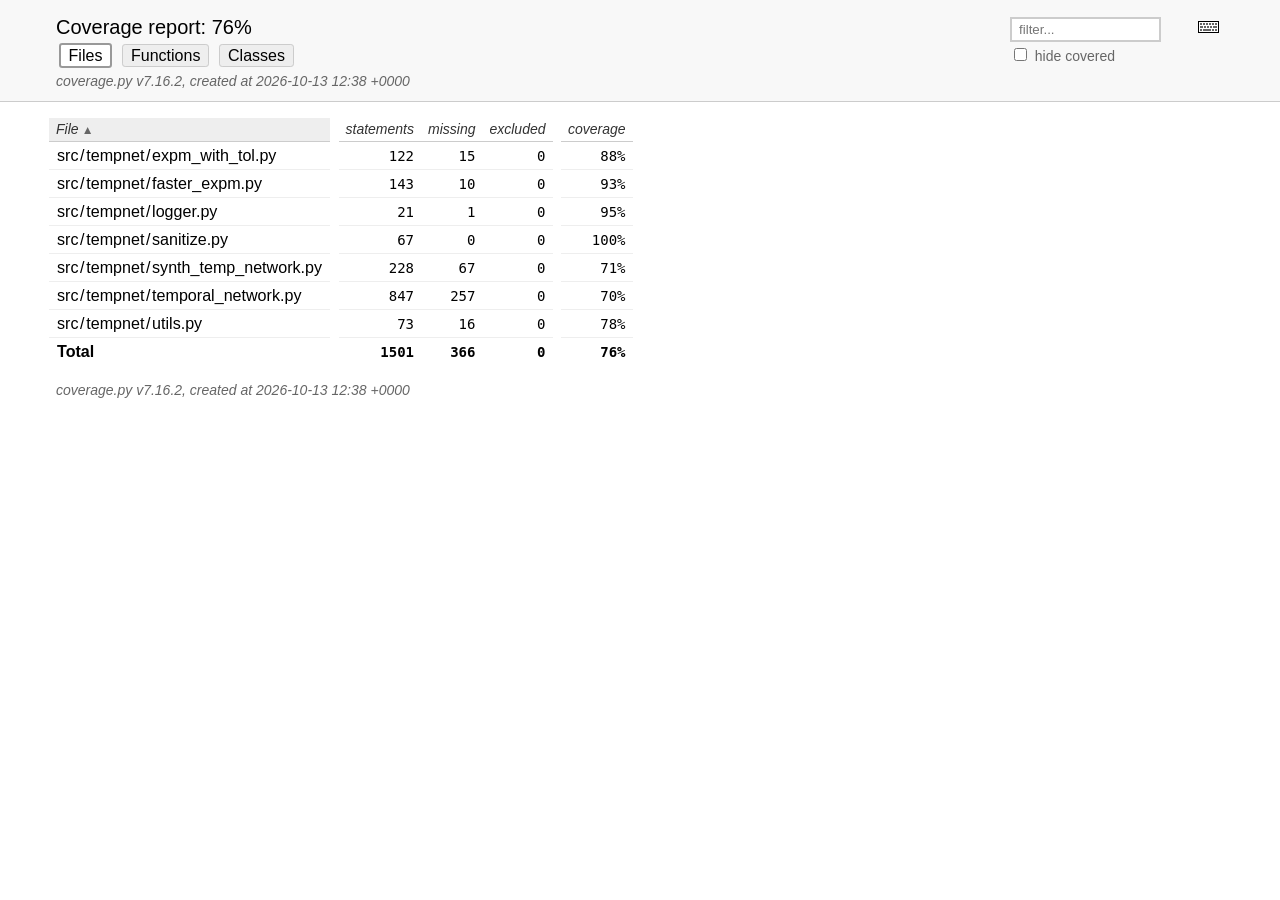
<file: htmlcov/index.html>
<!DOCTYPE html>
<html lang="en">
<head>
    <meta http-equiv="Content-Type" content="text/html; charset=utf-8">
    <title>Coverage report</title>
    <link rel="icon" sizes="32x32" href="favicon_32_cb_c827f16f.png">
    <link rel="stylesheet" href="style_cb_4667309f.css" type="text/css">
    <script src="coverage_html_cb_15cffcd0.js" defer></script>
</head>
<body class="indexfile">
<header>
    <div class="content">
        <h1>Coverage report:
            <span class="pc_cov">76%</span>
        </h1>
        <aside id="help_panel_wrapper">
            <input id="help_panel_state" type="checkbox">
            <label for="help_panel_state">
                <img id="keyboard_icon" src="keybd_closed_cb_900cfef5.png" alt="Show/hide keyboard shortcuts">
            </label>
            <div id="help_panel">
                <p class="legend">Shortcuts on this page</p>
                <div class="keyhelp">
                    <p>
                        <kbd>f</kbd>
                        <kbd>s</kbd>
                        <kbd>m</kbd>
                        <kbd>x</kbd>
                        <kbd>c</kbd>
                        &nbsp; change column sorting
                    </p>
                    <p>
                        <kbd>[</kbd>
                        <kbd>]</kbd>
                        &nbsp; prev/next file
                    </p>
                    <p>
                        <kbd>?</kbd> &nbsp; show/hide this help
                    </p>
                </div>
            </div>
        </aside>
        <form id="filter_container">
            <input id="filter" type="text" value="" placeholder="filter...">
            <div>
                <input id="hide100" type="checkbox" >
                <label for="hide100">hide covered</label>
            </div>
        </form>
        <h2>
                <a class="button current">Files</a>
                <a class="button" href="function_index.html">Functions</a>
                <a class="button" href="class_index.html">Classes</a>
        </h2>
        <p class="text">
            <a class="nav" href="https://coverage.readthedocs.io/en/7.16.2">coverage.py v7.16.2</a>,
            created at 2026-10-13 12:38 +0000
        </p>
    </div>
</header>
<main id="index">
    <table class="index" data-sortable>
        <thead>
            <tr class="tablehead" title="Click to sort">
                <th id="file" class="name" aria-sort="none" data-shortcut="f">File<span class="arrows"></span></th>
                <th class="spacer">&nbsp;</th>
                <th id="statements" aria-sort="none" data-default-sort-order="descending" data-shortcut="s">statements<span class="arrows"></span></th>
                <th id="missing" aria-sort="none" data-default-sort-order="descending" data-shortcut="m">missing<span class="arrows"></span></th>
                <th id="excluded" aria-sort="none" data-default-sort-order="descending" data-shortcut="x">excluded<span class="arrows"></span></th>
                <th class="spacer">&nbsp;</th>
                <th id="coverage" aria-sort="none" data-shortcut="c">coverage<span class="arrows"></span></th>
            </tr>
        </thead>
        <tbody>
            <tr class="region">
                <td class="name"><a href="z_d9be303223cbfbc5_expm_with_tol_py.html">src<span class="sep">/</span>tempnet<span class="sep">/</span>expm_with_tol.py</a></td>
                <td class="spacer">&nbsp;</td>
                <td>122</td>
                <td>15</td>
                <td>0</td>
                <td class="spacer">&nbsp;</td>
                <td data-ratio="107 122">88%</td>
            </tr>
            <tr class="region">
                <td class="name"><a href="z_d9be303223cbfbc5_faster_expm_py.html">src<span class="sep">/</span>tempnet<span class="sep">/</span>faster_expm.py</a></td>
                <td class="spacer">&nbsp;</td>
                <td>143</td>
                <td>10</td>
                <td>0</td>
                <td class="spacer">&nbsp;</td>
                <td data-ratio="133 143">93%</td>
            </tr>
            <tr class="region">
                <td class="name"><a href="z_d9be303223cbfbc5_logger_py.html">src<span class="sep">/</span>tempnet<span class="sep">/</span>logger.py</a></td>
                <td class="spacer">&nbsp;</td>
                <td>21</td>
                <td>1</td>
                <td>0</td>
                <td class="spacer">&nbsp;</td>
                <td data-ratio="20 21">95%</td>
            </tr>
            <tr class="region">
                <td class="name"><a href="z_d9be303223cbfbc5_sanitize_py.html">src<span class="sep">/</span>tempnet<span class="sep">/</span>sanitize.py</a></td>
                <td class="spacer">&nbsp;</td>
                <td>67</td>
                <td>0</td>
                <td>0</td>
                <td class="spacer">&nbsp;</td>
                <td data-ratio="67 67">100%</td>
            </tr>
            <tr class="region">
                <td class="name"><a href="z_d9be303223cbfbc5_synth_temp_network_py.html">src<span class="sep">/</span>tempnet<span class="sep">/</span>synth_temp_network.py</a></td>
                <td class="spacer">&nbsp;</td>
                <td>228</td>
                <td>67</td>
                <td>0</td>
                <td class="spacer">&nbsp;</td>
                <td data-ratio="161 228">71%</td>
            </tr>
            <tr class="region">
                <td class="name"><a href="z_d9be303223cbfbc5_temporal_network_py.html">src<span class="sep">/</span>tempnet<span class="sep">/</span>temporal_network.py</a></td>
                <td class="spacer">&nbsp;</td>
                <td>847</td>
                <td>257</td>
                <td>0</td>
                <td class="spacer">&nbsp;</td>
                <td data-ratio="590 847">70%</td>
            </tr>
            <tr class="region">
                <td class="name"><a href="z_d9be303223cbfbc5_utils_py.html">src<span class="sep">/</span>tempnet<span class="sep">/</span>utils.py</a></td>
                <td class="spacer">&nbsp;</td>
                <td>73</td>
                <td>16</td>
                <td>0</td>
                <td class="spacer">&nbsp;</td>
                <td data-ratio="57 73">78%</td>
            </tr>
        </tbody>
        <tfoot>
            <tr class="total">
                <td class="name">Total</td>
                <td class="spacer">&nbsp;</td>
                <td>1501</td>
                <td>366</td>
                <td>0</td>
                <td class="spacer">&nbsp;</td>
                <td data-ratio="1135 1501">76%</td>
            </tr>
        </tfoot>
    </table>
    <p id="no_rows">
        No items found using the specified filter.
    </p>
</main>
<footer>
    <div class="content">
        <p>
            <a class="nav" href="https://coverage.readthedocs.io/en/7.16.2">coverage.py v7.16.2</a>,
            created at 2026-10-13 12:38 +0000
        </p>
    </div>
    <aside class="hidden">
        <a id="prevFileLink" class="nav" href="z_d9be303223cbfbc5_utils_py.html"></a>
        <a id="nextFileLink" class="nav" href="z_d9be303223cbfbc5_expm_with_tol_py.html"></a>
        <button type="button" class="button_prev_file" data-shortcut="["></button>
        <button type="button" class="button_next_file" data-shortcut="]"></button>
        <button type="button" class="button_show_hide_help" data-shortcut="?"></button>
    </aside>
</footer>
</body>
</html>
</file>
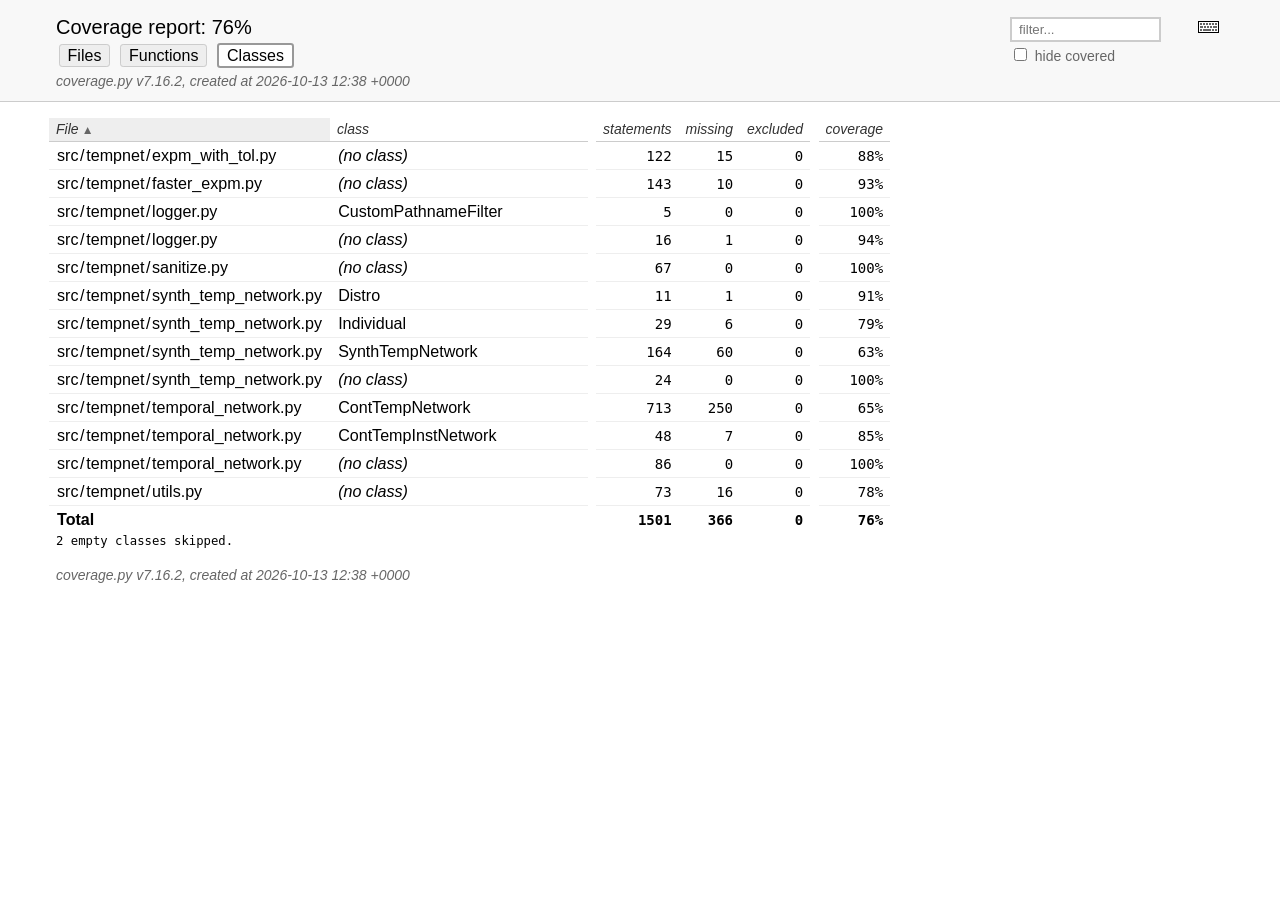
<file: htmlcov/class_index.html>
<!DOCTYPE html>
<html lang="en">
<head>
    <meta http-equiv="Content-Type" content="text/html; charset=utf-8">
    <title>Coverage report</title>
    <link rel="icon" sizes="32x32" href="favicon_32_cb_c827f16f.png">
    <link rel="stylesheet" href="style_cb_4667309f.css" type="text/css">
    <script src="coverage_html_cb_15cffcd0.js" defer></script>
</head>
<body class="indexfile">
<header>
    <div class="content">
        <h1>Coverage report:
            <span class="pc_cov">76%</span>
        </h1>
        <aside id="help_panel_wrapper">
            <input id="help_panel_state" type="checkbox">
            <label for="help_panel_state">
                <img id="keyboard_icon" src="keybd_closed_cb_900cfef5.png" alt="Show/hide keyboard shortcuts">
            </label>
            <div id="help_panel">
                <p class="legend">Shortcuts on this page</p>
                <div class="keyhelp">
                    <p>
                        <kbd>f</kbd>
                        <kbd>n</kbd>
                        <kbd>s</kbd>
                        <kbd>m</kbd>
                        <kbd>x</kbd>
                        <kbd>c</kbd>
                        &nbsp; change column sorting
                    </p>
                    <p>
                        <kbd>[</kbd>
                        <kbd>]</kbd>
                        &nbsp; prev/next file
                    </p>
                    <p>
                        <kbd>?</kbd> &nbsp; show/hide this help
                    </p>
                </div>
            </div>
        </aside>
        <form id="filter_container">
            <input id="filter" type="text" value="" placeholder="filter...">
            <div>
                <input id="hide100" type="checkbox" >
                <label for="hide100">hide covered</label>
            </div>
        </form>
        <h2>
                <a class="button" href="index.html">Files</a>
                <a class="button" href="function_index.html">Functions</a>
                <a class="button current">Classes</a>
        </h2>
        <p class="text">
            <a class="nav" href="https://coverage.readthedocs.io/en/7.16.2">coverage.py v7.16.2</a>,
            created at 2026-10-13 12:38 +0000
        </p>
    </div>
</header>
<main id="index">
    <table class="index" data-sortable>
        <thead>
            <tr class="tablehead" title="Click to sort">
                <th id="file" class="name" aria-sort="none" data-shortcut="f">File<span class="arrows"></span></th>
                <th id="region" class="name" aria-sort="none" data-default-sort-order="ascending" data-shortcut="n">class<span class="arrows"></span></th>
                <th class="spacer">&nbsp;</th>
                <th id="statements" aria-sort="none" data-default-sort-order="descending" data-shortcut="s">statements<span class="arrows"></span></th>
                <th id="missing" aria-sort="none" data-default-sort-order="descending" data-shortcut="m">missing<span class="arrows"></span></th>
                <th id="excluded" aria-sort="none" data-default-sort-order="descending" data-shortcut="x">excluded<span class="arrows"></span></th>
                <th class="spacer">&nbsp;</th>
                <th id="coverage" aria-sort="none" data-shortcut="c">coverage<span class="arrows"></span></th>
            </tr>
        </thead>
        <tbody>
            <tr class="region">
                <td class="name"><a href="z_d9be303223cbfbc5_expm_with_tol_py.html">src<span class="sep">/</span>tempnet<span class="sep">/</span>expm_with_tol.py</a></td>
                <td class="name"><a href="z_d9be303223cbfbc5_expm_with_tol_py.html"><data value=''><span class='no-noun'>(no class)</span></data></a></td>
                <td class="spacer">&nbsp;</td>
                <td>122</td>
                <td>15</td>
                <td>0</td>
                <td class="spacer">&nbsp;</td>
                <td data-ratio="107 122">88%</td>
            </tr>
            <tr class="region">
                <td class="name"><a href="z_d9be303223cbfbc5_faster_expm_py.html">src<span class="sep">/</span>tempnet<span class="sep">/</span>faster_expm.py</a></td>
                <td class="name"><a href="z_d9be303223cbfbc5_faster_expm_py.html"><data value=''><span class='no-noun'>(no class)</span></data></a></td>
                <td class="spacer">&nbsp;</td>
                <td>143</td>
                <td>10</td>
                <td>0</td>
                <td class="spacer">&nbsp;</td>
                <td data-ratio="133 143">93%</td>
            </tr>
            <tr class="region">
                <td class="name"><a href="z_d9be303223cbfbc5_logger_py.html#t17">src<span class="sep">/</span>tempnet<span class="sep">/</span>logger.py</a></td>
                <td class="name"><a href="z_d9be303223cbfbc5_logger_py.html#t17"><data value='CustomPathnameFilter'>CustomPathnameFilter</data></a></td>
                <td class="spacer">&nbsp;</td>
                <td>5</td>
                <td>0</td>
                <td>0</td>
                <td class="spacer">&nbsp;</td>
                <td data-ratio="5 5">100%</td>
            </tr>
            <tr class="region">
                <td class="name"><a href="z_d9be303223cbfbc5_logger_py.html">src<span class="sep">/</span>tempnet<span class="sep">/</span>logger.py</a></td>
                <td class="name"><a href="z_d9be303223cbfbc5_logger_py.html"><data value=''><span class='no-noun'>(no class)</span></data></a></td>
                <td class="spacer">&nbsp;</td>
                <td>16</td>
                <td>1</td>
                <td>0</td>
                <td class="spacer">&nbsp;</td>
                <td data-ratio="15 16">94%</td>
            </tr>
            <tr class="region">
                <td class="name"><a href="z_d9be303223cbfbc5_sanitize_py.html">src<span class="sep">/</span>tempnet<span class="sep">/</span>sanitize.py</a></td>
                <td class="name"><a href="z_d9be303223cbfbc5_sanitize_py.html"><data value=''><span class='no-noun'>(no class)</span></data></a></td>
                <td class="spacer">&nbsp;</td>
                <td>67</td>
                <td>0</td>
                <td>0</td>
                <td class="spacer">&nbsp;</td>
                <td data-ratio="67 67">100%</td>
            </tr>
            <tr class="region">
                <td class="name"><a href="z_d9be303223cbfbc5_synth_temp_network_py.html#t22">src<span class="sep">/</span>tempnet<span class="sep">/</span>synth_temp_network.py</a></td>
                <td class="name"><a href="z_d9be303223cbfbc5_synth_temp_network_py.html#t22"><data value='Distro'>Distro</data></a></td>
                <td class="spacer">&nbsp;</td>
                <td>11</td>
                <td>1</td>
                <td>0</td>
                <td class="spacer">&nbsp;</td>
                <td data-ratio="10 11">91%</td>
            </tr>
            <tr class="region">
                <td class="name"><a href="z_d9be303223cbfbc5_synth_temp_network_py.html#t64">src<span class="sep">/</span>tempnet<span class="sep">/</span>synth_temp_network.py</a></td>
                <td class="name"><a href="z_d9be303223cbfbc5_synth_temp_network_py.html#t64"><data value='Individual'>Individual</data></a></td>
                <td class="spacer">&nbsp;</td>
                <td>29</td>
                <td>6</td>
                <td>0</td>
                <td class="spacer">&nbsp;</td>
                <td data-ratio="23 29">79%</td>
            </tr>
            <tr class="region">
                <td class="name"><a href="z_d9be303223cbfbc5_synth_temp_network_py.html#t203">src<span class="sep">/</span>tempnet<span class="sep">/</span>synth_temp_network.py</a></td>
                <td class="name"><a href="z_d9be303223cbfbc5_synth_temp_network_py.html#t203"><data value='SynthTempNetwork'>SynthTempNetwork</data></a></td>
                <td class="spacer">&nbsp;</td>
                <td>164</td>
                <td>60</td>
                <td>0</td>
                <td class="spacer">&nbsp;</td>
                <td data-ratio="104 164">63%</td>
            </tr>
            <tr class="region">
                <td class="name"><a href="z_d9be303223cbfbc5_synth_temp_network_py.html">src<span class="sep">/</span>tempnet<span class="sep">/</span>synth_temp_network.py</a></td>
                <td class="name"><a href="z_d9be303223cbfbc5_synth_temp_network_py.html"><data value=''><span class='no-noun'>(no class)</span></data></a></td>
                <td class="spacer">&nbsp;</td>
                <td>24</td>
                <td>0</td>
                <td>0</td>
                <td class="spacer">&nbsp;</td>
                <td data-ratio="24 24">100%</td>
            </tr>
            <tr class="region">
                <td class="name"><a href="z_d9be303223cbfbc5_temporal_network_py.html#t82">src<span class="sep">/</span>tempnet<span class="sep">/</span>temporal_network.py</a></td>
                <td class="name"><a href="z_d9be303223cbfbc5_temporal_network_py.html#t82"><data value='ContTempNetwork'>ContTempNetwork</data></a></td>
                <td class="spacer">&nbsp;</td>
                <td>713</td>
                <td>250</td>
                <td>0</td>
                <td class="spacer">&nbsp;</td>
                <td data-ratio="463 713">65%</td>
            </tr>
            <tr class="region">
                <td class="name"><a href="z_d9be303223cbfbc5_temporal_network_py.html#t2241">src<span class="sep">/</span>tempnet<span class="sep">/</span>temporal_network.py</a></td>
                <td class="name"><a href="z_d9be303223cbfbc5_temporal_network_py.html#t2241"><data value='ContTempInstNetwork'>ContTempInstNetwork</data></a></td>
                <td class="spacer">&nbsp;</td>
                <td>48</td>
                <td>7</td>
                <td>0</td>
                <td class="spacer">&nbsp;</td>
                <td data-ratio="41 48">85%</td>
            </tr>
            <tr class="region">
                <td class="name"><a href="z_d9be303223cbfbc5_temporal_network_py.html">src<span class="sep">/</span>tempnet<span class="sep">/</span>temporal_network.py</a></td>
                <td class="name"><a href="z_d9be303223cbfbc5_temporal_network_py.html"><data value=''><span class='no-noun'>(no class)</span></data></a></td>
                <td class="spacer">&nbsp;</td>
                <td>86</td>
                <td>0</td>
                <td>0</td>
                <td class="spacer">&nbsp;</td>
                <td data-ratio="86 86">100%</td>
            </tr>
            <tr class="region">
                <td class="name"><a href="z_d9be303223cbfbc5_utils_py.html">src<span class="sep">/</span>tempnet<span class="sep">/</span>utils.py</a></td>
                <td class="name"><a href="z_d9be303223cbfbc5_utils_py.html"><data value=''><span class='no-noun'>(no class)</span></data></a></td>
                <td class="spacer">&nbsp;</td>
                <td>73</td>
                <td>16</td>
                <td>0</td>
                <td class="spacer">&nbsp;</td>
                <td data-ratio="57 73">78%</td>
            </tr>
        </tbody>
        <tfoot>
            <tr class="total">
                <td class="name">Total</td>
                <td class="name">&nbsp;</td>
                <td class="spacer">&nbsp;</td>
                <td>1501</td>
                <td>366</td>
                <td>0</td>
                <td class="spacer">&nbsp;</td>
                <td data-ratio="1135 1501">76%</td>
            </tr>
        </tfoot>
    </table>
    <p id="no_rows">
        No items found using the specified filter.
    </p>
        <p>2 empty classes skipped.</p>
</main>
<footer>
    <div class="content">
        <p>
            <a class="nav" href="https://coverage.readthedocs.io/en/7.16.2">coverage.py v7.16.2</a>,
            created at 2026-10-13 12:38 +0000
        </p>
    </div>
    <aside class="hidden">
        <a id="prevFileLink" class="nav" href=""></a>
        <a id="nextFileLink" class="nav" href=""></a>
        <button type="button" class="button_prev_file" data-shortcut="["></button>
        <button type="button" class="button_next_file" data-shortcut="]"></button>
        <button type="button" class="button_show_hide_help" data-shortcut="?"></button>
    </aside>
</footer>
</body>
</html>
</file>
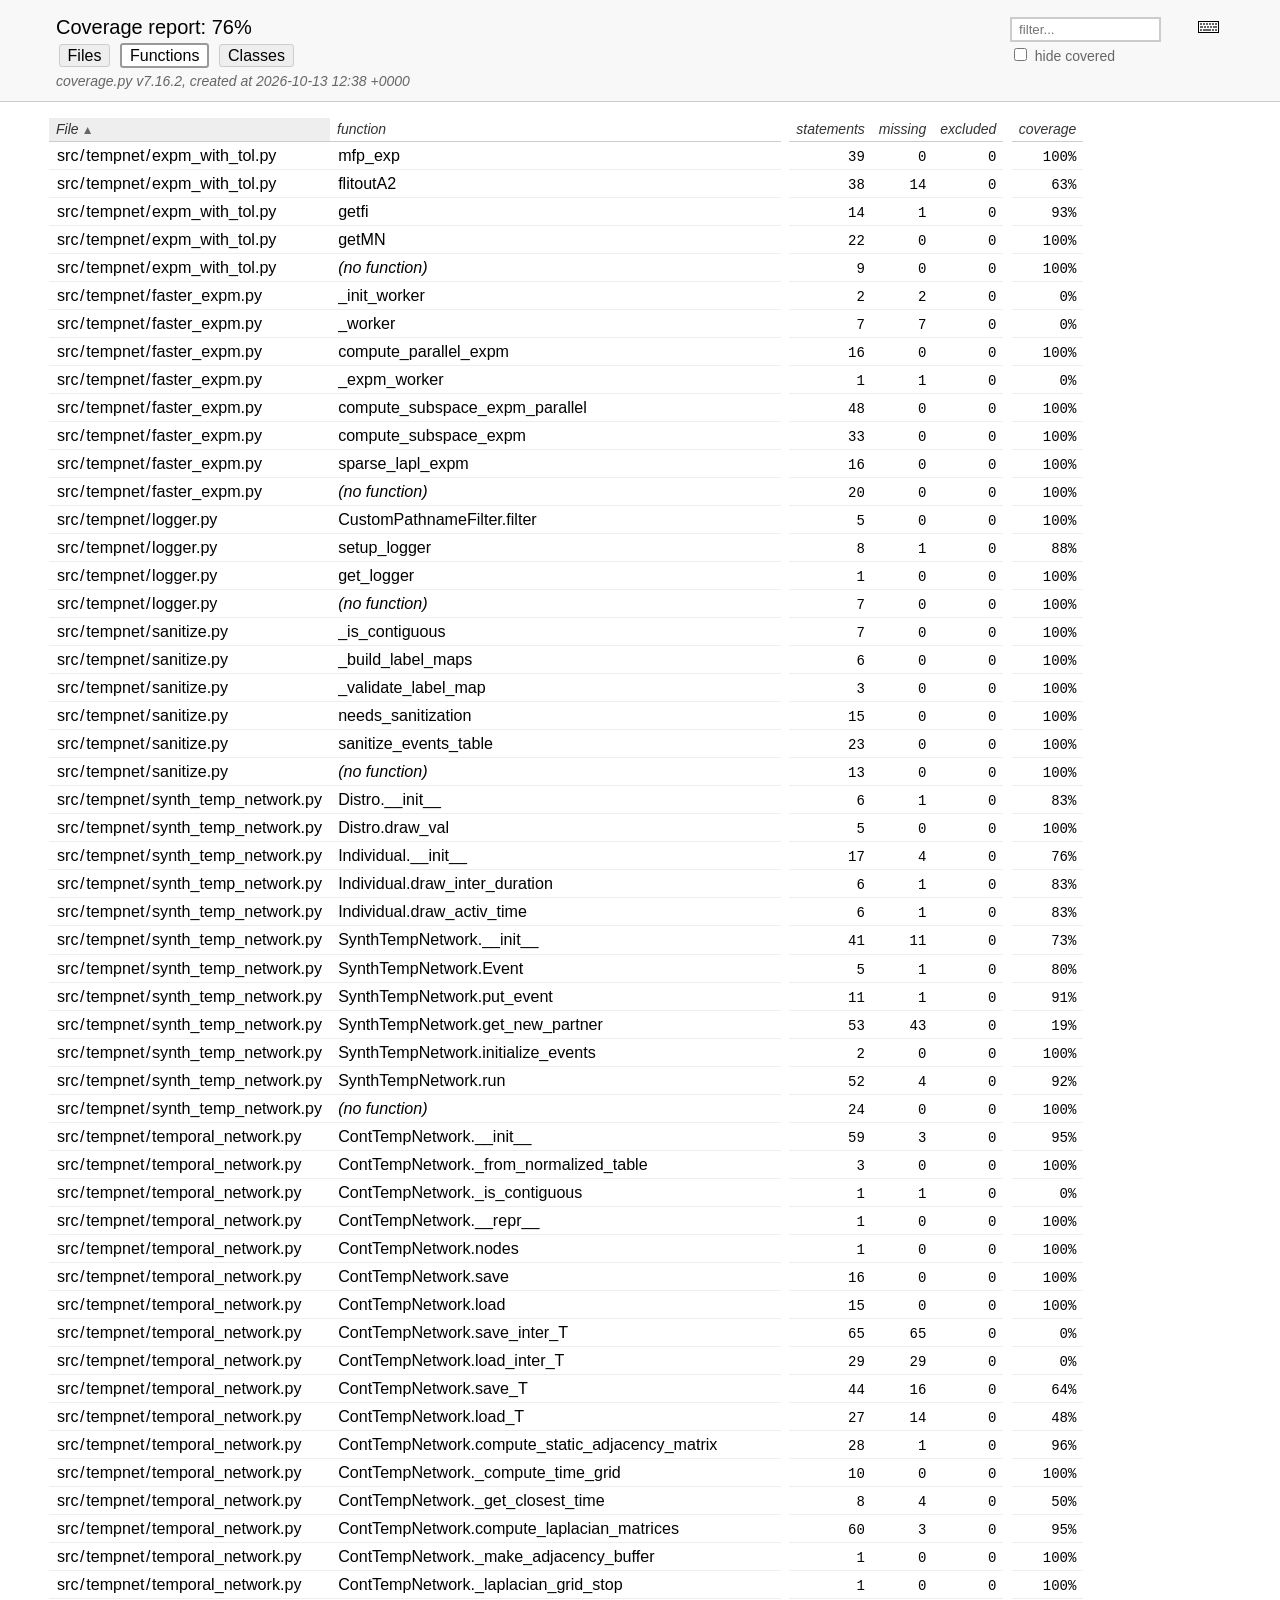
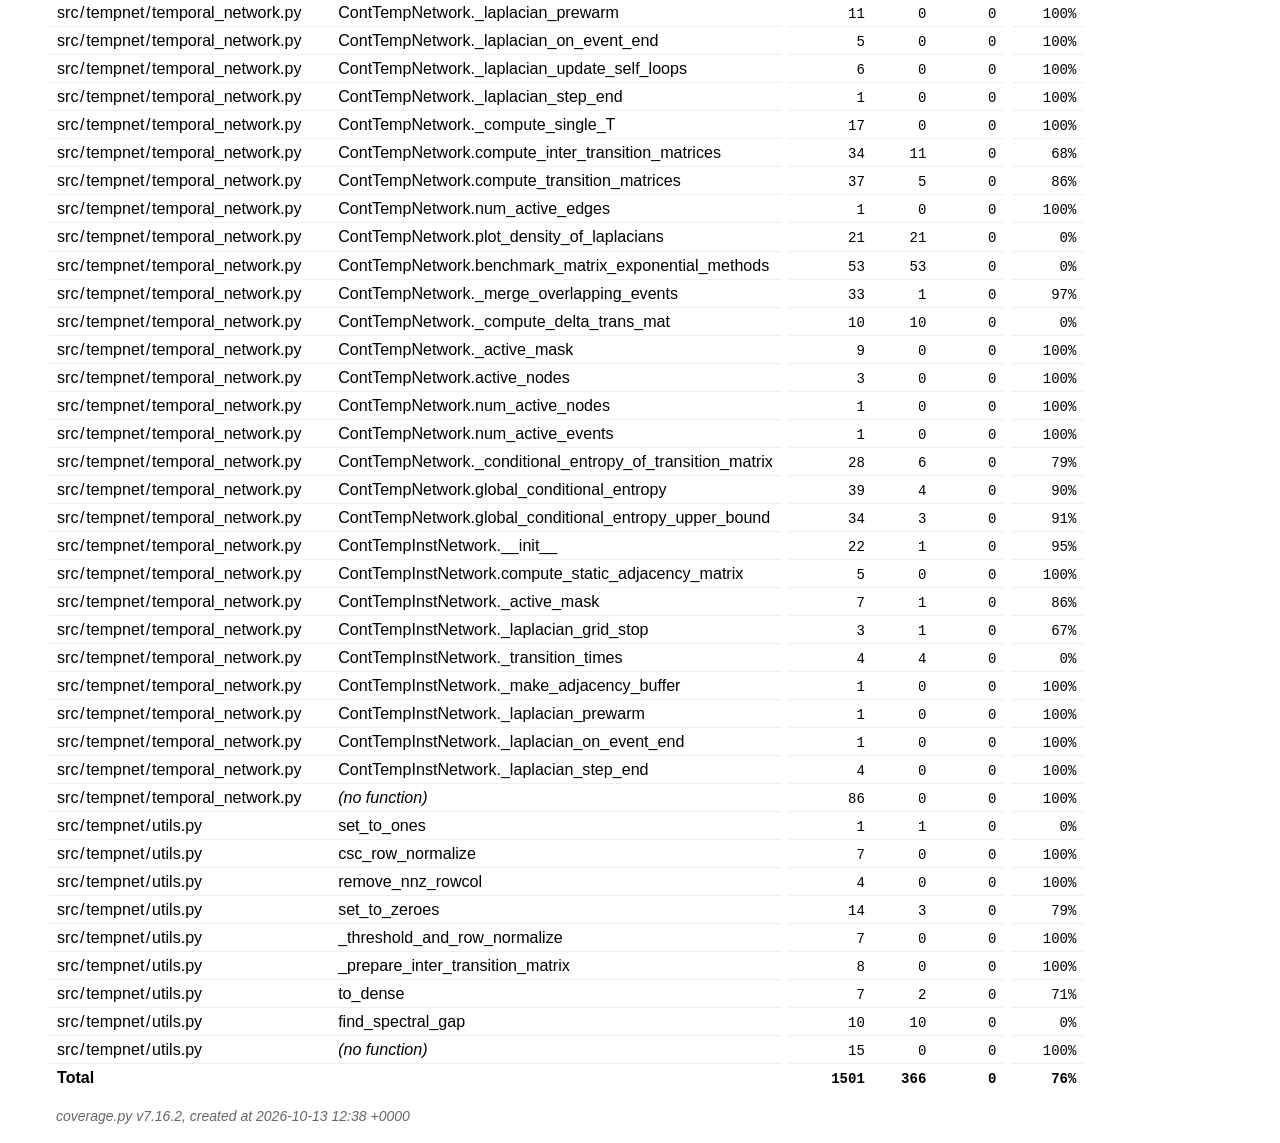
<file: htmlcov/function_index.html>
<!DOCTYPE html>
<html lang="en">
<head>
    <meta http-equiv="Content-Type" content="text/html; charset=utf-8">
    <title>Coverage report</title>
    <link rel="icon" sizes="32x32" href="favicon_32_cb_c827f16f.png">
    <link rel="stylesheet" href="style_cb_4667309f.css" type="text/css">
    <script src="coverage_html_cb_15cffcd0.js" defer></script>
</head>
<body class="indexfile">
<header>
    <div class="content">
        <h1>Coverage report:
            <span class="pc_cov">76%</span>
        </h1>
        <aside id="help_panel_wrapper">
            <input id="help_panel_state" type="checkbox">
            <label for="help_panel_state">
                <img id="keyboard_icon" src="keybd_closed_cb_900cfef5.png" alt="Show/hide keyboard shortcuts">
            </label>
            <div id="help_panel">
                <p class="legend">Shortcuts on this page</p>
                <div class="keyhelp">
                    <p>
                        <kbd>f</kbd>
                        <kbd>n</kbd>
                        <kbd>s</kbd>
                        <kbd>m</kbd>
                        <kbd>x</kbd>
                        <kbd>c</kbd>
                        &nbsp; change column sorting
                    </p>
                    <p>
                        <kbd>[</kbd>
                        <kbd>]</kbd>
                        &nbsp; prev/next file
                    </p>
                    <p>
                        <kbd>?</kbd> &nbsp; show/hide this help
                    </p>
                </div>
            </div>
        </aside>
        <form id="filter_container">
            <input id="filter" type="text" value="" placeholder="filter...">
            <div>
                <input id="hide100" type="checkbox" >
                <label for="hide100">hide covered</label>
            </div>
        </form>
        <h2>
                <a class="button" href="index.html">Files</a>
                <a class="button current">Functions</a>
                <a class="button" href="class_index.html">Classes</a>
        </h2>
        <p class="text">
            <a class="nav" href="https://coverage.readthedocs.io/en/7.16.2">coverage.py v7.16.2</a>,
            created at 2026-10-13 12:38 +0000
        </p>
    </div>
</header>
<main id="index">
    <table class="index" data-sortable>
        <thead>
            <tr class="tablehead" title="Click to sort">
                <th id="file" class="name" aria-sort="none" data-shortcut="f">File<span class="arrows"></span></th>
                <th id="region" class="name" aria-sort="none" data-default-sort-order="ascending" data-shortcut="n">function<span class="arrows"></span></th>
                <th class="spacer">&nbsp;</th>
                <th id="statements" aria-sort="none" data-default-sort-order="descending" data-shortcut="s">statements<span class="arrows"></span></th>
                <th id="missing" aria-sort="none" data-default-sort-order="descending" data-shortcut="m">missing<span class="arrows"></span></th>
                <th id="excluded" aria-sort="none" data-default-sort-order="descending" data-shortcut="x">excluded<span class="arrows"></span></th>
                <th class="spacer">&nbsp;</th>
                <th id="coverage" aria-sort="none" data-shortcut="c">coverage<span class="arrows"></span></th>
            </tr>
        </thead>
        <tbody>
            <tr class="region">
                <td class="name"><a href="z_d9be303223cbfbc5_expm_with_tol_py.html#t18">src<span class="sep">/</span>tempnet<span class="sep">/</span>expm_with_tol.py</a></td>
                <td class="name"><a href="z_d9be303223cbfbc5_expm_with_tol_py.html#t18"><data value='mfp_exp'>mfp_exp</data></a></td>
                <td class="spacer">&nbsp;</td>
                <td>39</td>
                <td>0</td>
                <td>0</td>
                <td class="spacer">&nbsp;</td>
                <td data-ratio="39 39">100%</td>
            </tr>
            <tr class="region">
                <td class="name"><a href="z_d9be303223cbfbc5_expm_with_tol_py.html#t114">src<span class="sep">/</span>tempnet<span class="sep">/</span>expm_with_tol.py</a></td>
                <td class="name"><a href="z_d9be303223cbfbc5_expm_with_tol_py.html#t114"><data value='flitoutA2'>flitoutA2</data></a></td>
                <td class="spacer">&nbsp;</td>
                <td>38</td>
                <td>14</td>
                <td>0</td>
                <td class="spacer">&nbsp;</td>
                <td data-ratio="24 38">63%</td>
            </tr>
            <tr class="region">
                <td class="name"><a href="z_d9be303223cbfbc5_expm_with_tol_py.html#t229">src<span class="sep">/</span>tempnet<span class="sep">/</span>expm_with_tol.py</a></td>
                <td class="name"><a href="z_d9be303223cbfbc5_expm_with_tol_py.html#t229"><data value='getfi'>getfi</data></a></td>
                <td class="spacer">&nbsp;</td>
                <td>14</td>
                <td>1</td>
                <td>0</td>
                <td class="spacer">&nbsp;</td>
                <td data-ratio="13 14">93%</td>
            </tr>
            <tr class="region">
                <td class="name"><a href="z_d9be303223cbfbc5_expm_with_tol_py.html#t267">src<span class="sep">/</span>tempnet<span class="sep">/</span>expm_with_tol.py</a></td>
                <td class="name"><a href="z_d9be303223cbfbc5_expm_with_tol_py.html#t267"><data value='getMN'>getMN</data></a></td>
                <td class="spacer">&nbsp;</td>
                <td>22</td>
                <td>0</td>
                <td>0</td>
                <td class="spacer">&nbsp;</td>
                <td data-ratio="22 22">100%</td>
            </tr>
            <tr class="region">
                <td class="name"><a href="z_d9be303223cbfbc5_expm_with_tol_py.html">src<span class="sep">/</span>tempnet<span class="sep">/</span>expm_with_tol.py</a></td>
                <td class="name"><a href="z_d9be303223cbfbc5_expm_with_tol_py.html"><data value=''><span class='no-noun'>(no function)</span></data></a></td>
                <td class="spacer">&nbsp;</td>
                <td>9</td>
                <td>0</td>
                <td>0</td>
                <td class="spacer">&nbsp;</td>
                <td data-ratio="9 9">100%</td>
            </tr>
            <tr class="region">
                <td class="name"><a href="z_d9be303223cbfbc5_faster_expm_py.html#t30">src<span class="sep">/</span>tempnet<span class="sep">/</span>faster_expm.py</a></td>
                <td class="name"><a href="z_d9be303223cbfbc5_faster_expm_py.html#t30"><data value='init_worker'>_init_worker</data></a></td>
                <td class="spacer">&nbsp;</td>
                <td>2</td>
                <td>2</td>
                <td>0</td>
                <td class="spacer">&nbsp;</td>
                <td data-ratio="0 2">0%</td>
            </tr>
            <tr class="region">
                <td class="name"><a href="z_d9be303223cbfbc5_faster_expm_py.html#t39">src<span class="sep">/</span>tempnet<span class="sep">/</span>faster_expm.py</a></td>
                <td class="name"><a href="z_d9be303223cbfbc5_faster_expm_py.html#t39"><data value='worker'>_worker</data></a></td>
                <td class="spacer">&nbsp;</td>
                <td>7</td>
                <td>7</td>
                <td>0</td>
                <td class="spacer">&nbsp;</td>
                <td data-ratio="0 7">0%</td>
            </tr>
            <tr class="region">
                <td class="name"><a href="z_d9be303223cbfbc5_faster_expm_py.html#t57">src<span class="sep">/</span>tempnet<span class="sep">/</span>faster_expm.py</a></td>
                <td class="name"><a href="z_d9be303223cbfbc5_faster_expm_py.html#t57"><data value='compute_parallel_expm'>compute_parallel_expm</data></a></td>
                <td class="spacer">&nbsp;</td>
                <td>16</td>
                <td>0</td>
                <td>0</td>
                <td class="spacer">&nbsp;</td>
                <td data-ratio="16 16">100%</td>
            </tr>
            <tr class="region">
                <td class="name"><a href="z_d9be303223cbfbc5_faster_expm_py.html#t121">src<span class="sep">/</span>tempnet<span class="sep">/</span>faster_expm.py</a></td>
                <td class="name"><a href="z_d9be303223cbfbc5_faster_expm_py.html#t121"><data value='expm_worker'>_expm_worker</data></a></td>
                <td class="spacer">&nbsp;</td>
                <td>1</td>
                <td>1</td>
                <td>0</td>
                <td class="spacer">&nbsp;</td>
                <td data-ratio="0 1">0%</td>
            </tr>
            <tr class="region">
                <td class="name"><a href="z_d9be303223cbfbc5_faster_expm_py.html#t126">src<span class="sep">/</span>tempnet<span class="sep">/</span>faster_expm.py</a></td>
                <td class="name"><a href="z_d9be303223cbfbc5_faster_expm_py.html#t126"><data value='compute_subspace_expm_parallel'>compute_subspace_expm_parallel</data></a></td>
                <td class="spacer">&nbsp;</td>
                <td>48</td>
                <td>0</td>
                <td>0</td>
                <td class="spacer">&nbsp;</td>
                <td data-ratio="48 48">100%</td>
            </tr>
            <tr class="region">
                <td class="name"><a href="z_d9be303223cbfbc5_faster_expm_py.html#t256">src<span class="sep">/</span>tempnet<span class="sep">/</span>faster_expm.py</a></td>
                <td class="name"><a href="z_d9be303223cbfbc5_faster_expm_py.html#t256"><data value='compute_subspace_expm'>compute_subspace_expm</data></a></td>
                <td class="spacer">&nbsp;</td>
                <td>33</td>
                <td>0</td>
                <td>0</td>
                <td class="spacer">&nbsp;</td>
                <td data-ratio="33 33">100%</td>
            </tr>
            <tr class="region">
                <td class="name"><a href="z_d9be303223cbfbc5_faster_expm_py.html#t351">src<span class="sep">/</span>tempnet<span class="sep">/</span>faster_expm.py</a></td>
                <td class="name"><a href="z_d9be303223cbfbc5_faster_expm_py.html#t351"><data value='sparse_lapl_expm'>sparse_lapl_expm</data></a></td>
                <td class="spacer">&nbsp;</td>
                <td>16</td>
                <td>0</td>
                <td>0</td>
                <td class="spacer">&nbsp;</td>
                <td data-ratio="16 16">100%</td>
            </tr>
            <tr class="region">
                <td class="name"><a href="z_d9be303223cbfbc5_faster_expm_py.html">src<span class="sep">/</span>tempnet<span class="sep">/</span>faster_expm.py</a></td>
                <td class="name"><a href="z_d9be303223cbfbc5_faster_expm_py.html"><data value=''><span class='no-noun'>(no function)</span></data></a></td>
                <td class="spacer">&nbsp;</td>
                <td>20</td>
                <td>0</td>
                <td>0</td>
                <td class="spacer">&nbsp;</td>
                <td data-ratio="20 20">100%</td>
            </tr>
            <tr class="region">
                <td class="name"><a href="z_d9be303223cbfbc5_logger_py.html#t20">src<span class="sep">/</span>tempnet<span class="sep">/</span>logger.py</a></td>
                <td class="name"><a href="z_d9be303223cbfbc5_logger_py.html#t20"><data value='filter'>CustomPathnameFilter.filter</data></a></td>
                <td class="spacer">&nbsp;</td>
                <td>5</td>
                <td>0</td>
                <td>0</td>
                <td class="spacer">&nbsp;</td>
                <td data-ratio="5 5">100%</td>
            </tr>
            <tr class="region">
                <td class="name"><a href="z_d9be303223cbfbc5_logger_py.html#t42">src<span class="sep">/</span>tempnet<span class="sep">/</span>logger.py</a></td>
                <td class="name"><a href="z_d9be303223cbfbc5_logger_py.html#t42"><data value='setup_logger'>setup_logger</data></a></td>
                <td class="spacer">&nbsp;</td>
                <td>8</td>
                <td>1</td>
                <td>0</td>
                <td class="spacer">&nbsp;</td>
                <td data-ratio="7 8">88%</td>
            </tr>
            <tr class="region">
                <td class="name"><a href="z_d9be303223cbfbc5_logger_py.html#t77">src<span class="sep">/</span>tempnet<span class="sep">/</span>logger.py</a></td>
                <td class="name"><a href="z_d9be303223cbfbc5_logger_py.html#t77"><data value='get_logger'>get_logger</data></a></td>
                <td class="spacer">&nbsp;</td>
                <td>1</td>
                <td>0</td>
                <td>0</td>
                <td class="spacer">&nbsp;</td>
                <td data-ratio="1 1">100%</td>
            </tr>
            <tr class="region">
                <td class="name"><a href="z_d9be303223cbfbc5_logger_py.html">src<span class="sep">/</span>tempnet<span class="sep">/</span>logger.py</a></td>
                <td class="name"><a href="z_d9be303223cbfbc5_logger_py.html"><data value=''><span class='no-noun'>(no function)</span></data></a></td>
                <td class="spacer">&nbsp;</td>
                <td>7</td>
                <td>0</td>
                <td>0</td>
                <td class="spacer">&nbsp;</td>
                <td data-ratio="7 7">100%</td>
            </tr>
            <tr class="region">
                <td class="name"><a href="z_d9be303223cbfbc5_sanitize_py.html#t54">src<span class="sep">/</span>tempnet<span class="sep">/</span>sanitize.py</a></td>
                <td class="name"><a href="z_d9be303223cbfbc5_sanitize_py.html#t54"><data value='is_contiguous'>_is_contiguous</data></a></td>
                <td class="spacer">&nbsp;</td>
                <td>7</td>
                <td>0</td>
                <td>0</td>
                <td class="spacer">&nbsp;</td>
                <td data-ratio="7 7">100%</td>
            </tr>
            <tr class="region">
                <td class="name"><a href="z_d9be303223cbfbc5_sanitize_py.html#t77">src<span class="sep">/</span>tempnet<span class="sep">/</span>sanitize.py</a></td>
                <td class="name"><a href="z_d9be303223cbfbc5_sanitize_py.html#t77"><data value='build_label_maps'>_build_label_maps</data></a></td>
                <td class="spacer">&nbsp;</td>
                <td>6</td>
                <td>0</td>
                <td>0</td>
                <td class="spacer">&nbsp;</td>
                <td data-ratio="6 6">100%</td>
            </tr>
            <tr class="region">
                <td class="name"><a href="z_d9be303223cbfbc5_sanitize_py.html#t95">src<span class="sep">/</span>tempnet<span class="sep">/</span>sanitize.py</a></td>
                <td class="name"><a href="z_d9be303223cbfbc5_sanitize_py.html#t95"><data value='validate_label_map'>_validate_label_map</data></a></td>
                <td class="spacer">&nbsp;</td>
                <td>3</td>
                <td>0</td>
                <td>0</td>
                <td class="spacer">&nbsp;</td>
                <td data-ratio="3 3">100%</td>
            </tr>
            <tr class="region">
                <td class="name"><a href="z_d9be303223cbfbc5_sanitize_py.html#t104">src<span class="sep">/</span>tempnet<span class="sep">/</span>sanitize.py</a></td>
                <td class="name"><a href="z_d9be303223cbfbc5_sanitize_py.html#t104"><data value='needs_sanitization'>needs_sanitization</data></a></td>
                <td class="spacer">&nbsp;</td>
                <td>15</td>
                <td>0</td>
                <td>0</td>
                <td class="spacer">&nbsp;</td>
                <td data-ratio="15 15">100%</td>
            </tr>
            <tr class="region">
                <td class="name"><a href="z_d9be303223cbfbc5_sanitize_py.html#t151">src<span class="sep">/</span>tempnet<span class="sep">/</span>sanitize.py</a></td>
                <td class="name"><a href="z_d9be303223cbfbc5_sanitize_py.html#t151"><data value='sanitize_events_table'>sanitize_events_table</data></a></td>
                <td class="spacer">&nbsp;</td>
                <td>23</td>
                <td>0</td>
                <td>0</td>
                <td class="spacer">&nbsp;</td>
                <td data-ratio="23 23">100%</td>
            </tr>
            <tr class="region">
                <td class="name"><a href="z_d9be303223cbfbc5_sanitize_py.html">src<span class="sep">/</span>tempnet<span class="sep">/</span>sanitize.py</a></td>
                <td class="name"><a href="z_d9be303223cbfbc5_sanitize_py.html"><data value=''><span class='no-noun'>(no function)</span></data></a></td>
                <td class="spacer">&nbsp;</td>
                <td>13</td>
                <td>0</td>
                <td>0</td>
                <td class="spacer">&nbsp;</td>
                <td data-ratio="13 13">100%</td>
            </tr>
            <tr class="region">
                <td class="name"><a href="z_d9be303223cbfbc5_synth_temp_network_py.html#t29">src<span class="sep">/</span>tempnet<span class="sep">/</span>synth_temp_network.py</a></td>
                <td class="name"><a href="z_d9be303223cbfbc5_synth_temp_network_py.html#t29"><data value='init__'>Distro.__init__</data></a></td>
                <td class="spacer">&nbsp;</td>
                <td>6</td>
                <td>1</td>
                <td>0</td>
                <td class="spacer">&nbsp;</td>
                <td data-ratio="5 6">83%</td>
            </tr>
            <tr class="region">
                <td class="name"><a href="z_d9be303223cbfbc5_synth_temp_network_py.html#t55">src<span class="sep">/</span>tempnet<span class="sep">/</span>synth_temp_network.py</a></td>
                <td class="name"><a href="z_d9be303223cbfbc5_synth_temp_network_py.html#t55"><data value='draw_val'>Distro.draw_val</data></a></td>
                <td class="spacer">&nbsp;</td>
                <td>5</td>
                <td>0</td>
                <td>0</td>
                <td class="spacer">&nbsp;</td>
                <td data-ratio="5 5">100%</td>
            </tr>
            <tr class="region">
                <td class="name"><a href="z_d9be303223cbfbc5_synth_temp_network_py.html#t110">src<span class="sep">/</span>tempnet<span class="sep">/</span>synth_temp_network.py</a></td>
                <td class="name"><a href="z_d9be303223cbfbc5_synth_temp_network_py.html#t110"><data value='init__'>Individual.__init__</data></a></td>
                <td class="spacer">&nbsp;</td>
                <td>17</td>
                <td>4</td>
                <td>0</td>
                <td class="spacer">&nbsp;</td>
                <td data-ratio="13 17">76%</td>
            </tr>
            <tr class="region">
                <td class="name"><a href="z_d9be303223cbfbc5_synth_temp_network_py.html#t163">src<span class="sep">/</span>tempnet<span class="sep">/</span>synth_temp_network.py</a></td>
                <td class="name"><a href="z_d9be303223cbfbc5_synth_temp_network_py.html#t163"><data value='draw_inter_duration'>Individual.draw_inter_duration</data></a></td>
                <td class="spacer">&nbsp;</td>
                <td>6</td>
                <td>1</td>
                <td>0</td>
                <td class="spacer">&nbsp;</td>
                <td data-ratio="5 6">83%</td>
            </tr>
            <tr class="region">
                <td class="name"><a href="z_d9be303223cbfbc5_synth_temp_network_py.html#t183">src<span class="sep">/</span>tempnet<span class="sep">/</span>synth_temp_network.py</a></td>
                <td class="name"><a href="z_d9be303223cbfbc5_synth_temp_network_py.html#t183"><data value='draw_activ_time'>Individual.draw_activ_time</data></a></td>
                <td class="spacer">&nbsp;</td>
                <td>6</td>
                <td>1</td>
                <td>0</td>
                <td class="spacer">&nbsp;</td>
                <td data-ratio="5 6">83%</td>
            </tr>
            <tr class="region">
                <td class="name"><a href="z_d9be303223cbfbc5_synth_temp_network_py.html#t252">src<span class="sep">/</span>tempnet<span class="sep">/</span>synth_temp_network.py</a></td>
                <td class="name"><a href="z_d9be303223cbfbc5_synth_temp_network_py.html#t252"><data value='init__'>SynthTempNetwork.__init__</data></a></td>
                <td class="spacer">&nbsp;</td>
                <td>41</td>
                <td>11</td>
                <td>0</td>
                <td class="spacer">&nbsp;</td>
                <td data-ratio="30 41">73%</td>
            </tr>
            <tr class="region">
                <td class="name"><a href="z_d9be303223cbfbc5_synth_temp_network_py.html#t353">src<span class="sep">/</span>tempnet<span class="sep">/</span>synth_temp_network.py</a></td>
                <td class="name"><a href="z_d9be303223cbfbc5_synth_temp_network_py.html#t353"><data value='Event'>SynthTempNetwork.Event</data></a></td>
                <td class="spacer">&nbsp;</td>
                <td>5</td>
                <td>1</td>
                <td>0</td>
                <td class="spacer">&nbsp;</td>
                <td data-ratio="4 5">80%</td>
            </tr>
            <tr class="region">
                <td class="name"><a href="z_d9be303223cbfbc5_synth_temp_network_py.html#t371">src<span class="sep">/</span>tempnet<span class="sep">/</span>synth_temp_network.py</a></td>
                <td class="name"><a href="z_d9be303223cbfbc5_synth_temp_network_py.html#t371"><data value='put_event'>SynthTempNetwork.put_event</data></a></td>
                <td class="spacer">&nbsp;</td>
                <td>11</td>
                <td>1</td>
                <td>0</td>
                <td class="spacer">&nbsp;</td>
                <td data-ratio="10 11">91%</td>
            </tr>
            <tr class="region">
                <td class="name"><a href="z_d9be303223cbfbc5_synth_temp_network_py.html#t404">src<span class="sep">/</span>tempnet<span class="sep">/</span>synth_temp_network.py</a></td>
                <td class="name"><a href="z_d9be303223cbfbc5_synth_temp_network_py.html#t404"><data value='get_new_partner'>SynthTempNetwork.get_new_partner</data></a></td>
                <td class="spacer">&nbsp;</td>
                <td>53</td>
                <td>43</td>
                <td>0</td>
                <td class="spacer">&nbsp;</td>
                <td data-ratio="10 53">19%</td>
            </tr>
            <tr class="region">
                <td class="name"><a href="z_d9be303223cbfbc5_synth_temp_network_py.html#t504">src<span class="sep">/</span>tempnet<span class="sep">/</span>synth_temp_network.py</a></td>
                <td class="name"><a href="z_d9be303223cbfbc5_synth_temp_network_py.html#t504"><data value='initialize_events'>SynthTempNetwork.initialize_events</data></a></td>
                <td class="spacer">&nbsp;</td>
                <td>2</td>
                <td>0</td>
                <td>0</td>
                <td class="spacer">&nbsp;</td>
                <td data-ratio="2 2">100%</td>
            </tr>
            <tr class="region">
                <td class="name"><a href="z_d9be303223cbfbc5_synth_temp_network_py.html#t511">src<span class="sep">/</span>tempnet<span class="sep">/</span>synth_temp_network.py</a></td>
                <td class="name"><a href="z_d9be303223cbfbc5_synth_temp_network_py.html#t511"><data value='run'>SynthTempNetwork.run</data></a></td>
                <td class="spacer">&nbsp;</td>
                <td>52</td>
                <td>4</td>
                <td>0</td>
                <td class="spacer">&nbsp;</td>
                <td data-ratio="48 52">92%</td>
            </tr>
            <tr class="region">
                <td class="name"><a href="z_d9be303223cbfbc5_synth_temp_network_py.html">src<span class="sep">/</span>tempnet<span class="sep">/</span>synth_temp_network.py</a></td>
                <td class="name"><a href="z_d9be303223cbfbc5_synth_temp_network_py.html"><data value=''><span class='no-noun'>(no function)</span></data></a></td>
                <td class="spacer">&nbsp;</td>
                <td>24</td>
                <td>0</td>
                <td>0</td>
                <td class="spacer">&nbsp;</td>
                <td data-ratio="24 24">100%</td>
            </tr>
            <tr class="region">
                <td class="name"><a href="z_d9be303223cbfbc5_temporal_network_py.html#t141">src<span class="sep">/</span>tempnet<span class="sep">/</span>temporal_network.py</a></td>
                <td class="name"><a href="z_d9be303223cbfbc5_temporal_network_py.html#t141"><data value='init__'>ContTempNetwork.__init__</data></a></td>
                <td class="spacer">&nbsp;</td>
                <td>59</td>
                <td>3</td>
                <td>0</td>
                <td class="spacer">&nbsp;</td>
                <td data-ratio="56 59">95%</td>
            </tr>
            <tr class="region">
                <td class="name"><a href="z_d9be303223cbfbc5_temporal_network_py.html#t288">src<span class="sep">/</span>tempnet<span class="sep">/</span>temporal_network.py</a></td>
                <td class="name"><a href="z_d9be303223cbfbc5_temporal_network_py.html#t288"><data value='from_normalized_table'>ContTempNetwork._from_normalized_table</data></a></td>
                <td class="spacer">&nbsp;</td>
                <td>3</td>
                <td>0</td>
                <td>0</td>
                <td class="spacer">&nbsp;</td>
                <td data-ratio="3 3">100%</td>
            </tr>
            <tr class="region">
                <td class="name"><a href="z_d9be303223cbfbc5_temporal_network_py.html#t305">src<span class="sep">/</span>tempnet<span class="sep">/</span>temporal_network.py</a></td>
                <td class="name"><a href="z_d9be303223cbfbc5_temporal_network_py.html#t305"><data value='is_contiguous'>ContTempNetwork._is_contiguous</data></a></td>
                <td class="spacer">&nbsp;</td>
                <td>1</td>
                <td>1</td>
                <td>0</td>
                <td class="spacer">&nbsp;</td>
                <td data-ratio="0 1">0%</td>
            </tr>
            <tr class="region">
                <td class="name"><a href="z_d9be303223cbfbc5_temporal_network_py.html#t309">src<span class="sep">/</span>tempnet<span class="sep">/</span>temporal_network.py</a></td>
                <td class="name"><a href="z_d9be303223cbfbc5_temporal_network_py.html#t309"><data value='repr__'>ContTempNetwork.__repr__</data></a></td>
                <td class="spacer">&nbsp;</td>
                <td>1</td>
                <td>0</td>
                <td>0</td>
                <td class="spacer">&nbsp;</td>
                <td data-ratio="1 1">100%</td>
            </tr>
            <tr class="region">
                <td class="name"><a href="z_d9be303223cbfbc5_temporal_network_py.html#t314">src<span class="sep">/</span>tempnet<span class="sep">/</span>temporal_network.py</a></td>
                <td class="name"><a href="z_d9be303223cbfbc5_temporal_network_py.html#t314"><data value='nodes'>ContTempNetwork.nodes</data></a></td>
                <td class="spacer">&nbsp;</td>
                <td>1</td>
                <td>0</td>
                <td>0</td>
                <td class="spacer">&nbsp;</td>
                <td data-ratio="1 1">100%</td>
            </tr>
            <tr class="region">
                <td class="name"><a href="z_d9be303223cbfbc5_temporal_network_py.html#t318">src<span class="sep">/</span>tempnet<span class="sep">/</span>temporal_network.py</a></td>
                <td class="name"><a href="z_d9be303223cbfbc5_temporal_network_py.html#t318"><data value='save'>ContTempNetwork.save</data></a></td>
                <td class="spacer">&nbsp;</td>
                <td>16</td>
                <td>0</td>
                <td>0</td>
                <td class="spacer">&nbsp;</td>
                <td data-ratio="16 16">100%</td>
            </tr>
            <tr class="region">
                <td class="name"><a href="z_d9be303223cbfbc5_temporal_network_py.html#t394">src<span class="sep">/</span>tempnet<span class="sep">/</span>temporal_network.py</a></td>
                <td class="name"><a href="z_d9be303223cbfbc5_temporal_network_py.html#t394"><data value='load'>ContTempNetwork.load</data></a></td>
                <td class="spacer">&nbsp;</td>
                <td>15</td>
                <td>0</td>
                <td>0</td>
                <td class="spacer">&nbsp;</td>
                <td data-ratio="15 15">100%</td>
            </tr>
            <tr class="region">
                <td class="name"><a href="z_d9be303223cbfbc5_temporal_network_py.html#t475">src<span class="sep">/</span>tempnet<span class="sep">/</span>temporal_network.py</a></td>
                <td class="name"><a href="z_d9be303223cbfbc5_temporal_network_py.html#t475"><data value='save_inter_T'>ContTempNetwork.save_inter_T</data></a></td>
                <td class="spacer">&nbsp;</td>
                <td>65</td>
                <td>65</td>
                <td>0</td>
                <td class="spacer">&nbsp;</td>
                <td data-ratio="0 65">0%</td>
            </tr>
            <tr class="region">
                <td class="name"><a href="z_d9be303223cbfbc5_temporal_network_py.html#t659">src<span class="sep">/</span>tempnet<span class="sep">/</span>temporal_network.py</a></td>
                <td class="name"><a href="z_d9be303223cbfbc5_temporal_network_py.html#t659"><data value='load_inter_T'>ContTempNetwork.load_inter_T</data></a></td>
                <td class="spacer">&nbsp;</td>
                <td>29</td>
                <td>29</td>
                <td>0</td>
                <td class="spacer">&nbsp;</td>
                <td data-ratio="0 29">0%</td>
            </tr>
            <tr class="region">
                <td class="name"><a href="z_d9be303223cbfbc5_temporal_network_py.html#t726">src<span class="sep">/</span>tempnet<span class="sep">/</span>temporal_network.py</a></td>
                <td class="name"><a href="z_d9be303223cbfbc5_temporal_network_py.html#t726"><data value='save_T'>ContTempNetwork.save_T</data></a></td>
                <td class="spacer">&nbsp;</td>
                <td>44</td>
                <td>16</td>
                <td>0</td>
                <td class="spacer">&nbsp;</td>
                <td data-ratio="28 44">64%</td>
            </tr>
            <tr class="region">
                <td class="name"><a href="z_d9be303223cbfbc5_temporal_network_py.html#t812">src<span class="sep">/</span>tempnet<span class="sep">/</span>temporal_network.py</a></td>
                <td class="name"><a href="z_d9be303223cbfbc5_temporal_network_py.html#t812"><data value='load_T'>ContTempNetwork.load_T</data></a></td>
                <td class="spacer">&nbsp;</td>
                <td>27</td>
                <td>14</td>
                <td>0</td>
                <td class="spacer">&nbsp;</td>
                <td data-ratio="13 27">48%</td>
            </tr>
            <tr class="region">
                <td class="name"><a href="z_d9be303223cbfbc5_temporal_network_py.html#t868">src<span class="sep">/</span>tempnet<span class="sep">/</span>temporal_network.py</a></td>
                <td class="name"><a href="z_d9be303223cbfbc5_temporal_network_py.html#t868"><data value='compute_static_adjacency_matrix'>ContTempNetwork.compute_static_adjacency_matrix</data></a></td>
                <td class="spacer">&nbsp;</td>
                <td>28</td>
                <td>1</td>
                <td>0</td>
                <td class="spacer">&nbsp;</td>
                <td data-ratio="27 28">96%</td>
            </tr>
            <tr class="region">
                <td class="name"><a href="z_d9be303223cbfbc5_temporal_network_py.html#t950">src<span class="sep">/</span>tempnet<span class="sep">/</span>temporal_network.py</a></td>
                <td class="name"><a href="z_d9be303223cbfbc5_temporal_network_py.html#t950"><data value='compute_time_grid'>ContTempNetwork._compute_time_grid</data></a></td>
                <td class="spacer">&nbsp;</td>
                <td>10</td>
                <td>0</td>
                <td>0</td>
                <td class="spacer">&nbsp;</td>
                <td data-ratio="10 10">100%</td>
            </tr>
            <tr class="region">
                <td class="name"><a href="z_d9be303223cbfbc5_temporal_network_py.html#t981">src<span class="sep">/</span>tempnet<span class="sep">/</span>temporal_network.py</a></td>
                <td class="name"><a href="z_d9be303223cbfbc5_temporal_network_py.html#t981"><data value='get_closest_time'>ContTempNetwork._get_closest_time</data></a></td>
                <td class="spacer">&nbsp;</td>
                <td>8</td>
                <td>4</td>
                <td>0</td>
                <td class="spacer">&nbsp;</td>
                <td data-ratio="4 8">50%</td>
            </tr>
            <tr class="region">
                <td class="name"><a href="z_d9be303223cbfbc5_temporal_network_py.html#t997">src<span class="sep">/</span>tempnet<span class="sep">/</span>temporal_network.py</a></td>
                <td class="name"><a href="z_d9be303223cbfbc5_temporal_network_py.html#t997"><data value='compute_laplacian_matrices'>ContTempNetwork.compute_laplacian_matrices</data></a></td>
                <td class="spacer">&nbsp;</td>
                <td>60</td>
                <td>3</td>
                <td>0</td>
                <td class="spacer">&nbsp;</td>
                <td data-ratio="57 60">95%</td>
            </tr>
            <tr class="region">
                <td class="name"><a href="z_d9be303223cbfbc5_temporal_network_py.html#t1185">src<span class="sep">/</span>tempnet<span class="sep">/</span>temporal_network.py</a></td>
                <td class="name"><a href="z_d9be303223cbfbc5_temporal_network_py.html#t1185"><data value='make_adjacency_buffer'>ContTempNetwork._make_adjacency_buffer</data></a></td>
                <td class="spacer">&nbsp;</td>
                <td>1</td>
                <td>0</td>
                <td>0</td>
                <td class="spacer">&nbsp;</td>
                <td data-ratio="1 1">100%</td>
            </tr>
            <tr class="region">
                <td class="name"><a href="z_d9be303223cbfbc5_temporal_network_py.html#t1194">src<span class="sep">/</span>tempnet<span class="sep">/</span>temporal_network.py</a></td>
                <td class="name"><a href="z_d9be303223cbfbc5_temporal_network_py.html#t1194"><data value='laplacian_grid_stop'>ContTempNetwork._laplacian_grid_stop</data></a></td>
                <td class="spacer">&nbsp;</td>
                <td>1</td>
                <td>0</td>
                <td>0</td>
                <td class="spacer">&nbsp;</td>
                <td data-ratio="1 1">100%</td>
            </tr>
            <tr class="region">
                <td class="name"><a href="z_d9be303223cbfbc5_temporal_network_py.html#t1198">src<span class="sep">/</span>tempnet<span class="sep">/</span>temporal_network.py</a></td>
                <td class="name"><a href="z_d9be303223cbfbc5_temporal_network_py.html#t1198"><data value='laplacian_prewarm'>ContTempNetwork._laplacian_prewarm</data></a></td>
                <td class="spacer">&nbsp;</td>
                <td>11</td>
                <td>0</td>
                <td>0</td>
                <td class="spacer">&nbsp;</td>
                <td data-ratio="11 11">100%</td>
            </tr>
            <tr class="region">
                <td class="name"><a href="z_d9be303223cbfbc5_temporal_network_py.html#t1230">src<span class="sep">/</span>tempnet<span class="sep">/</span>temporal_network.py</a></td>
                <td class="name"><a href="z_d9be303223cbfbc5_temporal_network_py.html#t1230"><data value='laplacian_on_event_end'>ContTempNetwork._laplacian_on_event_end</data></a></td>
                <td class="spacer">&nbsp;</td>
                <td>5</td>
                <td>0</td>
                <td>0</td>
                <td class="spacer">&nbsp;</td>
                <td data-ratio="5 5">100%</td>
            </tr>
            <tr class="region">
                <td class="name"><a href="z_d9be303223cbfbc5_temporal_network_py.html#t1244">src<span class="sep">/</span>tempnet<span class="sep">/</span>temporal_network.py</a></td>
                <td class="name"><a href="z_d9be303223cbfbc5_temporal_network_py.html#t1244"><data value='laplacian_update_self_loops'>ContTempNetwork._laplacian_update_self_loops</data></a></td>
                <td class="spacer">&nbsp;</td>
                <td>6</td>
                <td>0</td>
                <td>0</td>
                <td class="spacer">&nbsp;</td>
                <td data-ratio="6 6">100%</td>
            </tr>
            <tr class="region">
                <td class="name"><a href="z_d9be303223cbfbc5_temporal_network_py.html#t1256">src<span class="sep">/</span>tempnet<span class="sep">/</span>temporal_network.py</a></td>
                <td class="name"><a href="z_d9be303223cbfbc5_temporal_network_py.html#t1256"><data value='laplacian_step_end'>ContTempNetwork._laplacian_step_end</data></a></td>
                <td class="spacer">&nbsp;</td>
                <td>1</td>
                <td>0</td>
                <td>0</td>
                <td class="spacer">&nbsp;</td>
                <td data-ratio="1 1">100%</td>
            </tr>
            <tr class="region">
                <td class="name"><a href="z_d9be303223cbfbc5_temporal_network_py.html#t1265">src<span class="sep">/</span>tempnet<span class="sep">/</span>temporal_network.py</a></td>
                <td class="name"><a href="z_d9be303223cbfbc5_temporal_network_py.html#t1265"><data value='compute_single_T'>ContTempNetwork._compute_single_T</data></a></td>
                <td class="spacer">&nbsp;</td>
                <td>17</td>
                <td>0</td>
                <td>0</td>
                <td class="spacer">&nbsp;</td>
                <td data-ratio="17 17">100%</td>
            </tr>
            <tr class="region">
                <td class="name"><a href="z_d9be303223cbfbc5_temporal_network_py.html#t1291">src<span class="sep">/</span>tempnet<span class="sep">/</span>temporal_network.py</a></td>
                <td class="name"><a href="z_d9be303223cbfbc5_temporal_network_py.html#t1291"><data value='compute_inter_transition_matrices'>ContTempNetwork.compute_inter_transition_matrices</data></a></td>
                <td class="spacer">&nbsp;</td>
                <td>34</td>
                <td>11</td>
                <td>0</td>
                <td class="spacer">&nbsp;</td>
                <td data-ratio="23 34">68%</td>
            </tr>
            <tr class="region">
                <td class="name"><a href="z_d9be303223cbfbc5_temporal_network_py.html#t1430">src<span class="sep">/</span>tempnet<span class="sep">/</span>temporal_network.py</a></td>
                <td class="name"><a href="z_d9be303223cbfbc5_temporal_network_py.html#t1430"><data value='compute_transition_matrices'>ContTempNetwork.compute_transition_matrices</data></a></td>
                <td class="spacer">&nbsp;</td>
                <td>37</td>
                <td>5</td>
                <td>0</td>
                <td class="spacer">&nbsp;</td>
                <td data-ratio="32 37">86%</td>
            </tr>
            <tr class="region">
                <td class="name"><a href="z_d9be303223cbfbc5_temporal_network_py.html#t1514">src<span class="sep">/</span>tempnet<span class="sep">/</span>temporal_network.py</a></td>
                <td class="name"><a href="z_d9be303223cbfbc5_temporal_network_py.html#t1514"><data value='num_active_edges'>ContTempNetwork.num_active_edges</data></a></td>
                <td class="spacer">&nbsp;</td>
                <td>1</td>
                <td>0</td>
                <td>0</td>
                <td class="spacer">&nbsp;</td>
                <td data-ratio="1 1">100%</td>
            </tr>
            <tr class="region">
                <td class="name"><a href="z_d9be303223cbfbc5_temporal_network_py.html#t1544">src<span class="sep">/</span>tempnet<span class="sep">/</span>temporal_network.py</a></td>
                <td class="name"><a href="z_d9be303223cbfbc5_temporal_network_py.html#t1544"><data value='plot_density_of_laplacians'>ContTempNetwork.plot_density_of_laplacians</data></a></td>
                <td class="spacer">&nbsp;</td>
                <td>21</td>
                <td>21</td>
                <td>0</td>
                <td class="spacer">&nbsp;</td>
                <td data-ratio="0 21">0%</td>
            </tr>
            <tr class="region">
                <td class="name"><a href="z_d9be303223cbfbc5_temporal_network_py.html#t1594">src<span class="sep">/</span>tempnet<span class="sep">/</span>temporal_network.py</a></td>
                <td class="name"><a href="z_d9be303223cbfbc5_temporal_network_py.html#t1594"><data value='benchmark_matrix_exponential_methods'>ContTempNetwork.benchmark_matrix_exponential_methods</data></a></td>
                <td class="spacer">&nbsp;</td>
                <td>53</td>
                <td>53</td>
                <td>0</td>
                <td class="spacer">&nbsp;</td>
                <td data-ratio="0 53">0%</td>
            </tr>
            <tr class="region">
                <td class="name"><a href="z_d9be303223cbfbc5_temporal_network_py.html#t1730">src<span class="sep">/</span>tempnet<span class="sep">/</span>temporal_network.py</a></td>
                <td class="name"><a href="z_d9be303223cbfbc5_temporal_network_py.html#t1730"><data value='merge_overlapping_events'>ContTempNetwork._merge_overlapping_events</data></a></td>
                <td class="spacer">&nbsp;</td>
                <td>33</td>
                <td>1</td>
                <td>0</td>
                <td class="spacer">&nbsp;</td>
                <td data-ratio="32 33">97%</td>
            </tr>
            <tr class="region">
                <td class="name"><a href="z_d9be303223cbfbc5_temporal_network_py.html#t1800">src<span class="sep">/</span>tempnet<span class="sep">/</span>temporal_network.py</a></td>
                <td class="name"><a href="z_d9be303223cbfbc5_temporal_network_py.html#t1800"><data value='compute_delta_trans_mat'>ContTempNetwork._compute_delta_trans_mat</data></a></td>
                <td class="spacer">&nbsp;</td>
                <td>10</td>
                <td>10</td>
                <td>0</td>
                <td class="spacer">&nbsp;</td>
                <td data-ratio="0 10">0%</td>
            </tr>
            <tr class="region">
                <td class="name"><a href="z_d9be303223cbfbc5_temporal_network_py.html#t1832">src<span class="sep">/</span>tempnet<span class="sep">/</span>temporal_network.py</a></td>
                <td class="name"><a href="z_d9be303223cbfbc5_temporal_network_py.html#t1832"><data value='active_mask'>ContTempNetwork._active_mask</data></a></td>
                <td class="spacer">&nbsp;</td>
                <td>9</td>
                <td>0</td>
                <td>0</td>
                <td class="spacer">&nbsp;</td>
                <td data-ratio="9 9">100%</td>
            </tr>
            <tr class="region">
                <td class="name"><a href="z_d9be303223cbfbc5_temporal_network_py.html#t1868">src<span class="sep">/</span>tempnet<span class="sep">/</span>temporal_network.py</a></td>
                <td class="name"><a href="z_d9be303223cbfbc5_temporal_network_py.html#t1868"><data value='active_nodes'>ContTempNetwork.active_nodes</data></a></td>
                <td class="spacer">&nbsp;</td>
                <td>3</td>
                <td>0</td>
                <td>0</td>
                <td class="spacer">&nbsp;</td>
                <td data-ratio="3 3">100%</td>
            </tr>
            <tr class="region">
                <td class="name"><a href="z_d9be303223cbfbc5_temporal_network_py.html#t1897">src<span class="sep">/</span>tempnet<span class="sep">/</span>temporal_network.py</a></td>
                <td class="name"><a href="z_d9be303223cbfbc5_temporal_network_py.html#t1897"><data value='num_active_nodes'>ContTempNetwork.num_active_nodes</data></a></td>
                <td class="spacer">&nbsp;</td>
                <td>1</td>
                <td>0</td>
                <td>0</td>
                <td class="spacer">&nbsp;</td>
                <td data-ratio="1 1">100%</td>
            </tr>
            <tr class="region">
                <td class="name"><a href="z_d9be303223cbfbc5_temporal_network_py.html#t1922">src<span class="sep">/</span>tempnet<span class="sep">/</span>temporal_network.py</a></td>
                <td class="name"><a href="z_d9be303223cbfbc5_temporal_network_py.html#t1922"><data value='num_active_events'>ContTempNetwork.num_active_events</data></a></td>
                <td class="spacer">&nbsp;</td>
                <td>1</td>
                <td>0</td>
                <td>0</td>
                <td class="spacer">&nbsp;</td>
                <td data-ratio="1 1">100%</td>
            </tr>
            <tr class="region">
                <td class="name"><a href="z_d9be303223cbfbc5_temporal_network_py.html#t1953">src<span class="sep">/</span>tempnet<span class="sep">/</span>temporal_network.py</a></td>
                <td class="name"><a href="z_d9be303223cbfbc5_temporal_network_py.html#t1953"><data value='conditional_entropy_of_transition_matrix'>ContTempNetwork._conditional_entropy_of_transition_matrix</data></a></td>
                <td class="spacer">&nbsp;</td>
                <td>28</td>
                <td>6</td>
                <td>0</td>
                <td class="spacer">&nbsp;</td>
                <td data-ratio="22 28">79%</td>
            </tr>
            <tr class="region">
                <td class="name"><a href="z_d9be303223cbfbc5_temporal_network_py.html#t2030">src<span class="sep">/</span>tempnet<span class="sep">/</span>temporal_network.py</a></td>
                <td class="name"><a href="z_d9be303223cbfbc5_temporal_network_py.html#t2030"><data value='global_conditional_entropy'>ContTempNetwork.global_conditional_entropy</data></a></td>
                <td class="spacer">&nbsp;</td>
                <td>39</td>
                <td>4</td>
                <td>0</td>
                <td class="spacer">&nbsp;</td>
                <td data-ratio="35 39">90%</td>
            </tr>
            <tr class="region">
                <td class="name"><a href="z_d9be303223cbfbc5_temporal_network_py.html#t2147">src<span class="sep">/</span>tempnet<span class="sep">/</span>temporal_network.py</a></td>
                <td class="name"><a href="z_d9be303223cbfbc5_temporal_network_py.html#t2147"><data value='global_conditional_entropy_upper_bound'>ContTempNetwork.global_conditional_entropy_upper_bound</data></a></td>
                <td class="spacer">&nbsp;</td>
                <td>34</td>
                <td>3</td>
                <td>0</td>
                <td class="spacer">&nbsp;</td>
                <td data-ratio="31 34">91%</td>
            </tr>
            <tr class="region">
                <td class="name"><a href="z_d9be303223cbfbc5_temporal_network_py.html#t2267">src<span class="sep">/</span>tempnet<span class="sep">/</span>temporal_network.py</a></td>
                <td class="name"><a href="z_d9be303223cbfbc5_temporal_network_py.html#t2267"><data value='init__'>ContTempInstNetwork.__init__</data></a></td>
                <td class="spacer">&nbsp;</td>
                <td>22</td>
                <td>1</td>
                <td>0</td>
                <td class="spacer">&nbsp;</td>
                <td data-ratio="21 22">95%</td>
            </tr>
            <tr class="region">
                <td class="name"><a href="z_d9be303223cbfbc5_temporal_network_py.html#t2329">src<span class="sep">/</span>tempnet<span class="sep">/</span>temporal_network.py</a></td>
                <td class="name"><a href="z_d9be303223cbfbc5_temporal_network_py.html#t2329"><data value='compute_static_adjacency_matrix'>ContTempInstNetwork.compute_static_adjacency_matrix</data></a></td>
                <td class="spacer">&nbsp;</td>
                <td>5</td>
                <td>0</td>
                <td>0</td>
                <td class="spacer">&nbsp;</td>
                <td data-ratio="5 5">100%</td>
            </tr>
            <tr class="region">
                <td class="name"><a href="z_d9be303223cbfbc5_temporal_network_py.html#t2370">src<span class="sep">/</span>tempnet<span class="sep">/</span>temporal_network.py</a></td>
                <td class="name"><a href="z_d9be303223cbfbc5_temporal_network_py.html#t2370"><data value='active_mask'>ContTempInstNetwork._active_mask</data></a></td>
                <td class="spacer">&nbsp;</td>
                <td>7</td>
                <td>1</td>
                <td>0</td>
                <td class="spacer">&nbsp;</td>
                <td data-ratio="6 7">86%</td>
            </tr>
            <tr class="region">
                <td class="name"><a href="z_d9be303223cbfbc5_temporal_network_py.html#t2405">src<span class="sep">/</span>tempnet<span class="sep">/</span>temporal_network.py</a></td>
                <td class="name"><a href="z_d9be303223cbfbc5_temporal_network_py.html#t2405"><data value='laplacian_grid_stop'>ContTempInstNetwork._laplacian_grid_stop</data></a></td>
                <td class="spacer">&nbsp;</td>
                <td>3</td>
                <td>1</td>
                <td>0</td>
                <td class="spacer">&nbsp;</td>
                <td data-ratio="2 3">67%</td>
            </tr>
            <tr class="region">
                <td class="name"><a href="z_d9be303223cbfbc5_temporal_network_py.html#t2411">src<span class="sep">/</span>tempnet<span class="sep">/</span>temporal_network.py</a></td>
                <td class="name"><a href="z_d9be303223cbfbc5_temporal_network_py.html#t2411"><data value='transition_times'>ContTempInstNetwork._transition_times</data></a></td>
                <td class="spacer">&nbsp;</td>
                <td>4</td>
                <td>4</td>
                <td>0</td>
                <td class="spacer">&nbsp;</td>
                <td data-ratio="0 4">0%</td>
            </tr>
            <tr class="region">
                <td class="name"><a href="z_d9be303223cbfbc5_temporal_network_py.html#t2420">src<span class="sep">/</span>tempnet<span class="sep">/</span>temporal_network.py</a></td>
                <td class="name"><a href="z_d9be303223cbfbc5_temporal_network_py.html#t2420"><data value='make_adjacency_buffer'>ContTempInstNetwork._make_adjacency_buffer</data></a></td>
                <td class="spacer">&nbsp;</td>
                <td>1</td>
                <td>0</td>
                <td>0</td>
                <td class="spacer">&nbsp;</td>
                <td data-ratio="1 1">100%</td>
            </tr>
            <tr class="region">
                <td class="name"><a href="z_d9be303223cbfbc5_temporal_network_py.html#t2425">src<span class="sep">/</span>tempnet<span class="sep">/</span>temporal_network.py</a></td>
                <td class="name"><a href="z_d9be303223cbfbc5_temporal_network_py.html#t2425"><data value='laplacian_prewarm'>ContTempInstNetwork._laplacian_prewarm</data></a></td>
                <td class="spacer">&nbsp;</td>
                <td>1</td>
                <td>0</td>
                <td>0</td>
                <td class="spacer">&nbsp;</td>
                <td data-ratio="1 1">100%</td>
            </tr>
            <tr class="region">
                <td class="name"><a href="z_d9be303223cbfbc5_temporal_network_py.html#t2430">src<span class="sep">/</span>tempnet<span class="sep">/</span>temporal_network.py</a></td>
                <td class="name"><a href="z_d9be303223cbfbc5_temporal_network_py.html#t2430"><data value='laplacian_on_event_end'>ContTempInstNetwork._laplacian_on_event_end</data></a></td>
                <td class="spacer">&nbsp;</td>
                <td>1</td>
                <td>0</td>
                <td>0</td>
                <td class="spacer">&nbsp;</td>
                <td data-ratio="1 1">100%</td>
            </tr>
            <tr class="region">
                <td class="name"><a href="z_d9be303223cbfbc5_temporal_network_py.html#t2435">src<span class="sep">/</span>tempnet<span class="sep">/</span>temporal_network.py</a></td>
                <td class="name"><a href="z_d9be303223cbfbc5_temporal_network_py.html#t2435"><data value='laplacian_step_end'>ContTempInstNetwork._laplacian_step_end</data></a></td>
                <td class="spacer">&nbsp;</td>
                <td>4</td>
                <td>0</td>
                <td>0</td>
                <td class="spacer">&nbsp;</td>
                <td data-ratio="4 4">100%</td>
            </tr>
            <tr class="region">
                <td class="name"><a href="z_d9be303223cbfbc5_temporal_network_py.html">src<span class="sep">/</span>tempnet<span class="sep">/</span>temporal_network.py</a></td>
                <td class="name"><a href="z_d9be303223cbfbc5_temporal_network_py.html"><data value=''><span class='no-noun'>(no function)</span></data></a></td>
                <td class="spacer">&nbsp;</td>
                <td>86</td>
                <td>0</td>
                <td>0</td>
                <td class="spacer">&nbsp;</td>
                <td data-ratio="86 86">100%</td>
            </tr>
            <tr class="region">
                <td class="name"><a href="z_d9be303223cbfbc5_utils_py.html#t30">src<span class="sep">/</span>tempnet<span class="sep">/</span>utils.py</a></td>
                <td class="name"><a href="z_d9be303223cbfbc5_utils_py.html#t30"><data value='set_to_ones'>set_to_ones</data></a></td>
                <td class="spacer">&nbsp;</td>
                <td>1</td>
                <td>1</td>
                <td>0</td>
                <td class="spacer">&nbsp;</td>
                <td data-ratio="0 1">0%</td>
            </tr>
            <tr class="region">
                <td class="name"><a href="z_d9be303223cbfbc5_utils_py.html#t49">src<span class="sep">/</span>tempnet<span class="sep">/</span>utils.py</a></td>
                <td class="name"><a href="z_d9be303223cbfbc5_utils_py.html#t49"><data value='csc_row_normalize'>csc_row_normalize</data></a></td>
                <td class="spacer">&nbsp;</td>
                <td>7</td>
                <td>0</td>
                <td>0</td>
                <td class="spacer">&nbsp;</td>
                <td data-ratio="7 7">100%</td>
            </tr>
            <tr class="region">
                <td class="name"><a href="z_d9be303223cbfbc5_utils_py.html#t74">src<span class="sep">/</span>tempnet<span class="sep">/</span>utils.py</a></td>
                <td class="name"><a href="z_d9be303223cbfbc5_utils_py.html#t74"><data value='remove_nnz_rowcol'>remove_nnz_rowcol</data></a></td>
                <td class="spacer">&nbsp;</td>
                <td>4</td>
                <td>0</td>
                <td>0</td>
                <td class="spacer">&nbsp;</td>
                <td data-ratio="4 4">100%</td>
            </tr>
            <tr class="region">
                <td class="name"><a href="z_d9be303223cbfbc5_utils_py.html#t113">src<span class="sep">/</span>tempnet<span class="sep">/</span>utils.py</a></td>
                <td class="name"><a href="z_d9be303223cbfbc5_utils_py.html#t113"><data value='set_to_zeroes'>set_to_zeroes</data></a></td>
                <td class="spacer">&nbsp;</td>
                <td>14</td>
                <td>3</td>
                <td>0</td>
                <td class="spacer">&nbsp;</td>
                <td data-ratio="11 14">79%</td>
            </tr>
            <tr class="region">
                <td class="name"><a href="z_d9be303223cbfbc5_utils_py.html#t178">src<span class="sep">/</span>tempnet<span class="sep">/</span>utils.py</a></td>
                <td class="name"><a href="z_d9be303223cbfbc5_utils_py.html#t178"><data value='threshold_and_row_normalize'>_threshold_and_row_normalize</data></a></td>
                <td class="spacer">&nbsp;</td>
                <td>7</td>
                <td>0</td>
                <td>0</td>
                <td class="spacer">&nbsp;</td>
                <td data-ratio="7 7">100%</td>
            </tr>
            <tr class="region">
                <td class="name"><a href="z_d9be303223cbfbc5_utils_py.html#t216">src<span class="sep">/</span>tempnet<span class="sep">/</span>utils.py</a></td>
                <td class="name"><a href="z_d9be303223cbfbc5_utils_py.html#t216"><data value='prepare_inter_transition_matrix'>_prepare_inter_transition_matrix</data></a></td>
                <td class="spacer">&nbsp;</td>
                <td>8</td>
                <td>0</td>
                <td>0</td>
                <td class="spacer">&nbsp;</td>
                <td data-ratio="8 8">100%</td>
            </tr>
            <tr class="region">
                <td class="name"><a href="z_d9be303223cbfbc5_utils_py.html#t266">src<span class="sep">/</span>tempnet<span class="sep">/</span>utils.py</a></td>
                <td class="name"><a href="z_d9be303223cbfbc5_utils_py.html#t266"><data value='to_dense'>to_dense</data></a></td>
                <td class="spacer">&nbsp;</td>
                <td>7</td>
                <td>2</td>
                <td>0</td>
                <td class="spacer">&nbsp;</td>
                <td data-ratio="5 7">71%</td>
            </tr>
            <tr class="region">
                <td class="name"><a href="z_d9be303223cbfbc5_utils_py.html#t294">src<span class="sep">/</span>tempnet<span class="sep">/</span>utils.py</a></td>
                <td class="name"><a href="z_d9be303223cbfbc5_utils_py.html#t294"><data value='find_spectral_gap'>find_spectral_gap</data></a></td>
                <td class="spacer">&nbsp;</td>
                <td>10</td>
                <td>10</td>
                <td>0</td>
                <td class="spacer">&nbsp;</td>
                <td data-ratio="0 10">0%</td>
            </tr>
            <tr class="region">
                <td class="name"><a href="z_d9be303223cbfbc5_utils_py.html">src<span class="sep">/</span>tempnet<span class="sep">/</span>utils.py</a></td>
                <td class="name"><a href="z_d9be303223cbfbc5_utils_py.html"><data value=''><span class='no-noun'>(no function)</span></data></a></td>
                <td class="spacer">&nbsp;</td>
                <td>15</td>
                <td>0</td>
                <td>0</td>
                <td class="spacer">&nbsp;</td>
                <td data-ratio="15 15">100%</td>
            </tr>
        </tbody>
        <tfoot>
            <tr class="total">
                <td class="name">Total</td>
                <td class="name">&nbsp;</td>
                <td class="spacer">&nbsp;</td>
                <td>1501</td>
                <td>366</td>
                <td>0</td>
                <td class="spacer">&nbsp;</td>
                <td data-ratio="1135 1501">76%</td>
            </tr>
        </tfoot>
    </table>
    <p id="no_rows">
        No items found using the specified filter.
    </p>
</main>
<footer>
    <div class="content">
        <p>
            <a class="nav" href="https://coverage.readthedocs.io/en/7.16.2">coverage.py v7.16.2</a>,
            created at 2026-10-13 12:38 +0000
        </p>
    </div>
    <aside class="hidden">
        <a id="prevFileLink" class="nav" href=""></a>
        <a id="nextFileLink" class="nav" href=""></a>
        <button type="button" class="button_prev_file" data-shortcut="["></button>
        <button type="button" class="button_next_file" data-shortcut="]"></button>
        <button type="button" class="button_show_hide_help" data-shortcut="?"></button>
    </aside>
</footer>
</body>
</html>
</file>
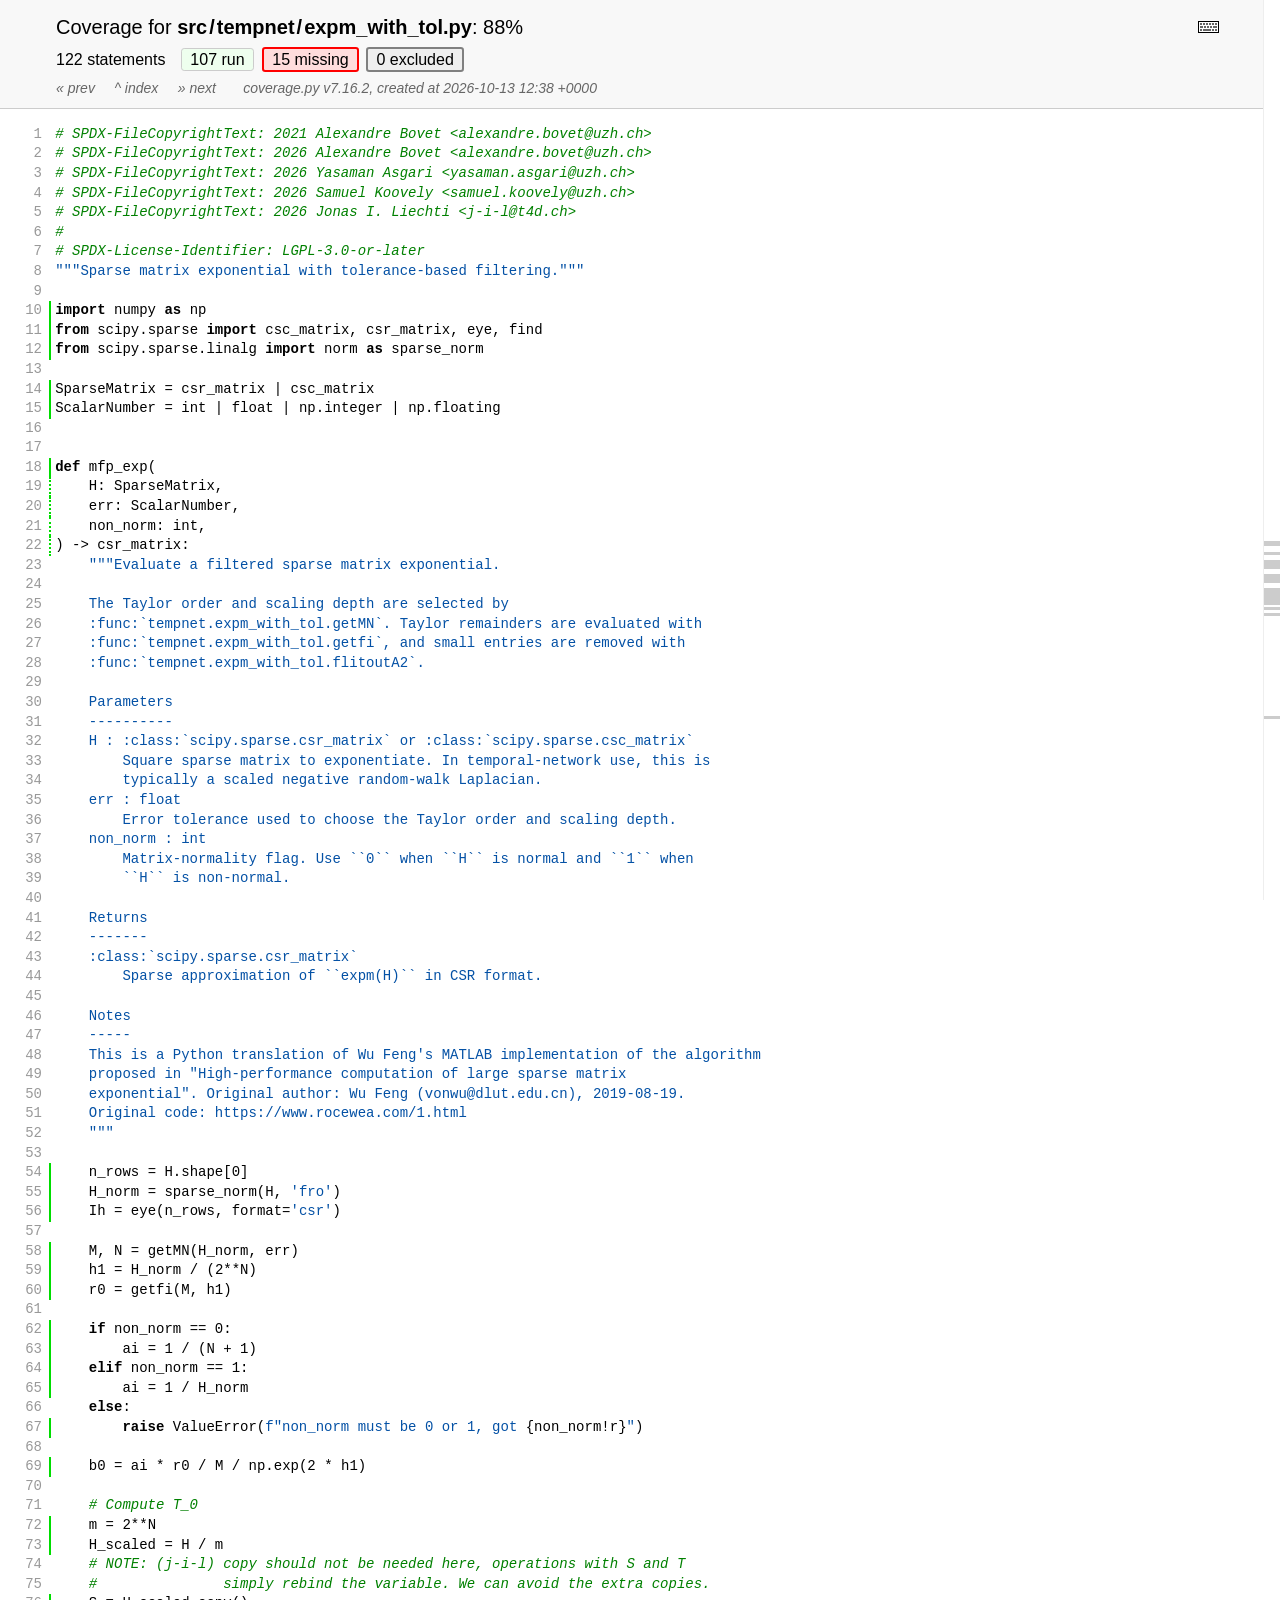
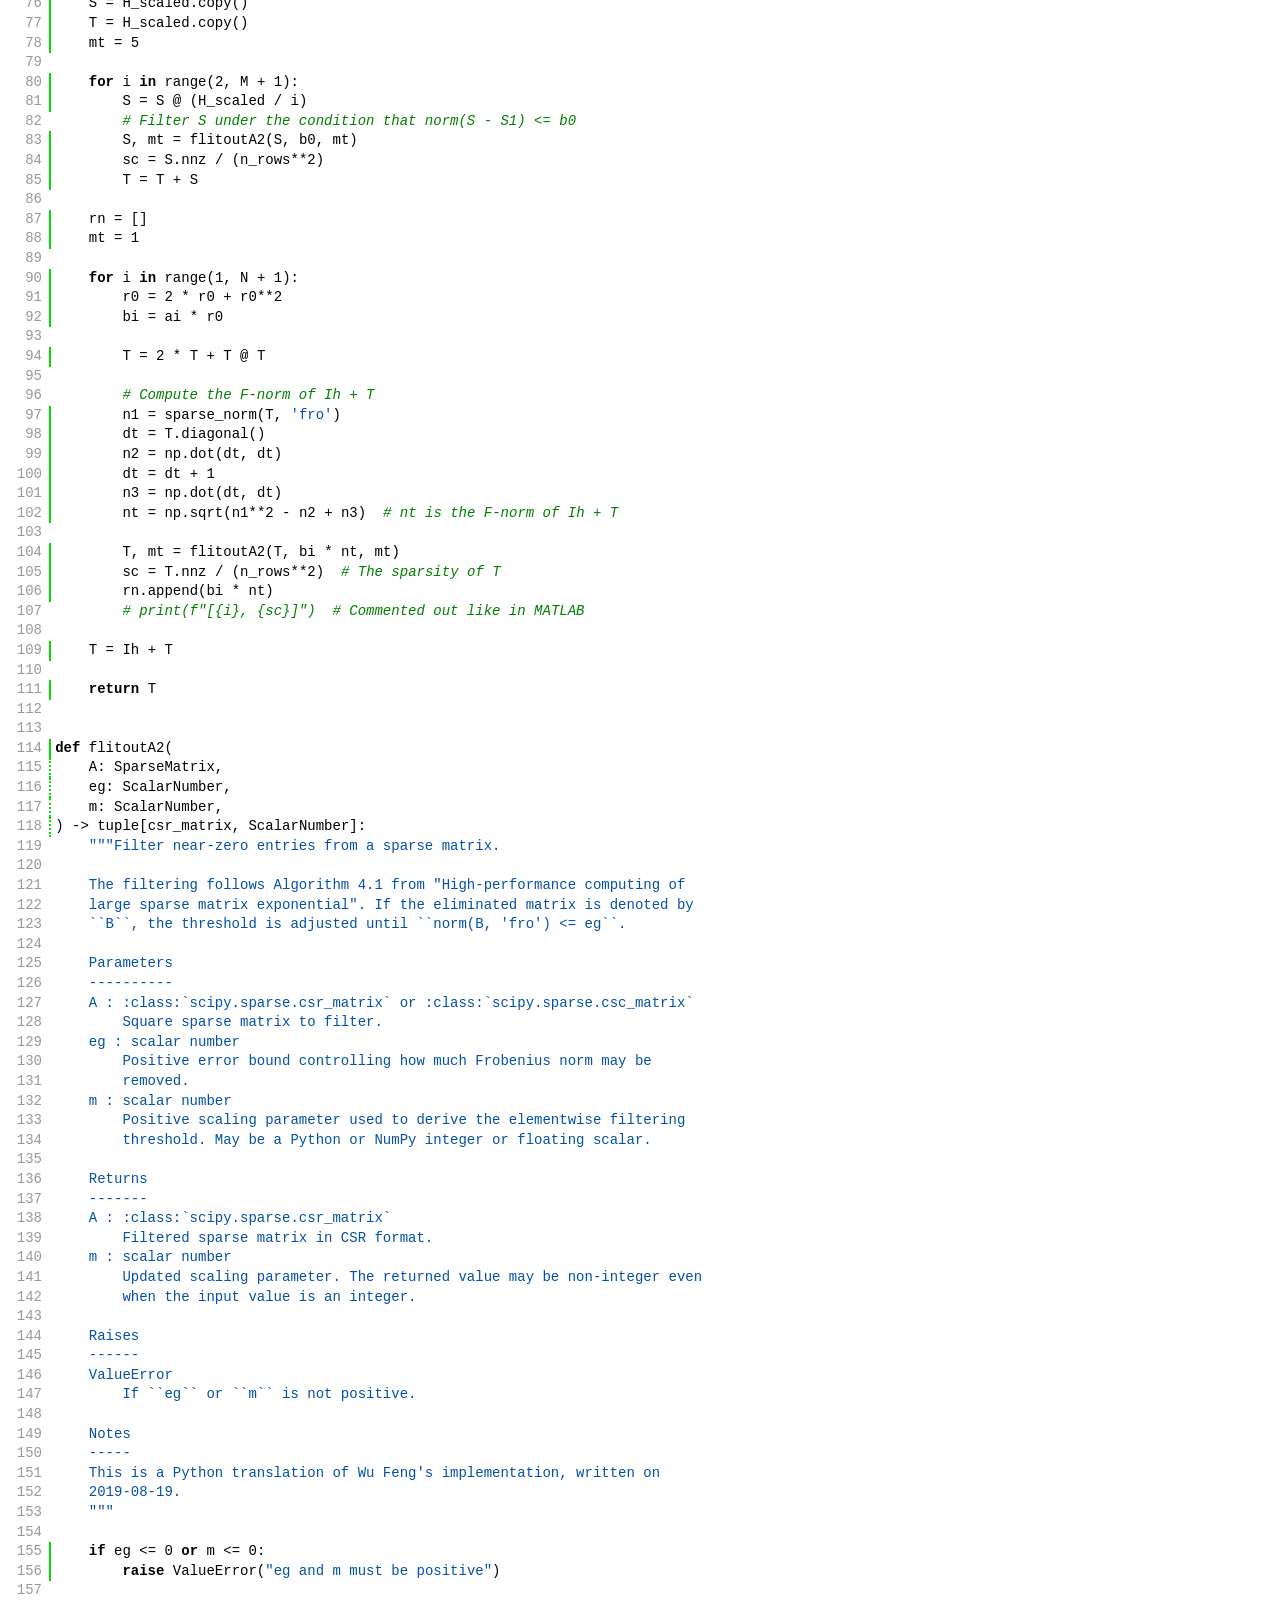
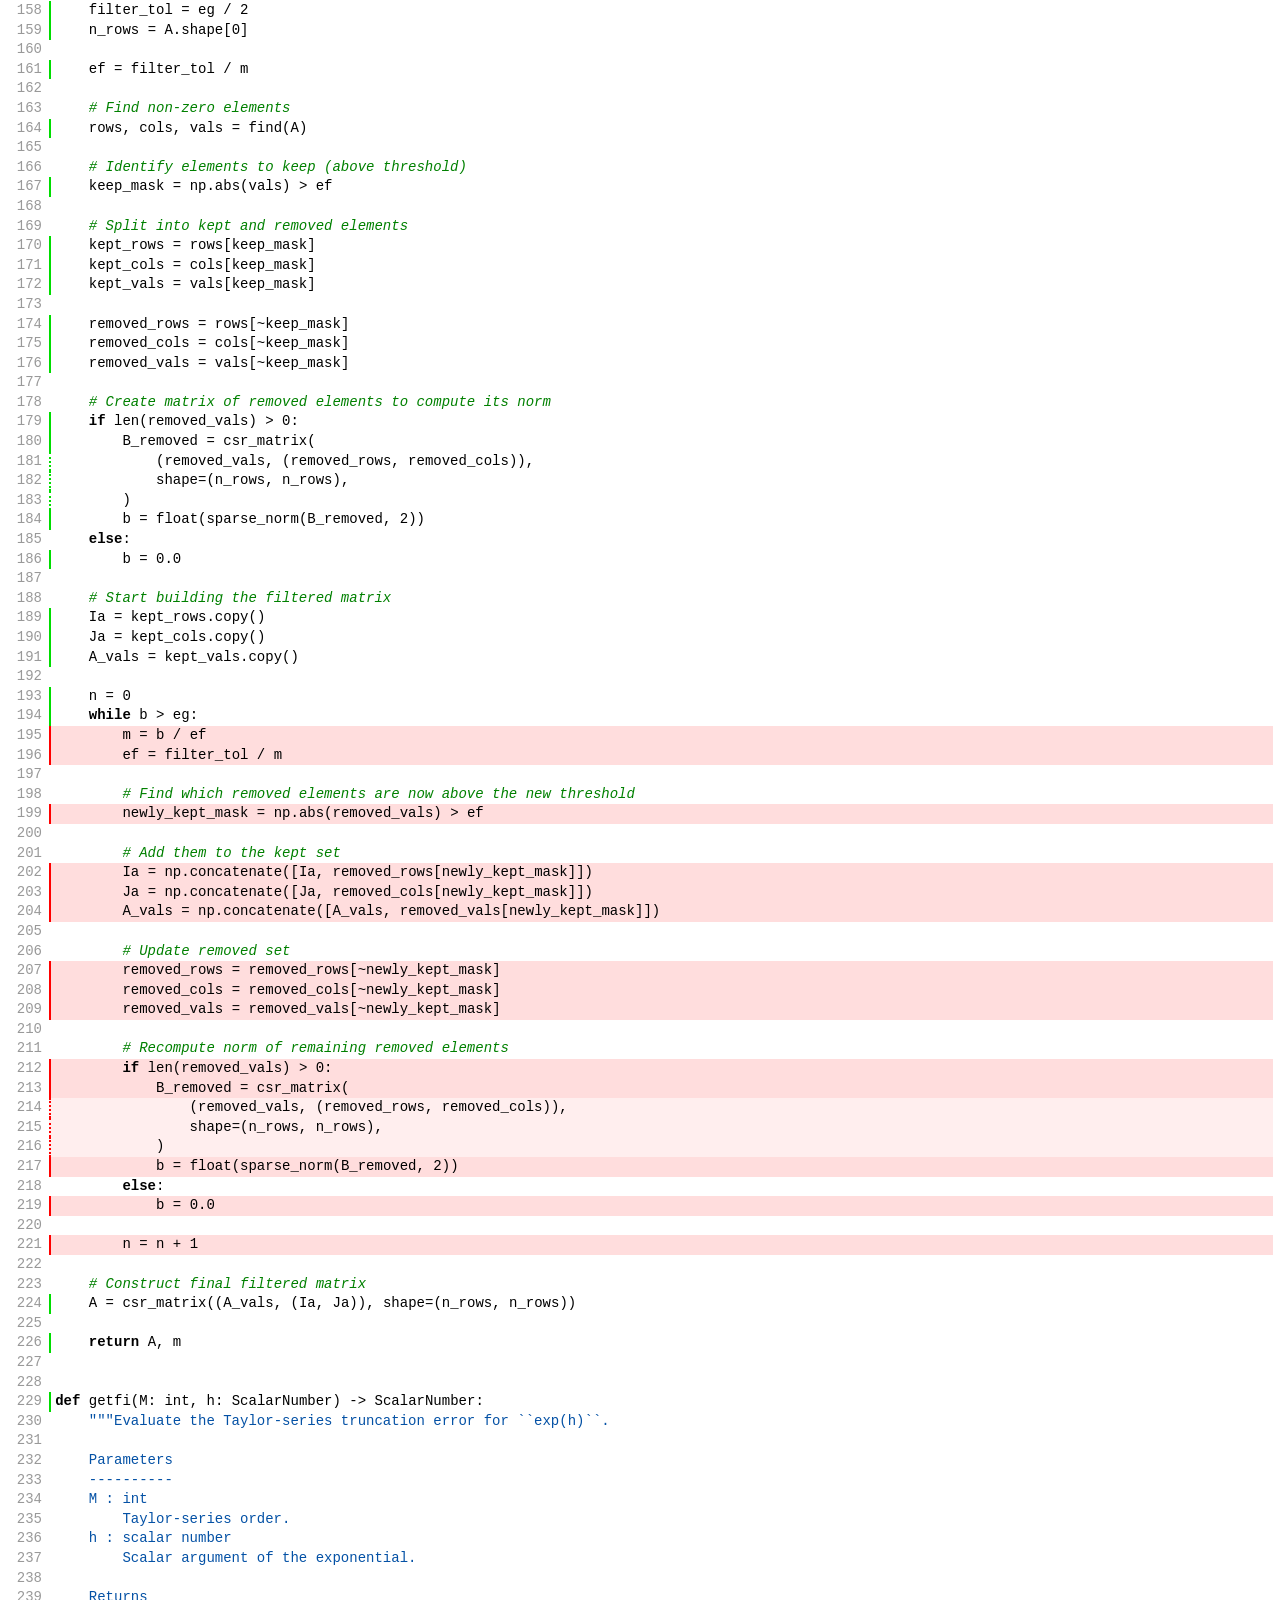
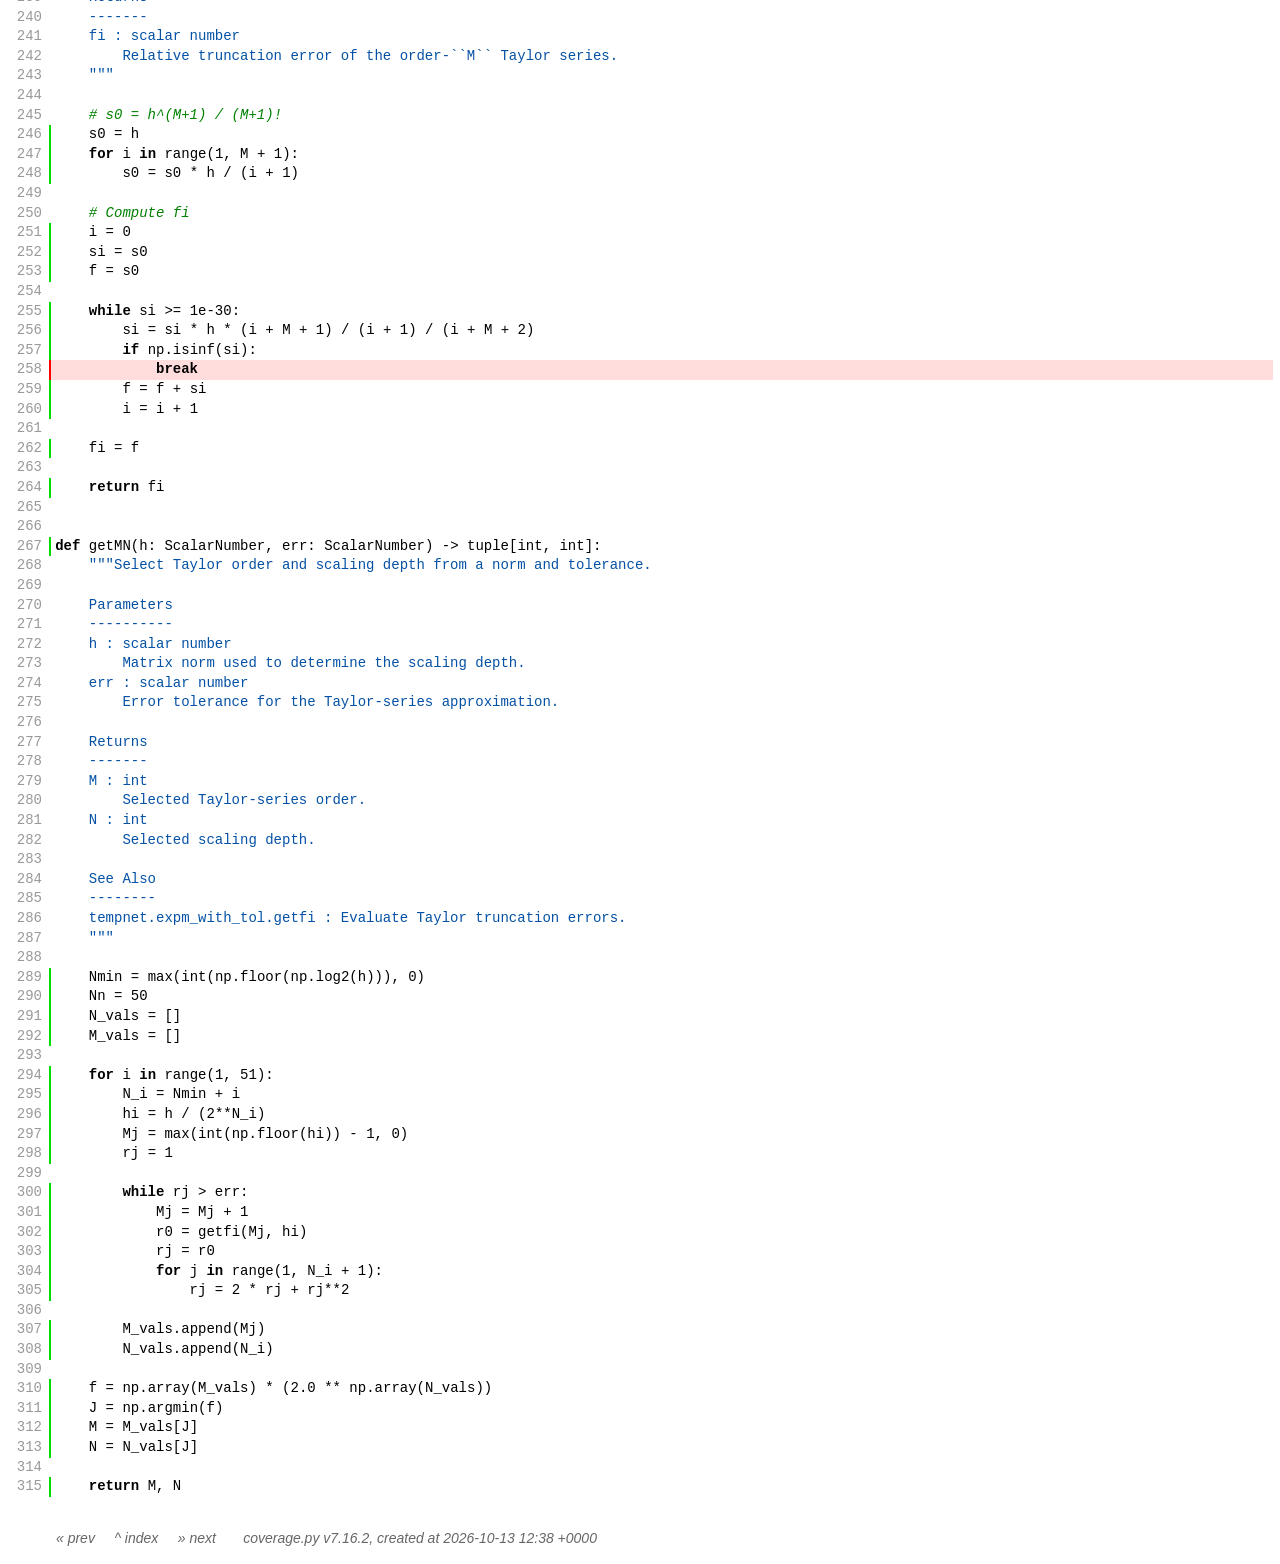
<file: htmlcov/z_d9be303223cbfbc5_expm_with_tol_py.html>
<!DOCTYPE html>
<html lang="en">
<head>
    <meta http-equiv="Content-Type" content="text/html; charset=utf-8">
    <title>Coverage for src/tempnet/expm_with_tol.py: 88%</title>
    <link rel="icon" sizes="32x32" href="favicon_32_cb_c827f16f.png">
    <link rel="stylesheet" href="style_cb_4667309f.css" type="text/css">
    <script src="coverage_html_cb_15cffcd0.js" defer></script>
</head>
<body class="pyfile">
<header>
    <div class="content">
        <h1>
            <span class="text">Coverage for </span><b>src<span class="sep">/</span>tempnet<span class="sep">/</span>expm_with_tol.py</b>:
            <span class="pc_cov">88%</span>
        </h1>
        <aside id="help_panel_wrapper">
            <input id="help_panel_state" type="checkbox">
            <label for="help_panel_state">
                <img id="keyboard_icon" src="keybd_closed_cb_900cfef5.png" alt="Show/hide keyboard shortcuts">
            </label>
            <div id="help_panel">
                <p class="legend">Shortcuts on this page</p>
                <div class="keyhelp">
                    <p>
                        <kbd>r</kbd>
                        <kbd>m</kbd>
                        <kbd>x</kbd>
                        &nbsp; toggle line displays
                    </p>
                    <p>
                        <kbd>j</kbd>
                        <kbd>k</kbd>
                        &nbsp; next/prev highlighted chunk
                    </p>
                    <p>
                        <kbd>0</kbd> &nbsp; (zero) top of page
                    </p>
                    <p>
                        <kbd>1</kbd> &nbsp; (one) first highlighted chunk
                    </p>
                    <p>
                        <kbd>[</kbd>
                        <kbd>]</kbd>
                        &nbsp; prev/next file
                    </p>
                    <p>
                        <kbd>u</kbd> &nbsp; up to the index
                    </p>
                    <p>
                        <kbd>?</kbd> &nbsp; show/hide this help
                    </p>
                </div>
            </div>
        </aside>
        <h2>
            <span class="text">122 statements &nbsp;</span>
            <button type="button" class="run button_toggle_run" value="run" data-shortcut="r" title="Toggle lines run">107<span class="text"> run</span></button>
            <button type="button" class="mis show_mis button_toggle_mis" value="mis" data-shortcut="m" title="Toggle lines missing">15<span class="text"> missing</span></button>
            <button type="button" class="exc show_exc button_toggle_exc" value="exc" data-shortcut="x" title="Toggle lines excluded">0<span class="text"> excluded</span></button>
        </h2>
        <p class="text">
            <a id="prevFileLink" class="nav" href="index.html">&#xab; prev</a> &nbsp; &nbsp;
            <a id="indexLink" class="nav" href="index.html">&Hat; index</a> &nbsp; &nbsp;
            <a id="nextFileLink" class="nav" href="z_d9be303223cbfbc5_faster_expm_py.html">&#xbb; next</a>
            &nbsp; &nbsp; &nbsp;
            <a class="nav" href="https://coverage.readthedocs.io/en/7.16.2">coverage.py v7.16.2</a>,
            created at 2026-10-13 12:38 +0000
        </p>
        <aside class="hidden">
            <button type="button" class="button_next_chunk" data-shortcut="j"></button>
            <button type="button" class="button_prev_chunk" data-shortcut="k"></button>
            <button type="button" class="button_top_of_page" data-shortcut="0"></button>
            <button type="button" class="button_first_chunk" data-shortcut="1"></button>
            <button type="button" class="button_prev_file" data-shortcut="["></button>
            <button type="button" class="button_next_file" data-shortcut="]"></button>
            <button type="button" class="button_to_index" data-shortcut="u"></button>
            <button type="button" class="button_show_hide_help" data-shortcut="?"></button>
        </aside>
    </div>
</header>
<main id="source">
    <p class="pln"><span class="n"><a id="t1" href="#t1">1</a></span><span class="t"><span class="com"># SPDX-FileCopyrightText: 2021 Alexandre Bovet &lt;alexandre.bovet@uzh.ch&gt;</span>&nbsp;</span><span class="r"></span></p>
    <p class="pln"><span class="n"><a id="t2" href="#t2">2</a></span><span class="t"><span class="com"># SPDX-FileCopyrightText: 2026 Alexandre Bovet &lt;alexandre.bovet@uzh.ch&gt;</span>&nbsp;</span><span class="r"></span></p>
    <p class="pln"><span class="n"><a id="t3" href="#t3">3</a></span><span class="t"><span class="com"># SPDX-FileCopyrightText: 2026 Yasaman Asgari &lt;yasaman.asgari@uzh.ch&gt;</span>&nbsp;</span><span class="r"></span></p>
    <p class="pln"><span class="n"><a id="t4" href="#t4">4</a></span><span class="t"><span class="com"># SPDX-FileCopyrightText: 2026 Samuel Koovely &lt;samuel.koovely@uzh.ch&gt;</span>&nbsp;</span><span class="r"></span></p>
    <p class="pln"><span class="n"><a id="t5" href="#t5">5</a></span><span class="t"><span class="com"># SPDX-FileCopyrightText: 2026 Jonas I. Liechti &lt;j-i-l@t4d.ch&gt;</span>&nbsp;</span><span class="r"></span></p>
    <p class="pln"><span class="n"><a id="t6" href="#t6">6</a></span><span class="t"><span class="com">#</span>&nbsp;</span><span class="r"></span></p>
    <p class="pln"><span class="n"><a id="t7" href="#t7">7</a></span><span class="t"><span class="com"># SPDX-License-Identifier: LGPL-3.0-or-later</span>&nbsp;</span><span class="r"></span></p>
    <p class="pln"><span class="n"><a id="t8" href="#t8">8</a></span><span class="t"><span class="str">&quot;&quot;&quot;Sparse matrix exponential with tolerance-based filtering.&quot;&quot;&quot;</span>&nbsp;</span><span class="r"></span></p>
    <p class="pln"><span class="n"><a id="t9" href="#t9">9</a></span><span class="t">&nbsp;</span><span class="r"></span></p>
    <p class="run"><span class="n"><a id="t10" href="#t10">10</a></span><span class="t"><span class="key">import</span> <span class="nam">numpy</span> <span class="key">as</span> <span class="nam">np</span>&nbsp;</span><span class="r"></span></p>
    <p class="run"><span class="n"><a id="t11" href="#t11">11</a></span><span class="t"><span class="key">from</span> <span class="nam">scipy</span><span class="op">.</span><span class="nam">sparse</span> <span class="key">import</span> <span class="nam">csc_matrix</span><span class="op">,</span> <span class="nam">csr_matrix</span><span class="op">,</span> <span class="nam">eye</span><span class="op">,</span> <span class="nam">find</span>&nbsp;</span><span class="r"></span></p>
    <p class="run"><span class="n"><a id="t12" href="#t12">12</a></span><span class="t"><span class="key">from</span> <span class="nam">scipy</span><span class="op">.</span><span class="nam">sparse</span><span class="op">.</span><span class="nam">linalg</span> <span class="key">import</span> <span class="nam">norm</span> <span class="key">as</span> <span class="nam">sparse_norm</span>&nbsp;</span><span class="r"></span></p>
    <p class="pln"><span class="n"><a id="t13" href="#t13">13</a></span><span class="t">&nbsp;</span><span class="r"></span></p>
    <p class="run"><span class="n"><a id="t14" href="#t14">14</a></span><span class="t"><span class="nam">SparseMatrix</span> <span class="op">=</span> <span class="nam">csr_matrix</span> <span class="op">|</span> <span class="nam">csc_matrix</span>&nbsp;</span><span class="r"></span></p>
    <p class="run"><span class="n"><a id="t15" href="#t15">15</a></span><span class="t"><span class="nam">ScalarNumber</span> <span class="op">=</span> <span class="nam">int</span> <span class="op">|</span> <span class="nam">float</span> <span class="op">|</span> <span class="nam">np</span><span class="op">.</span><span class="nam">integer</span> <span class="op">|</span> <span class="nam">np</span><span class="op">.</span><span class="nam">floating</span>&nbsp;</span><span class="r"></span></p>
    <p class="pln"><span class="n"><a id="t16" href="#t16">16</a></span><span class="t">&nbsp;</span><span class="r"></span></p>
    <p class="pln"><span class="n"><a id="t17" href="#t17">17</a></span><span class="t">&nbsp;</span><span class="r"></span></p>
    <p class="run"><span class="n"><a id="t18" href="#t18">18</a></span><span class="t"><span class="key">def</span> <span class="nam">mfp_exp</span><span class="op">(</span>&nbsp;</span><span class="r"></span></p>
    <p class="run run2"><span class="n"><a id="t19" href="#t19">19</a></span><span class="t">    <span class="nam">H</span><span class="op">:</span> <span class="nam">SparseMatrix</span><span class="op">,</span>&nbsp;</span><span class="r"></span></p>
    <p class="run run2"><span class="n"><a id="t20" href="#t20">20</a></span><span class="t">    <span class="nam">err</span><span class="op">:</span> <span class="nam">ScalarNumber</span><span class="op">,</span>&nbsp;</span><span class="r"></span></p>
    <p class="run run2"><span class="n"><a id="t21" href="#t21">21</a></span><span class="t">    <span class="nam">non_norm</span><span class="op">:</span> <span class="nam">int</span><span class="op">,</span>&nbsp;</span><span class="r"></span></p>
    <p class="run run2"><span class="n"><a id="t22" href="#t22">22</a></span><span class="t"><span class="op">)</span> <span class="op">-&gt;</span> <span class="nam">csr_matrix</span><span class="op">:</span>&nbsp;</span><span class="r"></span></p>
    <p class="pln"><span class="n"><a id="t23" href="#t23">23</a></span><span class="t">    <span class="str">&quot;&quot;&quot;Evaluate a filtered sparse matrix exponential.</span>&nbsp;</span><span class="r"></span></p>
    <p class="pln"><span class="n"><a id="t24" href="#t24">24</a></span><span class="t">&nbsp;</span><span class="r"></span></p>
    <p class="pln"><span class="n"><a id="t25" href="#t25">25</a></span><span class="t"><span class="str">    The Taylor order and scaling depth are selected by</span>&nbsp;</span><span class="r"></span></p>
    <p class="pln"><span class="n"><a id="t26" href="#t26">26</a></span><span class="t"><span class="str">    :func:`tempnet.expm_with_tol.getMN`. Taylor remainders are evaluated with</span>&nbsp;</span><span class="r"></span></p>
    <p class="pln"><span class="n"><a id="t27" href="#t27">27</a></span><span class="t"><span class="str">    :func:`tempnet.expm_with_tol.getfi`, and small entries are removed with</span>&nbsp;</span><span class="r"></span></p>
    <p class="pln"><span class="n"><a id="t28" href="#t28">28</a></span><span class="t"><span class="str">    :func:`tempnet.expm_with_tol.flitoutA2`.</span>&nbsp;</span><span class="r"></span></p>
    <p class="pln"><span class="n"><a id="t29" href="#t29">29</a></span><span class="t">&nbsp;</span><span class="r"></span></p>
    <p class="pln"><span class="n"><a id="t30" href="#t30">30</a></span><span class="t"><span class="str">    Parameters</span>&nbsp;</span><span class="r"></span></p>
    <p class="pln"><span class="n"><a id="t31" href="#t31">31</a></span><span class="t"><span class="str">    ----------</span>&nbsp;</span><span class="r"></span></p>
    <p class="pln"><span class="n"><a id="t32" href="#t32">32</a></span><span class="t"><span class="str">    H : :class:`scipy.sparse.csr_matrix` or :class:`scipy.sparse.csc_matrix`</span>&nbsp;</span><span class="r"></span></p>
    <p class="pln"><span class="n"><a id="t33" href="#t33">33</a></span><span class="t"><span class="str">        Square sparse matrix to exponentiate. In temporal-network use, this is</span>&nbsp;</span><span class="r"></span></p>
    <p class="pln"><span class="n"><a id="t34" href="#t34">34</a></span><span class="t"><span class="str">        typically a scaled negative random-walk Laplacian.</span>&nbsp;</span><span class="r"></span></p>
    <p class="pln"><span class="n"><a id="t35" href="#t35">35</a></span><span class="t"><span class="str">    err : float</span>&nbsp;</span><span class="r"></span></p>
    <p class="pln"><span class="n"><a id="t36" href="#t36">36</a></span><span class="t"><span class="str">        Error tolerance used to choose the Taylor order and scaling depth.</span>&nbsp;</span><span class="r"></span></p>
    <p class="pln"><span class="n"><a id="t37" href="#t37">37</a></span><span class="t"><span class="str">    non_norm : int</span>&nbsp;</span><span class="r"></span></p>
    <p class="pln"><span class="n"><a id="t38" href="#t38">38</a></span><span class="t"><span class="str">        Matrix-normality flag. Use ``0`` when ``H`` is normal and ``1`` when</span>&nbsp;</span><span class="r"></span></p>
    <p class="pln"><span class="n"><a id="t39" href="#t39">39</a></span><span class="t"><span class="str">        ``H`` is non-normal.</span>&nbsp;</span><span class="r"></span></p>
    <p class="pln"><span class="n"><a id="t40" href="#t40">40</a></span><span class="t">&nbsp;</span><span class="r"></span></p>
    <p class="pln"><span class="n"><a id="t41" href="#t41">41</a></span><span class="t"><span class="str">    Returns</span>&nbsp;</span><span class="r"></span></p>
    <p class="pln"><span class="n"><a id="t42" href="#t42">42</a></span><span class="t"><span class="str">    -------</span>&nbsp;</span><span class="r"></span></p>
    <p class="pln"><span class="n"><a id="t43" href="#t43">43</a></span><span class="t"><span class="str">    :class:`scipy.sparse.csr_matrix`</span>&nbsp;</span><span class="r"></span></p>
    <p class="pln"><span class="n"><a id="t44" href="#t44">44</a></span><span class="t"><span class="str">        Sparse approximation of ``expm(H)`` in CSR format.</span>&nbsp;</span><span class="r"></span></p>
    <p class="pln"><span class="n"><a id="t45" href="#t45">45</a></span><span class="t">&nbsp;</span><span class="r"></span></p>
    <p class="pln"><span class="n"><a id="t46" href="#t46">46</a></span><span class="t"><span class="str">    Notes</span>&nbsp;</span><span class="r"></span></p>
    <p class="pln"><span class="n"><a id="t47" href="#t47">47</a></span><span class="t"><span class="str">    -----</span>&nbsp;</span><span class="r"></span></p>
    <p class="pln"><span class="n"><a id="t48" href="#t48">48</a></span><span class="t"><span class="str">    This is a Python translation of Wu Feng&#x27;s MATLAB implementation of the algorithm</span>&nbsp;</span><span class="r"></span></p>
    <p class="pln"><span class="n"><a id="t49" href="#t49">49</a></span><span class="t"><span class="str">    proposed in &quot;High-performance computation of large sparse matrix</span>&nbsp;</span><span class="r"></span></p>
    <p class="pln"><span class="n"><a id="t50" href="#t50">50</a></span><span class="t"><span class="str">    exponential&quot;. Original author: Wu Feng (vonwu@dlut.edu.cn), 2019-08-19.</span>&nbsp;</span><span class="r"></span></p>
    <p class="pln"><span class="n"><a id="t51" href="#t51">51</a></span><span class="t"><span class="str">    Original code: https://www.rocewea.com/1.html</span>&nbsp;</span><span class="r"></span></p>
    <p class="pln"><span class="n"><a id="t52" href="#t52">52</a></span><span class="t"><span class="str">    &quot;&quot;&quot;</span>&nbsp;</span><span class="r"></span></p>
    <p class="pln"><span class="n"><a id="t53" href="#t53">53</a></span><span class="t">&nbsp;</span><span class="r"></span></p>
    <p class="run"><span class="n"><a id="t54" href="#t54">54</a></span><span class="t">    <span class="nam">n_rows</span> <span class="op">=</span> <span class="nam">H</span><span class="op">.</span><span class="nam">shape</span><span class="op">[</span><span class="num">0</span><span class="op">]</span>&nbsp;</span><span class="r"></span></p>
    <p class="run"><span class="n"><a id="t55" href="#t55">55</a></span><span class="t">    <span class="nam">H_norm</span> <span class="op">=</span> <span class="nam">sparse_norm</span><span class="op">(</span><span class="nam">H</span><span class="op">,</span> <span class="str">&#x27;fro&#x27;</span><span class="op">)</span>&nbsp;</span><span class="r"></span></p>
    <p class="run"><span class="n"><a id="t56" href="#t56">56</a></span><span class="t">    <span class="nam">Ih</span> <span class="op">=</span> <span class="nam">eye</span><span class="op">(</span><span class="nam">n_rows</span><span class="op">,</span> <span class="nam">format</span><span class="op">=</span><span class="str">&#x27;csr&#x27;</span><span class="op">)</span>&nbsp;</span><span class="r"></span></p>
    <p class="pln"><span class="n"><a id="t57" href="#t57">57</a></span><span class="t">&nbsp;</span><span class="r"></span></p>
    <p class="run"><span class="n"><a id="t58" href="#t58">58</a></span><span class="t">    <span class="nam">M</span><span class="op">,</span> <span class="nam">N</span> <span class="op">=</span> <span class="nam">getMN</span><span class="op">(</span><span class="nam">H_norm</span><span class="op">,</span> <span class="nam">err</span><span class="op">)</span>&nbsp;</span><span class="r"></span></p>
    <p class="run"><span class="n"><a id="t59" href="#t59">59</a></span><span class="t">    <span class="nam">h1</span> <span class="op">=</span> <span class="nam">H_norm</span> <span class="op">/</span> <span class="op">(</span><span class="num">2</span><span class="op">**</span><span class="nam">N</span><span class="op">)</span>&nbsp;</span><span class="r"></span></p>
    <p class="run"><span class="n"><a id="t60" href="#t60">60</a></span><span class="t">    <span class="nam">r0</span> <span class="op">=</span> <span class="nam">getfi</span><span class="op">(</span><span class="nam">M</span><span class="op">,</span> <span class="nam">h1</span><span class="op">)</span>&nbsp;</span><span class="r"></span></p>
    <p class="pln"><span class="n"><a id="t61" href="#t61">61</a></span><span class="t">&nbsp;</span><span class="r"></span></p>
    <p class="run"><span class="n"><a id="t62" href="#t62">62</a></span><span class="t">    <span class="key">if</span> <span class="nam">non_norm</span> <span class="op">==</span> <span class="num">0</span><span class="op">:</span>&nbsp;</span><span class="r"></span></p>
    <p class="run"><span class="n"><a id="t63" href="#t63">63</a></span><span class="t">        <span class="nam">ai</span> <span class="op">=</span> <span class="num">1</span> <span class="op">/</span> <span class="op">(</span><span class="nam">N</span> <span class="op">+</span> <span class="num">1</span><span class="op">)</span>&nbsp;</span><span class="r"></span></p>
    <p class="run"><span class="n"><a id="t64" href="#t64">64</a></span><span class="t">    <span class="key">elif</span> <span class="nam">non_norm</span> <span class="op">==</span> <span class="num">1</span><span class="op">:</span>&nbsp;</span><span class="r"></span></p>
    <p class="run"><span class="n"><a id="t65" href="#t65">65</a></span><span class="t">        <span class="nam">ai</span> <span class="op">=</span> <span class="num">1</span> <span class="op">/</span> <span class="nam">H_norm</span>&nbsp;</span><span class="r"></span></p>
    <p class="pln"><span class="n"><a id="t66" href="#t66">66</a></span><span class="t">    <span class="key">else</span><span class="op">:</span>&nbsp;</span><span class="r"></span></p>
    <p class="run"><span class="n"><a id="t67" href="#t67">67</a></span><span class="t">        <span class="key">raise</span> <span class="nam">ValueError</span><span class="op">(</span><span class="fst">f&quot;</span><span class="fst">non_norm must be 0 or 1, got </span><span class="op">{</span><span class="nam">non_norm</span><span class="op">!</span><span class="nam">r</span><span class="op">}</span><span class="fst">&quot;</span><span class="op">)</span>&nbsp;</span><span class="r"></span></p>
    <p class="pln"><span class="n"><a id="t68" href="#t68">68</a></span><span class="t">&nbsp;</span><span class="r"></span></p>
    <p class="run"><span class="n"><a id="t69" href="#t69">69</a></span><span class="t">    <span class="nam">b0</span> <span class="op">=</span> <span class="nam">ai</span> <span class="op">*</span> <span class="nam">r0</span> <span class="op">/</span> <span class="nam">M</span> <span class="op">/</span> <span class="nam">np</span><span class="op">.</span><span class="nam">exp</span><span class="op">(</span><span class="num">2</span> <span class="op">*</span> <span class="nam">h1</span><span class="op">)</span>&nbsp;</span><span class="r"></span></p>
    <p class="pln"><span class="n"><a id="t70" href="#t70">70</a></span><span class="t">&nbsp;</span><span class="r"></span></p>
    <p class="pln"><span class="n"><a id="t71" href="#t71">71</a></span><span class="t">    <span class="com"># Compute T_0</span>&nbsp;</span><span class="r"></span></p>
    <p class="run"><span class="n"><a id="t72" href="#t72">72</a></span><span class="t">    <span class="nam">m</span> <span class="op">=</span> <span class="num">2</span><span class="op">**</span><span class="nam">N</span>&nbsp;</span><span class="r"></span></p>
    <p class="run"><span class="n"><a id="t73" href="#t73">73</a></span><span class="t">    <span class="nam">H_scaled</span> <span class="op">=</span> <span class="nam">H</span> <span class="op">/</span> <span class="nam">m</span>&nbsp;</span><span class="r"></span></p>
    <p class="pln"><span class="n"><a id="t74" href="#t74">74</a></span><span class="t">    <span class="com"># NOTE: (j-i-l) copy should not be needed here, operations with S and T</span>&nbsp;</span><span class="r"></span></p>
    <p class="pln"><span class="n"><a id="t75" href="#t75">75</a></span><span class="t">    <span class="com">#               simply rebind the variable. We can avoid the extra copies.</span>&nbsp;</span><span class="r"></span></p>
    <p class="run"><span class="n"><a id="t76" href="#t76">76</a></span><span class="t">    <span class="nam">S</span> <span class="op">=</span> <span class="nam">H_scaled</span><span class="op">.</span><span class="nam">copy</span><span class="op">(</span><span class="op">)</span>&nbsp;</span><span class="r"></span></p>
    <p class="run"><span class="n"><a id="t77" href="#t77">77</a></span><span class="t">    <span class="nam">T</span> <span class="op">=</span> <span class="nam">H_scaled</span><span class="op">.</span><span class="nam">copy</span><span class="op">(</span><span class="op">)</span>&nbsp;</span><span class="r"></span></p>
    <p class="run"><span class="n"><a id="t78" href="#t78">78</a></span><span class="t">    <span class="nam">mt</span> <span class="op">=</span> <span class="num">5</span>&nbsp;</span><span class="r"></span></p>
    <p class="pln"><span class="n"><a id="t79" href="#t79">79</a></span><span class="t">&nbsp;</span><span class="r"></span></p>
    <p class="run"><span class="n"><a id="t80" href="#t80">80</a></span><span class="t">    <span class="key">for</span> <span class="nam">i</span> <span class="key">in</span> <span class="nam">range</span><span class="op">(</span><span class="num">2</span><span class="op">,</span> <span class="nam">M</span> <span class="op">+</span> <span class="num">1</span><span class="op">)</span><span class="op">:</span>&nbsp;</span><span class="r"></span></p>
    <p class="run"><span class="n"><a id="t81" href="#t81">81</a></span><span class="t">        <span class="nam">S</span> <span class="op">=</span> <span class="nam">S</span> <span class="op">@</span> <span class="op">(</span><span class="nam">H_scaled</span> <span class="op">/</span> <span class="nam">i</span><span class="op">)</span>&nbsp;</span><span class="r"></span></p>
    <p class="pln"><span class="n"><a id="t82" href="#t82">82</a></span><span class="t">        <span class="com"># Filter S under the condition that norm(S - S1) &lt;= b0</span>&nbsp;</span><span class="r"></span></p>
    <p class="run"><span class="n"><a id="t83" href="#t83">83</a></span><span class="t">        <span class="nam">S</span><span class="op">,</span> <span class="nam">mt</span> <span class="op">=</span> <span class="nam">flitoutA2</span><span class="op">(</span><span class="nam">S</span><span class="op">,</span> <span class="nam">b0</span><span class="op">,</span> <span class="nam">mt</span><span class="op">)</span>&nbsp;</span><span class="r"></span></p>
    <p class="run"><span class="n"><a id="t84" href="#t84">84</a></span><span class="t">        <span class="nam">sc</span> <span class="op">=</span> <span class="nam">S</span><span class="op">.</span><span class="nam">nnz</span> <span class="op">/</span> <span class="op">(</span><span class="nam">n_rows</span><span class="op">**</span><span class="num">2</span><span class="op">)</span>&nbsp;</span><span class="r"></span></p>
    <p class="run"><span class="n"><a id="t85" href="#t85">85</a></span><span class="t">        <span class="nam">T</span> <span class="op">=</span> <span class="nam">T</span> <span class="op">+</span> <span class="nam">S</span>&nbsp;</span><span class="r"></span></p>
    <p class="pln"><span class="n"><a id="t86" href="#t86">86</a></span><span class="t">&nbsp;</span><span class="r"></span></p>
    <p class="run"><span class="n"><a id="t87" href="#t87">87</a></span><span class="t">    <span class="nam">rn</span> <span class="op">=</span> <span class="op">[</span><span class="op">]</span>&nbsp;</span><span class="r"></span></p>
    <p class="run"><span class="n"><a id="t88" href="#t88">88</a></span><span class="t">    <span class="nam">mt</span> <span class="op">=</span> <span class="num">1</span>&nbsp;</span><span class="r"></span></p>
    <p class="pln"><span class="n"><a id="t89" href="#t89">89</a></span><span class="t">&nbsp;</span><span class="r"></span></p>
    <p class="run"><span class="n"><a id="t90" href="#t90">90</a></span><span class="t">    <span class="key">for</span> <span class="nam">i</span> <span class="key">in</span> <span class="nam">range</span><span class="op">(</span><span class="num">1</span><span class="op">,</span> <span class="nam">N</span> <span class="op">+</span> <span class="num">1</span><span class="op">)</span><span class="op">:</span>&nbsp;</span><span class="r"></span></p>
    <p class="run"><span class="n"><a id="t91" href="#t91">91</a></span><span class="t">        <span class="nam">r0</span> <span class="op">=</span> <span class="num">2</span> <span class="op">*</span> <span class="nam">r0</span> <span class="op">+</span> <span class="nam">r0</span><span class="op">**</span><span class="num">2</span>&nbsp;</span><span class="r"></span></p>
    <p class="run"><span class="n"><a id="t92" href="#t92">92</a></span><span class="t">        <span class="nam">bi</span> <span class="op">=</span> <span class="nam">ai</span> <span class="op">*</span> <span class="nam">r0</span>&nbsp;</span><span class="r"></span></p>
    <p class="pln"><span class="n"><a id="t93" href="#t93">93</a></span><span class="t">&nbsp;</span><span class="r"></span></p>
    <p class="run"><span class="n"><a id="t94" href="#t94">94</a></span><span class="t">        <span class="nam">T</span> <span class="op">=</span> <span class="num">2</span> <span class="op">*</span> <span class="nam">T</span> <span class="op">+</span> <span class="nam">T</span> <span class="op">@</span> <span class="nam">T</span>&nbsp;</span><span class="r"></span></p>
    <p class="pln"><span class="n"><a id="t95" href="#t95">95</a></span><span class="t">&nbsp;</span><span class="r"></span></p>
    <p class="pln"><span class="n"><a id="t96" href="#t96">96</a></span><span class="t">        <span class="com"># Compute the F-norm of Ih + T</span>&nbsp;</span><span class="r"></span></p>
    <p class="run"><span class="n"><a id="t97" href="#t97">97</a></span><span class="t">        <span class="nam">n1</span> <span class="op">=</span> <span class="nam">sparse_norm</span><span class="op">(</span><span class="nam">T</span><span class="op">,</span> <span class="str">&#x27;fro&#x27;</span><span class="op">)</span>&nbsp;</span><span class="r"></span></p>
    <p class="run"><span class="n"><a id="t98" href="#t98">98</a></span><span class="t">        <span class="nam">dt</span> <span class="op">=</span> <span class="nam">T</span><span class="op">.</span><span class="nam">diagonal</span><span class="op">(</span><span class="op">)</span>&nbsp;</span><span class="r"></span></p>
    <p class="run"><span class="n"><a id="t99" href="#t99">99</a></span><span class="t">        <span class="nam">n2</span> <span class="op">=</span> <span class="nam">np</span><span class="op">.</span><span class="nam">dot</span><span class="op">(</span><span class="nam">dt</span><span class="op">,</span> <span class="nam">dt</span><span class="op">)</span>&nbsp;</span><span class="r"></span></p>
    <p class="run"><span class="n"><a id="t100" href="#t100">100</a></span><span class="t">        <span class="nam">dt</span> <span class="op">=</span> <span class="nam">dt</span> <span class="op">+</span> <span class="num">1</span>&nbsp;</span><span class="r"></span></p>
    <p class="run"><span class="n"><a id="t101" href="#t101">101</a></span><span class="t">        <span class="nam">n3</span> <span class="op">=</span> <span class="nam">np</span><span class="op">.</span><span class="nam">dot</span><span class="op">(</span><span class="nam">dt</span><span class="op">,</span> <span class="nam">dt</span><span class="op">)</span>&nbsp;</span><span class="r"></span></p>
    <p class="run"><span class="n"><a id="t102" href="#t102">102</a></span><span class="t">        <span class="nam">nt</span> <span class="op">=</span> <span class="nam">np</span><span class="op">.</span><span class="nam">sqrt</span><span class="op">(</span><span class="nam">n1</span><span class="op">**</span><span class="num">2</span> <span class="op">-</span> <span class="nam">n2</span> <span class="op">+</span> <span class="nam">n3</span><span class="op">)</span>  <span class="com"># nt is the F-norm of Ih + T</span>&nbsp;</span><span class="r"></span></p>
    <p class="pln"><span class="n"><a id="t103" href="#t103">103</a></span><span class="t">&nbsp;</span><span class="r"></span></p>
    <p class="run"><span class="n"><a id="t104" href="#t104">104</a></span><span class="t">        <span class="nam">T</span><span class="op">,</span> <span class="nam">mt</span> <span class="op">=</span> <span class="nam">flitoutA2</span><span class="op">(</span><span class="nam">T</span><span class="op">,</span> <span class="nam">bi</span> <span class="op">*</span> <span class="nam">nt</span><span class="op">,</span> <span class="nam">mt</span><span class="op">)</span>&nbsp;</span><span class="r"></span></p>
    <p class="run"><span class="n"><a id="t105" href="#t105">105</a></span><span class="t">        <span class="nam">sc</span> <span class="op">=</span> <span class="nam">T</span><span class="op">.</span><span class="nam">nnz</span> <span class="op">/</span> <span class="op">(</span><span class="nam">n_rows</span><span class="op">**</span><span class="num">2</span><span class="op">)</span>  <span class="com"># The sparsity of T</span>&nbsp;</span><span class="r"></span></p>
    <p class="run"><span class="n"><a id="t106" href="#t106">106</a></span><span class="t">        <span class="nam">rn</span><span class="op">.</span><span class="nam">append</span><span class="op">(</span><span class="nam">bi</span> <span class="op">*</span> <span class="nam">nt</span><span class="op">)</span>&nbsp;</span><span class="r"></span></p>
    <p class="pln"><span class="n"><a id="t107" href="#t107">107</a></span><span class="t">        <span class="com"># print(f&quot;[{i}, {sc}]&quot;)  # Commented out like in MATLAB</span>&nbsp;</span><span class="r"></span></p>
    <p class="pln"><span class="n"><a id="t108" href="#t108">108</a></span><span class="t">&nbsp;</span><span class="r"></span></p>
    <p class="run"><span class="n"><a id="t109" href="#t109">109</a></span><span class="t">    <span class="nam">T</span> <span class="op">=</span> <span class="nam">Ih</span> <span class="op">+</span> <span class="nam">T</span>&nbsp;</span><span class="r"></span></p>
    <p class="pln"><span class="n"><a id="t110" href="#t110">110</a></span><span class="t">&nbsp;</span><span class="r"></span></p>
    <p class="run"><span class="n"><a id="t111" href="#t111">111</a></span><span class="t">    <span class="key">return</span> <span class="nam">T</span>&nbsp;</span><span class="r"></span></p>
    <p class="pln"><span class="n"><a id="t112" href="#t112">112</a></span><span class="t">&nbsp;</span><span class="r"></span></p>
    <p class="pln"><span class="n"><a id="t113" href="#t113">113</a></span><span class="t">&nbsp;</span><span class="r"></span></p>
    <p class="run"><span class="n"><a id="t114" href="#t114">114</a></span><span class="t"><span class="key">def</span> <span class="nam">flitoutA2</span><span class="op">(</span>&nbsp;</span><span class="r"></span></p>
    <p class="run run2"><span class="n"><a id="t115" href="#t115">115</a></span><span class="t">    <span class="nam">A</span><span class="op">:</span> <span class="nam">SparseMatrix</span><span class="op">,</span>&nbsp;</span><span class="r"></span></p>
    <p class="run run2"><span class="n"><a id="t116" href="#t116">116</a></span><span class="t">    <span class="nam">eg</span><span class="op">:</span> <span class="nam">ScalarNumber</span><span class="op">,</span>&nbsp;</span><span class="r"></span></p>
    <p class="run run2"><span class="n"><a id="t117" href="#t117">117</a></span><span class="t">    <span class="nam">m</span><span class="op">:</span> <span class="nam">ScalarNumber</span><span class="op">,</span>&nbsp;</span><span class="r"></span></p>
    <p class="run run2"><span class="n"><a id="t118" href="#t118">118</a></span><span class="t"><span class="op">)</span> <span class="op">-&gt;</span> <span class="nam">tuple</span><span class="op">[</span><span class="nam">csr_matrix</span><span class="op">,</span> <span class="nam">ScalarNumber</span><span class="op">]</span><span class="op">:</span>&nbsp;</span><span class="r"></span></p>
    <p class="pln"><span class="n"><a id="t119" href="#t119">119</a></span><span class="t">    <span class="str">&quot;&quot;&quot;Filter near-zero entries from a sparse matrix.</span>&nbsp;</span><span class="r"></span></p>
    <p class="pln"><span class="n"><a id="t120" href="#t120">120</a></span><span class="t">&nbsp;</span><span class="r"></span></p>
    <p class="pln"><span class="n"><a id="t121" href="#t121">121</a></span><span class="t"><span class="str">    The filtering follows Algorithm 4.1 from &quot;High-performance computing of</span>&nbsp;</span><span class="r"></span></p>
    <p class="pln"><span class="n"><a id="t122" href="#t122">122</a></span><span class="t"><span class="str">    large sparse matrix exponential&quot;. If the eliminated matrix is denoted by</span>&nbsp;</span><span class="r"></span></p>
    <p class="pln"><span class="n"><a id="t123" href="#t123">123</a></span><span class="t"><span class="str">    ``B``, the threshold is adjusted until ``norm(B, &#x27;fro&#x27;) &lt;= eg``.</span>&nbsp;</span><span class="r"></span></p>
    <p class="pln"><span class="n"><a id="t124" href="#t124">124</a></span><span class="t">&nbsp;</span><span class="r"></span></p>
    <p class="pln"><span class="n"><a id="t125" href="#t125">125</a></span><span class="t"><span class="str">    Parameters</span>&nbsp;</span><span class="r"></span></p>
    <p class="pln"><span class="n"><a id="t126" href="#t126">126</a></span><span class="t"><span class="str">    ----------</span>&nbsp;</span><span class="r"></span></p>
    <p class="pln"><span class="n"><a id="t127" href="#t127">127</a></span><span class="t"><span class="str">    A : :class:`scipy.sparse.csr_matrix` or :class:`scipy.sparse.csc_matrix`</span>&nbsp;</span><span class="r"></span></p>
    <p class="pln"><span class="n"><a id="t128" href="#t128">128</a></span><span class="t"><span class="str">        Square sparse matrix to filter.</span>&nbsp;</span><span class="r"></span></p>
    <p class="pln"><span class="n"><a id="t129" href="#t129">129</a></span><span class="t"><span class="str">    eg : scalar number</span>&nbsp;</span><span class="r"></span></p>
    <p class="pln"><span class="n"><a id="t130" href="#t130">130</a></span><span class="t"><span class="str">        Positive error bound controlling how much Frobenius norm may be</span>&nbsp;</span><span class="r"></span></p>
    <p class="pln"><span class="n"><a id="t131" href="#t131">131</a></span><span class="t"><span class="str">        removed.</span>&nbsp;</span><span class="r"></span></p>
    <p class="pln"><span class="n"><a id="t132" href="#t132">132</a></span><span class="t"><span class="str">    m : scalar number</span>&nbsp;</span><span class="r"></span></p>
    <p class="pln"><span class="n"><a id="t133" href="#t133">133</a></span><span class="t"><span class="str">        Positive scaling parameter used to derive the elementwise filtering</span>&nbsp;</span><span class="r"></span></p>
    <p class="pln"><span class="n"><a id="t134" href="#t134">134</a></span><span class="t"><span class="str">        threshold. May be a Python or NumPy integer or floating scalar.</span>&nbsp;</span><span class="r"></span></p>
    <p class="pln"><span class="n"><a id="t135" href="#t135">135</a></span><span class="t">&nbsp;</span><span class="r"></span></p>
    <p class="pln"><span class="n"><a id="t136" href="#t136">136</a></span><span class="t"><span class="str">    Returns</span>&nbsp;</span><span class="r"></span></p>
    <p class="pln"><span class="n"><a id="t137" href="#t137">137</a></span><span class="t"><span class="str">    -------</span>&nbsp;</span><span class="r"></span></p>
    <p class="pln"><span class="n"><a id="t138" href="#t138">138</a></span><span class="t"><span class="str">    A : :class:`scipy.sparse.csr_matrix`</span>&nbsp;</span><span class="r"></span></p>
    <p class="pln"><span class="n"><a id="t139" href="#t139">139</a></span><span class="t"><span class="str">        Filtered sparse matrix in CSR format.</span>&nbsp;</span><span class="r"></span></p>
    <p class="pln"><span class="n"><a id="t140" href="#t140">140</a></span><span class="t"><span class="str">    m : scalar number</span>&nbsp;</span><span class="r"></span></p>
    <p class="pln"><span class="n"><a id="t141" href="#t141">141</a></span><span class="t"><span class="str">        Updated scaling parameter. The returned value may be non-integer even</span>&nbsp;</span><span class="r"></span></p>
    <p class="pln"><span class="n"><a id="t142" href="#t142">142</a></span><span class="t"><span class="str">        when the input value is an integer.</span>&nbsp;</span><span class="r"></span></p>
    <p class="pln"><span class="n"><a id="t143" href="#t143">143</a></span><span class="t">&nbsp;</span><span class="r"></span></p>
    <p class="pln"><span class="n"><a id="t144" href="#t144">144</a></span><span class="t"><span class="str">    Raises</span>&nbsp;</span><span class="r"></span></p>
    <p class="pln"><span class="n"><a id="t145" href="#t145">145</a></span><span class="t"><span class="str">    ------</span>&nbsp;</span><span class="r"></span></p>
    <p class="pln"><span class="n"><a id="t146" href="#t146">146</a></span><span class="t"><span class="str">    ValueError</span>&nbsp;</span><span class="r"></span></p>
    <p class="pln"><span class="n"><a id="t147" href="#t147">147</a></span><span class="t"><span class="str">        If ``eg`` or ``m`` is not positive.</span>&nbsp;</span><span class="r"></span></p>
    <p class="pln"><span class="n"><a id="t148" href="#t148">148</a></span><span class="t">&nbsp;</span><span class="r"></span></p>
    <p class="pln"><span class="n"><a id="t149" href="#t149">149</a></span><span class="t"><span class="str">    Notes</span>&nbsp;</span><span class="r"></span></p>
    <p class="pln"><span class="n"><a id="t150" href="#t150">150</a></span><span class="t"><span class="str">    -----</span>&nbsp;</span><span class="r"></span></p>
    <p class="pln"><span class="n"><a id="t151" href="#t151">151</a></span><span class="t"><span class="str">    This is a Python translation of Wu Feng&#x27;s implementation, written on</span>&nbsp;</span><span class="r"></span></p>
    <p class="pln"><span class="n"><a id="t152" href="#t152">152</a></span><span class="t"><span class="str">    2019-08-19.</span>&nbsp;</span><span class="r"></span></p>
    <p class="pln"><span class="n"><a id="t153" href="#t153">153</a></span><span class="t"><span class="str">    &quot;&quot;&quot;</span>&nbsp;</span><span class="r"></span></p>
    <p class="pln"><span class="n"><a id="t154" href="#t154">154</a></span><span class="t">&nbsp;</span><span class="r"></span></p>
    <p class="run"><span class="n"><a id="t155" href="#t155">155</a></span><span class="t">    <span class="key">if</span> <span class="nam">eg</span> <span class="op">&lt;=</span> <span class="num">0</span> <span class="key">or</span> <span class="nam">m</span> <span class="op">&lt;=</span> <span class="num">0</span><span class="op">:</span>&nbsp;</span><span class="r"></span></p>
    <p class="run"><span class="n"><a id="t156" href="#t156">156</a></span><span class="t">        <span class="key">raise</span> <span class="nam">ValueError</span><span class="op">(</span><span class="str">&quot;eg and m must be positive&quot;</span><span class="op">)</span>&nbsp;</span><span class="r"></span></p>
    <p class="pln"><span class="n"><a id="t157" href="#t157">157</a></span><span class="t">&nbsp;</span><span class="r"></span></p>
    <p class="run"><span class="n"><a id="t158" href="#t158">158</a></span><span class="t">    <span class="nam">filter_tol</span> <span class="op">=</span> <span class="nam">eg</span> <span class="op">/</span> <span class="num">2</span>&nbsp;</span><span class="r"></span></p>
    <p class="run"><span class="n"><a id="t159" href="#t159">159</a></span><span class="t">    <span class="nam">n_rows</span> <span class="op">=</span> <span class="nam">A</span><span class="op">.</span><span class="nam">shape</span><span class="op">[</span><span class="num">0</span><span class="op">]</span>&nbsp;</span><span class="r"></span></p>
    <p class="pln"><span class="n"><a id="t160" href="#t160">160</a></span><span class="t">&nbsp;</span><span class="r"></span></p>
    <p class="run"><span class="n"><a id="t161" href="#t161">161</a></span><span class="t">    <span class="nam">ef</span> <span class="op">=</span> <span class="nam">filter_tol</span> <span class="op">/</span> <span class="nam">m</span>&nbsp;</span><span class="r"></span></p>
    <p class="pln"><span class="n"><a id="t162" href="#t162">162</a></span><span class="t">&nbsp;</span><span class="r"></span></p>
    <p class="pln"><span class="n"><a id="t163" href="#t163">163</a></span><span class="t">    <span class="com"># Find non-zero elements</span>&nbsp;</span><span class="r"></span></p>
    <p class="run"><span class="n"><a id="t164" href="#t164">164</a></span><span class="t">    <span class="nam">rows</span><span class="op">,</span> <span class="nam">cols</span><span class="op">,</span> <span class="nam">vals</span> <span class="op">=</span> <span class="nam">find</span><span class="op">(</span><span class="nam">A</span><span class="op">)</span>&nbsp;</span><span class="r"></span></p>
    <p class="pln"><span class="n"><a id="t165" href="#t165">165</a></span><span class="t">&nbsp;</span><span class="r"></span></p>
    <p class="pln"><span class="n"><a id="t166" href="#t166">166</a></span><span class="t">    <span class="com"># Identify elements to keep (above threshold)</span>&nbsp;</span><span class="r"></span></p>
    <p class="run"><span class="n"><a id="t167" href="#t167">167</a></span><span class="t">    <span class="nam">keep_mask</span> <span class="op">=</span> <span class="nam">np</span><span class="op">.</span><span class="nam">abs</span><span class="op">(</span><span class="nam">vals</span><span class="op">)</span> <span class="op">&gt;</span> <span class="nam">ef</span>&nbsp;</span><span class="r"></span></p>
    <p class="pln"><span class="n"><a id="t168" href="#t168">168</a></span><span class="t">&nbsp;</span><span class="r"></span></p>
    <p class="pln"><span class="n"><a id="t169" href="#t169">169</a></span><span class="t">    <span class="com"># Split into kept and removed elements</span>&nbsp;</span><span class="r"></span></p>
    <p class="run"><span class="n"><a id="t170" href="#t170">170</a></span><span class="t">    <span class="nam">kept_rows</span> <span class="op">=</span> <span class="nam">rows</span><span class="op">[</span><span class="nam">keep_mask</span><span class="op">]</span>&nbsp;</span><span class="r"></span></p>
    <p class="run"><span class="n"><a id="t171" href="#t171">171</a></span><span class="t">    <span class="nam">kept_cols</span> <span class="op">=</span> <span class="nam">cols</span><span class="op">[</span><span class="nam">keep_mask</span><span class="op">]</span>&nbsp;</span><span class="r"></span></p>
    <p class="run"><span class="n"><a id="t172" href="#t172">172</a></span><span class="t">    <span class="nam">kept_vals</span> <span class="op">=</span> <span class="nam">vals</span><span class="op">[</span><span class="nam">keep_mask</span><span class="op">]</span>&nbsp;</span><span class="r"></span></p>
    <p class="pln"><span class="n"><a id="t173" href="#t173">173</a></span><span class="t">&nbsp;</span><span class="r"></span></p>
    <p class="run"><span class="n"><a id="t174" href="#t174">174</a></span><span class="t">    <span class="nam">removed_rows</span> <span class="op">=</span> <span class="nam">rows</span><span class="op">[</span><span class="op">~</span><span class="nam">keep_mask</span><span class="op">]</span>&nbsp;</span><span class="r"></span></p>
    <p class="run"><span class="n"><a id="t175" href="#t175">175</a></span><span class="t">    <span class="nam">removed_cols</span> <span class="op">=</span> <span class="nam">cols</span><span class="op">[</span><span class="op">~</span><span class="nam">keep_mask</span><span class="op">]</span>&nbsp;</span><span class="r"></span></p>
    <p class="run"><span class="n"><a id="t176" href="#t176">176</a></span><span class="t">    <span class="nam">removed_vals</span> <span class="op">=</span> <span class="nam">vals</span><span class="op">[</span><span class="op">~</span><span class="nam">keep_mask</span><span class="op">]</span>&nbsp;</span><span class="r"></span></p>
    <p class="pln"><span class="n"><a id="t177" href="#t177">177</a></span><span class="t">&nbsp;</span><span class="r"></span></p>
    <p class="pln"><span class="n"><a id="t178" href="#t178">178</a></span><span class="t">    <span class="com"># Create matrix of removed elements to compute its norm</span>&nbsp;</span><span class="r"></span></p>
    <p class="run"><span class="n"><a id="t179" href="#t179">179</a></span><span class="t">    <span class="key">if</span> <span class="nam">len</span><span class="op">(</span><span class="nam">removed_vals</span><span class="op">)</span> <span class="op">&gt;</span> <span class="num">0</span><span class="op">:</span>&nbsp;</span><span class="r"></span></p>
    <p class="run"><span class="n"><a id="t180" href="#t180">180</a></span><span class="t">        <span class="nam">B_removed</span> <span class="op">=</span> <span class="nam">csr_matrix</span><span class="op">(</span>&nbsp;</span><span class="r"></span></p>
    <p class="run run2"><span class="n"><a id="t181" href="#t181">181</a></span><span class="t">            <span class="op">(</span><span class="nam">removed_vals</span><span class="op">,</span> <span class="op">(</span><span class="nam">removed_rows</span><span class="op">,</span> <span class="nam">removed_cols</span><span class="op">)</span><span class="op">)</span><span class="op">,</span>&nbsp;</span><span class="r"></span></p>
    <p class="run run2"><span class="n"><a id="t182" href="#t182">182</a></span><span class="t">            <span class="nam">shape</span><span class="op">=</span><span class="op">(</span><span class="nam">n_rows</span><span class="op">,</span> <span class="nam">n_rows</span><span class="op">)</span><span class="op">,</span>&nbsp;</span><span class="r"></span></p>
    <p class="run run2"><span class="n"><a id="t183" href="#t183">183</a></span><span class="t">        <span class="op">)</span>&nbsp;</span><span class="r"></span></p>
    <p class="run"><span class="n"><a id="t184" href="#t184">184</a></span><span class="t">        <span class="nam">b</span> <span class="op">=</span> <span class="nam">float</span><span class="op">(</span><span class="nam">sparse_norm</span><span class="op">(</span><span class="nam">B_removed</span><span class="op">,</span> <span class="num">2</span><span class="op">)</span><span class="op">)</span>&nbsp;</span><span class="r"></span></p>
    <p class="pln"><span class="n"><a id="t185" href="#t185">185</a></span><span class="t">    <span class="key">else</span><span class="op">:</span>&nbsp;</span><span class="r"></span></p>
    <p class="run"><span class="n"><a id="t186" href="#t186">186</a></span><span class="t">        <span class="nam">b</span> <span class="op">=</span> <span class="num">0.0</span>&nbsp;</span><span class="r"></span></p>
    <p class="pln"><span class="n"><a id="t187" href="#t187">187</a></span><span class="t">&nbsp;</span><span class="r"></span></p>
    <p class="pln"><span class="n"><a id="t188" href="#t188">188</a></span><span class="t">    <span class="com"># Start building the filtered matrix</span>&nbsp;</span><span class="r"></span></p>
    <p class="run"><span class="n"><a id="t189" href="#t189">189</a></span><span class="t">    <span class="nam">Ia</span> <span class="op">=</span> <span class="nam">kept_rows</span><span class="op">.</span><span class="nam">copy</span><span class="op">(</span><span class="op">)</span>&nbsp;</span><span class="r"></span></p>
    <p class="run"><span class="n"><a id="t190" href="#t190">190</a></span><span class="t">    <span class="nam">Ja</span> <span class="op">=</span> <span class="nam">kept_cols</span><span class="op">.</span><span class="nam">copy</span><span class="op">(</span><span class="op">)</span>&nbsp;</span><span class="r"></span></p>
    <p class="run"><span class="n"><a id="t191" href="#t191">191</a></span><span class="t">    <span class="nam">A_vals</span> <span class="op">=</span> <span class="nam">kept_vals</span><span class="op">.</span><span class="nam">copy</span><span class="op">(</span><span class="op">)</span>&nbsp;</span><span class="r"></span></p>
    <p class="pln"><span class="n"><a id="t192" href="#t192">192</a></span><span class="t">&nbsp;</span><span class="r"></span></p>
    <p class="run"><span class="n"><a id="t193" href="#t193">193</a></span><span class="t">    <span class="nam">n</span> <span class="op">=</span> <span class="num">0</span>&nbsp;</span><span class="r"></span></p>
    <p class="run"><span class="n"><a id="t194" href="#t194">194</a></span><span class="t">    <span class="key">while</span> <span class="nam">b</span> <span class="op">&gt;</span> <span class="nam">eg</span><span class="op">:</span>&nbsp;</span><span class="r"></span></p>
    <p class="mis show_mis"><span class="n"><a id="t195" href="#t195">195</a></span><span class="t">        <span class="nam">m</span> <span class="op">=</span> <span class="nam">b</span> <span class="op">/</span> <span class="nam">ef</span>&nbsp;</span><span class="r"></span></p>
    <p class="mis show_mis"><span class="n"><a id="t196" href="#t196">196</a></span><span class="t">        <span class="nam">ef</span> <span class="op">=</span> <span class="nam">filter_tol</span> <span class="op">/</span> <span class="nam">m</span>&nbsp;</span><span class="r"></span></p>
    <p class="pln"><span class="n"><a id="t197" href="#t197">197</a></span><span class="t">&nbsp;</span><span class="r"></span></p>
    <p class="pln"><span class="n"><a id="t198" href="#t198">198</a></span><span class="t">        <span class="com"># Find which removed elements are now above the new threshold</span>&nbsp;</span><span class="r"></span></p>
    <p class="mis show_mis"><span class="n"><a id="t199" href="#t199">199</a></span><span class="t">        <span class="nam">newly_kept_mask</span> <span class="op">=</span> <span class="nam">np</span><span class="op">.</span><span class="nam">abs</span><span class="op">(</span><span class="nam">removed_vals</span><span class="op">)</span> <span class="op">&gt;</span> <span class="nam">ef</span>&nbsp;</span><span class="r"></span></p>
    <p class="pln"><span class="n"><a id="t200" href="#t200">200</a></span><span class="t">&nbsp;</span><span class="r"></span></p>
    <p class="pln"><span class="n"><a id="t201" href="#t201">201</a></span><span class="t">        <span class="com"># Add them to the kept set</span>&nbsp;</span><span class="r"></span></p>
    <p class="mis show_mis"><span class="n"><a id="t202" href="#t202">202</a></span><span class="t">        <span class="nam">Ia</span> <span class="op">=</span> <span class="nam">np</span><span class="op">.</span><span class="nam">concatenate</span><span class="op">(</span><span class="op">[</span><span class="nam">Ia</span><span class="op">,</span> <span class="nam">removed_rows</span><span class="op">[</span><span class="nam">newly_kept_mask</span><span class="op">]</span><span class="op">]</span><span class="op">)</span>&nbsp;</span><span class="r"></span></p>
    <p class="mis show_mis"><span class="n"><a id="t203" href="#t203">203</a></span><span class="t">        <span class="nam">Ja</span> <span class="op">=</span> <span class="nam">np</span><span class="op">.</span><span class="nam">concatenate</span><span class="op">(</span><span class="op">[</span><span class="nam">Ja</span><span class="op">,</span> <span class="nam">removed_cols</span><span class="op">[</span><span class="nam">newly_kept_mask</span><span class="op">]</span><span class="op">]</span><span class="op">)</span>&nbsp;</span><span class="r"></span></p>
    <p class="mis show_mis"><span class="n"><a id="t204" href="#t204">204</a></span><span class="t">        <span class="nam">A_vals</span> <span class="op">=</span> <span class="nam">np</span><span class="op">.</span><span class="nam">concatenate</span><span class="op">(</span><span class="op">[</span><span class="nam">A_vals</span><span class="op">,</span> <span class="nam">removed_vals</span><span class="op">[</span><span class="nam">newly_kept_mask</span><span class="op">]</span><span class="op">]</span><span class="op">)</span>&nbsp;</span><span class="r"></span></p>
    <p class="pln"><span class="n"><a id="t205" href="#t205">205</a></span><span class="t">&nbsp;</span><span class="r"></span></p>
    <p class="pln"><span class="n"><a id="t206" href="#t206">206</a></span><span class="t">        <span class="com"># Update removed set</span>&nbsp;</span><span class="r"></span></p>
    <p class="mis show_mis"><span class="n"><a id="t207" href="#t207">207</a></span><span class="t">        <span class="nam">removed_rows</span> <span class="op">=</span> <span class="nam">removed_rows</span><span class="op">[</span><span class="op">~</span><span class="nam">newly_kept_mask</span><span class="op">]</span>&nbsp;</span><span class="r"></span></p>
    <p class="mis show_mis"><span class="n"><a id="t208" href="#t208">208</a></span><span class="t">        <span class="nam">removed_cols</span> <span class="op">=</span> <span class="nam">removed_cols</span><span class="op">[</span><span class="op">~</span><span class="nam">newly_kept_mask</span><span class="op">]</span>&nbsp;</span><span class="r"></span></p>
    <p class="mis show_mis"><span class="n"><a id="t209" href="#t209">209</a></span><span class="t">        <span class="nam">removed_vals</span> <span class="op">=</span> <span class="nam">removed_vals</span><span class="op">[</span><span class="op">~</span><span class="nam">newly_kept_mask</span><span class="op">]</span>&nbsp;</span><span class="r"></span></p>
    <p class="pln"><span class="n"><a id="t210" href="#t210">210</a></span><span class="t">&nbsp;</span><span class="r"></span></p>
    <p class="pln"><span class="n"><a id="t211" href="#t211">211</a></span><span class="t">        <span class="com"># Recompute norm of remaining removed elements</span>&nbsp;</span><span class="r"></span></p>
    <p class="mis show_mis"><span class="n"><a id="t212" href="#t212">212</a></span><span class="t">        <span class="key">if</span> <span class="nam">len</span><span class="op">(</span><span class="nam">removed_vals</span><span class="op">)</span> <span class="op">&gt;</span> <span class="num">0</span><span class="op">:</span>&nbsp;</span><span class="r"></span></p>
    <p class="mis show_mis"><span class="n"><a id="t213" href="#t213">213</a></span><span class="t">            <span class="nam">B_removed</span> <span class="op">=</span> <span class="nam">csr_matrix</span><span class="op">(</span>&nbsp;</span><span class="r"></span></p>
    <p class="mis mis2 show_mis"><span class="n"><a id="t214" href="#t214">214</a></span><span class="t">                <span class="op">(</span><span class="nam">removed_vals</span><span class="op">,</span> <span class="op">(</span><span class="nam">removed_rows</span><span class="op">,</span> <span class="nam">removed_cols</span><span class="op">)</span><span class="op">)</span><span class="op">,</span>&nbsp;</span><span class="r"></span></p>
    <p class="mis mis2 show_mis"><span class="n"><a id="t215" href="#t215">215</a></span><span class="t">                <span class="nam">shape</span><span class="op">=</span><span class="op">(</span><span class="nam">n_rows</span><span class="op">,</span> <span class="nam">n_rows</span><span class="op">)</span><span class="op">,</span>&nbsp;</span><span class="r"></span></p>
    <p class="mis mis2 show_mis"><span class="n"><a id="t216" href="#t216">216</a></span><span class="t">            <span class="op">)</span>&nbsp;</span><span class="r"></span></p>
    <p class="mis show_mis"><span class="n"><a id="t217" href="#t217">217</a></span><span class="t">            <span class="nam">b</span> <span class="op">=</span> <span class="nam">float</span><span class="op">(</span><span class="nam">sparse_norm</span><span class="op">(</span><span class="nam">B_removed</span><span class="op">,</span> <span class="num">2</span><span class="op">)</span><span class="op">)</span>&nbsp;</span><span class="r"></span></p>
    <p class="pln"><span class="n"><a id="t218" href="#t218">218</a></span><span class="t">        <span class="key">else</span><span class="op">:</span>&nbsp;</span><span class="r"></span></p>
    <p class="mis show_mis"><span class="n"><a id="t219" href="#t219">219</a></span><span class="t">            <span class="nam">b</span> <span class="op">=</span> <span class="num">0.0</span>&nbsp;</span><span class="r"></span></p>
    <p class="pln"><span class="n"><a id="t220" href="#t220">220</a></span><span class="t">&nbsp;</span><span class="r"></span></p>
    <p class="mis show_mis"><span class="n"><a id="t221" href="#t221">221</a></span><span class="t">        <span class="nam">n</span> <span class="op">=</span> <span class="nam">n</span> <span class="op">+</span> <span class="num">1</span>&nbsp;</span><span class="r"></span></p>
    <p class="pln"><span class="n"><a id="t222" href="#t222">222</a></span><span class="t">&nbsp;</span><span class="r"></span></p>
    <p class="pln"><span class="n"><a id="t223" href="#t223">223</a></span><span class="t">    <span class="com"># Construct final filtered matrix</span>&nbsp;</span><span class="r"></span></p>
    <p class="run"><span class="n"><a id="t224" href="#t224">224</a></span><span class="t">    <span class="nam">A</span> <span class="op">=</span> <span class="nam">csr_matrix</span><span class="op">(</span><span class="op">(</span><span class="nam">A_vals</span><span class="op">,</span> <span class="op">(</span><span class="nam">Ia</span><span class="op">,</span> <span class="nam">Ja</span><span class="op">)</span><span class="op">)</span><span class="op">,</span> <span class="nam">shape</span><span class="op">=</span><span class="op">(</span><span class="nam">n_rows</span><span class="op">,</span> <span class="nam">n_rows</span><span class="op">)</span><span class="op">)</span>&nbsp;</span><span class="r"></span></p>
    <p class="pln"><span class="n"><a id="t225" href="#t225">225</a></span><span class="t">&nbsp;</span><span class="r"></span></p>
    <p class="run"><span class="n"><a id="t226" href="#t226">226</a></span><span class="t">    <span class="key">return</span> <span class="nam">A</span><span class="op">,</span> <span class="nam">m</span>&nbsp;</span><span class="r"></span></p>
    <p class="pln"><span class="n"><a id="t227" href="#t227">227</a></span><span class="t">&nbsp;</span><span class="r"></span></p>
    <p class="pln"><span class="n"><a id="t228" href="#t228">228</a></span><span class="t">&nbsp;</span><span class="r"></span></p>
    <p class="run"><span class="n"><a id="t229" href="#t229">229</a></span><span class="t"><span class="key">def</span> <span class="nam">getfi</span><span class="op">(</span><span class="nam">M</span><span class="op">:</span> <span class="nam">int</span><span class="op">,</span> <span class="nam">h</span><span class="op">:</span> <span class="nam">ScalarNumber</span><span class="op">)</span> <span class="op">-&gt;</span> <span class="nam">ScalarNumber</span><span class="op">:</span>&nbsp;</span><span class="r"></span></p>
    <p class="pln"><span class="n"><a id="t230" href="#t230">230</a></span><span class="t">    <span class="str">&quot;&quot;&quot;Evaluate the Taylor-series truncation error for ``exp(h)``.</span>&nbsp;</span><span class="r"></span></p>
    <p class="pln"><span class="n"><a id="t231" href="#t231">231</a></span><span class="t">&nbsp;</span><span class="r"></span></p>
    <p class="pln"><span class="n"><a id="t232" href="#t232">232</a></span><span class="t"><span class="str">    Parameters</span>&nbsp;</span><span class="r"></span></p>
    <p class="pln"><span class="n"><a id="t233" href="#t233">233</a></span><span class="t"><span class="str">    ----------</span>&nbsp;</span><span class="r"></span></p>
    <p class="pln"><span class="n"><a id="t234" href="#t234">234</a></span><span class="t"><span class="str">    M : int</span>&nbsp;</span><span class="r"></span></p>
    <p class="pln"><span class="n"><a id="t235" href="#t235">235</a></span><span class="t"><span class="str">        Taylor-series order.</span>&nbsp;</span><span class="r"></span></p>
    <p class="pln"><span class="n"><a id="t236" href="#t236">236</a></span><span class="t"><span class="str">    h : scalar number</span>&nbsp;</span><span class="r"></span></p>
    <p class="pln"><span class="n"><a id="t237" href="#t237">237</a></span><span class="t"><span class="str">        Scalar argument of the exponential.</span>&nbsp;</span><span class="r"></span></p>
    <p class="pln"><span class="n"><a id="t238" href="#t238">238</a></span><span class="t">&nbsp;</span><span class="r"></span></p>
    <p class="pln"><span class="n"><a id="t239" href="#t239">239</a></span><span class="t"><span class="str">    Returns</span>&nbsp;</span><span class="r"></span></p>
    <p class="pln"><span class="n"><a id="t240" href="#t240">240</a></span><span class="t"><span class="str">    -------</span>&nbsp;</span><span class="r"></span></p>
    <p class="pln"><span class="n"><a id="t241" href="#t241">241</a></span><span class="t"><span class="str">    fi : scalar number</span>&nbsp;</span><span class="r"></span></p>
    <p class="pln"><span class="n"><a id="t242" href="#t242">242</a></span><span class="t"><span class="str">        Relative truncation error of the order-``M`` Taylor series.</span>&nbsp;</span><span class="r"></span></p>
    <p class="pln"><span class="n"><a id="t243" href="#t243">243</a></span><span class="t"><span class="str">    &quot;&quot;&quot;</span>&nbsp;</span><span class="r"></span></p>
    <p class="pln"><span class="n"><a id="t244" href="#t244">244</a></span><span class="t">&nbsp;</span><span class="r"></span></p>
    <p class="pln"><span class="n"><a id="t245" href="#t245">245</a></span><span class="t">    <span class="com"># s0 = h^(M+1) / (M+1)!</span>&nbsp;</span><span class="r"></span></p>
    <p class="run"><span class="n"><a id="t246" href="#t246">246</a></span><span class="t">    <span class="nam">s0</span> <span class="op">=</span> <span class="nam">h</span>&nbsp;</span><span class="r"></span></p>
    <p class="run"><span class="n"><a id="t247" href="#t247">247</a></span><span class="t">    <span class="key">for</span> <span class="nam">i</span> <span class="key">in</span> <span class="nam">range</span><span class="op">(</span><span class="num">1</span><span class="op">,</span> <span class="nam">M</span> <span class="op">+</span> <span class="num">1</span><span class="op">)</span><span class="op">:</span>&nbsp;</span><span class="r"></span></p>
    <p class="run"><span class="n"><a id="t248" href="#t248">248</a></span><span class="t">        <span class="nam">s0</span> <span class="op">=</span> <span class="nam">s0</span> <span class="op">*</span> <span class="nam">h</span> <span class="op">/</span> <span class="op">(</span><span class="nam">i</span> <span class="op">+</span> <span class="num">1</span><span class="op">)</span>&nbsp;</span><span class="r"></span></p>
    <p class="pln"><span class="n"><a id="t249" href="#t249">249</a></span><span class="t">&nbsp;</span><span class="r"></span></p>
    <p class="pln"><span class="n"><a id="t250" href="#t250">250</a></span><span class="t">    <span class="com"># Compute fi</span>&nbsp;</span><span class="r"></span></p>
    <p class="run"><span class="n"><a id="t251" href="#t251">251</a></span><span class="t">    <span class="nam">i</span> <span class="op">=</span> <span class="num">0</span>&nbsp;</span><span class="r"></span></p>
    <p class="run"><span class="n"><a id="t252" href="#t252">252</a></span><span class="t">    <span class="nam">si</span> <span class="op">=</span> <span class="nam">s0</span>&nbsp;</span><span class="r"></span></p>
    <p class="run"><span class="n"><a id="t253" href="#t253">253</a></span><span class="t">    <span class="nam">f</span> <span class="op">=</span> <span class="nam">s0</span>&nbsp;</span><span class="r"></span></p>
    <p class="pln"><span class="n"><a id="t254" href="#t254">254</a></span><span class="t">&nbsp;</span><span class="r"></span></p>
    <p class="run"><span class="n"><a id="t255" href="#t255">255</a></span><span class="t">    <span class="key">while</span> <span class="nam">si</span> <span class="op">&gt;=</span> <span class="num">1e-30</span><span class="op">:</span>&nbsp;</span><span class="r"></span></p>
    <p class="run"><span class="n"><a id="t256" href="#t256">256</a></span><span class="t">        <span class="nam">si</span> <span class="op">=</span> <span class="nam">si</span> <span class="op">*</span> <span class="nam">h</span> <span class="op">*</span> <span class="op">(</span><span class="nam">i</span> <span class="op">+</span> <span class="nam">M</span> <span class="op">+</span> <span class="num">1</span><span class="op">)</span> <span class="op">/</span> <span class="op">(</span><span class="nam">i</span> <span class="op">+</span> <span class="num">1</span><span class="op">)</span> <span class="op">/</span> <span class="op">(</span><span class="nam">i</span> <span class="op">+</span> <span class="nam">M</span> <span class="op">+</span> <span class="num">2</span><span class="op">)</span>&nbsp;</span><span class="r"></span></p>
    <p class="run"><span class="n"><a id="t257" href="#t257">257</a></span><span class="t">        <span class="key">if</span> <span class="nam">np</span><span class="op">.</span><span class="nam">isinf</span><span class="op">(</span><span class="nam">si</span><span class="op">)</span><span class="op">:</span>&nbsp;</span><span class="r"></span></p>
    <p class="mis show_mis"><span class="n"><a id="t258" href="#t258">258</a></span><span class="t">            <span class="key">break</span>&nbsp;</span><span class="r"></span></p>
    <p class="run"><span class="n"><a id="t259" href="#t259">259</a></span><span class="t">        <span class="nam">f</span> <span class="op">=</span> <span class="nam">f</span> <span class="op">+</span> <span class="nam">si</span>&nbsp;</span><span class="r"></span></p>
    <p class="run"><span class="n"><a id="t260" href="#t260">260</a></span><span class="t">        <span class="nam">i</span> <span class="op">=</span> <span class="nam">i</span> <span class="op">+</span> <span class="num">1</span>&nbsp;</span><span class="r"></span></p>
    <p class="pln"><span class="n"><a id="t261" href="#t261">261</a></span><span class="t">&nbsp;</span><span class="r"></span></p>
    <p class="run"><span class="n"><a id="t262" href="#t262">262</a></span><span class="t">    <span class="nam">fi</span> <span class="op">=</span> <span class="nam">f</span>&nbsp;</span><span class="r"></span></p>
    <p class="pln"><span class="n"><a id="t263" href="#t263">263</a></span><span class="t">&nbsp;</span><span class="r"></span></p>
    <p class="run"><span class="n"><a id="t264" href="#t264">264</a></span><span class="t">    <span class="key">return</span> <span class="nam">fi</span>&nbsp;</span><span class="r"></span></p>
    <p class="pln"><span class="n"><a id="t265" href="#t265">265</a></span><span class="t">&nbsp;</span><span class="r"></span></p>
    <p class="pln"><span class="n"><a id="t266" href="#t266">266</a></span><span class="t">&nbsp;</span><span class="r"></span></p>
    <p class="run"><span class="n"><a id="t267" href="#t267">267</a></span><span class="t"><span class="key">def</span> <span class="nam">getMN</span><span class="op">(</span><span class="nam">h</span><span class="op">:</span> <span class="nam">ScalarNumber</span><span class="op">,</span> <span class="nam">err</span><span class="op">:</span> <span class="nam">ScalarNumber</span><span class="op">)</span> <span class="op">-&gt;</span> <span class="nam">tuple</span><span class="op">[</span><span class="nam">int</span><span class="op">,</span> <span class="nam">int</span><span class="op">]</span><span class="op">:</span>&nbsp;</span><span class="r"></span></p>
    <p class="pln"><span class="n"><a id="t268" href="#t268">268</a></span><span class="t">    <span class="str">&quot;&quot;&quot;Select Taylor order and scaling depth from a norm and tolerance.</span>&nbsp;</span><span class="r"></span></p>
    <p class="pln"><span class="n"><a id="t269" href="#t269">269</a></span><span class="t">&nbsp;</span><span class="r"></span></p>
    <p class="pln"><span class="n"><a id="t270" href="#t270">270</a></span><span class="t"><span class="str">    Parameters</span>&nbsp;</span><span class="r"></span></p>
    <p class="pln"><span class="n"><a id="t271" href="#t271">271</a></span><span class="t"><span class="str">    ----------</span>&nbsp;</span><span class="r"></span></p>
    <p class="pln"><span class="n"><a id="t272" href="#t272">272</a></span><span class="t"><span class="str">    h : scalar number</span>&nbsp;</span><span class="r"></span></p>
    <p class="pln"><span class="n"><a id="t273" href="#t273">273</a></span><span class="t"><span class="str">        Matrix norm used to determine the scaling depth.</span>&nbsp;</span><span class="r"></span></p>
    <p class="pln"><span class="n"><a id="t274" href="#t274">274</a></span><span class="t"><span class="str">    err : scalar number</span>&nbsp;</span><span class="r"></span></p>
    <p class="pln"><span class="n"><a id="t275" href="#t275">275</a></span><span class="t"><span class="str">        Error tolerance for the Taylor-series approximation.</span>&nbsp;</span><span class="r"></span></p>
    <p class="pln"><span class="n"><a id="t276" href="#t276">276</a></span><span class="t">&nbsp;</span><span class="r"></span></p>
    <p class="pln"><span class="n"><a id="t277" href="#t277">277</a></span><span class="t"><span class="str">    Returns</span>&nbsp;</span><span class="r"></span></p>
    <p class="pln"><span class="n"><a id="t278" href="#t278">278</a></span><span class="t"><span class="str">    -------</span>&nbsp;</span><span class="r"></span></p>
    <p class="pln"><span class="n"><a id="t279" href="#t279">279</a></span><span class="t"><span class="str">    M : int</span>&nbsp;</span><span class="r"></span></p>
    <p class="pln"><span class="n"><a id="t280" href="#t280">280</a></span><span class="t"><span class="str">        Selected Taylor-series order.</span>&nbsp;</span><span class="r"></span></p>
    <p class="pln"><span class="n"><a id="t281" href="#t281">281</a></span><span class="t"><span class="str">    N : int</span>&nbsp;</span><span class="r"></span></p>
    <p class="pln"><span class="n"><a id="t282" href="#t282">282</a></span><span class="t"><span class="str">        Selected scaling depth.</span>&nbsp;</span><span class="r"></span></p>
    <p class="pln"><span class="n"><a id="t283" href="#t283">283</a></span><span class="t">&nbsp;</span><span class="r"></span></p>
    <p class="pln"><span class="n"><a id="t284" href="#t284">284</a></span><span class="t"><span class="str">    See Also</span>&nbsp;</span><span class="r"></span></p>
    <p class="pln"><span class="n"><a id="t285" href="#t285">285</a></span><span class="t"><span class="str">    --------</span>&nbsp;</span><span class="r"></span></p>
    <p class="pln"><span class="n"><a id="t286" href="#t286">286</a></span><span class="t"><span class="str">    tempnet.expm_with_tol.getfi : Evaluate Taylor truncation errors.</span>&nbsp;</span><span class="r"></span></p>
    <p class="pln"><span class="n"><a id="t287" href="#t287">287</a></span><span class="t"><span class="str">    &quot;&quot;&quot;</span>&nbsp;</span><span class="r"></span></p>
    <p class="pln"><span class="n"><a id="t288" href="#t288">288</a></span><span class="t">&nbsp;</span><span class="r"></span></p>
    <p class="run"><span class="n"><a id="t289" href="#t289">289</a></span><span class="t">    <span class="nam">Nmin</span> <span class="op">=</span> <span class="nam">max</span><span class="op">(</span><span class="nam">int</span><span class="op">(</span><span class="nam">np</span><span class="op">.</span><span class="nam">floor</span><span class="op">(</span><span class="nam">np</span><span class="op">.</span><span class="nam">log2</span><span class="op">(</span><span class="nam">h</span><span class="op">)</span><span class="op">)</span><span class="op">)</span><span class="op">,</span> <span class="num">0</span><span class="op">)</span>&nbsp;</span><span class="r"></span></p>
    <p class="run"><span class="n"><a id="t290" href="#t290">290</a></span><span class="t">    <span class="nam">Nn</span> <span class="op">=</span> <span class="num">50</span>&nbsp;</span><span class="r"></span></p>
    <p class="run"><span class="n"><a id="t291" href="#t291">291</a></span><span class="t">    <span class="nam">N_vals</span> <span class="op">=</span> <span class="op">[</span><span class="op">]</span>&nbsp;</span><span class="r"></span></p>
    <p class="run"><span class="n"><a id="t292" href="#t292">292</a></span><span class="t">    <span class="nam">M_vals</span> <span class="op">=</span> <span class="op">[</span><span class="op">]</span>&nbsp;</span><span class="r"></span></p>
    <p class="pln"><span class="n"><a id="t293" href="#t293">293</a></span><span class="t">&nbsp;</span><span class="r"></span></p>
    <p class="run"><span class="n"><a id="t294" href="#t294">294</a></span><span class="t">    <span class="key">for</span> <span class="nam">i</span> <span class="key">in</span> <span class="nam">range</span><span class="op">(</span><span class="num">1</span><span class="op">,</span> <span class="num">51</span><span class="op">)</span><span class="op">:</span>&nbsp;</span><span class="r"></span></p>
    <p class="run"><span class="n"><a id="t295" href="#t295">295</a></span><span class="t">        <span class="nam">N_i</span> <span class="op">=</span> <span class="nam">Nmin</span> <span class="op">+</span> <span class="nam">i</span>&nbsp;</span><span class="r"></span></p>
    <p class="run"><span class="n"><a id="t296" href="#t296">296</a></span><span class="t">        <span class="nam">hi</span> <span class="op">=</span> <span class="nam">h</span> <span class="op">/</span> <span class="op">(</span><span class="num">2</span><span class="op">**</span><span class="nam">N_i</span><span class="op">)</span>&nbsp;</span><span class="r"></span></p>
    <p class="run"><span class="n"><a id="t297" href="#t297">297</a></span><span class="t">        <span class="nam">Mj</span> <span class="op">=</span> <span class="nam">max</span><span class="op">(</span><span class="nam">int</span><span class="op">(</span><span class="nam">np</span><span class="op">.</span><span class="nam">floor</span><span class="op">(</span><span class="nam">hi</span><span class="op">)</span><span class="op">)</span> <span class="op">-</span> <span class="num">1</span><span class="op">,</span> <span class="num">0</span><span class="op">)</span>&nbsp;</span><span class="r"></span></p>
    <p class="run"><span class="n"><a id="t298" href="#t298">298</a></span><span class="t">        <span class="nam">rj</span> <span class="op">=</span> <span class="num">1</span>&nbsp;</span><span class="r"></span></p>
    <p class="pln"><span class="n"><a id="t299" href="#t299">299</a></span><span class="t">&nbsp;</span><span class="r"></span></p>
    <p class="run"><span class="n"><a id="t300" href="#t300">300</a></span><span class="t">        <span class="key">while</span> <span class="nam">rj</span> <span class="op">&gt;</span> <span class="nam">err</span><span class="op">:</span>&nbsp;</span><span class="r"></span></p>
    <p class="run"><span class="n"><a id="t301" href="#t301">301</a></span><span class="t">            <span class="nam">Mj</span> <span class="op">=</span> <span class="nam">Mj</span> <span class="op">+</span> <span class="num">1</span>&nbsp;</span><span class="r"></span></p>
    <p class="run"><span class="n"><a id="t302" href="#t302">302</a></span><span class="t">            <span class="nam">r0</span> <span class="op">=</span> <span class="nam">getfi</span><span class="op">(</span><span class="nam">Mj</span><span class="op">,</span> <span class="nam">hi</span><span class="op">)</span>&nbsp;</span><span class="r"></span></p>
    <p class="run"><span class="n"><a id="t303" href="#t303">303</a></span><span class="t">            <span class="nam">rj</span> <span class="op">=</span> <span class="nam">r0</span>&nbsp;</span><span class="r"></span></p>
    <p class="run"><span class="n"><a id="t304" href="#t304">304</a></span><span class="t">            <span class="key">for</span> <span class="nam">j</span> <span class="key">in</span> <span class="nam">range</span><span class="op">(</span><span class="num">1</span><span class="op">,</span> <span class="nam">N_i</span> <span class="op">+</span> <span class="num">1</span><span class="op">)</span><span class="op">:</span>&nbsp;</span><span class="r"></span></p>
    <p class="run"><span class="n"><a id="t305" href="#t305">305</a></span><span class="t">                <span class="nam">rj</span> <span class="op">=</span> <span class="num">2</span> <span class="op">*</span> <span class="nam">rj</span> <span class="op">+</span> <span class="nam">rj</span><span class="op">**</span><span class="num">2</span>&nbsp;</span><span class="r"></span></p>
    <p class="pln"><span class="n"><a id="t306" href="#t306">306</a></span><span class="t">&nbsp;</span><span class="r"></span></p>
    <p class="run"><span class="n"><a id="t307" href="#t307">307</a></span><span class="t">        <span class="nam">M_vals</span><span class="op">.</span><span class="nam">append</span><span class="op">(</span><span class="nam">Mj</span><span class="op">)</span>&nbsp;</span><span class="r"></span></p>
    <p class="run"><span class="n"><a id="t308" href="#t308">308</a></span><span class="t">        <span class="nam">N_vals</span><span class="op">.</span><span class="nam">append</span><span class="op">(</span><span class="nam">N_i</span><span class="op">)</span>&nbsp;</span><span class="r"></span></p>
    <p class="pln"><span class="n"><a id="t309" href="#t309">309</a></span><span class="t">&nbsp;</span><span class="r"></span></p>
    <p class="run"><span class="n"><a id="t310" href="#t310">310</a></span><span class="t">    <span class="nam">f</span> <span class="op">=</span> <span class="nam">np</span><span class="op">.</span><span class="nam">array</span><span class="op">(</span><span class="nam">M_vals</span><span class="op">)</span> <span class="op">*</span> <span class="op">(</span><span class="num">2.0</span> <span class="op">**</span> <span class="nam">np</span><span class="op">.</span><span class="nam">array</span><span class="op">(</span><span class="nam">N_vals</span><span class="op">)</span><span class="op">)</span>&nbsp;</span><span class="r"></span></p>
    <p class="run"><span class="n"><a id="t311" href="#t311">311</a></span><span class="t">    <span class="nam">J</span> <span class="op">=</span> <span class="nam">np</span><span class="op">.</span><span class="nam">argmin</span><span class="op">(</span><span class="nam">f</span><span class="op">)</span>&nbsp;</span><span class="r"></span></p>
    <p class="run"><span class="n"><a id="t312" href="#t312">312</a></span><span class="t">    <span class="nam">M</span> <span class="op">=</span> <span class="nam">M_vals</span><span class="op">[</span><span class="nam">J</span><span class="op">]</span>&nbsp;</span><span class="r"></span></p>
    <p class="run"><span class="n"><a id="t313" href="#t313">313</a></span><span class="t">    <span class="nam">N</span> <span class="op">=</span> <span class="nam">N_vals</span><span class="op">[</span><span class="nam">J</span><span class="op">]</span>&nbsp;</span><span class="r"></span></p>
    <p class="pln"><span class="n"><a id="t314" href="#t314">314</a></span><span class="t">&nbsp;</span><span class="r"></span></p>
    <p class="run"><span class="n"><a id="t315" href="#t315">315</a></span><span class="t">    <span class="key">return</span> <span class="nam">M</span><span class="op">,</span> <span class="nam">N</span>&nbsp;</span><span class="r"></span></p>
</main>
<footer>
    <div class="content">
        <p>
            <a class="nav" href="index.html">&#xab; prev</a> &nbsp; &nbsp;
            <a class="nav" href="index.html">&Hat; index</a> &nbsp; &nbsp;
            <a class="nav" href="z_d9be303223cbfbc5_faster_expm_py.html">&#xbb; next</a>
            &nbsp; &nbsp; &nbsp;
            <a class="nav" href="https://coverage.readthedocs.io/en/7.16.2">coverage.py v7.16.2</a>,
            created at 2026-10-13 12:38 +0000
        </p>
    </div>
</footer>
</body>
</html>
</file>
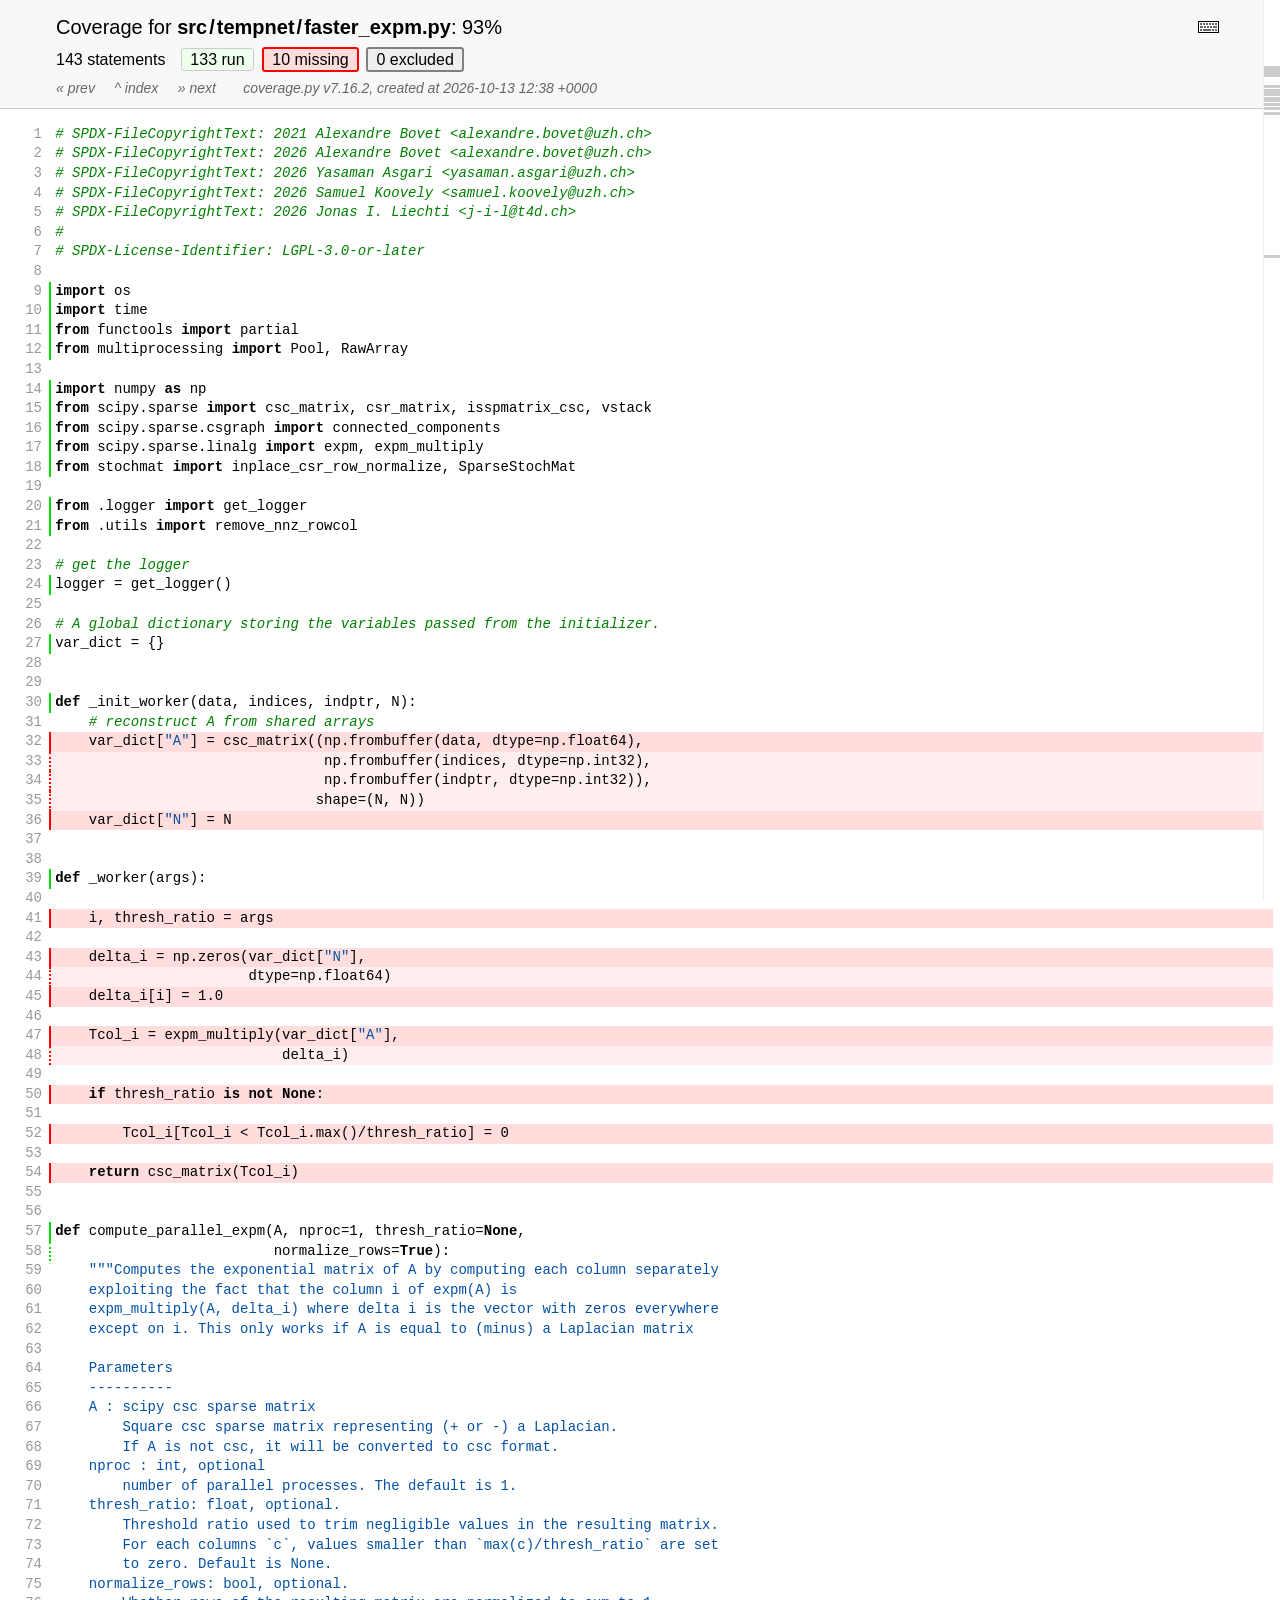
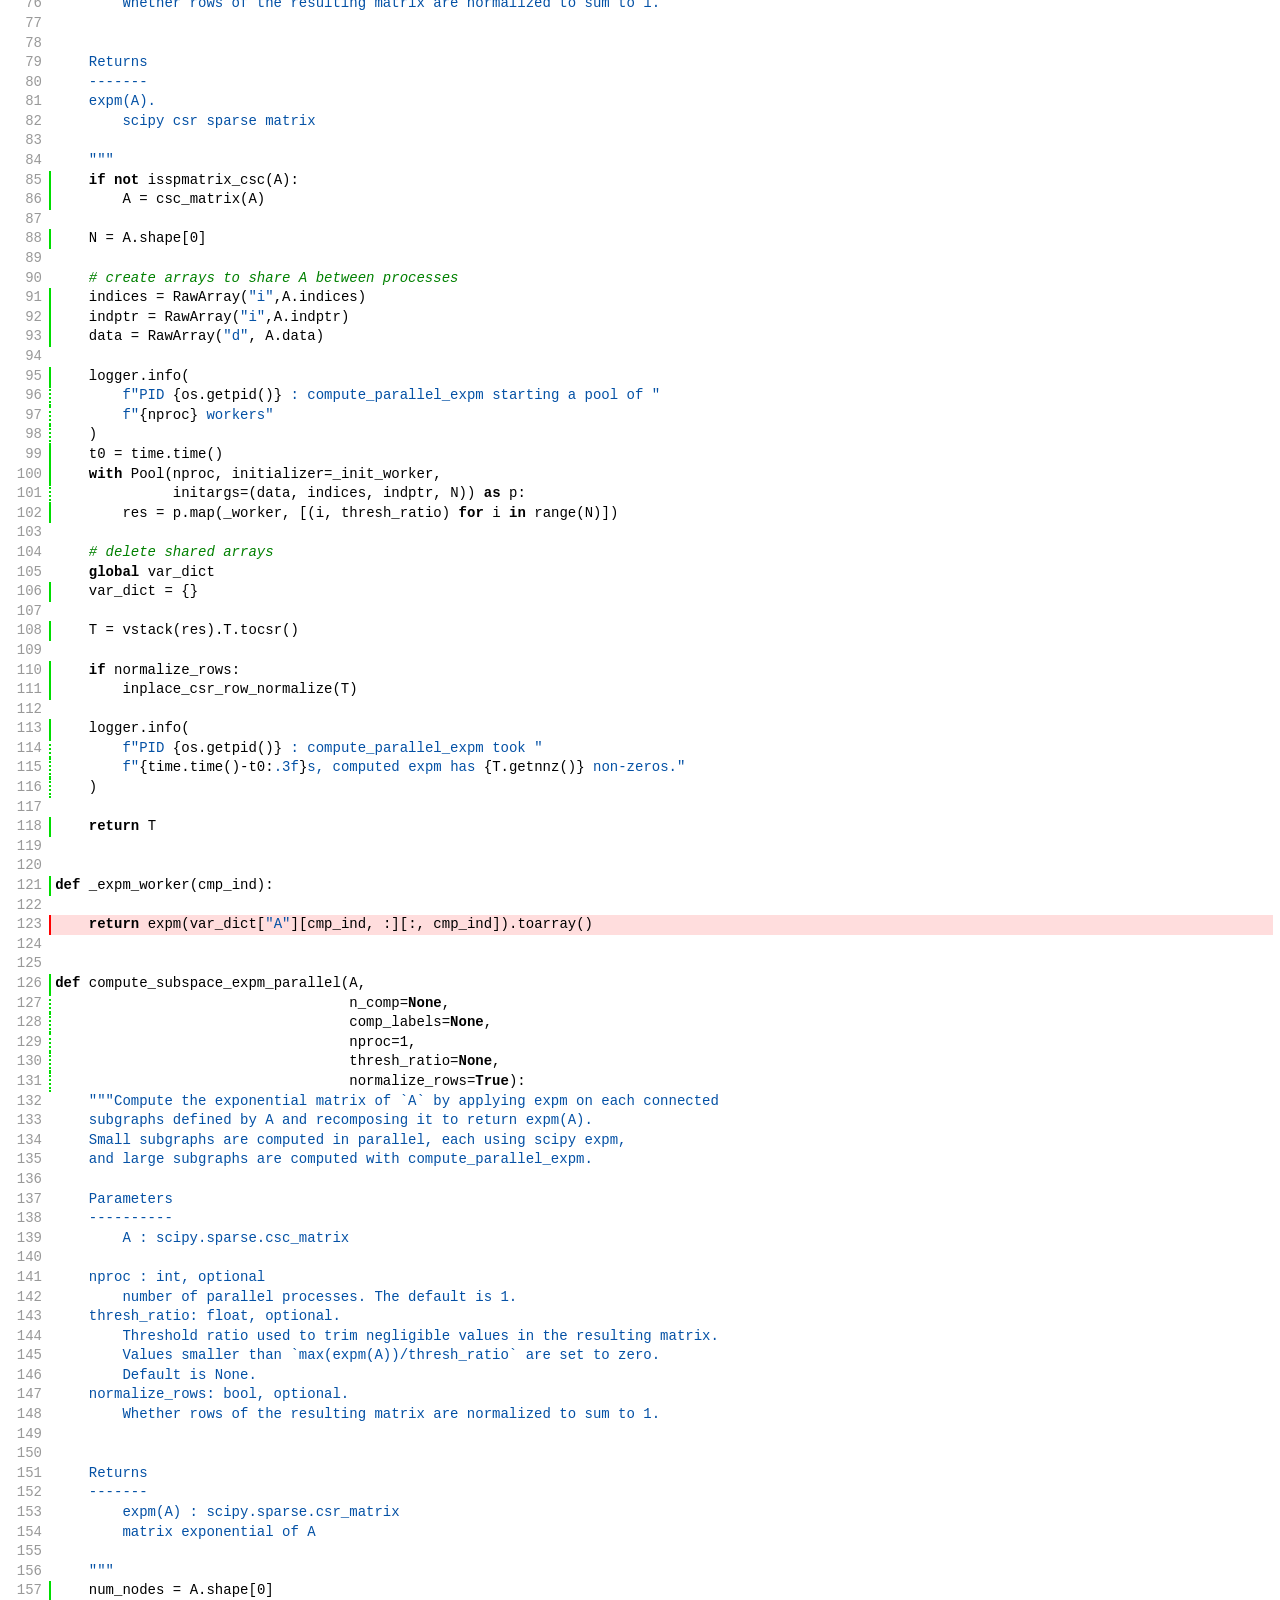
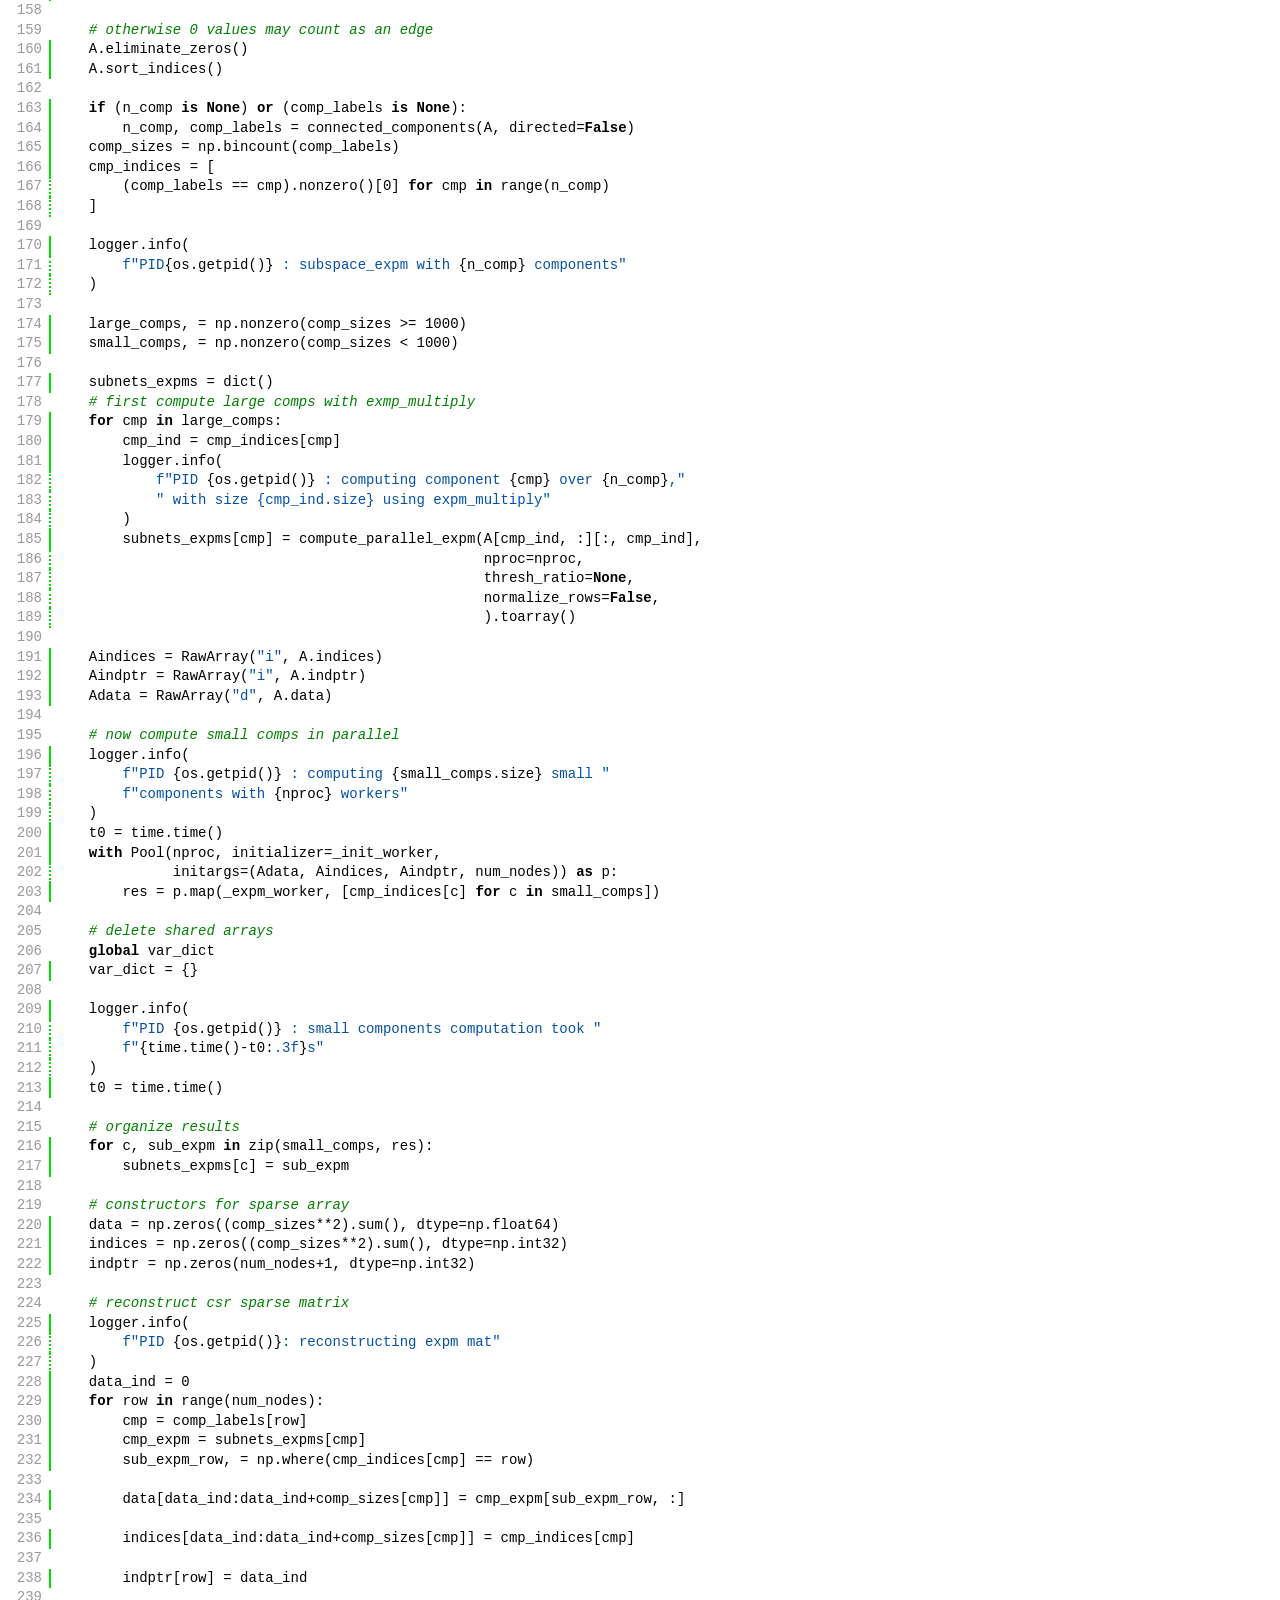
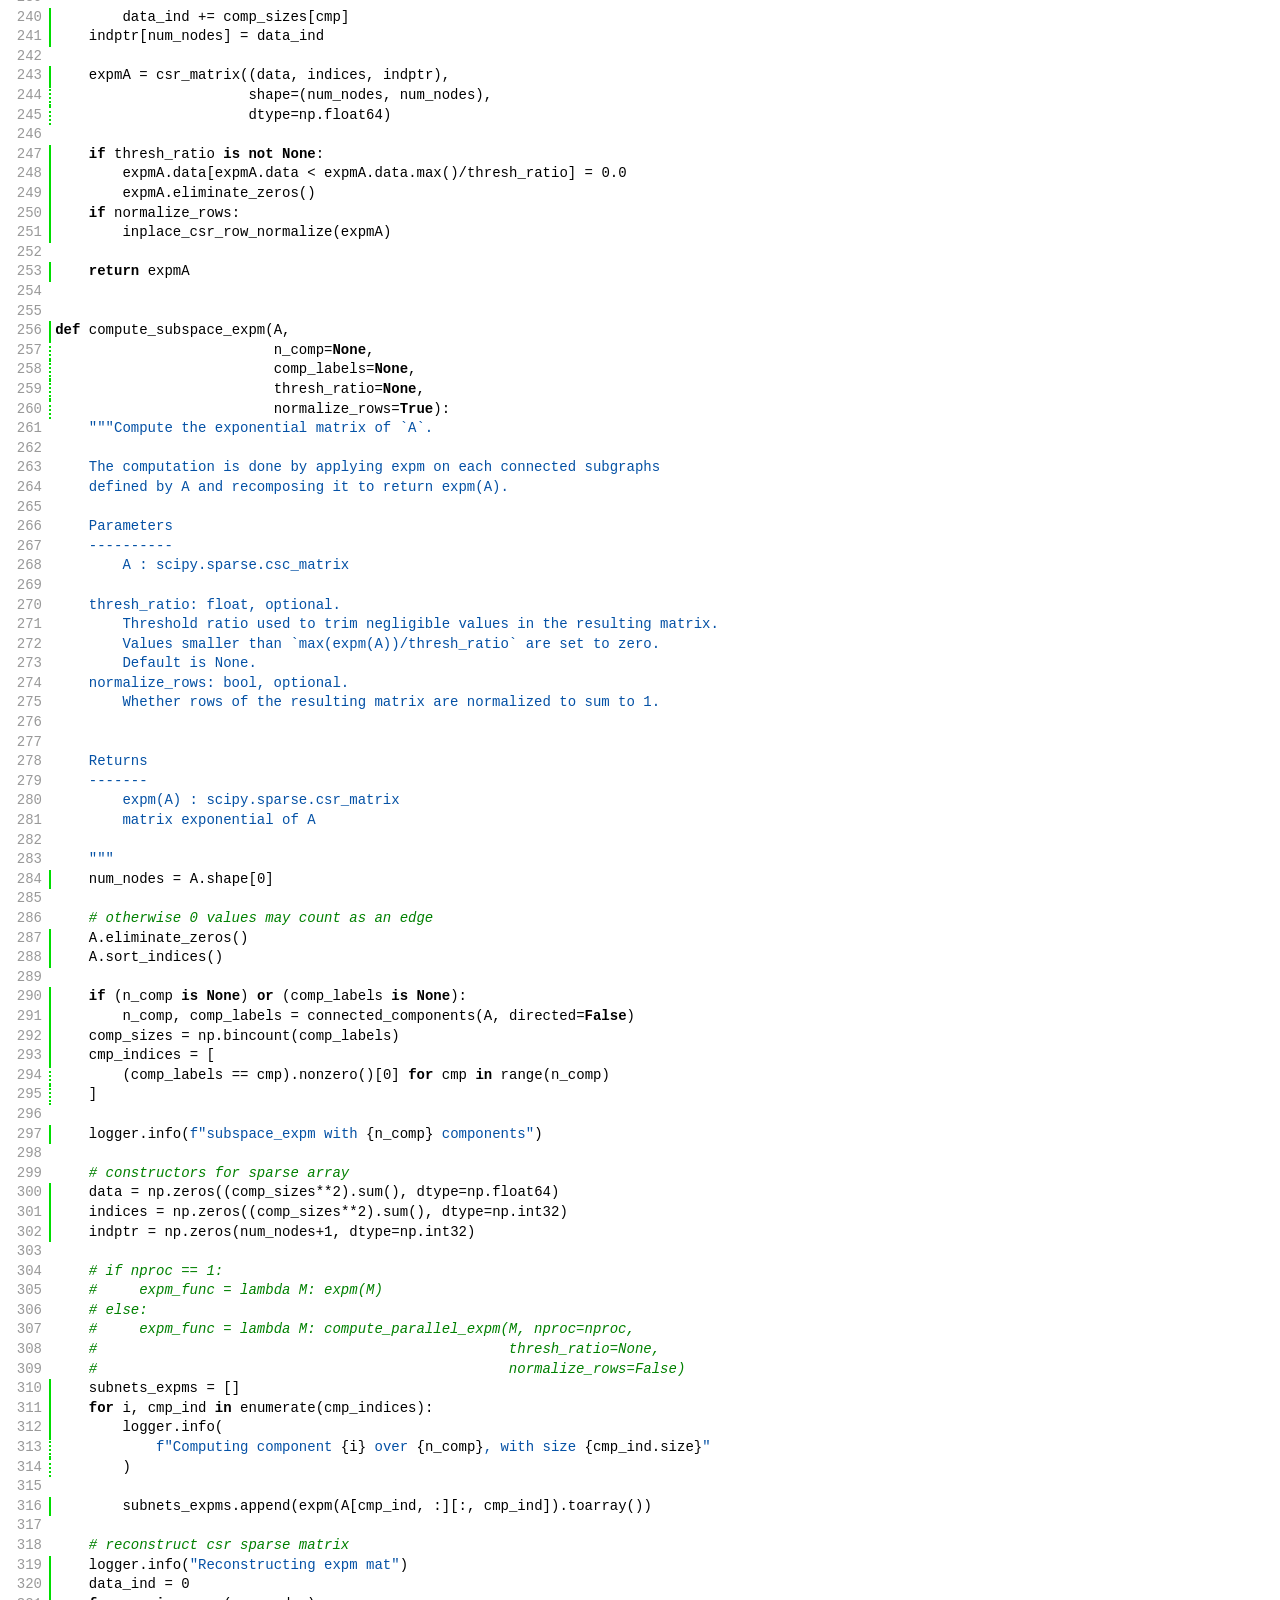
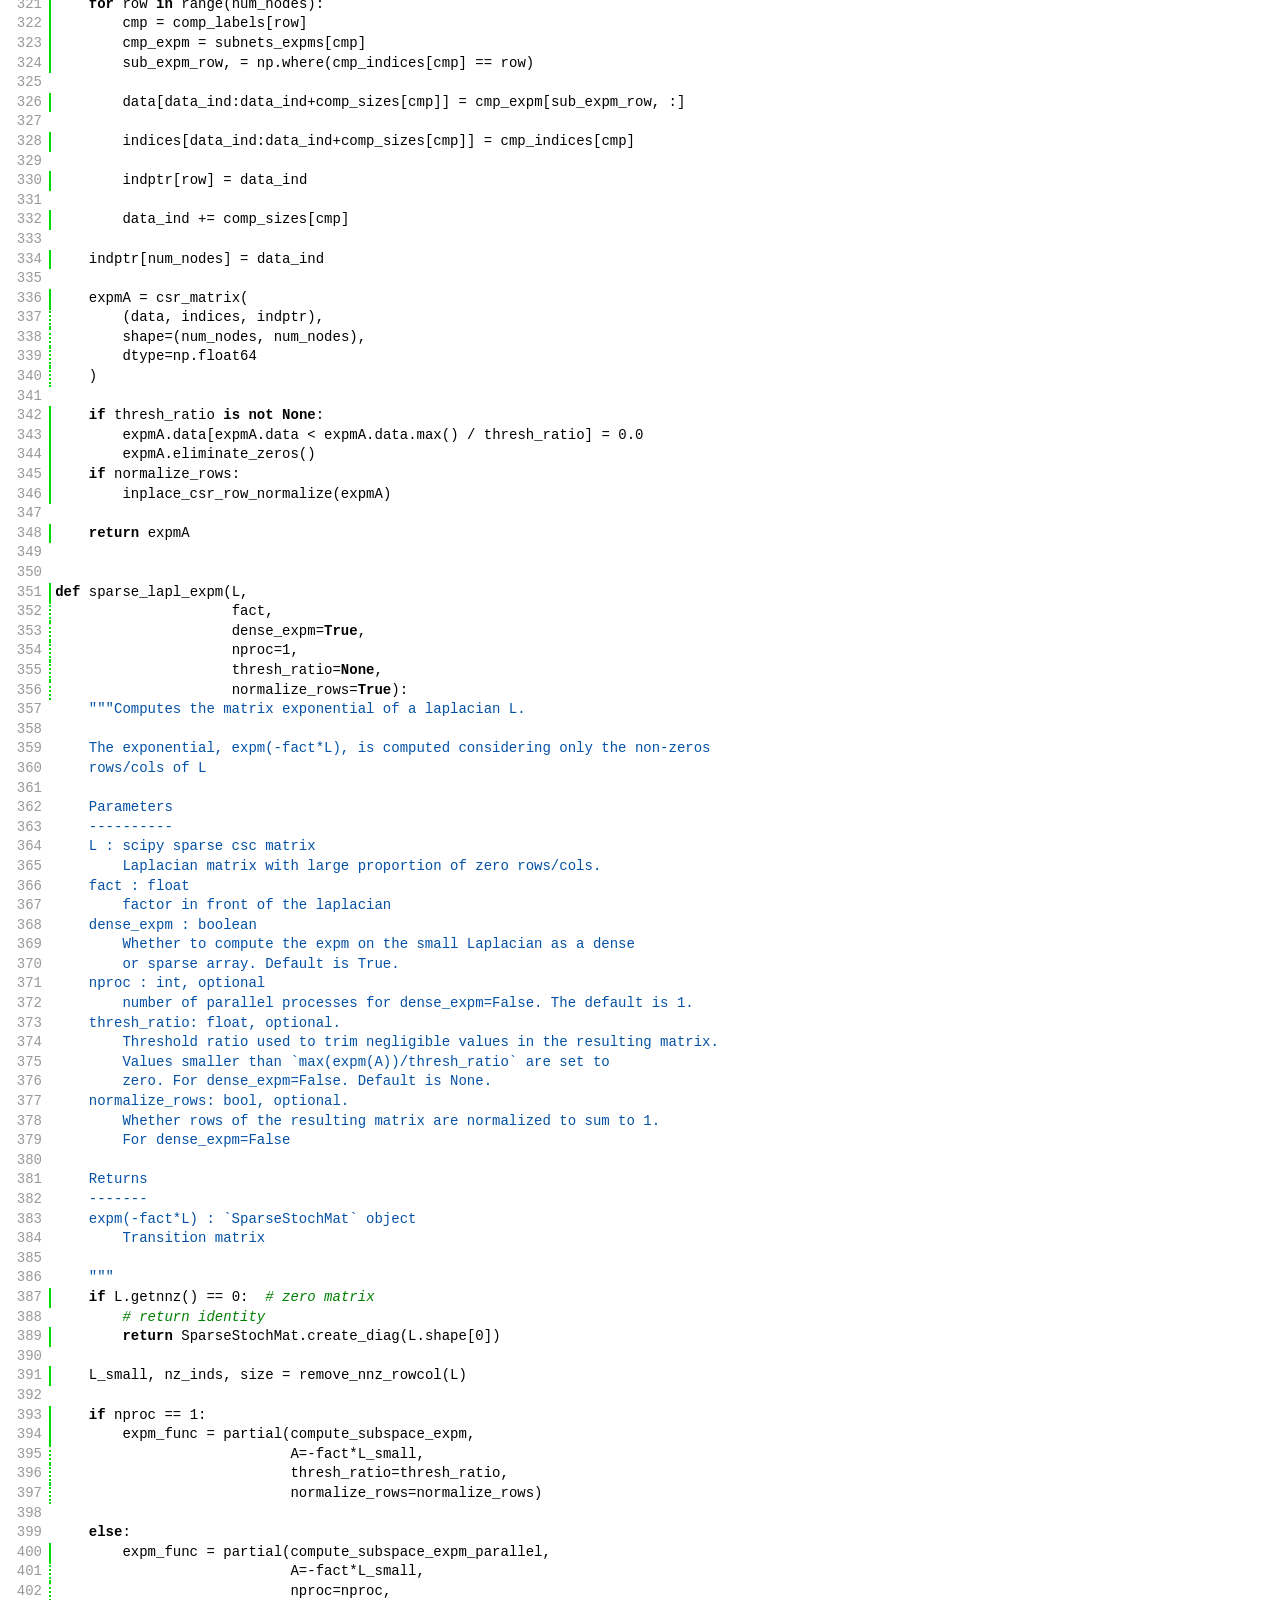
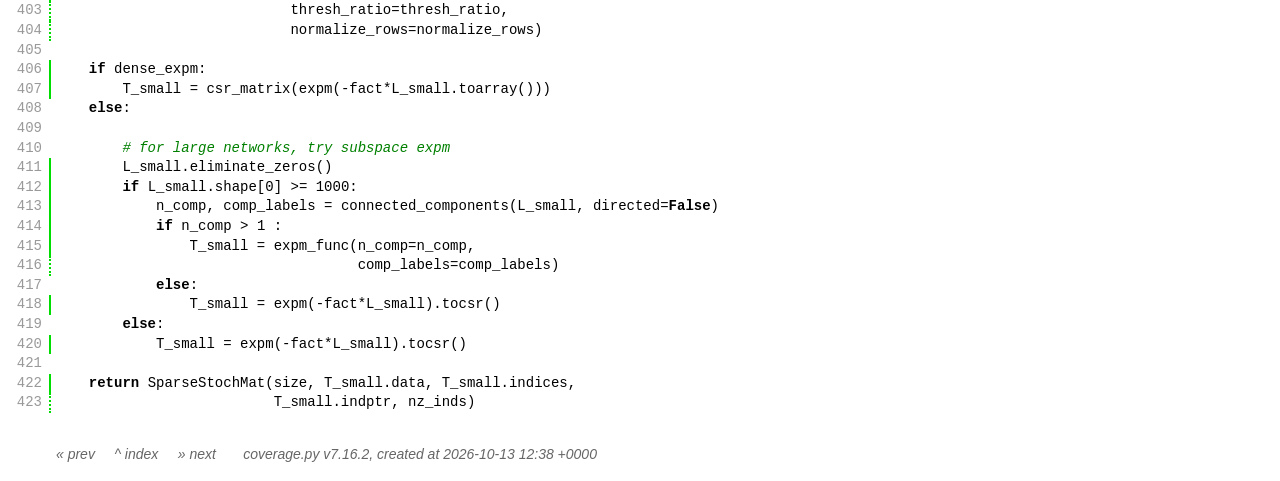
<file: htmlcov/z_d9be303223cbfbc5_faster_expm_py.html>
<!DOCTYPE html>
<html lang="en">
<head>
    <meta http-equiv="Content-Type" content="text/html; charset=utf-8">
    <title>Coverage for src/tempnet/faster_expm.py: 93%</title>
    <link rel="icon" sizes="32x32" href="favicon_32_cb_c827f16f.png">
    <link rel="stylesheet" href="style_cb_4667309f.css" type="text/css">
    <script src="coverage_html_cb_15cffcd0.js" defer></script>
</head>
<body class="pyfile">
<header>
    <div class="content">
        <h1>
            <span class="text">Coverage for </span><b>src<span class="sep">/</span>tempnet<span class="sep">/</span>faster_expm.py</b>:
            <span class="pc_cov">93%</span>
        </h1>
        <aside id="help_panel_wrapper">
            <input id="help_panel_state" type="checkbox">
            <label for="help_panel_state">
                <img id="keyboard_icon" src="keybd_closed_cb_900cfef5.png" alt="Show/hide keyboard shortcuts">
            </label>
            <div id="help_panel">
                <p class="legend">Shortcuts on this page</p>
                <div class="keyhelp">
                    <p>
                        <kbd>r</kbd>
                        <kbd>m</kbd>
                        <kbd>x</kbd>
                        &nbsp; toggle line displays
                    </p>
                    <p>
                        <kbd>j</kbd>
                        <kbd>k</kbd>
                        &nbsp; next/prev highlighted chunk
                    </p>
                    <p>
                        <kbd>0</kbd> &nbsp; (zero) top of page
                    </p>
                    <p>
                        <kbd>1</kbd> &nbsp; (one) first highlighted chunk
                    </p>
                    <p>
                        <kbd>[</kbd>
                        <kbd>]</kbd>
                        &nbsp; prev/next file
                    </p>
                    <p>
                        <kbd>u</kbd> &nbsp; up to the index
                    </p>
                    <p>
                        <kbd>?</kbd> &nbsp; show/hide this help
                    </p>
                </div>
            </div>
        </aside>
        <h2>
            <span class="text">143 statements &nbsp;</span>
            <button type="button" class="run button_toggle_run" value="run" data-shortcut="r" title="Toggle lines run">133<span class="text"> run</span></button>
            <button type="button" class="mis show_mis button_toggle_mis" value="mis" data-shortcut="m" title="Toggle lines missing">10<span class="text"> missing</span></button>
            <button type="button" class="exc show_exc button_toggle_exc" value="exc" data-shortcut="x" title="Toggle lines excluded">0<span class="text"> excluded</span></button>
        </h2>
        <p class="text">
            <a id="prevFileLink" class="nav" href="z_d9be303223cbfbc5_expm_with_tol_py.html">&#xab; prev</a> &nbsp; &nbsp;
            <a id="indexLink" class="nav" href="index.html">&Hat; index</a> &nbsp; &nbsp;
            <a id="nextFileLink" class="nav" href="z_d9be303223cbfbc5_logger_py.html">&#xbb; next</a>
            &nbsp; &nbsp; &nbsp;
            <a class="nav" href="https://coverage.readthedocs.io/en/7.16.2">coverage.py v7.16.2</a>,
            created at 2026-10-13 12:38 +0000
        </p>
        <aside class="hidden">
            <button type="button" class="button_next_chunk" data-shortcut="j"></button>
            <button type="button" class="button_prev_chunk" data-shortcut="k"></button>
            <button type="button" class="button_top_of_page" data-shortcut="0"></button>
            <button type="button" class="button_first_chunk" data-shortcut="1"></button>
            <button type="button" class="button_prev_file" data-shortcut="["></button>
            <button type="button" class="button_next_file" data-shortcut="]"></button>
            <button type="button" class="button_to_index" data-shortcut="u"></button>
            <button type="button" class="button_show_hide_help" data-shortcut="?"></button>
        </aside>
    </div>
</header>
<main id="source">
    <p class="pln"><span class="n"><a id="t1" href="#t1">1</a></span><span class="t"><span class="com"># SPDX-FileCopyrightText: 2021 Alexandre Bovet &lt;alexandre.bovet@uzh.ch&gt;</span>&nbsp;</span><span class="r"></span></p>
    <p class="pln"><span class="n"><a id="t2" href="#t2">2</a></span><span class="t"><span class="com"># SPDX-FileCopyrightText: 2026 Alexandre Bovet &lt;alexandre.bovet@uzh.ch&gt;</span>&nbsp;</span><span class="r"></span></p>
    <p class="pln"><span class="n"><a id="t3" href="#t3">3</a></span><span class="t"><span class="com"># SPDX-FileCopyrightText: 2026 Yasaman Asgari &lt;yasaman.asgari@uzh.ch&gt;</span>&nbsp;</span><span class="r"></span></p>
    <p class="pln"><span class="n"><a id="t4" href="#t4">4</a></span><span class="t"><span class="com"># SPDX-FileCopyrightText: 2026 Samuel Koovely &lt;samuel.koovely@uzh.ch&gt;</span>&nbsp;</span><span class="r"></span></p>
    <p class="pln"><span class="n"><a id="t5" href="#t5">5</a></span><span class="t"><span class="com"># SPDX-FileCopyrightText: 2026 Jonas I. Liechti &lt;j-i-l@t4d.ch&gt;</span>&nbsp;</span><span class="r"></span></p>
    <p class="pln"><span class="n"><a id="t6" href="#t6">6</a></span><span class="t"><span class="com">#</span>&nbsp;</span><span class="r"></span></p>
    <p class="pln"><span class="n"><a id="t7" href="#t7">7</a></span><span class="t"><span class="com"># SPDX-License-Identifier: LGPL-3.0-or-later</span>&nbsp;</span><span class="r"></span></p>
    <p class="pln"><span class="n"><a id="t8" href="#t8">8</a></span><span class="t">&nbsp;</span><span class="r"></span></p>
    <p class="run"><span class="n"><a id="t9" href="#t9">9</a></span><span class="t"><span class="key">import</span> <span class="nam">os</span>&nbsp;</span><span class="r"></span></p>
    <p class="run"><span class="n"><a id="t10" href="#t10">10</a></span><span class="t"><span class="key">import</span> <span class="nam">time</span>&nbsp;</span><span class="r"></span></p>
    <p class="run"><span class="n"><a id="t11" href="#t11">11</a></span><span class="t"><span class="key">from</span> <span class="nam">functools</span> <span class="key">import</span> <span class="nam">partial</span>&nbsp;</span><span class="r"></span></p>
    <p class="run"><span class="n"><a id="t12" href="#t12">12</a></span><span class="t"><span class="key">from</span> <span class="nam">multiprocessing</span> <span class="key">import</span> <span class="nam">Pool</span><span class="op">,</span> <span class="nam">RawArray</span>&nbsp;</span><span class="r"></span></p>
    <p class="pln"><span class="n"><a id="t13" href="#t13">13</a></span><span class="t">&nbsp;</span><span class="r"></span></p>
    <p class="run"><span class="n"><a id="t14" href="#t14">14</a></span><span class="t"><span class="key">import</span> <span class="nam">numpy</span> <span class="key">as</span> <span class="nam">np</span>&nbsp;</span><span class="r"></span></p>
    <p class="run"><span class="n"><a id="t15" href="#t15">15</a></span><span class="t"><span class="key">from</span> <span class="nam">scipy</span><span class="op">.</span><span class="nam">sparse</span> <span class="key">import</span> <span class="nam">csc_matrix</span><span class="op">,</span> <span class="nam">csr_matrix</span><span class="op">,</span> <span class="nam">isspmatrix_csc</span><span class="op">,</span> <span class="nam">vstack</span>&nbsp;</span><span class="r"></span></p>
    <p class="run"><span class="n"><a id="t16" href="#t16">16</a></span><span class="t"><span class="key">from</span> <span class="nam">scipy</span><span class="op">.</span><span class="nam">sparse</span><span class="op">.</span><span class="nam">csgraph</span> <span class="key">import</span> <span class="nam">connected_components</span>&nbsp;</span><span class="r"></span></p>
    <p class="run"><span class="n"><a id="t17" href="#t17">17</a></span><span class="t"><span class="key">from</span> <span class="nam">scipy</span><span class="op">.</span><span class="nam">sparse</span><span class="op">.</span><span class="nam">linalg</span> <span class="key">import</span> <span class="nam">expm</span><span class="op">,</span> <span class="nam">expm_multiply</span>&nbsp;</span><span class="r"></span></p>
    <p class="run"><span class="n"><a id="t18" href="#t18">18</a></span><span class="t"><span class="key">from</span> <span class="nam">stochmat</span> <span class="key">import</span> <span class="nam">inplace_csr_row_normalize</span><span class="op">,</span> <span class="nam">SparseStochMat</span>&nbsp;</span><span class="r"></span></p>
    <p class="pln"><span class="n"><a id="t19" href="#t19">19</a></span><span class="t">&nbsp;</span><span class="r"></span></p>
    <p class="run"><span class="n"><a id="t20" href="#t20">20</a></span><span class="t"><span class="key">from</span> <span class="op">.</span><span class="nam">logger</span> <span class="key">import</span> <span class="nam">get_logger</span>&nbsp;</span><span class="r"></span></p>
    <p class="run"><span class="n"><a id="t21" href="#t21">21</a></span><span class="t"><span class="key">from</span> <span class="op">.</span><span class="nam">utils</span> <span class="key">import</span> <span class="nam">remove_nnz_rowcol</span>&nbsp;</span><span class="r"></span></p>
    <p class="pln"><span class="n"><a id="t22" href="#t22">22</a></span><span class="t">&nbsp;</span><span class="r"></span></p>
    <p class="pln"><span class="n"><a id="t23" href="#t23">23</a></span><span class="t"><span class="com"># get the logger</span>&nbsp;</span><span class="r"></span></p>
    <p class="run"><span class="n"><a id="t24" href="#t24">24</a></span><span class="t"><span class="nam">logger</span> <span class="op">=</span> <span class="nam">get_logger</span><span class="op">(</span><span class="op">)</span>&nbsp;</span><span class="r"></span></p>
    <p class="pln"><span class="n"><a id="t25" href="#t25">25</a></span><span class="t">&nbsp;</span><span class="r"></span></p>
    <p class="pln"><span class="n"><a id="t26" href="#t26">26</a></span><span class="t"><span class="com"># A global dictionary storing the variables passed from the initializer.</span>&nbsp;</span><span class="r"></span></p>
    <p class="run"><span class="n"><a id="t27" href="#t27">27</a></span><span class="t"><span class="nam">var_dict</span> <span class="op">=</span> <span class="op">{</span><span class="op">}</span>&nbsp;</span><span class="r"></span></p>
    <p class="pln"><span class="n"><a id="t28" href="#t28">28</a></span><span class="t">&nbsp;</span><span class="r"></span></p>
    <p class="pln"><span class="n"><a id="t29" href="#t29">29</a></span><span class="t">&nbsp;</span><span class="r"></span></p>
    <p class="run"><span class="n"><a id="t30" href="#t30">30</a></span><span class="t"><span class="key">def</span> <span class="nam">_init_worker</span><span class="op">(</span><span class="nam">data</span><span class="op">,</span> <span class="nam">indices</span><span class="op">,</span> <span class="nam">indptr</span><span class="op">,</span> <span class="nam">N</span><span class="op">)</span><span class="op">:</span>&nbsp;</span><span class="r"></span></p>
    <p class="pln"><span class="n"><a id="t31" href="#t31">31</a></span><span class="t">    <span class="com"># reconstruct A from shared arrays</span>&nbsp;</span><span class="r"></span></p>
    <p class="mis show_mis"><span class="n"><a id="t32" href="#t32">32</a></span><span class="t">    <span class="nam">var_dict</span><span class="op">[</span><span class="str">&quot;A&quot;</span><span class="op">]</span> <span class="op">=</span> <span class="nam">csc_matrix</span><span class="op">(</span><span class="op">(</span><span class="nam">np</span><span class="op">.</span><span class="nam">frombuffer</span><span class="op">(</span><span class="nam">data</span><span class="op">,</span> <span class="nam">dtype</span><span class="op">=</span><span class="nam">np</span><span class="op">.</span><span class="nam">float64</span><span class="op">)</span><span class="op">,</span>&nbsp;</span><span class="r"></span></p>
    <p class="mis mis2 show_mis"><span class="n"><a id="t33" href="#t33">33</a></span><span class="t">                                <span class="nam">np</span><span class="op">.</span><span class="nam">frombuffer</span><span class="op">(</span><span class="nam">indices</span><span class="op">,</span> <span class="nam">dtype</span><span class="op">=</span><span class="nam">np</span><span class="op">.</span><span class="nam">int32</span><span class="op">)</span><span class="op">,</span>&nbsp;</span><span class="r"></span></p>
    <p class="mis mis2 show_mis"><span class="n"><a id="t34" href="#t34">34</a></span><span class="t">                                <span class="nam">np</span><span class="op">.</span><span class="nam">frombuffer</span><span class="op">(</span><span class="nam">indptr</span><span class="op">,</span> <span class="nam">dtype</span><span class="op">=</span><span class="nam">np</span><span class="op">.</span><span class="nam">int32</span><span class="op">)</span><span class="op">)</span><span class="op">,</span>&nbsp;</span><span class="r"></span></p>
    <p class="mis mis2 show_mis"><span class="n"><a id="t35" href="#t35">35</a></span><span class="t">                               <span class="nam">shape</span><span class="op">=</span><span class="op">(</span><span class="nam">N</span><span class="op">,</span> <span class="nam">N</span><span class="op">)</span><span class="op">)</span>&nbsp;</span><span class="r"></span></p>
    <p class="mis show_mis"><span class="n"><a id="t36" href="#t36">36</a></span><span class="t">    <span class="nam">var_dict</span><span class="op">[</span><span class="str">&quot;N&quot;</span><span class="op">]</span> <span class="op">=</span> <span class="nam">N</span>&nbsp;</span><span class="r"></span></p>
    <p class="pln"><span class="n"><a id="t37" href="#t37">37</a></span><span class="t">&nbsp;</span><span class="r"></span></p>
    <p class="pln"><span class="n"><a id="t38" href="#t38">38</a></span><span class="t">&nbsp;</span><span class="r"></span></p>
    <p class="run"><span class="n"><a id="t39" href="#t39">39</a></span><span class="t"><span class="key">def</span> <span class="nam">_worker</span><span class="op">(</span><span class="nam">args</span><span class="op">)</span><span class="op">:</span>&nbsp;</span><span class="r"></span></p>
    <p class="pln"><span class="n"><a id="t40" href="#t40">40</a></span><span class="t">&nbsp;</span><span class="r"></span></p>
    <p class="mis show_mis"><span class="n"><a id="t41" href="#t41">41</a></span><span class="t">    <span class="nam">i</span><span class="op">,</span> <span class="nam">thresh_ratio</span> <span class="op">=</span> <span class="nam">args</span>&nbsp;</span><span class="r"></span></p>
    <p class="pln"><span class="n"><a id="t42" href="#t42">42</a></span><span class="t">&nbsp;</span><span class="r"></span></p>
    <p class="mis show_mis"><span class="n"><a id="t43" href="#t43">43</a></span><span class="t">    <span class="nam">delta_i</span> <span class="op">=</span> <span class="nam">np</span><span class="op">.</span><span class="nam">zeros</span><span class="op">(</span><span class="nam">var_dict</span><span class="op">[</span><span class="str">&quot;N&quot;</span><span class="op">]</span><span class="op">,</span>&nbsp;</span><span class="r"></span></p>
    <p class="mis mis2 show_mis"><span class="n"><a id="t44" href="#t44">44</a></span><span class="t">                       <span class="nam">dtype</span><span class="op">=</span><span class="nam">np</span><span class="op">.</span><span class="nam">float64</span><span class="op">)</span>&nbsp;</span><span class="r"></span></p>
    <p class="mis show_mis"><span class="n"><a id="t45" href="#t45">45</a></span><span class="t">    <span class="nam">delta_i</span><span class="op">[</span><span class="nam">i</span><span class="op">]</span> <span class="op">=</span> <span class="num">1.0</span>&nbsp;</span><span class="r"></span></p>
    <p class="pln"><span class="n"><a id="t46" href="#t46">46</a></span><span class="t">&nbsp;</span><span class="r"></span></p>
    <p class="mis show_mis"><span class="n"><a id="t47" href="#t47">47</a></span><span class="t">    <span class="nam">Tcol_i</span> <span class="op">=</span> <span class="nam">expm_multiply</span><span class="op">(</span><span class="nam">var_dict</span><span class="op">[</span><span class="str">&quot;A&quot;</span><span class="op">]</span><span class="op">,</span>&nbsp;</span><span class="r"></span></p>
    <p class="mis mis2 show_mis"><span class="n"><a id="t48" href="#t48">48</a></span><span class="t">                           <span class="nam">delta_i</span><span class="op">)</span>&nbsp;</span><span class="r"></span></p>
    <p class="pln"><span class="n"><a id="t49" href="#t49">49</a></span><span class="t">&nbsp;</span><span class="r"></span></p>
    <p class="mis show_mis"><span class="n"><a id="t50" href="#t50">50</a></span><span class="t">    <span class="key">if</span> <span class="nam">thresh_ratio</span> <span class="key">is</span> <span class="key">not</span> <span class="key">None</span><span class="op">:</span>&nbsp;</span><span class="r"></span></p>
    <p class="pln"><span class="n"><a id="t51" href="#t51">51</a></span><span class="t">&nbsp;</span><span class="r"></span></p>
    <p class="mis show_mis"><span class="n"><a id="t52" href="#t52">52</a></span><span class="t">        <span class="nam">Tcol_i</span><span class="op">[</span><span class="nam">Tcol_i</span> <span class="op">&lt;</span> <span class="nam">Tcol_i</span><span class="op">.</span><span class="nam">max</span><span class="op">(</span><span class="op">)</span><span class="op">/</span><span class="nam">thresh_ratio</span><span class="op">]</span> <span class="op">=</span> <span class="num">0</span>&nbsp;</span><span class="r"></span></p>
    <p class="pln"><span class="n"><a id="t53" href="#t53">53</a></span><span class="t">&nbsp;</span><span class="r"></span></p>
    <p class="mis show_mis"><span class="n"><a id="t54" href="#t54">54</a></span><span class="t">    <span class="key">return</span> <span class="nam">csc_matrix</span><span class="op">(</span><span class="nam">Tcol_i</span><span class="op">)</span>&nbsp;</span><span class="r"></span></p>
    <p class="pln"><span class="n"><a id="t55" href="#t55">55</a></span><span class="t">&nbsp;</span><span class="r"></span></p>
    <p class="pln"><span class="n"><a id="t56" href="#t56">56</a></span><span class="t">&nbsp;</span><span class="r"></span></p>
    <p class="run"><span class="n"><a id="t57" href="#t57">57</a></span><span class="t"><span class="key">def</span> <span class="nam">compute_parallel_expm</span><span class="op">(</span><span class="nam">A</span><span class="op">,</span> <span class="nam">nproc</span><span class="op">=</span><span class="num">1</span><span class="op">,</span> <span class="nam">thresh_ratio</span><span class="op">=</span><span class="key">None</span><span class="op">,</span>&nbsp;</span><span class="r"></span></p>
    <p class="run run2"><span class="n"><a id="t58" href="#t58">58</a></span><span class="t">                          <span class="nam">normalize_rows</span><span class="op">=</span><span class="key">True</span><span class="op">)</span><span class="op">:</span>&nbsp;</span><span class="r"></span></p>
    <p class="pln"><span class="n"><a id="t59" href="#t59">59</a></span><span class="t">    <span class="str">&quot;&quot;&quot;Computes the exponential matrix of A by computing each column separately</span>&nbsp;</span><span class="r"></span></p>
    <p class="pln"><span class="n"><a id="t60" href="#t60">60</a></span><span class="t"><span class="str">    exploiting the fact that the column i of expm(A) is</span>&nbsp;</span><span class="r"></span></p>
    <p class="pln"><span class="n"><a id="t61" href="#t61">61</a></span><span class="t"><span class="str">    expm_multiply(A, delta_i) where delta i is the vector with zeros everywhere</span>&nbsp;</span><span class="r"></span></p>
    <p class="pln"><span class="n"><a id="t62" href="#t62">62</a></span><span class="t"><span class="str">    except on i. This only works if A is equal to (minus) a Laplacian matrix</span>&nbsp;</span><span class="r"></span></p>
    <p class="pln"><span class="n"><a id="t63" href="#t63">63</a></span><span class="t">&nbsp;</span><span class="r"></span></p>
    <p class="pln"><span class="n"><a id="t64" href="#t64">64</a></span><span class="t"><span class="str">    Parameters</span>&nbsp;</span><span class="r"></span></p>
    <p class="pln"><span class="n"><a id="t65" href="#t65">65</a></span><span class="t"><span class="str">    ----------</span>&nbsp;</span><span class="r"></span></p>
    <p class="pln"><span class="n"><a id="t66" href="#t66">66</a></span><span class="t"><span class="str">    A : scipy csc sparse matrix</span>&nbsp;</span><span class="r"></span></p>
    <p class="pln"><span class="n"><a id="t67" href="#t67">67</a></span><span class="t"><span class="str">        Square csc sparse matrix representing (+ or -) a Laplacian.</span>&nbsp;</span><span class="r"></span></p>
    <p class="pln"><span class="n"><a id="t68" href="#t68">68</a></span><span class="t"><span class="str">        If A is not csc, it will be converted to csc format.</span>&nbsp;</span><span class="r"></span></p>
    <p class="pln"><span class="n"><a id="t69" href="#t69">69</a></span><span class="t"><span class="str">    nproc : int, optional</span>&nbsp;</span><span class="r"></span></p>
    <p class="pln"><span class="n"><a id="t70" href="#t70">70</a></span><span class="t"><span class="str">        number of parallel processes. The default is 1.</span>&nbsp;</span><span class="r"></span></p>
    <p class="pln"><span class="n"><a id="t71" href="#t71">71</a></span><span class="t"><span class="str">    thresh_ratio: float, optional.</span>&nbsp;</span><span class="r"></span></p>
    <p class="pln"><span class="n"><a id="t72" href="#t72">72</a></span><span class="t"><span class="str">        Threshold ratio used to trim negligible values in the resulting matrix.</span>&nbsp;</span><span class="r"></span></p>
    <p class="pln"><span class="n"><a id="t73" href="#t73">73</a></span><span class="t"><span class="str">        For each columns `c`, values smaller than `max(c)/thresh_ratio` are set</span>&nbsp;</span><span class="r"></span></p>
    <p class="pln"><span class="n"><a id="t74" href="#t74">74</a></span><span class="t"><span class="str">        to zero. Default is None.</span>&nbsp;</span><span class="r"></span></p>
    <p class="pln"><span class="n"><a id="t75" href="#t75">75</a></span><span class="t"><span class="str">    normalize_rows: bool, optional.</span>&nbsp;</span><span class="r"></span></p>
    <p class="pln"><span class="n"><a id="t76" href="#t76">76</a></span><span class="t"><span class="str">        Whether rows of the resulting matrix are normalized to sum to 1.</span>&nbsp;</span><span class="r"></span></p>
    <p class="pln"><span class="n"><a id="t77" href="#t77">77</a></span><span class="t">&nbsp;</span><span class="r"></span></p>
    <p class="pln"><span class="n"><a id="t78" href="#t78">78</a></span><span class="t">&nbsp;</span><span class="r"></span></p>
    <p class="pln"><span class="n"><a id="t79" href="#t79">79</a></span><span class="t"><span class="str">    Returns</span>&nbsp;</span><span class="r"></span></p>
    <p class="pln"><span class="n"><a id="t80" href="#t80">80</a></span><span class="t"><span class="str">    -------</span>&nbsp;</span><span class="r"></span></p>
    <p class="pln"><span class="n"><a id="t81" href="#t81">81</a></span><span class="t"><span class="str">    expm(A).</span>&nbsp;</span><span class="r"></span></p>
    <p class="pln"><span class="n"><a id="t82" href="#t82">82</a></span><span class="t"><span class="str">        scipy csr sparse matrix</span>&nbsp;</span><span class="r"></span></p>
    <p class="pln"><span class="n"><a id="t83" href="#t83">83</a></span><span class="t">&nbsp;</span><span class="r"></span></p>
    <p class="pln"><span class="n"><a id="t84" href="#t84">84</a></span><span class="t"><span class="str">    &quot;&quot;&quot;</span>&nbsp;</span><span class="r"></span></p>
    <p class="run"><span class="n"><a id="t85" href="#t85">85</a></span><span class="t">    <span class="key">if</span> <span class="key">not</span> <span class="nam">isspmatrix_csc</span><span class="op">(</span><span class="nam">A</span><span class="op">)</span><span class="op">:</span>&nbsp;</span><span class="r"></span></p>
    <p class="run"><span class="n"><a id="t86" href="#t86">86</a></span><span class="t">        <span class="nam">A</span> <span class="op">=</span> <span class="nam">csc_matrix</span><span class="op">(</span><span class="nam">A</span><span class="op">)</span>&nbsp;</span><span class="r"></span></p>
    <p class="pln"><span class="n"><a id="t87" href="#t87">87</a></span><span class="t">&nbsp;</span><span class="r"></span></p>
    <p class="run"><span class="n"><a id="t88" href="#t88">88</a></span><span class="t">    <span class="nam">N</span> <span class="op">=</span> <span class="nam">A</span><span class="op">.</span><span class="nam">shape</span><span class="op">[</span><span class="num">0</span><span class="op">]</span>&nbsp;</span><span class="r"></span></p>
    <p class="pln"><span class="n"><a id="t89" href="#t89">89</a></span><span class="t">&nbsp;</span><span class="r"></span></p>
    <p class="pln"><span class="n"><a id="t90" href="#t90">90</a></span><span class="t">    <span class="com"># create arrays to share A between processes</span>&nbsp;</span><span class="r"></span></p>
    <p class="run"><span class="n"><a id="t91" href="#t91">91</a></span><span class="t">    <span class="nam">indices</span> <span class="op">=</span> <span class="nam">RawArray</span><span class="op">(</span><span class="str">&quot;i&quot;</span><span class="op">,</span><span class="nam">A</span><span class="op">.</span><span class="nam">indices</span><span class="op">)</span>&nbsp;</span><span class="r"></span></p>
    <p class="run"><span class="n"><a id="t92" href="#t92">92</a></span><span class="t">    <span class="nam">indptr</span> <span class="op">=</span> <span class="nam">RawArray</span><span class="op">(</span><span class="str">&quot;i&quot;</span><span class="op">,</span><span class="nam">A</span><span class="op">.</span><span class="nam">indptr</span><span class="op">)</span>&nbsp;</span><span class="r"></span></p>
    <p class="run"><span class="n"><a id="t93" href="#t93">93</a></span><span class="t">    <span class="nam">data</span> <span class="op">=</span> <span class="nam">RawArray</span><span class="op">(</span><span class="str">&quot;d&quot;</span><span class="op">,</span> <span class="nam">A</span><span class="op">.</span><span class="nam">data</span><span class="op">)</span>&nbsp;</span><span class="r"></span></p>
    <p class="pln"><span class="n"><a id="t94" href="#t94">94</a></span><span class="t">&nbsp;</span><span class="r"></span></p>
    <p class="run"><span class="n"><a id="t95" href="#t95">95</a></span><span class="t">    <span class="nam">logger</span><span class="op">.</span><span class="nam">info</span><span class="op">(</span>&nbsp;</span><span class="r"></span></p>
    <p class="run run2"><span class="n"><a id="t96" href="#t96">96</a></span><span class="t">        <span class="fst">f&quot;</span><span class="fst">PID </span><span class="op">{</span><span class="nam">os</span><span class="op">.</span><span class="nam">getpid</span><span class="op">(</span><span class="op">)</span><span class="op">}</span><span class="fst"> : compute_parallel_expm starting a pool of </span><span class="fst">&quot;</span>&nbsp;</span><span class="r"></span></p>
    <p class="run run2"><span class="n"><a id="t97" href="#t97">97</a></span><span class="t">        <span class="fst">f&quot;</span><span class="op">{</span><span class="nam">nproc</span><span class="op">}</span><span class="fst"> workers</span><span class="fst">&quot;</span>&nbsp;</span><span class="r"></span></p>
    <p class="run run2"><span class="n"><a id="t98" href="#t98">98</a></span><span class="t">    <span class="op">)</span>&nbsp;</span><span class="r"></span></p>
    <p class="run"><span class="n"><a id="t99" href="#t99">99</a></span><span class="t">    <span class="nam">t0</span> <span class="op">=</span> <span class="nam">time</span><span class="op">.</span><span class="nam">time</span><span class="op">(</span><span class="op">)</span>&nbsp;</span><span class="r"></span></p>
    <p class="run"><span class="n"><a id="t100" href="#t100">100</a></span><span class="t">    <span class="key">with</span> <span class="nam">Pool</span><span class="op">(</span><span class="nam">nproc</span><span class="op">,</span> <span class="nam">initializer</span><span class="op">=</span><span class="nam">_init_worker</span><span class="op">,</span>&nbsp;</span><span class="r"></span></p>
    <p class="run run2"><span class="n"><a id="t101" href="#t101">101</a></span><span class="t">              <span class="nam">initargs</span><span class="op">=</span><span class="op">(</span><span class="nam">data</span><span class="op">,</span> <span class="nam">indices</span><span class="op">,</span> <span class="nam">indptr</span><span class="op">,</span> <span class="nam">N</span><span class="op">)</span><span class="op">)</span> <span class="key">as</span> <span class="nam">p</span><span class="op">:</span>&nbsp;</span><span class="r"></span></p>
    <p class="run"><span class="n"><a id="t102" href="#t102">102</a></span><span class="t">        <span class="nam">res</span> <span class="op">=</span> <span class="nam">p</span><span class="op">.</span><span class="nam">map</span><span class="op">(</span><span class="nam">_worker</span><span class="op">,</span> <span class="op">[</span><span class="op">(</span><span class="nam">i</span><span class="op">,</span> <span class="nam">thresh_ratio</span><span class="op">)</span> <span class="key">for</span> <span class="nam">i</span> <span class="key">in</span> <span class="nam">range</span><span class="op">(</span><span class="nam">N</span><span class="op">)</span><span class="op">]</span><span class="op">)</span>&nbsp;</span><span class="r"></span></p>
    <p class="pln"><span class="n"><a id="t103" href="#t103">103</a></span><span class="t">&nbsp;</span><span class="r"></span></p>
    <p class="pln"><span class="n"><a id="t104" href="#t104">104</a></span><span class="t">    <span class="com"># delete shared arrays</span>&nbsp;</span><span class="r"></span></p>
    <p class="pln"><span class="n"><a id="t105" href="#t105">105</a></span><span class="t">    <span class="key">global</span> <span class="nam">var_dict</span>&nbsp;</span><span class="r"></span></p>
    <p class="run"><span class="n"><a id="t106" href="#t106">106</a></span><span class="t">    <span class="nam">var_dict</span> <span class="op">=</span> <span class="op">{</span><span class="op">}</span>&nbsp;</span><span class="r"></span></p>
    <p class="pln"><span class="n"><a id="t107" href="#t107">107</a></span><span class="t">&nbsp;</span><span class="r"></span></p>
    <p class="run"><span class="n"><a id="t108" href="#t108">108</a></span><span class="t">    <span class="nam">T</span> <span class="op">=</span> <span class="nam">vstack</span><span class="op">(</span><span class="nam">res</span><span class="op">)</span><span class="op">.</span><span class="nam">T</span><span class="op">.</span><span class="nam">tocsr</span><span class="op">(</span><span class="op">)</span>&nbsp;</span><span class="r"></span></p>
    <p class="pln"><span class="n"><a id="t109" href="#t109">109</a></span><span class="t">&nbsp;</span><span class="r"></span></p>
    <p class="run"><span class="n"><a id="t110" href="#t110">110</a></span><span class="t">    <span class="key">if</span> <span class="nam">normalize_rows</span><span class="op">:</span>&nbsp;</span><span class="r"></span></p>
    <p class="run"><span class="n"><a id="t111" href="#t111">111</a></span><span class="t">        <span class="nam">inplace_csr_row_normalize</span><span class="op">(</span><span class="nam">T</span><span class="op">)</span>&nbsp;</span><span class="r"></span></p>
    <p class="pln"><span class="n"><a id="t112" href="#t112">112</a></span><span class="t">&nbsp;</span><span class="r"></span></p>
    <p class="run"><span class="n"><a id="t113" href="#t113">113</a></span><span class="t">    <span class="nam">logger</span><span class="op">.</span><span class="nam">info</span><span class="op">(</span>&nbsp;</span><span class="r"></span></p>
    <p class="run run2"><span class="n"><a id="t114" href="#t114">114</a></span><span class="t">        <span class="fst">f&quot;</span><span class="fst">PID </span><span class="op">{</span><span class="nam">os</span><span class="op">.</span><span class="nam">getpid</span><span class="op">(</span><span class="op">)</span><span class="op">}</span><span class="fst"> : compute_parallel_expm took </span><span class="fst">&quot;</span>&nbsp;</span><span class="r"></span></p>
    <p class="run run2"><span class="n"><a id="t115" href="#t115">115</a></span><span class="t">        <span class="fst">f&quot;</span><span class="op">{</span><span class="nam">time</span><span class="op">.</span><span class="nam">time</span><span class="op">(</span><span class="op">)</span><span class="op">-</span><span class="nam">t0</span><span class="op">:</span><span class="fst">.3f</span><span class="op">}</span><span class="fst">s, computed expm has </span><span class="op">{</span><span class="nam">T</span><span class="op">.</span><span class="nam">getnnz</span><span class="op">(</span><span class="op">)</span><span class="op">}</span><span class="fst"> non-zeros.</span><span class="fst">&quot;</span>&nbsp;</span><span class="r"></span></p>
    <p class="run run2"><span class="n"><a id="t116" href="#t116">116</a></span><span class="t">    <span class="op">)</span>&nbsp;</span><span class="r"></span></p>
    <p class="pln"><span class="n"><a id="t117" href="#t117">117</a></span><span class="t">&nbsp;</span><span class="r"></span></p>
    <p class="run"><span class="n"><a id="t118" href="#t118">118</a></span><span class="t">    <span class="key">return</span> <span class="nam">T</span>&nbsp;</span><span class="r"></span></p>
    <p class="pln"><span class="n"><a id="t119" href="#t119">119</a></span><span class="t">&nbsp;</span><span class="r"></span></p>
    <p class="pln"><span class="n"><a id="t120" href="#t120">120</a></span><span class="t">&nbsp;</span><span class="r"></span></p>
    <p class="run"><span class="n"><a id="t121" href="#t121">121</a></span><span class="t"><span class="key">def</span> <span class="nam">_expm_worker</span><span class="op">(</span><span class="nam">cmp_ind</span><span class="op">)</span><span class="op">:</span>&nbsp;</span><span class="r"></span></p>
    <p class="pln"><span class="n"><a id="t122" href="#t122">122</a></span><span class="t">&nbsp;</span><span class="r"></span></p>
    <p class="mis show_mis"><span class="n"><a id="t123" href="#t123">123</a></span><span class="t">    <span class="key">return</span> <span class="nam">expm</span><span class="op">(</span><span class="nam">var_dict</span><span class="op">[</span><span class="str">&quot;A&quot;</span><span class="op">]</span><span class="op">[</span><span class="nam">cmp_ind</span><span class="op">,</span> <span class="op">:</span><span class="op">]</span><span class="op">[</span><span class="op">:</span><span class="op">,</span> <span class="nam">cmp_ind</span><span class="op">]</span><span class="op">)</span><span class="op">.</span><span class="nam">toarray</span><span class="op">(</span><span class="op">)</span>&nbsp;</span><span class="r"></span></p>
    <p class="pln"><span class="n"><a id="t124" href="#t124">124</a></span><span class="t">&nbsp;</span><span class="r"></span></p>
    <p class="pln"><span class="n"><a id="t125" href="#t125">125</a></span><span class="t">&nbsp;</span><span class="r"></span></p>
    <p class="run"><span class="n"><a id="t126" href="#t126">126</a></span><span class="t"><span class="key">def</span> <span class="nam">compute_subspace_expm_parallel</span><span class="op">(</span><span class="nam">A</span><span class="op">,</span>&nbsp;</span><span class="r"></span></p>
    <p class="run run2"><span class="n"><a id="t127" href="#t127">127</a></span><span class="t">                                   <span class="nam">n_comp</span><span class="op">=</span><span class="key">None</span><span class="op">,</span>&nbsp;</span><span class="r"></span></p>
    <p class="run run2"><span class="n"><a id="t128" href="#t128">128</a></span><span class="t">                                   <span class="nam">comp_labels</span><span class="op">=</span><span class="key">None</span><span class="op">,</span>&nbsp;</span><span class="r"></span></p>
    <p class="run run2"><span class="n"><a id="t129" href="#t129">129</a></span><span class="t">                                   <span class="nam">nproc</span><span class="op">=</span><span class="num">1</span><span class="op">,</span>&nbsp;</span><span class="r"></span></p>
    <p class="run run2"><span class="n"><a id="t130" href="#t130">130</a></span><span class="t">                                   <span class="nam">thresh_ratio</span><span class="op">=</span><span class="key">None</span><span class="op">,</span>&nbsp;</span><span class="r"></span></p>
    <p class="run run2"><span class="n"><a id="t131" href="#t131">131</a></span><span class="t">                                   <span class="nam">normalize_rows</span><span class="op">=</span><span class="key">True</span><span class="op">)</span><span class="op">:</span>&nbsp;</span><span class="r"></span></p>
    <p class="pln"><span class="n"><a id="t132" href="#t132">132</a></span><span class="t">    <span class="str">&quot;&quot;&quot;Compute the exponential matrix of `A` by applying expm on each connected</span>&nbsp;</span><span class="r"></span></p>
    <p class="pln"><span class="n"><a id="t133" href="#t133">133</a></span><span class="t"><span class="str">    subgraphs defined by A and recomposing it to return expm(A).</span>&nbsp;</span><span class="r"></span></p>
    <p class="pln"><span class="n"><a id="t134" href="#t134">134</a></span><span class="t"><span class="str">    Small subgraphs are computed in parallel, each using scipy expm,</span>&nbsp;</span><span class="r"></span></p>
    <p class="pln"><span class="n"><a id="t135" href="#t135">135</a></span><span class="t"><span class="str">    and large subgraphs are computed with compute_parallel_expm.</span>&nbsp;</span><span class="r"></span></p>
    <p class="pln"><span class="n"><a id="t136" href="#t136">136</a></span><span class="t">&nbsp;</span><span class="r"></span></p>
    <p class="pln"><span class="n"><a id="t137" href="#t137">137</a></span><span class="t"><span class="str">    Parameters</span>&nbsp;</span><span class="r"></span></p>
    <p class="pln"><span class="n"><a id="t138" href="#t138">138</a></span><span class="t"><span class="str">    ----------</span>&nbsp;</span><span class="r"></span></p>
    <p class="pln"><span class="n"><a id="t139" href="#t139">139</a></span><span class="t"><span class="str">        A : scipy.sparse.csc_matrix</span>&nbsp;</span><span class="r"></span></p>
    <p class="pln"><span class="n"><a id="t140" href="#t140">140</a></span><span class="t">&nbsp;</span><span class="r"></span></p>
    <p class="pln"><span class="n"><a id="t141" href="#t141">141</a></span><span class="t"><span class="str">    nproc : int, optional</span>&nbsp;</span><span class="r"></span></p>
    <p class="pln"><span class="n"><a id="t142" href="#t142">142</a></span><span class="t"><span class="str">        number of parallel processes. The default is 1.</span>&nbsp;</span><span class="r"></span></p>
    <p class="pln"><span class="n"><a id="t143" href="#t143">143</a></span><span class="t"><span class="str">    thresh_ratio: float, optional.</span>&nbsp;</span><span class="r"></span></p>
    <p class="pln"><span class="n"><a id="t144" href="#t144">144</a></span><span class="t"><span class="str">        Threshold ratio used to trim negligible values in the resulting matrix.</span>&nbsp;</span><span class="r"></span></p>
    <p class="pln"><span class="n"><a id="t145" href="#t145">145</a></span><span class="t"><span class="str">        Values smaller than `max(expm(A))/thresh_ratio` are set to zero.</span>&nbsp;</span><span class="r"></span></p>
    <p class="pln"><span class="n"><a id="t146" href="#t146">146</a></span><span class="t"><span class="str">        Default is None.</span>&nbsp;</span><span class="r"></span></p>
    <p class="pln"><span class="n"><a id="t147" href="#t147">147</a></span><span class="t"><span class="str">    normalize_rows: bool, optional.</span>&nbsp;</span><span class="r"></span></p>
    <p class="pln"><span class="n"><a id="t148" href="#t148">148</a></span><span class="t"><span class="str">        Whether rows of the resulting matrix are normalized to sum to 1.</span>&nbsp;</span><span class="r"></span></p>
    <p class="pln"><span class="n"><a id="t149" href="#t149">149</a></span><span class="t">&nbsp;</span><span class="r"></span></p>
    <p class="pln"><span class="n"><a id="t150" href="#t150">150</a></span><span class="t">&nbsp;</span><span class="r"></span></p>
    <p class="pln"><span class="n"><a id="t151" href="#t151">151</a></span><span class="t"><span class="str">    Returns</span>&nbsp;</span><span class="r"></span></p>
    <p class="pln"><span class="n"><a id="t152" href="#t152">152</a></span><span class="t"><span class="str">    -------</span>&nbsp;</span><span class="r"></span></p>
    <p class="pln"><span class="n"><a id="t153" href="#t153">153</a></span><span class="t"><span class="str">        expm(A) : scipy.sparse.csr_matrix</span>&nbsp;</span><span class="r"></span></p>
    <p class="pln"><span class="n"><a id="t154" href="#t154">154</a></span><span class="t"><span class="str">        matrix exponential of A</span>&nbsp;</span><span class="r"></span></p>
    <p class="pln"><span class="n"><a id="t155" href="#t155">155</a></span><span class="t">&nbsp;</span><span class="r"></span></p>
    <p class="pln"><span class="n"><a id="t156" href="#t156">156</a></span><span class="t"><span class="str">    &quot;&quot;&quot;</span>&nbsp;</span><span class="r"></span></p>
    <p class="run"><span class="n"><a id="t157" href="#t157">157</a></span><span class="t">    <span class="nam">num_nodes</span> <span class="op">=</span> <span class="nam">A</span><span class="op">.</span><span class="nam">shape</span><span class="op">[</span><span class="num">0</span><span class="op">]</span>&nbsp;</span><span class="r"></span></p>
    <p class="pln"><span class="n"><a id="t158" href="#t158">158</a></span><span class="t">&nbsp;</span><span class="r"></span></p>
    <p class="pln"><span class="n"><a id="t159" href="#t159">159</a></span><span class="t">    <span class="com"># otherwise 0 values may count as an edge</span>&nbsp;</span><span class="r"></span></p>
    <p class="run"><span class="n"><a id="t160" href="#t160">160</a></span><span class="t">    <span class="nam">A</span><span class="op">.</span><span class="nam">eliminate_zeros</span><span class="op">(</span><span class="op">)</span>&nbsp;</span><span class="r"></span></p>
    <p class="run"><span class="n"><a id="t161" href="#t161">161</a></span><span class="t">    <span class="nam">A</span><span class="op">.</span><span class="nam">sort_indices</span><span class="op">(</span><span class="op">)</span>&nbsp;</span><span class="r"></span></p>
    <p class="pln"><span class="n"><a id="t162" href="#t162">162</a></span><span class="t">&nbsp;</span><span class="r"></span></p>
    <p class="run"><span class="n"><a id="t163" href="#t163">163</a></span><span class="t">    <span class="key">if</span> <span class="op">(</span><span class="nam">n_comp</span> <span class="key">is</span> <span class="key">None</span><span class="op">)</span> <span class="key">or</span> <span class="op">(</span><span class="nam">comp_labels</span> <span class="key">is</span> <span class="key">None</span><span class="op">)</span><span class="op">:</span>&nbsp;</span><span class="r"></span></p>
    <p class="run"><span class="n"><a id="t164" href="#t164">164</a></span><span class="t">        <span class="nam">n_comp</span><span class="op">,</span> <span class="nam">comp_labels</span> <span class="op">=</span> <span class="nam">connected_components</span><span class="op">(</span><span class="nam">A</span><span class="op">,</span> <span class="nam">directed</span><span class="op">=</span><span class="key">False</span><span class="op">)</span>&nbsp;</span><span class="r"></span></p>
    <p class="run"><span class="n"><a id="t165" href="#t165">165</a></span><span class="t">    <span class="nam">comp_sizes</span> <span class="op">=</span> <span class="nam">np</span><span class="op">.</span><span class="nam">bincount</span><span class="op">(</span><span class="nam">comp_labels</span><span class="op">)</span>&nbsp;</span><span class="r"></span></p>
    <p class="run"><span class="n"><a id="t166" href="#t166">166</a></span><span class="t">    <span class="nam">cmp_indices</span> <span class="op">=</span> <span class="op">[</span>&nbsp;</span><span class="r"></span></p>
    <p class="run run2"><span class="n"><a id="t167" href="#t167">167</a></span><span class="t">        <span class="op">(</span><span class="nam">comp_labels</span> <span class="op">==</span> <span class="nam">cmp</span><span class="op">)</span><span class="op">.</span><span class="nam">nonzero</span><span class="op">(</span><span class="op">)</span><span class="op">[</span><span class="num">0</span><span class="op">]</span> <span class="key">for</span> <span class="nam">cmp</span> <span class="key">in</span> <span class="nam">range</span><span class="op">(</span><span class="nam">n_comp</span><span class="op">)</span>&nbsp;</span><span class="r"></span></p>
    <p class="run run2"><span class="n"><a id="t168" href="#t168">168</a></span><span class="t">    <span class="op">]</span>&nbsp;</span><span class="r"></span></p>
    <p class="pln"><span class="n"><a id="t169" href="#t169">169</a></span><span class="t">&nbsp;</span><span class="r"></span></p>
    <p class="run"><span class="n"><a id="t170" href="#t170">170</a></span><span class="t">    <span class="nam">logger</span><span class="op">.</span><span class="nam">info</span><span class="op">(</span>&nbsp;</span><span class="r"></span></p>
    <p class="run run2"><span class="n"><a id="t171" href="#t171">171</a></span><span class="t">        <span class="fst">f&quot;</span><span class="fst">PID</span><span class="op">{</span><span class="nam">os</span><span class="op">.</span><span class="nam">getpid</span><span class="op">(</span><span class="op">)</span><span class="op">}</span><span class="fst"> : subspace_expm with </span><span class="op">{</span><span class="nam">n_comp</span><span class="op">}</span><span class="fst"> components</span><span class="fst">&quot;</span>&nbsp;</span><span class="r"></span></p>
    <p class="run run2"><span class="n"><a id="t172" href="#t172">172</a></span><span class="t">    <span class="op">)</span>&nbsp;</span><span class="r"></span></p>
    <p class="pln"><span class="n"><a id="t173" href="#t173">173</a></span><span class="t">&nbsp;</span><span class="r"></span></p>
    <p class="run"><span class="n"><a id="t174" href="#t174">174</a></span><span class="t">    <span class="nam">large_comps</span><span class="op">,</span> <span class="op">=</span> <span class="nam">np</span><span class="op">.</span><span class="nam">nonzero</span><span class="op">(</span><span class="nam">comp_sizes</span> <span class="op">&gt;=</span> <span class="num">1000</span><span class="op">)</span>&nbsp;</span><span class="r"></span></p>
    <p class="run"><span class="n"><a id="t175" href="#t175">175</a></span><span class="t">    <span class="nam">small_comps</span><span class="op">,</span> <span class="op">=</span> <span class="nam">np</span><span class="op">.</span><span class="nam">nonzero</span><span class="op">(</span><span class="nam">comp_sizes</span> <span class="op">&lt;</span> <span class="num">1000</span><span class="op">)</span>&nbsp;</span><span class="r"></span></p>
    <p class="pln"><span class="n"><a id="t176" href="#t176">176</a></span><span class="t">&nbsp;</span><span class="r"></span></p>
    <p class="run"><span class="n"><a id="t177" href="#t177">177</a></span><span class="t">    <span class="nam">subnets_expms</span> <span class="op">=</span> <span class="nam">dict</span><span class="op">(</span><span class="op">)</span>&nbsp;</span><span class="r"></span></p>
    <p class="pln"><span class="n"><a id="t178" href="#t178">178</a></span><span class="t">    <span class="com"># first compute large comps with exmp_multiply</span>&nbsp;</span><span class="r"></span></p>
    <p class="run"><span class="n"><a id="t179" href="#t179">179</a></span><span class="t">    <span class="key">for</span> <span class="nam">cmp</span> <span class="key">in</span> <span class="nam">large_comps</span><span class="op">:</span>&nbsp;</span><span class="r"></span></p>
    <p class="run"><span class="n"><a id="t180" href="#t180">180</a></span><span class="t">        <span class="nam">cmp_ind</span> <span class="op">=</span> <span class="nam">cmp_indices</span><span class="op">[</span><span class="nam">cmp</span><span class="op">]</span>&nbsp;</span><span class="r"></span></p>
    <p class="run"><span class="n"><a id="t181" href="#t181">181</a></span><span class="t">        <span class="nam">logger</span><span class="op">.</span><span class="nam">info</span><span class="op">(</span>&nbsp;</span><span class="r"></span></p>
    <p class="run run2"><span class="n"><a id="t182" href="#t182">182</a></span><span class="t">            <span class="fst">f&quot;</span><span class="fst">PID </span><span class="op">{</span><span class="nam">os</span><span class="op">.</span><span class="nam">getpid</span><span class="op">(</span><span class="op">)</span><span class="op">}</span><span class="fst"> : computing component </span><span class="op">{</span><span class="nam">cmp</span><span class="op">}</span><span class="fst"> over </span><span class="op">{</span><span class="nam">n_comp</span><span class="op">}</span><span class="fst">,</span><span class="fst">&quot;</span>&nbsp;</span><span class="r"></span></p>
    <p class="run run2"><span class="n"><a id="t183" href="#t183">183</a></span><span class="t">            <span class="str">&quot; with size {cmp_ind.size} using expm_multiply&quot;</span>&nbsp;</span><span class="r"></span></p>
    <p class="run run2"><span class="n"><a id="t184" href="#t184">184</a></span><span class="t">        <span class="op">)</span>&nbsp;</span><span class="r"></span></p>
    <p class="run"><span class="n"><a id="t185" href="#t185">185</a></span><span class="t">        <span class="nam">subnets_expms</span><span class="op">[</span><span class="nam">cmp</span><span class="op">]</span> <span class="op">=</span> <span class="nam">compute_parallel_expm</span><span class="op">(</span><span class="nam">A</span><span class="op">[</span><span class="nam">cmp_ind</span><span class="op">,</span> <span class="op">:</span><span class="op">]</span><span class="op">[</span><span class="op">:</span><span class="op">,</span> <span class="nam">cmp_ind</span><span class="op">]</span><span class="op">,</span>&nbsp;</span><span class="r"></span></p>
    <p class="run run2"><span class="n"><a id="t186" href="#t186">186</a></span><span class="t">                                                   <span class="nam">nproc</span><span class="op">=</span><span class="nam">nproc</span><span class="op">,</span>&nbsp;</span><span class="r"></span></p>
    <p class="run run2"><span class="n"><a id="t187" href="#t187">187</a></span><span class="t">                                                   <span class="nam">thresh_ratio</span><span class="op">=</span><span class="key">None</span><span class="op">,</span>&nbsp;</span><span class="r"></span></p>
    <p class="run run2"><span class="n"><a id="t188" href="#t188">188</a></span><span class="t">                                                   <span class="nam">normalize_rows</span><span class="op">=</span><span class="key">False</span><span class="op">,</span>&nbsp;</span><span class="r"></span></p>
    <p class="run run2"><span class="n"><a id="t189" href="#t189">189</a></span><span class="t">                                                   <span class="op">)</span><span class="op">.</span><span class="nam">toarray</span><span class="op">(</span><span class="op">)</span>&nbsp;</span><span class="r"></span></p>
    <p class="pln"><span class="n"><a id="t190" href="#t190">190</a></span><span class="t">&nbsp;</span><span class="r"></span></p>
    <p class="run"><span class="n"><a id="t191" href="#t191">191</a></span><span class="t">    <span class="nam">Aindices</span> <span class="op">=</span> <span class="nam">RawArray</span><span class="op">(</span><span class="str">&quot;i&quot;</span><span class="op">,</span> <span class="nam">A</span><span class="op">.</span><span class="nam">indices</span><span class="op">)</span>&nbsp;</span><span class="r"></span></p>
    <p class="run"><span class="n"><a id="t192" href="#t192">192</a></span><span class="t">    <span class="nam">Aindptr</span> <span class="op">=</span> <span class="nam">RawArray</span><span class="op">(</span><span class="str">&quot;i&quot;</span><span class="op">,</span> <span class="nam">A</span><span class="op">.</span><span class="nam">indptr</span><span class="op">)</span>&nbsp;</span><span class="r"></span></p>
    <p class="run"><span class="n"><a id="t193" href="#t193">193</a></span><span class="t">    <span class="nam">Adata</span> <span class="op">=</span> <span class="nam">RawArray</span><span class="op">(</span><span class="str">&quot;d&quot;</span><span class="op">,</span> <span class="nam">A</span><span class="op">.</span><span class="nam">data</span><span class="op">)</span>&nbsp;</span><span class="r"></span></p>
    <p class="pln"><span class="n"><a id="t194" href="#t194">194</a></span><span class="t">&nbsp;</span><span class="r"></span></p>
    <p class="pln"><span class="n"><a id="t195" href="#t195">195</a></span><span class="t">    <span class="com"># now compute small comps in parallel</span>&nbsp;</span><span class="r"></span></p>
    <p class="run"><span class="n"><a id="t196" href="#t196">196</a></span><span class="t">    <span class="nam">logger</span><span class="op">.</span><span class="nam">info</span><span class="op">(</span>&nbsp;</span><span class="r"></span></p>
    <p class="run run2"><span class="n"><a id="t197" href="#t197">197</a></span><span class="t">        <span class="fst">f&quot;</span><span class="fst">PID </span><span class="op">{</span><span class="nam">os</span><span class="op">.</span><span class="nam">getpid</span><span class="op">(</span><span class="op">)</span><span class="op">}</span><span class="fst"> : computing </span><span class="op">{</span><span class="nam">small_comps</span><span class="op">.</span><span class="nam">size</span><span class="op">}</span><span class="fst"> small </span><span class="fst">&quot;</span>&nbsp;</span><span class="r"></span></p>
    <p class="run run2"><span class="n"><a id="t198" href="#t198">198</a></span><span class="t">        <span class="fst">f&quot;</span><span class="fst">components with </span><span class="op">{</span><span class="nam">nproc</span><span class="op">}</span><span class="fst"> workers</span><span class="fst">&quot;</span>&nbsp;</span><span class="r"></span></p>
    <p class="run run2"><span class="n"><a id="t199" href="#t199">199</a></span><span class="t">    <span class="op">)</span>&nbsp;</span><span class="r"></span></p>
    <p class="run"><span class="n"><a id="t200" href="#t200">200</a></span><span class="t">    <span class="nam">t0</span> <span class="op">=</span> <span class="nam">time</span><span class="op">.</span><span class="nam">time</span><span class="op">(</span><span class="op">)</span>&nbsp;</span><span class="r"></span></p>
    <p class="run"><span class="n"><a id="t201" href="#t201">201</a></span><span class="t">    <span class="key">with</span> <span class="nam">Pool</span><span class="op">(</span><span class="nam">nproc</span><span class="op">,</span> <span class="nam">initializer</span><span class="op">=</span><span class="nam">_init_worker</span><span class="op">,</span>&nbsp;</span><span class="r"></span></p>
    <p class="run run2"><span class="n"><a id="t202" href="#t202">202</a></span><span class="t">              <span class="nam">initargs</span><span class="op">=</span><span class="op">(</span><span class="nam">Adata</span><span class="op">,</span> <span class="nam">Aindices</span><span class="op">,</span> <span class="nam">Aindptr</span><span class="op">,</span> <span class="nam">num_nodes</span><span class="op">)</span><span class="op">)</span> <span class="key">as</span> <span class="nam">p</span><span class="op">:</span>&nbsp;</span><span class="r"></span></p>
    <p class="run"><span class="n"><a id="t203" href="#t203">203</a></span><span class="t">        <span class="nam">res</span> <span class="op">=</span> <span class="nam">p</span><span class="op">.</span><span class="nam">map</span><span class="op">(</span><span class="nam">_expm_worker</span><span class="op">,</span> <span class="op">[</span><span class="nam">cmp_indices</span><span class="op">[</span><span class="nam">c</span><span class="op">]</span> <span class="key">for</span> <span class="nam">c</span> <span class="key">in</span> <span class="nam">small_comps</span><span class="op">]</span><span class="op">)</span>&nbsp;</span><span class="r"></span></p>
    <p class="pln"><span class="n"><a id="t204" href="#t204">204</a></span><span class="t">&nbsp;</span><span class="r"></span></p>
    <p class="pln"><span class="n"><a id="t205" href="#t205">205</a></span><span class="t">    <span class="com"># delete shared arrays</span>&nbsp;</span><span class="r"></span></p>
    <p class="pln"><span class="n"><a id="t206" href="#t206">206</a></span><span class="t">    <span class="key">global</span> <span class="nam">var_dict</span>&nbsp;</span><span class="r"></span></p>
    <p class="run"><span class="n"><a id="t207" href="#t207">207</a></span><span class="t">    <span class="nam">var_dict</span> <span class="op">=</span> <span class="op">{</span><span class="op">}</span>&nbsp;</span><span class="r"></span></p>
    <p class="pln"><span class="n"><a id="t208" href="#t208">208</a></span><span class="t">&nbsp;</span><span class="r"></span></p>
    <p class="run"><span class="n"><a id="t209" href="#t209">209</a></span><span class="t">    <span class="nam">logger</span><span class="op">.</span><span class="nam">info</span><span class="op">(</span>&nbsp;</span><span class="r"></span></p>
    <p class="run run2"><span class="n"><a id="t210" href="#t210">210</a></span><span class="t">        <span class="fst">f&quot;</span><span class="fst">PID </span><span class="op">{</span><span class="nam">os</span><span class="op">.</span><span class="nam">getpid</span><span class="op">(</span><span class="op">)</span><span class="op">}</span><span class="fst"> : small components computation took </span><span class="fst">&quot;</span>&nbsp;</span><span class="r"></span></p>
    <p class="run run2"><span class="n"><a id="t211" href="#t211">211</a></span><span class="t">        <span class="fst">f&quot;</span><span class="op">{</span><span class="nam">time</span><span class="op">.</span><span class="nam">time</span><span class="op">(</span><span class="op">)</span><span class="op">-</span><span class="nam">t0</span><span class="op">:</span><span class="fst">.3f</span><span class="op">}</span><span class="fst">s</span><span class="fst">&quot;</span>&nbsp;</span><span class="r"></span></p>
    <p class="run run2"><span class="n"><a id="t212" href="#t212">212</a></span><span class="t">    <span class="op">)</span>&nbsp;</span><span class="r"></span></p>
    <p class="run"><span class="n"><a id="t213" href="#t213">213</a></span><span class="t">    <span class="nam">t0</span> <span class="op">=</span> <span class="nam">time</span><span class="op">.</span><span class="nam">time</span><span class="op">(</span><span class="op">)</span>&nbsp;</span><span class="r"></span></p>
    <p class="pln"><span class="n"><a id="t214" href="#t214">214</a></span><span class="t">&nbsp;</span><span class="r"></span></p>
    <p class="pln"><span class="n"><a id="t215" href="#t215">215</a></span><span class="t">    <span class="com"># organize results</span>&nbsp;</span><span class="r"></span></p>
    <p class="run"><span class="n"><a id="t216" href="#t216">216</a></span><span class="t">    <span class="key">for</span> <span class="nam">c</span><span class="op">,</span> <span class="nam">sub_expm</span> <span class="key">in</span> <span class="nam">zip</span><span class="op">(</span><span class="nam">small_comps</span><span class="op">,</span> <span class="nam">res</span><span class="op">)</span><span class="op">:</span>&nbsp;</span><span class="r"></span></p>
    <p class="run"><span class="n"><a id="t217" href="#t217">217</a></span><span class="t">        <span class="nam">subnets_expms</span><span class="op">[</span><span class="nam">c</span><span class="op">]</span> <span class="op">=</span> <span class="nam">sub_expm</span>&nbsp;</span><span class="r"></span></p>
    <p class="pln"><span class="n"><a id="t218" href="#t218">218</a></span><span class="t">&nbsp;</span><span class="r"></span></p>
    <p class="pln"><span class="n"><a id="t219" href="#t219">219</a></span><span class="t">    <span class="com"># constructors for sparse array</span>&nbsp;</span><span class="r"></span></p>
    <p class="run"><span class="n"><a id="t220" href="#t220">220</a></span><span class="t">    <span class="nam">data</span> <span class="op">=</span> <span class="nam">np</span><span class="op">.</span><span class="nam">zeros</span><span class="op">(</span><span class="op">(</span><span class="nam">comp_sizes</span><span class="op">**</span><span class="num">2</span><span class="op">)</span><span class="op">.</span><span class="nam">sum</span><span class="op">(</span><span class="op">)</span><span class="op">,</span> <span class="nam">dtype</span><span class="op">=</span><span class="nam">np</span><span class="op">.</span><span class="nam">float64</span><span class="op">)</span>&nbsp;</span><span class="r"></span></p>
    <p class="run"><span class="n"><a id="t221" href="#t221">221</a></span><span class="t">    <span class="nam">indices</span> <span class="op">=</span> <span class="nam">np</span><span class="op">.</span><span class="nam">zeros</span><span class="op">(</span><span class="op">(</span><span class="nam">comp_sizes</span><span class="op">**</span><span class="num">2</span><span class="op">)</span><span class="op">.</span><span class="nam">sum</span><span class="op">(</span><span class="op">)</span><span class="op">,</span> <span class="nam">dtype</span><span class="op">=</span><span class="nam">np</span><span class="op">.</span><span class="nam">int32</span><span class="op">)</span>&nbsp;</span><span class="r"></span></p>
    <p class="run"><span class="n"><a id="t222" href="#t222">222</a></span><span class="t">    <span class="nam">indptr</span> <span class="op">=</span> <span class="nam">np</span><span class="op">.</span><span class="nam">zeros</span><span class="op">(</span><span class="nam">num_nodes</span><span class="op">+</span><span class="num">1</span><span class="op">,</span> <span class="nam">dtype</span><span class="op">=</span><span class="nam">np</span><span class="op">.</span><span class="nam">int32</span><span class="op">)</span>&nbsp;</span><span class="r"></span></p>
    <p class="pln"><span class="n"><a id="t223" href="#t223">223</a></span><span class="t">&nbsp;</span><span class="r"></span></p>
    <p class="pln"><span class="n"><a id="t224" href="#t224">224</a></span><span class="t">    <span class="com"># reconstruct csr sparse matrix</span>&nbsp;</span><span class="r"></span></p>
    <p class="run"><span class="n"><a id="t225" href="#t225">225</a></span><span class="t">    <span class="nam">logger</span><span class="op">.</span><span class="nam">info</span><span class="op">(</span>&nbsp;</span><span class="r"></span></p>
    <p class="run run2"><span class="n"><a id="t226" href="#t226">226</a></span><span class="t">        <span class="fst">f&quot;</span><span class="fst">PID </span><span class="op">{</span><span class="nam">os</span><span class="op">.</span><span class="nam">getpid</span><span class="op">(</span><span class="op">)</span><span class="op">}</span><span class="fst">: reconstructing expm mat</span><span class="fst">&quot;</span>&nbsp;</span><span class="r"></span></p>
    <p class="run run2"><span class="n"><a id="t227" href="#t227">227</a></span><span class="t">    <span class="op">)</span>&nbsp;</span><span class="r"></span></p>
    <p class="run"><span class="n"><a id="t228" href="#t228">228</a></span><span class="t">    <span class="nam">data_ind</span> <span class="op">=</span> <span class="num">0</span>&nbsp;</span><span class="r"></span></p>
    <p class="run"><span class="n"><a id="t229" href="#t229">229</a></span><span class="t">    <span class="key">for</span> <span class="nam">row</span> <span class="key">in</span> <span class="nam">range</span><span class="op">(</span><span class="nam">num_nodes</span><span class="op">)</span><span class="op">:</span>&nbsp;</span><span class="r"></span></p>
    <p class="run"><span class="n"><a id="t230" href="#t230">230</a></span><span class="t">        <span class="nam">cmp</span> <span class="op">=</span> <span class="nam">comp_labels</span><span class="op">[</span><span class="nam">row</span><span class="op">]</span>&nbsp;</span><span class="r"></span></p>
    <p class="run"><span class="n"><a id="t231" href="#t231">231</a></span><span class="t">        <span class="nam">cmp_expm</span> <span class="op">=</span> <span class="nam">subnets_expms</span><span class="op">[</span><span class="nam">cmp</span><span class="op">]</span>&nbsp;</span><span class="r"></span></p>
    <p class="run"><span class="n"><a id="t232" href="#t232">232</a></span><span class="t">        <span class="nam">sub_expm_row</span><span class="op">,</span> <span class="op">=</span> <span class="nam">np</span><span class="op">.</span><span class="nam">where</span><span class="op">(</span><span class="nam">cmp_indices</span><span class="op">[</span><span class="nam">cmp</span><span class="op">]</span> <span class="op">==</span> <span class="nam">row</span><span class="op">)</span>&nbsp;</span><span class="r"></span></p>
    <p class="pln"><span class="n"><a id="t233" href="#t233">233</a></span><span class="t">&nbsp;</span><span class="r"></span></p>
    <p class="run"><span class="n"><a id="t234" href="#t234">234</a></span><span class="t">        <span class="nam">data</span><span class="op">[</span><span class="nam">data_ind</span><span class="op">:</span><span class="nam">data_ind</span><span class="op">+</span><span class="nam">comp_sizes</span><span class="op">[</span><span class="nam">cmp</span><span class="op">]</span><span class="op">]</span> <span class="op">=</span> <span class="nam">cmp_expm</span><span class="op">[</span><span class="nam">sub_expm_row</span><span class="op">,</span> <span class="op">:</span><span class="op">]</span>&nbsp;</span><span class="r"></span></p>
    <p class="pln"><span class="n"><a id="t235" href="#t235">235</a></span><span class="t">&nbsp;</span><span class="r"></span></p>
    <p class="run"><span class="n"><a id="t236" href="#t236">236</a></span><span class="t">        <span class="nam">indices</span><span class="op">[</span><span class="nam">data_ind</span><span class="op">:</span><span class="nam">data_ind</span><span class="op">+</span><span class="nam">comp_sizes</span><span class="op">[</span><span class="nam">cmp</span><span class="op">]</span><span class="op">]</span> <span class="op">=</span> <span class="nam">cmp_indices</span><span class="op">[</span><span class="nam">cmp</span><span class="op">]</span>&nbsp;</span><span class="r"></span></p>
    <p class="pln"><span class="n"><a id="t237" href="#t237">237</a></span><span class="t">&nbsp;</span><span class="r"></span></p>
    <p class="run"><span class="n"><a id="t238" href="#t238">238</a></span><span class="t">        <span class="nam">indptr</span><span class="op">[</span><span class="nam">row</span><span class="op">]</span> <span class="op">=</span> <span class="nam">data_ind</span>&nbsp;</span><span class="r"></span></p>
    <p class="pln"><span class="n"><a id="t239" href="#t239">239</a></span><span class="t">&nbsp;</span><span class="r"></span></p>
    <p class="run"><span class="n"><a id="t240" href="#t240">240</a></span><span class="t">        <span class="nam">data_ind</span> <span class="op">+=</span> <span class="nam">comp_sizes</span><span class="op">[</span><span class="nam">cmp</span><span class="op">]</span>&nbsp;</span><span class="r"></span></p>
    <p class="run"><span class="n"><a id="t241" href="#t241">241</a></span><span class="t">    <span class="nam">indptr</span><span class="op">[</span><span class="nam">num_nodes</span><span class="op">]</span> <span class="op">=</span> <span class="nam">data_ind</span>&nbsp;</span><span class="r"></span></p>
    <p class="pln"><span class="n"><a id="t242" href="#t242">242</a></span><span class="t">&nbsp;</span><span class="r"></span></p>
    <p class="run"><span class="n"><a id="t243" href="#t243">243</a></span><span class="t">    <span class="nam">expmA</span> <span class="op">=</span> <span class="nam">csr_matrix</span><span class="op">(</span><span class="op">(</span><span class="nam">data</span><span class="op">,</span> <span class="nam">indices</span><span class="op">,</span> <span class="nam">indptr</span><span class="op">)</span><span class="op">,</span>&nbsp;</span><span class="r"></span></p>
    <p class="run run2"><span class="n"><a id="t244" href="#t244">244</a></span><span class="t">                       <span class="nam">shape</span><span class="op">=</span><span class="op">(</span><span class="nam">num_nodes</span><span class="op">,</span> <span class="nam">num_nodes</span><span class="op">)</span><span class="op">,</span>&nbsp;</span><span class="r"></span></p>
    <p class="run run2"><span class="n"><a id="t245" href="#t245">245</a></span><span class="t">                       <span class="nam">dtype</span><span class="op">=</span><span class="nam">np</span><span class="op">.</span><span class="nam">float64</span><span class="op">)</span>&nbsp;</span><span class="r"></span></p>
    <p class="pln"><span class="n"><a id="t246" href="#t246">246</a></span><span class="t">&nbsp;</span><span class="r"></span></p>
    <p class="run"><span class="n"><a id="t247" href="#t247">247</a></span><span class="t">    <span class="key">if</span> <span class="nam">thresh_ratio</span> <span class="key">is</span> <span class="key">not</span> <span class="key">None</span><span class="op">:</span>&nbsp;</span><span class="r"></span></p>
    <p class="run"><span class="n"><a id="t248" href="#t248">248</a></span><span class="t">        <span class="nam">expmA</span><span class="op">.</span><span class="nam">data</span><span class="op">[</span><span class="nam">expmA</span><span class="op">.</span><span class="nam">data</span> <span class="op">&lt;</span> <span class="nam">expmA</span><span class="op">.</span><span class="nam">data</span><span class="op">.</span><span class="nam">max</span><span class="op">(</span><span class="op">)</span><span class="op">/</span><span class="nam">thresh_ratio</span><span class="op">]</span> <span class="op">=</span> <span class="num">0.0</span>&nbsp;</span><span class="r"></span></p>
    <p class="run"><span class="n"><a id="t249" href="#t249">249</a></span><span class="t">        <span class="nam">expmA</span><span class="op">.</span><span class="nam">eliminate_zeros</span><span class="op">(</span><span class="op">)</span>&nbsp;</span><span class="r"></span></p>
    <p class="run"><span class="n"><a id="t250" href="#t250">250</a></span><span class="t">    <span class="key">if</span> <span class="nam">normalize_rows</span><span class="op">:</span>&nbsp;</span><span class="r"></span></p>
    <p class="run"><span class="n"><a id="t251" href="#t251">251</a></span><span class="t">        <span class="nam">inplace_csr_row_normalize</span><span class="op">(</span><span class="nam">expmA</span><span class="op">)</span>&nbsp;</span><span class="r"></span></p>
    <p class="pln"><span class="n"><a id="t252" href="#t252">252</a></span><span class="t">&nbsp;</span><span class="r"></span></p>
    <p class="run"><span class="n"><a id="t253" href="#t253">253</a></span><span class="t">    <span class="key">return</span> <span class="nam">expmA</span>&nbsp;</span><span class="r"></span></p>
    <p class="pln"><span class="n"><a id="t254" href="#t254">254</a></span><span class="t">&nbsp;</span><span class="r"></span></p>
    <p class="pln"><span class="n"><a id="t255" href="#t255">255</a></span><span class="t">&nbsp;</span><span class="r"></span></p>
    <p class="run"><span class="n"><a id="t256" href="#t256">256</a></span><span class="t"><span class="key">def</span> <span class="nam">compute_subspace_expm</span><span class="op">(</span><span class="nam">A</span><span class="op">,</span>&nbsp;</span><span class="r"></span></p>
    <p class="run run2"><span class="n"><a id="t257" href="#t257">257</a></span><span class="t">                          <span class="nam">n_comp</span><span class="op">=</span><span class="key">None</span><span class="op">,</span>&nbsp;</span><span class="r"></span></p>
    <p class="run run2"><span class="n"><a id="t258" href="#t258">258</a></span><span class="t">                          <span class="nam">comp_labels</span><span class="op">=</span><span class="key">None</span><span class="op">,</span>&nbsp;</span><span class="r"></span></p>
    <p class="run run2"><span class="n"><a id="t259" href="#t259">259</a></span><span class="t">                          <span class="nam">thresh_ratio</span><span class="op">=</span><span class="key">None</span><span class="op">,</span>&nbsp;</span><span class="r"></span></p>
    <p class="run run2"><span class="n"><a id="t260" href="#t260">260</a></span><span class="t">                          <span class="nam">normalize_rows</span><span class="op">=</span><span class="key">True</span><span class="op">)</span><span class="op">:</span>&nbsp;</span><span class="r"></span></p>
    <p class="pln"><span class="n"><a id="t261" href="#t261">261</a></span><span class="t">    <span class="str">&quot;&quot;&quot;Compute the exponential matrix of `A`.</span>&nbsp;</span><span class="r"></span></p>
    <p class="pln"><span class="n"><a id="t262" href="#t262">262</a></span><span class="t">&nbsp;</span><span class="r"></span></p>
    <p class="pln"><span class="n"><a id="t263" href="#t263">263</a></span><span class="t"><span class="str">    The computation is done by applying expm on each connected subgraphs</span>&nbsp;</span><span class="r"></span></p>
    <p class="pln"><span class="n"><a id="t264" href="#t264">264</a></span><span class="t"><span class="str">    defined by A and recomposing it to return expm(A).</span>&nbsp;</span><span class="r"></span></p>
    <p class="pln"><span class="n"><a id="t265" href="#t265">265</a></span><span class="t">&nbsp;</span><span class="r"></span></p>
    <p class="pln"><span class="n"><a id="t266" href="#t266">266</a></span><span class="t"><span class="str">    Parameters</span>&nbsp;</span><span class="r"></span></p>
    <p class="pln"><span class="n"><a id="t267" href="#t267">267</a></span><span class="t"><span class="str">    ----------</span>&nbsp;</span><span class="r"></span></p>
    <p class="pln"><span class="n"><a id="t268" href="#t268">268</a></span><span class="t"><span class="str">        A : scipy.sparse.csc_matrix</span>&nbsp;</span><span class="r"></span></p>
    <p class="pln"><span class="n"><a id="t269" href="#t269">269</a></span><span class="t">&nbsp;</span><span class="r"></span></p>
    <p class="pln"><span class="n"><a id="t270" href="#t270">270</a></span><span class="t"><span class="str">    thresh_ratio: float, optional.</span>&nbsp;</span><span class="r"></span></p>
    <p class="pln"><span class="n"><a id="t271" href="#t271">271</a></span><span class="t"><span class="str">        Threshold ratio used to trim negligible values in the resulting matrix.</span>&nbsp;</span><span class="r"></span></p>
    <p class="pln"><span class="n"><a id="t272" href="#t272">272</a></span><span class="t"><span class="str">        Values smaller than `max(expm(A))/thresh_ratio` are set to zero.</span>&nbsp;</span><span class="r"></span></p>
    <p class="pln"><span class="n"><a id="t273" href="#t273">273</a></span><span class="t"><span class="str">        Default is None.</span>&nbsp;</span><span class="r"></span></p>
    <p class="pln"><span class="n"><a id="t274" href="#t274">274</a></span><span class="t"><span class="str">    normalize_rows: bool, optional.</span>&nbsp;</span><span class="r"></span></p>
    <p class="pln"><span class="n"><a id="t275" href="#t275">275</a></span><span class="t"><span class="str">        Whether rows of the resulting matrix are normalized to sum to 1.</span>&nbsp;</span><span class="r"></span></p>
    <p class="pln"><span class="n"><a id="t276" href="#t276">276</a></span><span class="t">&nbsp;</span><span class="r"></span></p>
    <p class="pln"><span class="n"><a id="t277" href="#t277">277</a></span><span class="t">&nbsp;</span><span class="r"></span></p>
    <p class="pln"><span class="n"><a id="t278" href="#t278">278</a></span><span class="t"><span class="str">    Returns</span>&nbsp;</span><span class="r"></span></p>
    <p class="pln"><span class="n"><a id="t279" href="#t279">279</a></span><span class="t"><span class="str">    -------</span>&nbsp;</span><span class="r"></span></p>
    <p class="pln"><span class="n"><a id="t280" href="#t280">280</a></span><span class="t"><span class="str">        expm(A) : scipy.sparse.csr_matrix</span>&nbsp;</span><span class="r"></span></p>
    <p class="pln"><span class="n"><a id="t281" href="#t281">281</a></span><span class="t"><span class="str">        matrix exponential of A</span>&nbsp;</span><span class="r"></span></p>
    <p class="pln"><span class="n"><a id="t282" href="#t282">282</a></span><span class="t">&nbsp;</span><span class="r"></span></p>
    <p class="pln"><span class="n"><a id="t283" href="#t283">283</a></span><span class="t"><span class="str">    &quot;&quot;&quot;</span>&nbsp;</span><span class="r"></span></p>
    <p class="run"><span class="n"><a id="t284" href="#t284">284</a></span><span class="t">    <span class="nam">num_nodes</span> <span class="op">=</span> <span class="nam">A</span><span class="op">.</span><span class="nam">shape</span><span class="op">[</span><span class="num">0</span><span class="op">]</span>&nbsp;</span><span class="r"></span></p>
    <p class="pln"><span class="n"><a id="t285" href="#t285">285</a></span><span class="t">&nbsp;</span><span class="r"></span></p>
    <p class="pln"><span class="n"><a id="t286" href="#t286">286</a></span><span class="t">    <span class="com"># otherwise 0 values may count as an edge</span>&nbsp;</span><span class="r"></span></p>
    <p class="run"><span class="n"><a id="t287" href="#t287">287</a></span><span class="t">    <span class="nam">A</span><span class="op">.</span><span class="nam">eliminate_zeros</span><span class="op">(</span><span class="op">)</span>&nbsp;</span><span class="r"></span></p>
    <p class="run"><span class="n"><a id="t288" href="#t288">288</a></span><span class="t">    <span class="nam">A</span><span class="op">.</span><span class="nam">sort_indices</span><span class="op">(</span><span class="op">)</span>&nbsp;</span><span class="r"></span></p>
    <p class="pln"><span class="n"><a id="t289" href="#t289">289</a></span><span class="t">&nbsp;</span><span class="r"></span></p>
    <p class="run"><span class="n"><a id="t290" href="#t290">290</a></span><span class="t">    <span class="key">if</span> <span class="op">(</span><span class="nam">n_comp</span> <span class="key">is</span> <span class="key">None</span><span class="op">)</span> <span class="key">or</span> <span class="op">(</span><span class="nam">comp_labels</span> <span class="key">is</span> <span class="key">None</span><span class="op">)</span><span class="op">:</span>&nbsp;</span><span class="r"></span></p>
    <p class="run"><span class="n"><a id="t291" href="#t291">291</a></span><span class="t">        <span class="nam">n_comp</span><span class="op">,</span> <span class="nam">comp_labels</span> <span class="op">=</span> <span class="nam">connected_components</span><span class="op">(</span><span class="nam">A</span><span class="op">,</span> <span class="nam">directed</span><span class="op">=</span><span class="key">False</span><span class="op">)</span>&nbsp;</span><span class="r"></span></p>
    <p class="run"><span class="n"><a id="t292" href="#t292">292</a></span><span class="t">    <span class="nam">comp_sizes</span> <span class="op">=</span> <span class="nam">np</span><span class="op">.</span><span class="nam">bincount</span><span class="op">(</span><span class="nam">comp_labels</span><span class="op">)</span>&nbsp;</span><span class="r"></span></p>
    <p class="run"><span class="n"><a id="t293" href="#t293">293</a></span><span class="t">    <span class="nam">cmp_indices</span> <span class="op">=</span> <span class="op">[</span>&nbsp;</span><span class="r"></span></p>
    <p class="run run2"><span class="n"><a id="t294" href="#t294">294</a></span><span class="t">        <span class="op">(</span><span class="nam">comp_labels</span> <span class="op">==</span> <span class="nam">cmp</span><span class="op">)</span><span class="op">.</span><span class="nam">nonzero</span><span class="op">(</span><span class="op">)</span><span class="op">[</span><span class="num">0</span><span class="op">]</span> <span class="key">for</span> <span class="nam">cmp</span> <span class="key">in</span> <span class="nam">range</span><span class="op">(</span><span class="nam">n_comp</span><span class="op">)</span>&nbsp;</span><span class="r"></span></p>
    <p class="run run2"><span class="n"><a id="t295" href="#t295">295</a></span><span class="t">    <span class="op">]</span>&nbsp;</span><span class="r"></span></p>
    <p class="pln"><span class="n"><a id="t296" href="#t296">296</a></span><span class="t">&nbsp;</span><span class="r"></span></p>
    <p class="run"><span class="n"><a id="t297" href="#t297">297</a></span><span class="t">    <span class="nam">logger</span><span class="op">.</span><span class="nam">info</span><span class="op">(</span><span class="fst">f&quot;</span><span class="fst">subspace_expm with </span><span class="op">{</span><span class="nam">n_comp</span><span class="op">}</span><span class="fst"> components</span><span class="fst">&quot;</span><span class="op">)</span>&nbsp;</span><span class="r"></span></p>
    <p class="pln"><span class="n"><a id="t298" href="#t298">298</a></span><span class="t">&nbsp;</span><span class="r"></span></p>
    <p class="pln"><span class="n"><a id="t299" href="#t299">299</a></span><span class="t">    <span class="com"># constructors for sparse array</span>&nbsp;</span><span class="r"></span></p>
    <p class="run"><span class="n"><a id="t300" href="#t300">300</a></span><span class="t">    <span class="nam">data</span> <span class="op">=</span> <span class="nam">np</span><span class="op">.</span><span class="nam">zeros</span><span class="op">(</span><span class="op">(</span><span class="nam">comp_sizes</span><span class="op">**</span><span class="num">2</span><span class="op">)</span><span class="op">.</span><span class="nam">sum</span><span class="op">(</span><span class="op">)</span><span class="op">,</span> <span class="nam">dtype</span><span class="op">=</span><span class="nam">np</span><span class="op">.</span><span class="nam">float64</span><span class="op">)</span>&nbsp;</span><span class="r"></span></p>
    <p class="run"><span class="n"><a id="t301" href="#t301">301</a></span><span class="t">    <span class="nam">indices</span> <span class="op">=</span> <span class="nam">np</span><span class="op">.</span><span class="nam">zeros</span><span class="op">(</span><span class="op">(</span><span class="nam">comp_sizes</span><span class="op">**</span><span class="num">2</span><span class="op">)</span><span class="op">.</span><span class="nam">sum</span><span class="op">(</span><span class="op">)</span><span class="op">,</span> <span class="nam">dtype</span><span class="op">=</span><span class="nam">np</span><span class="op">.</span><span class="nam">int32</span><span class="op">)</span>&nbsp;</span><span class="r"></span></p>
    <p class="run"><span class="n"><a id="t302" href="#t302">302</a></span><span class="t">    <span class="nam">indptr</span> <span class="op">=</span> <span class="nam">np</span><span class="op">.</span><span class="nam">zeros</span><span class="op">(</span><span class="nam">num_nodes</span><span class="op">+</span><span class="num">1</span><span class="op">,</span> <span class="nam">dtype</span><span class="op">=</span><span class="nam">np</span><span class="op">.</span><span class="nam">int32</span><span class="op">)</span>&nbsp;</span><span class="r"></span></p>
    <p class="pln"><span class="n"><a id="t303" href="#t303">303</a></span><span class="t">&nbsp;</span><span class="r"></span></p>
    <p class="pln"><span class="n"><a id="t304" href="#t304">304</a></span><span class="t">    <span class="com"># if nproc == 1:</span>&nbsp;</span><span class="r"></span></p>
    <p class="pln"><span class="n"><a id="t305" href="#t305">305</a></span><span class="t">    <span class="com">#     expm_func = lambda M: expm(M)</span>&nbsp;</span><span class="r"></span></p>
    <p class="pln"><span class="n"><a id="t306" href="#t306">306</a></span><span class="t">    <span class="com"># else:</span>&nbsp;</span><span class="r"></span></p>
    <p class="pln"><span class="n"><a id="t307" href="#t307">307</a></span><span class="t">    <span class="com">#     expm_func = lambda M: compute_parallel_expm(M, nproc=nproc,</span>&nbsp;</span><span class="r"></span></p>
    <p class="pln"><span class="n"><a id="t308" href="#t308">308</a></span><span class="t">    <span class="com">#                                                 thresh_ratio=None,</span>&nbsp;</span><span class="r"></span></p>
    <p class="pln"><span class="n"><a id="t309" href="#t309">309</a></span><span class="t">    <span class="com">#                                                 normalize_rows=False)</span>&nbsp;</span><span class="r"></span></p>
    <p class="run"><span class="n"><a id="t310" href="#t310">310</a></span><span class="t">    <span class="nam">subnets_expms</span> <span class="op">=</span> <span class="op">[</span><span class="op">]</span>&nbsp;</span><span class="r"></span></p>
    <p class="run"><span class="n"><a id="t311" href="#t311">311</a></span><span class="t">    <span class="key">for</span> <span class="nam">i</span><span class="op">,</span> <span class="nam">cmp_ind</span> <span class="key">in</span> <span class="nam">enumerate</span><span class="op">(</span><span class="nam">cmp_indices</span><span class="op">)</span><span class="op">:</span>&nbsp;</span><span class="r"></span></p>
    <p class="run"><span class="n"><a id="t312" href="#t312">312</a></span><span class="t">        <span class="nam">logger</span><span class="op">.</span><span class="nam">info</span><span class="op">(</span>&nbsp;</span><span class="r"></span></p>
    <p class="run run2"><span class="n"><a id="t313" href="#t313">313</a></span><span class="t">            <span class="fst">f&quot;</span><span class="fst">Computing component </span><span class="op">{</span><span class="nam">i</span><span class="op">}</span><span class="fst"> over </span><span class="op">{</span><span class="nam">n_comp</span><span class="op">}</span><span class="fst">, with size </span><span class="op">{</span><span class="nam">cmp_ind</span><span class="op">.</span><span class="nam">size</span><span class="op">}</span><span class="fst">&quot;</span>&nbsp;</span><span class="r"></span></p>
    <p class="run run2"><span class="n"><a id="t314" href="#t314">314</a></span><span class="t">        <span class="op">)</span>&nbsp;</span><span class="r"></span></p>
    <p class="pln"><span class="n"><a id="t315" href="#t315">315</a></span><span class="t">&nbsp;</span><span class="r"></span></p>
    <p class="run"><span class="n"><a id="t316" href="#t316">316</a></span><span class="t">        <span class="nam">subnets_expms</span><span class="op">.</span><span class="nam">append</span><span class="op">(</span><span class="nam">expm</span><span class="op">(</span><span class="nam">A</span><span class="op">[</span><span class="nam">cmp_ind</span><span class="op">,</span> <span class="op">:</span><span class="op">]</span><span class="op">[</span><span class="op">:</span><span class="op">,</span> <span class="nam">cmp_ind</span><span class="op">]</span><span class="op">)</span><span class="op">.</span><span class="nam">toarray</span><span class="op">(</span><span class="op">)</span><span class="op">)</span>&nbsp;</span><span class="r"></span></p>
    <p class="pln"><span class="n"><a id="t317" href="#t317">317</a></span><span class="t">&nbsp;</span><span class="r"></span></p>
    <p class="pln"><span class="n"><a id="t318" href="#t318">318</a></span><span class="t">    <span class="com"># reconstruct csr sparse matrix</span>&nbsp;</span><span class="r"></span></p>
    <p class="run"><span class="n"><a id="t319" href="#t319">319</a></span><span class="t">    <span class="nam">logger</span><span class="op">.</span><span class="nam">info</span><span class="op">(</span><span class="str">&quot;Reconstructing expm mat&quot;</span><span class="op">)</span>&nbsp;</span><span class="r"></span></p>
    <p class="run"><span class="n"><a id="t320" href="#t320">320</a></span><span class="t">    <span class="nam">data_ind</span> <span class="op">=</span> <span class="num">0</span>&nbsp;</span><span class="r"></span></p>
    <p class="run"><span class="n"><a id="t321" href="#t321">321</a></span><span class="t">    <span class="key">for</span> <span class="nam">row</span> <span class="key">in</span> <span class="nam">range</span><span class="op">(</span><span class="nam">num_nodes</span><span class="op">)</span><span class="op">:</span>&nbsp;</span><span class="r"></span></p>
    <p class="run"><span class="n"><a id="t322" href="#t322">322</a></span><span class="t">        <span class="nam">cmp</span> <span class="op">=</span> <span class="nam">comp_labels</span><span class="op">[</span><span class="nam">row</span><span class="op">]</span>&nbsp;</span><span class="r"></span></p>
    <p class="run"><span class="n"><a id="t323" href="#t323">323</a></span><span class="t">        <span class="nam">cmp_expm</span> <span class="op">=</span> <span class="nam">subnets_expms</span><span class="op">[</span><span class="nam">cmp</span><span class="op">]</span>&nbsp;</span><span class="r"></span></p>
    <p class="run"><span class="n"><a id="t324" href="#t324">324</a></span><span class="t">        <span class="nam">sub_expm_row</span><span class="op">,</span> <span class="op">=</span> <span class="nam">np</span><span class="op">.</span><span class="nam">where</span><span class="op">(</span><span class="nam">cmp_indices</span><span class="op">[</span><span class="nam">cmp</span><span class="op">]</span> <span class="op">==</span> <span class="nam">row</span><span class="op">)</span>&nbsp;</span><span class="r"></span></p>
    <p class="pln"><span class="n"><a id="t325" href="#t325">325</a></span><span class="t">&nbsp;</span><span class="r"></span></p>
    <p class="run"><span class="n"><a id="t326" href="#t326">326</a></span><span class="t">        <span class="nam">data</span><span class="op">[</span><span class="nam">data_ind</span><span class="op">:</span><span class="nam">data_ind</span><span class="op">+</span><span class="nam">comp_sizes</span><span class="op">[</span><span class="nam">cmp</span><span class="op">]</span><span class="op">]</span> <span class="op">=</span> <span class="nam">cmp_expm</span><span class="op">[</span><span class="nam">sub_expm_row</span><span class="op">,</span> <span class="op">:</span><span class="op">]</span>&nbsp;</span><span class="r"></span></p>
    <p class="pln"><span class="n"><a id="t327" href="#t327">327</a></span><span class="t">&nbsp;</span><span class="r"></span></p>
    <p class="run"><span class="n"><a id="t328" href="#t328">328</a></span><span class="t">        <span class="nam">indices</span><span class="op">[</span><span class="nam">data_ind</span><span class="op">:</span><span class="nam">data_ind</span><span class="op">+</span><span class="nam">comp_sizes</span><span class="op">[</span><span class="nam">cmp</span><span class="op">]</span><span class="op">]</span> <span class="op">=</span> <span class="nam">cmp_indices</span><span class="op">[</span><span class="nam">cmp</span><span class="op">]</span>&nbsp;</span><span class="r"></span></p>
    <p class="pln"><span class="n"><a id="t329" href="#t329">329</a></span><span class="t">&nbsp;</span><span class="r"></span></p>
    <p class="run"><span class="n"><a id="t330" href="#t330">330</a></span><span class="t">        <span class="nam">indptr</span><span class="op">[</span><span class="nam">row</span><span class="op">]</span> <span class="op">=</span> <span class="nam">data_ind</span>&nbsp;</span><span class="r"></span></p>
    <p class="pln"><span class="n"><a id="t331" href="#t331">331</a></span><span class="t">&nbsp;</span><span class="r"></span></p>
    <p class="run"><span class="n"><a id="t332" href="#t332">332</a></span><span class="t">        <span class="nam">data_ind</span> <span class="op">+=</span> <span class="nam">comp_sizes</span><span class="op">[</span><span class="nam">cmp</span><span class="op">]</span>&nbsp;</span><span class="r"></span></p>
    <p class="pln"><span class="n"><a id="t333" href="#t333">333</a></span><span class="t">&nbsp;</span><span class="r"></span></p>
    <p class="run"><span class="n"><a id="t334" href="#t334">334</a></span><span class="t">    <span class="nam">indptr</span><span class="op">[</span><span class="nam">num_nodes</span><span class="op">]</span> <span class="op">=</span> <span class="nam">data_ind</span>&nbsp;</span><span class="r"></span></p>
    <p class="pln"><span class="n"><a id="t335" href="#t335">335</a></span><span class="t">&nbsp;</span><span class="r"></span></p>
    <p class="run"><span class="n"><a id="t336" href="#t336">336</a></span><span class="t">    <span class="nam">expmA</span> <span class="op">=</span> <span class="nam">csr_matrix</span><span class="op">(</span>&nbsp;</span><span class="r"></span></p>
    <p class="run run2"><span class="n"><a id="t337" href="#t337">337</a></span><span class="t">        <span class="op">(</span><span class="nam">data</span><span class="op">,</span> <span class="nam">indices</span><span class="op">,</span> <span class="nam">indptr</span><span class="op">)</span><span class="op">,</span>&nbsp;</span><span class="r"></span></p>
    <p class="run run2"><span class="n"><a id="t338" href="#t338">338</a></span><span class="t">        <span class="nam">shape</span><span class="op">=</span><span class="op">(</span><span class="nam">num_nodes</span><span class="op">,</span> <span class="nam">num_nodes</span><span class="op">)</span><span class="op">,</span>&nbsp;</span><span class="r"></span></p>
    <p class="run run2"><span class="n"><a id="t339" href="#t339">339</a></span><span class="t">        <span class="nam">dtype</span><span class="op">=</span><span class="nam">np</span><span class="op">.</span><span class="nam">float64</span>&nbsp;</span><span class="r"></span></p>
    <p class="run run2"><span class="n"><a id="t340" href="#t340">340</a></span><span class="t">    <span class="op">)</span>&nbsp;</span><span class="r"></span></p>
    <p class="pln"><span class="n"><a id="t341" href="#t341">341</a></span><span class="t">&nbsp;</span><span class="r"></span></p>
    <p class="run"><span class="n"><a id="t342" href="#t342">342</a></span><span class="t">    <span class="key">if</span> <span class="nam">thresh_ratio</span> <span class="key">is</span> <span class="key">not</span> <span class="key">None</span><span class="op">:</span>&nbsp;</span><span class="r"></span></p>
    <p class="run"><span class="n"><a id="t343" href="#t343">343</a></span><span class="t">        <span class="nam">expmA</span><span class="op">.</span><span class="nam">data</span><span class="op">[</span><span class="nam">expmA</span><span class="op">.</span><span class="nam">data</span> <span class="op">&lt;</span> <span class="nam">expmA</span><span class="op">.</span><span class="nam">data</span><span class="op">.</span><span class="nam">max</span><span class="op">(</span><span class="op">)</span> <span class="op">/</span> <span class="nam">thresh_ratio</span><span class="op">]</span> <span class="op">=</span> <span class="num">0.0</span>&nbsp;</span><span class="r"></span></p>
    <p class="run"><span class="n"><a id="t344" href="#t344">344</a></span><span class="t">        <span class="nam">expmA</span><span class="op">.</span><span class="nam">eliminate_zeros</span><span class="op">(</span><span class="op">)</span>&nbsp;</span><span class="r"></span></p>
    <p class="run"><span class="n"><a id="t345" href="#t345">345</a></span><span class="t">    <span class="key">if</span> <span class="nam">normalize_rows</span><span class="op">:</span>&nbsp;</span><span class="r"></span></p>
    <p class="run"><span class="n"><a id="t346" href="#t346">346</a></span><span class="t">        <span class="nam">inplace_csr_row_normalize</span><span class="op">(</span><span class="nam">expmA</span><span class="op">)</span>&nbsp;</span><span class="r"></span></p>
    <p class="pln"><span class="n"><a id="t347" href="#t347">347</a></span><span class="t">&nbsp;</span><span class="r"></span></p>
    <p class="run"><span class="n"><a id="t348" href="#t348">348</a></span><span class="t">    <span class="key">return</span> <span class="nam">expmA</span>&nbsp;</span><span class="r"></span></p>
    <p class="pln"><span class="n"><a id="t349" href="#t349">349</a></span><span class="t">&nbsp;</span><span class="r"></span></p>
    <p class="pln"><span class="n"><a id="t350" href="#t350">350</a></span><span class="t">&nbsp;</span><span class="r"></span></p>
    <p class="run"><span class="n"><a id="t351" href="#t351">351</a></span><span class="t"><span class="key">def</span> <span class="nam">sparse_lapl_expm</span><span class="op">(</span><span class="nam">L</span><span class="op">,</span>&nbsp;</span><span class="r"></span></p>
    <p class="run run2"><span class="n"><a id="t352" href="#t352">352</a></span><span class="t">                     <span class="nam">fact</span><span class="op">,</span>&nbsp;</span><span class="r"></span></p>
    <p class="run run2"><span class="n"><a id="t353" href="#t353">353</a></span><span class="t">                     <span class="nam">dense_expm</span><span class="op">=</span><span class="key">True</span><span class="op">,</span>&nbsp;</span><span class="r"></span></p>
    <p class="run run2"><span class="n"><a id="t354" href="#t354">354</a></span><span class="t">                     <span class="nam">nproc</span><span class="op">=</span><span class="num">1</span><span class="op">,</span>&nbsp;</span><span class="r"></span></p>
    <p class="run run2"><span class="n"><a id="t355" href="#t355">355</a></span><span class="t">                     <span class="nam">thresh_ratio</span><span class="op">=</span><span class="key">None</span><span class="op">,</span>&nbsp;</span><span class="r"></span></p>
    <p class="run run2"><span class="n"><a id="t356" href="#t356">356</a></span><span class="t">                     <span class="nam">normalize_rows</span><span class="op">=</span><span class="key">True</span><span class="op">)</span><span class="op">:</span>&nbsp;</span><span class="r"></span></p>
    <p class="pln"><span class="n"><a id="t357" href="#t357">357</a></span><span class="t">    <span class="str">&quot;&quot;&quot;Computes the matrix exponential of a laplacian L.</span>&nbsp;</span><span class="r"></span></p>
    <p class="pln"><span class="n"><a id="t358" href="#t358">358</a></span><span class="t">&nbsp;</span><span class="r"></span></p>
    <p class="pln"><span class="n"><a id="t359" href="#t359">359</a></span><span class="t"><span class="str">    The exponential, expm(-fact*L), is computed considering only the non-zeros</span>&nbsp;</span><span class="r"></span></p>
    <p class="pln"><span class="n"><a id="t360" href="#t360">360</a></span><span class="t"><span class="str">    rows/cols of L</span>&nbsp;</span><span class="r"></span></p>
    <p class="pln"><span class="n"><a id="t361" href="#t361">361</a></span><span class="t">&nbsp;</span><span class="r"></span></p>
    <p class="pln"><span class="n"><a id="t362" href="#t362">362</a></span><span class="t"><span class="str">    Parameters</span>&nbsp;</span><span class="r"></span></p>
    <p class="pln"><span class="n"><a id="t363" href="#t363">363</a></span><span class="t"><span class="str">    ----------</span>&nbsp;</span><span class="r"></span></p>
    <p class="pln"><span class="n"><a id="t364" href="#t364">364</a></span><span class="t"><span class="str">    L : scipy sparse csc matrix</span>&nbsp;</span><span class="r"></span></p>
    <p class="pln"><span class="n"><a id="t365" href="#t365">365</a></span><span class="t"><span class="str">        Laplacian matrix with large proportion of zero rows/cols.</span>&nbsp;</span><span class="r"></span></p>
    <p class="pln"><span class="n"><a id="t366" href="#t366">366</a></span><span class="t"><span class="str">    fact : float</span>&nbsp;</span><span class="r"></span></p>
    <p class="pln"><span class="n"><a id="t367" href="#t367">367</a></span><span class="t"><span class="str">        factor in front of the laplacian</span>&nbsp;</span><span class="r"></span></p>
    <p class="pln"><span class="n"><a id="t368" href="#t368">368</a></span><span class="t"><span class="str">    dense_expm : boolean</span>&nbsp;</span><span class="r"></span></p>
    <p class="pln"><span class="n"><a id="t369" href="#t369">369</a></span><span class="t"><span class="str">        Whether to compute the expm on the small Laplacian as a dense</span>&nbsp;</span><span class="r"></span></p>
    <p class="pln"><span class="n"><a id="t370" href="#t370">370</a></span><span class="t"><span class="str">        or sparse array. Default is True.</span>&nbsp;</span><span class="r"></span></p>
    <p class="pln"><span class="n"><a id="t371" href="#t371">371</a></span><span class="t"><span class="str">    nproc : int, optional</span>&nbsp;</span><span class="r"></span></p>
    <p class="pln"><span class="n"><a id="t372" href="#t372">372</a></span><span class="t"><span class="str">        number of parallel processes for dense_expm=False. The default is 1.</span>&nbsp;</span><span class="r"></span></p>
    <p class="pln"><span class="n"><a id="t373" href="#t373">373</a></span><span class="t"><span class="str">    thresh_ratio: float, optional.</span>&nbsp;</span><span class="r"></span></p>
    <p class="pln"><span class="n"><a id="t374" href="#t374">374</a></span><span class="t"><span class="str">        Threshold ratio used to trim negligible values in the resulting matrix.</span>&nbsp;</span><span class="r"></span></p>
    <p class="pln"><span class="n"><a id="t375" href="#t375">375</a></span><span class="t"><span class="str">        Values smaller than `max(expm(A))/thresh_ratio` are set to</span>&nbsp;</span><span class="r"></span></p>
    <p class="pln"><span class="n"><a id="t376" href="#t376">376</a></span><span class="t"><span class="str">        zero. For dense_expm=False. Default is None.</span>&nbsp;</span><span class="r"></span></p>
    <p class="pln"><span class="n"><a id="t377" href="#t377">377</a></span><span class="t"><span class="str">    normalize_rows: bool, optional.</span>&nbsp;</span><span class="r"></span></p>
    <p class="pln"><span class="n"><a id="t378" href="#t378">378</a></span><span class="t"><span class="str">        Whether rows of the resulting matrix are normalized to sum to 1.</span>&nbsp;</span><span class="r"></span></p>
    <p class="pln"><span class="n"><a id="t379" href="#t379">379</a></span><span class="t"><span class="str">        For dense_expm=False</span>&nbsp;</span><span class="r"></span></p>
    <p class="pln"><span class="n"><a id="t380" href="#t380">380</a></span><span class="t">&nbsp;</span><span class="r"></span></p>
    <p class="pln"><span class="n"><a id="t381" href="#t381">381</a></span><span class="t"><span class="str">    Returns</span>&nbsp;</span><span class="r"></span></p>
    <p class="pln"><span class="n"><a id="t382" href="#t382">382</a></span><span class="t"><span class="str">    -------</span>&nbsp;</span><span class="r"></span></p>
    <p class="pln"><span class="n"><a id="t383" href="#t383">383</a></span><span class="t"><span class="str">    expm(-fact*L) : `SparseStochMat` object</span>&nbsp;</span><span class="r"></span></p>
    <p class="pln"><span class="n"><a id="t384" href="#t384">384</a></span><span class="t"><span class="str">        Transition matrix</span>&nbsp;</span><span class="r"></span></p>
    <p class="pln"><span class="n"><a id="t385" href="#t385">385</a></span><span class="t">&nbsp;</span><span class="r"></span></p>
    <p class="pln"><span class="n"><a id="t386" href="#t386">386</a></span><span class="t"><span class="str">    &quot;&quot;&quot;</span>&nbsp;</span><span class="r"></span></p>
    <p class="run"><span class="n"><a id="t387" href="#t387">387</a></span><span class="t">    <span class="key">if</span> <span class="nam">L</span><span class="op">.</span><span class="nam">getnnz</span><span class="op">(</span><span class="op">)</span> <span class="op">==</span> <span class="num">0</span><span class="op">:</span>  <span class="com"># zero matrix</span>&nbsp;</span><span class="r"></span></p>
    <p class="pln"><span class="n"><a id="t388" href="#t388">388</a></span><span class="t">        <span class="com"># return identity</span>&nbsp;</span><span class="r"></span></p>
    <p class="run"><span class="n"><a id="t389" href="#t389">389</a></span><span class="t">        <span class="key">return</span> <span class="nam">SparseStochMat</span><span class="op">.</span><span class="nam">create_diag</span><span class="op">(</span><span class="nam">L</span><span class="op">.</span><span class="nam">shape</span><span class="op">[</span><span class="num">0</span><span class="op">]</span><span class="op">)</span>&nbsp;</span><span class="r"></span></p>
    <p class="pln"><span class="n"><a id="t390" href="#t390">390</a></span><span class="t">&nbsp;</span><span class="r"></span></p>
    <p class="run"><span class="n"><a id="t391" href="#t391">391</a></span><span class="t">    <span class="nam">L_small</span><span class="op">,</span> <span class="nam">nz_inds</span><span class="op">,</span> <span class="nam">size</span> <span class="op">=</span> <span class="nam">remove_nnz_rowcol</span><span class="op">(</span><span class="nam">L</span><span class="op">)</span>&nbsp;</span><span class="r"></span></p>
    <p class="pln"><span class="n"><a id="t392" href="#t392">392</a></span><span class="t">&nbsp;</span><span class="r"></span></p>
    <p class="run"><span class="n"><a id="t393" href="#t393">393</a></span><span class="t">    <span class="key">if</span> <span class="nam">nproc</span> <span class="op">==</span> <span class="num">1</span><span class="op">:</span>&nbsp;</span><span class="r"></span></p>
    <p class="run"><span class="n"><a id="t394" href="#t394">394</a></span><span class="t">        <span class="nam">expm_func</span> <span class="op">=</span> <span class="nam">partial</span><span class="op">(</span><span class="nam">compute_subspace_expm</span><span class="op">,</span>&nbsp;</span><span class="r"></span></p>
    <p class="run run2"><span class="n"><a id="t395" href="#t395">395</a></span><span class="t">                            <span class="nam">A</span><span class="op">=</span><span class="op">-</span><span class="nam">fact</span><span class="op">*</span><span class="nam">L_small</span><span class="op">,</span>&nbsp;</span><span class="r"></span></p>
    <p class="run run2"><span class="n"><a id="t396" href="#t396">396</a></span><span class="t">                            <span class="nam">thresh_ratio</span><span class="op">=</span><span class="nam">thresh_ratio</span><span class="op">,</span>&nbsp;</span><span class="r"></span></p>
    <p class="run run2"><span class="n"><a id="t397" href="#t397">397</a></span><span class="t">                            <span class="nam">normalize_rows</span><span class="op">=</span><span class="nam">normalize_rows</span><span class="op">)</span>&nbsp;</span><span class="r"></span></p>
    <p class="pln"><span class="n"><a id="t398" href="#t398">398</a></span><span class="t">&nbsp;</span><span class="r"></span></p>
    <p class="pln"><span class="n"><a id="t399" href="#t399">399</a></span><span class="t">    <span class="key">else</span><span class="op">:</span>&nbsp;</span><span class="r"></span></p>
    <p class="run"><span class="n"><a id="t400" href="#t400">400</a></span><span class="t">        <span class="nam">expm_func</span> <span class="op">=</span> <span class="nam">partial</span><span class="op">(</span><span class="nam">compute_subspace_expm_parallel</span><span class="op">,</span>&nbsp;</span><span class="r"></span></p>
    <p class="run run2"><span class="n"><a id="t401" href="#t401">401</a></span><span class="t">                            <span class="nam">A</span><span class="op">=</span><span class="op">-</span><span class="nam">fact</span><span class="op">*</span><span class="nam">L_small</span><span class="op">,</span>&nbsp;</span><span class="r"></span></p>
    <p class="run run2"><span class="n"><a id="t402" href="#t402">402</a></span><span class="t">                            <span class="nam">nproc</span><span class="op">=</span><span class="nam">nproc</span><span class="op">,</span>&nbsp;</span><span class="r"></span></p>
    <p class="run run2"><span class="n"><a id="t403" href="#t403">403</a></span><span class="t">                            <span class="nam">thresh_ratio</span><span class="op">=</span><span class="nam">thresh_ratio</span><span class="op">,</span>&nbsp;</span><span class="r"></span></p>
    <p class="run run2"><span class="n"><a id="t404" href="#t404">404</a></span><span class="t">                            <span class="nam">normalize_rows</span><span class="op">=</span><span class="nam">normalize_rows</span><span class="op">)</span>&nbsp;</span><span class="r"></span></p>
    <p class="pln"><span class="n"><a id="t405" href="#t405">405</a></span><span class="t">&nbsp;</span><span class="r"></span></p>
    <p class="run"><span class="n"><a id="t406" href="#t406">406</a></span><span class="t">    <span class="key">if</span> <span class="nam">dense_expm</span><span class="op">:</span>&nbsp;</span><span class="r"></span></p>
    <p class="run"><span class="n"><a id="t407" href="#t407">407</a></span><span class="t">        <span class="nam">T_small</span> <span class="op">=</span> <span class="nam">csr_matrix</span><span class="op">(</span><span class="nam">expm</span><span class="op">(</span><span class="op">-</span><span class="nam">fact</span><span class="op">*</span><span class="nam">L_small</span><span class="op">.</span><span class="nam">toarray</span><span class="op">(</span><span class="op">)</span><span class="op">)</span><span class="op">)</span>&nbsp;</span><span class="r"></span></p>
    <p class="pln"><span class="n"><a id="t408" href="#t408">408</a></span><span class="t">    <span class="key">else</span><span class="op">:</span>&nbsp;</span><span class="r"></span></p>
    <p class="pln"><span class="n"><a id="t409" href="#t409">409</a></span><span class="t">&nbsp;</span><span class="r"></span></p>
    <p class="pln"><span class="n"><a id="t410" href="#t410">410</a></span><span class="t">        <span class="com"># for large networks, try subspace expm</span>&nbsp;</span><span class="r"></span></p>
    <p class="run"><span class="n"><a id="t411" href="#t411">411</a></span><span class="t">        <span class="nam">L_small</span><span class="op">.</span><span class="nam">eliminate_zeros</span><span class="op">(</span><span class="op">)</span>&nbsp;</span><span class="r"></span></p>
    <p class="run"><span class="n"><a id="t412" href="#t412">412</a></span><span class="t">        <span class="key">if</span> <span class="nam">L_small</span><span class="op">.</span><span class="nam">shape</span><span class="op">[</span><span class="num">0</span><span class="op">]</span> <span class="op">&gt;=</span> <span class="num">1000</span><span class="op">:</span>&nbsp;</span><span class="r"></span></p>
    <p class="run"><span class="n"><a id="t413" href="#t413">413</a></span><span class="t">            <span class="nam">n_comp</span><span class="op">,</span> <span class="nam">comp_labels</span> <span class="op">=</span> <span class="nam">connected_components</span><span class="op">(</span><span class="nam">L_small</span><span class="op">,</span> <span class="nam">directed</span><span class="op">=</span><span class="key">False</span><span class="op">)</span>&nbsp;</span><span class="r"></span></p>
    <p class="run"><span class="n"><a id="t414" href="#t414">414</a></span><span class="t">            <span class="key">if</span> <span class="nam">n_comp</span> <span class="op">&gt;</span> <span class="num">1</span> <span class="op">:</span>&nbsp;</span><span class="r"></span></p>
    <p class="run"><span class="n"><a id="t415" href="#t415">415</a></span><span class="t">                <span class="nam">T_small</span> <span class="op">=</span> <span class="nam">expm_func</span><span class="op">(</span><span class="nam">n_comp</span><span class="op">=</span><span class="nam">n_comp</span><span class="op">,</span>&nbsp;</span><span class="r"></span></p>
    <p class="run run2"><span class="n"><a id="t416" href="#t416">416</a></span><span class="t">                                    <span class="nam">comp_labels</span><span class="op">=</span><span class="nam">comp_labels</span><span class="op">)</span>&nbsp;</span><span class="r"></span></p>
    <p class="pln"><span class="n"><a id="t417" href="#t417">417</a></span><span class="t">            <span class="key">else</span><span class="op">:</span>&nbsp;</span><span class="r"></span></p>
    <p class="run"><span class="n"><a id="t418" href="#t418">418</a></span><span class="t">                <span class="nam">T_small</span> <span class="op">=</span> <span class="nam">expm</span><span class="op">(</span><span class="op">-</span><span class="nam">fact</span><span class="op">*</span><span class="nam">L_small</span><span class="op">)</span><span class="op">.</span><span class="nam">tocsr</span><span class="op">(</span><span class="op">)</span>&nbsp;</span><span class="r"></span></p>
    <p class="pln"><span class="n"><a id="t419" href="#t419">419</a></span><span class="t">        <span class="key">else</span><span class="op">:</span>&nbsp;</span><span class="r"></span></p>
    <p class="run"><span class="n"><a id="t420" href="#t420">420</a></span><span class="t">            <span class="nam">T_small</span> <span class="op">=</span> <span class="nam">expm</span><span class="op">(</span><span class="op">-</span><span class="nam">fact</span><span class="op">*</span><span class="nam">L_small</span><span class="op">)</span><span class="op">.</span><span class="nam">tocsr</span><span class="op">(</span><span class="op">)</span>&nbsp;</span><span class="r"></span></p>
    <p class="pln"><span class="n"><a id="t421" href="#t421">421</a></span><span class="t">&nbsp;</span><span class="r"></span></p>
    <p class="run"><span class="n"><a id="t422" href="#t422">422</a></span><span class="t">    <span class="key">return</span> <span class="nam">SparseStochMat</span><span class="op">(</span><span class="nam">size</span><span class="op">,</span> <span class="nam">T_small</span><span class="op">.</span><span class="nam">data</span><span class="op">,</span> <span class="nam">T_small</span><span class="op">.</span><span class="nam">indices</span><span class="op">,</span>&nbsp;</span><span class="r"></span></p>
    <p class="run run2"><span class="n"><a id="t423" href="#t423">423</a></span><span class="t">                          <span class="nam">T_small</span><span class="op">.</span><span class="nam">indptr</span><span class="op">,</span> <span class="nam">nz_inds</span><span class="op">)</span>&nbsp;</span><span class="r"></span></p>
</main>
<footer>
    <div class="content">
        <p>
            <a class="nav" href="z_d9be303223cbfbc5_expm_with_tol_py.html">&#xab; prev</a> &nbsp; &nbsp;
            <a class="nav" href="index.html">&Hat; index</a> &nbsp; &nbsp;
            <a class="nav" href="z_d9be303223cbfbc5_logger_py.html">&#xbb; next</a>
            &nbsp; &nbsp; &nbsp;
            <a class="nav" href="https://coverage.readthedocs.io/en/7.16.2">coverage.py v7.16.2</a>,
            created at 2026-10-13 12:38 +0000
        </p>
    </div>
</footer>
</body>
</html>
</file>
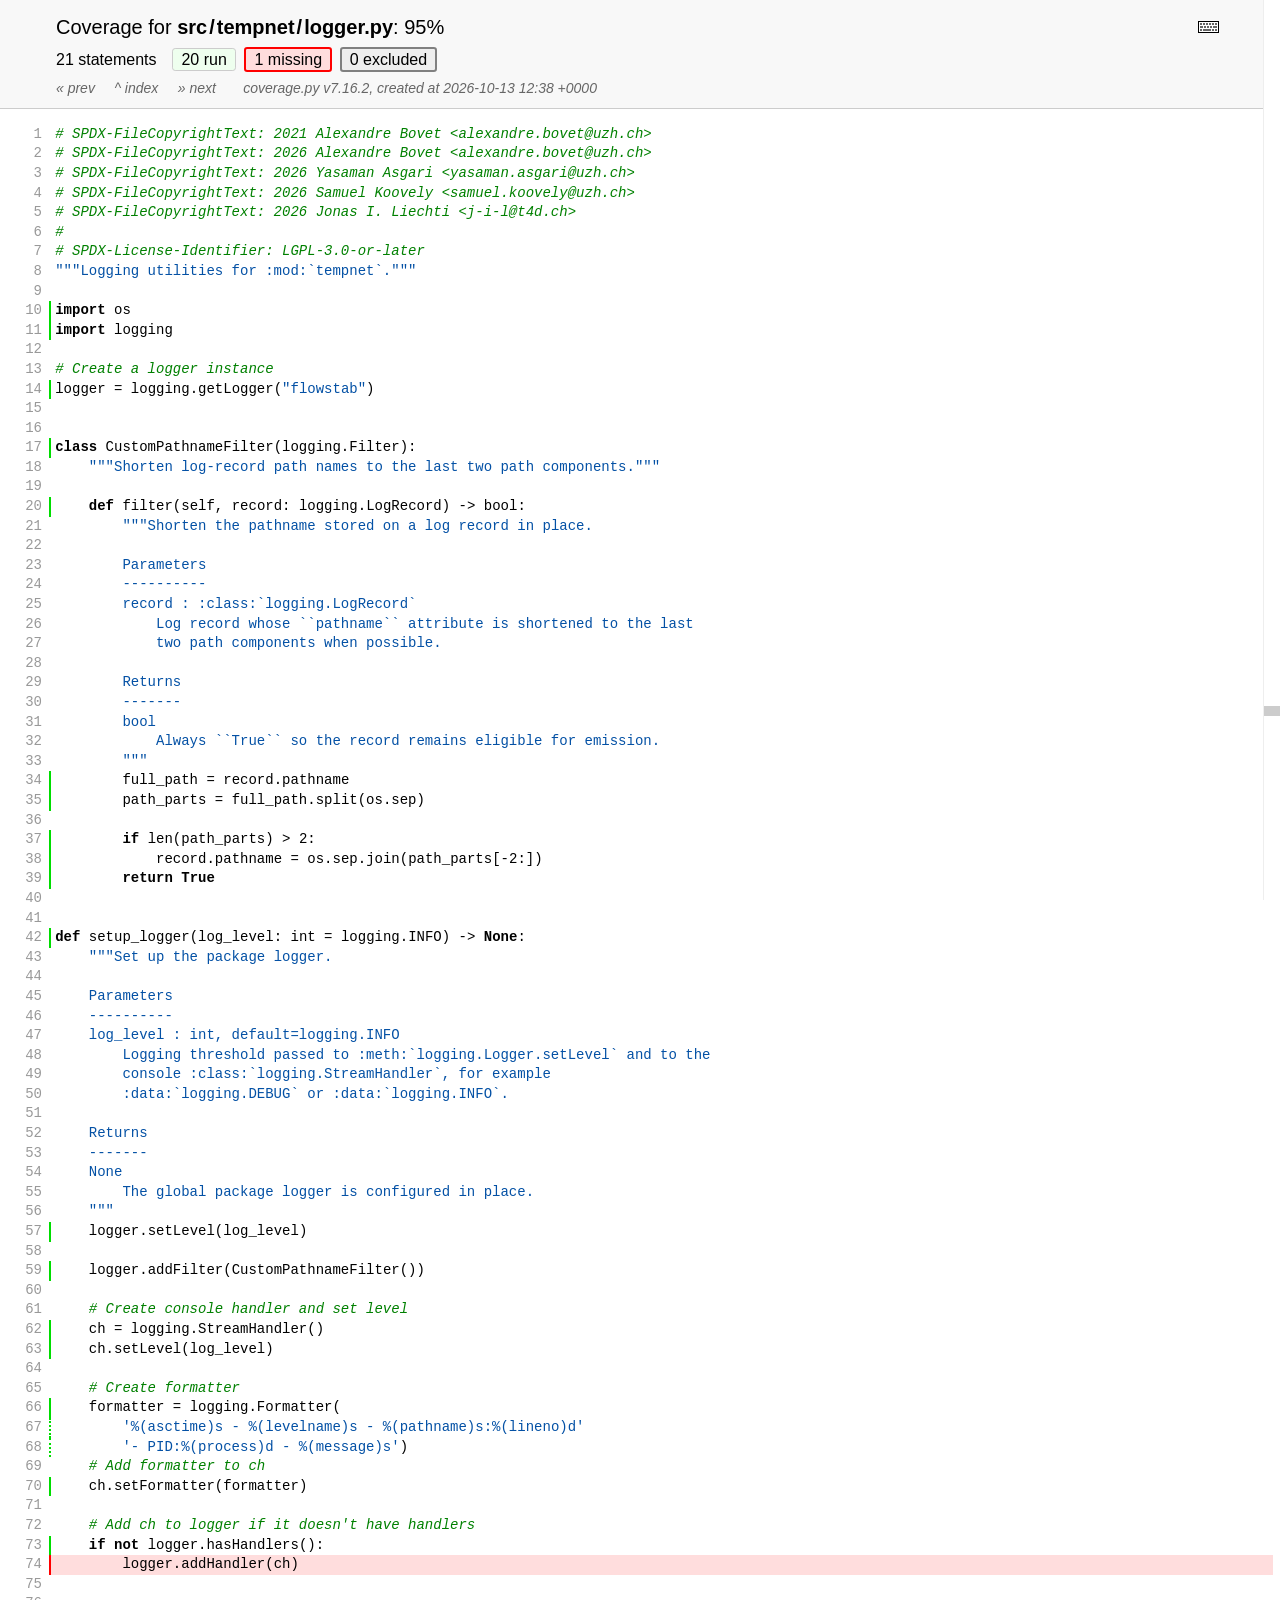
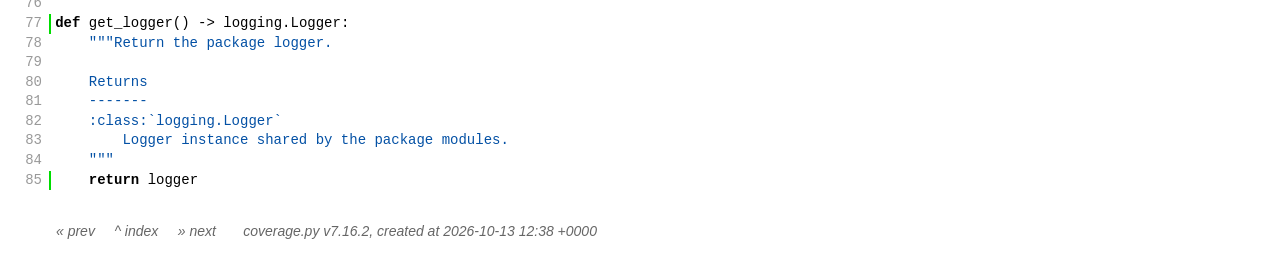
<file: htmlcov/z_d9be303223cbfbc5_logger_py.html>
<!DOCTYPE html>
<html lang="en">
<head>
    <meta http-equiv="Content-Type" content="text/html; charset=utf-8">
    <title>Coverage for src/tempnet/logger.py: 95%</title>
    <link rel="icon" sizes="32x32" href="favicon_32_cb_c827f16f.png">
    <link rel="stylesheet" href="style_cb_4667309f.css" type="text/css">
    <script src="coverage_html_cb_15cffcd0.js" defer></script>
</head>
<body class="pyfile">
<header>
    <div class="content">
        <h1>
            <span class="text">Coverage for </span><b>src<span class="sep">/</span>tempnet<span class="sep">/</span>logger.py</b>:
            <span class="pc_cov">95%</span>
        </h1>
        <aside id="help_panel_wrapper">
            <input id="help_panel_state" type="checkbox">
            <label for="help_panel_state">
                <img id="keyboard_icon" src="keybd_closed_cb_900cfef5.png" alt="Show/hide keyboard shortcuts">
            </label>
            <div id="help_panel">
                <p class="legend">Shortcuts on this page</p>
                <div class="keyhelp">
                    <p>
                        <kbd>r</kbd>
                        <kbd>m</kbd>
                        <kbd>x</kbd>
                        &nbsp; toggle line displays
                    </p>
                    <p>
                        <kbd>j</kbd>
                        <kbd>k</kbd>
                        &nbsp; next/prev highlighted chunk
                    </p>
                    <p>
                        <kbd>0</kbd> &nbsp; (zero) top of page
                    </p>
                    <p>
                        <kbd>1</kbd> &nbsp; (one) first highlighted chunk
                    </p>
                    <p>
                        <kbd>[</kbd>
                        <kbd>]</kbd>
                        &nbsp; prev/next file
                    </p>
                    <p>
                        <kbd>u</kbd> &nbsp; up to the index
                    </p>
                    <p>
                        <kbd>?</kbd> &nbsp; show/hide this help
                    </p>
                </div>
            </div>
        </aside>
        <h2>
            <span class="text">21 statements &nbsp;</span>
            <button type="button" class="run button_toggle_run" value="run" data-shortcut="r" title="Toggle lines run">20<span class="text"> run</span></button>
            <button type="button" class="mis show_mis button_toggle_mis" value="mis" data-shortcut="m" title="Toggle lines missing">1<span class="text"> missing</span></button>
            <button type="button" class="exc show_exc button_toggle_exc" value="exc" data-shortcut="x" title="Toggle lines excluded">0<span class="text"> excluded</span></button>
        </h2>
        <p class="text">
            <a id="prevFileLink" class="nav" href="z_d9be303223cbfbc5_faster_expm_py.html">&#xab; prev</a> &nbsp; &nbsp;
            <a id="indexLink" class="nav" href="index.html">&Hat; index</a> &nbsp; &nbsp;
            <a id="nextFileLink" class="nav" href="z_d9be303223cbfbc5_sanitize_py.html">&#xbb; next</a>
            &nbsp; &nbsp; &nbsp;
            <a class="nav" href="https://coverage.readthedocs.io/en/7.16.2">coverage.py v7.16.2</a>,
            created at 2026-10-13 12:38 +0000
        </p>
        <aside class="hidden">
            <button type="button" class="button_next_chunk" data-shortcut="j"></button>
            <button type="button" class="button_prev_chunk" data-shortcut="k"></button>
            <button type="button" class="button_top_of_page" data-shortcut="0"></button>
            <button type="button" class="button_first_chunk" data-shortcut="1"></button>
            <button type="button" class="button_prev_file" data-shortcut="["></button>
            <button type="button" class="button_next_file" data-shortcut="]"></button>
            <button type="button" class="button_to_index" data-shortcut="u"></button>
            <button type="button" class="button_show_hide_help" data-shortcut="?"></button>
        </aside>
    </div>
</header>
<main id="source">
    <p class="pln"><span class="n"><a id="t1" href="#t1">1</a></span><span class="t"><span class="com"># SPDX-FileCopyrightText: 2021 Alexandre Bovet &lt;alexandre.bovet@uzh.ch&gt;</span>&nbsp;</span><span class="r"></span></p>
    <p class="pln"><span class="n"><a id="t2" href="#t2">2</a></span><span class="t"><span class="com"># SPDX-FileCopyrightText: 2026 Alexandre Bovet &lt;alexandre.bovet@uzh.ch&gt;</span>&nbsp;</span><span class="r"></span></p>
    <p class="pln"><span class="n"><a id="t3" href="#t3">3</a></span><span class="t"><span class="com"># SPDX-FileCopyrightText: 2026 Yasaman Asgari &lt;yasaman.asgari@uzh.ch&gt;</span>&nbsp;</span><span class="r"></span></p>
    <p class="pln"><span class="n"><a id="t4" href="#t4">4</a></span><span class="t"><span class="com"># SPDX-FileCopyrightText: 2026 Samuel Koovely &lt;samuel.koovely@uzh.ch&gt;</span>&nbsp;</span><span class="r"></span></p>
    <p class="pln"><span class="n"><a id="t5" href="#t5">5</a></span><span class="t"><span class="com"># SPDX-FileCopyrightText: 2026 Jonas I. Liechti &lt;j-i-l@t4d.ch&gt;</span>&nbsp;</span><span class="r"></span></p>
    <p class="pln"><span class="n"><a id="t6" href="#t6">6</a></span><span class="t"><span class="com">#</span>&nbsp;</span><span class="r"></span></p>
    <p class="pln"><span class="n"><a id="t7" href="#t7">7</a></span><span class="t"><span class="com"># SPDX-License-Identifier: LGPL-3.0-or-later</span>&nbsp;</span><span class="r"></span></p>
    <p class="pln"><span class="n"><a id="t8" href="#t8">8</a></span><span class="t"><span class="str">&quot;&quot;&quot;Logging utilities for :mod:`tempnet`.&quot;&quot;&quot;</span>&nbsp;</span><span class="r"></span></p>
    <p class="pln"><span class="n"><a id="t9" href="#t9">9</a></span><span class="t">&nbsp;</span><span class="r"></span></p>
    <p class="run"><span class="n"><a id="t10" href="#t10">10</a></span><span class="t"><span class="key">import</span> <span class="nam">os</span>&nbsp;</span><span class="r"></span></p>
    <p class="run"><span class="n"><a id="t11" href="#t11">11</a></span><span class="t"><span class="key">import</span> <span class="nam">logging</span>&nbsp;</span><span class="r"></span></p>
    <p class="pln"><span class="n"><a id="t12" href="#t12">12</a></span><span class="t">&nbsp;</span><span class="r"></span></p>
    <p class="pln"><span class="n"><a id="t13" href="#t13">13</a></span><span class="t"><span class="com"># Create a logger instance</span>&nbsp;</span><span class="r"></span></p>
    <p class="run"><span class="n"><a id="t14" href="#t14">14</a></span><span class="t"><span class="nam">logger</span> <span class="op">=</span> <span class="nam">logging</span><span class="op">.</span><span class="nam">getLogger</span><span class="op">(</span><span class="str">&quot;flowstab&quot;</span><span class="op">)</span>&nbsp;</span><span class="r"></span></p>
    <p class="pln"><span class="n"><a id="t15" href="#t15">15</a></span><span class="t">&nbsp;</span><span class="r"></span></p>
    <p class="pln"><span class="n"><a id="t16" href="#t16">16</a></span><span class="t">&nbsp;</span><span class="r"></span></p>
    <p class="run"><span class="n"><a id="t17" href="#t17">17</a></span><span class="t"><span class="key">class</span> <span class="nam">CustomPathnameFilter</span><span class="op">(</span><span class="nam">logging</span><span class="op">.</span><span class="nam">Filter</span><span class="op">)</span><span class="op">:</span>&nbsp;</span><span class="r"></span></p>
    <p class="pln"><span class="n"><a id="t18" href="#t18">18</a></span><span class="t">    <span class="str">&quot;&quot;&quot;Shorten log-record path names to the last two path components.&quot;&quot;&quot;</span>&nbsp;</span><span class="r"></span></p>
    <p class="pln"><span class="n"><a id="t19" href="#t19">19</a></span><span class="t">&nbsp;</span><span class="r"></span></p>
    <p class="run"><span class="n"><a id="t20" href="#t20">20</a></span><span class="t">    <span class="key">def</span> <span class="nam">filter</span><span class="op">(</span><span class="nam">self</span><span class="op">,</span> <span class="nam">record</span><span class="op">:</span> <span class="nam">logging</span><span class="op">.</span><span class="nam">LogRecord</span><span class="op">)</span> <span class="op">-&gt;</span> <span class="nam">bool</span><span class="op">:</span>&nbsp;</span><span class="r"></span></p>
    <p class="pln"><span class="n"><a id="t21" href="#t21">21</a></span><span class="t">        <span class="str">&quot;&quot;&quot;Shorten the pathname stored on a log record in place.</span>&nbsp;</span><span class="r"></span></p>
    <p class="pln"><span class="n"><a id="t22" href="#t22">22</a></span><span class="t">&nbsp;</span><span class="r"></span></p>
    <p class="pln"><span class="n"><a id="t23" href="#t23">23</a></span><span class="t"><span class="str">        Parameters</span>&nbsp;</span><span class="r"></span></p>
    <p class="pln"><span class="n"><a id="t24" href="#t24">24</a></span><span class="t"><span class="str">        ----------</span>&nbsp;</span><span class="r"></span></p>
    <p class="pln"><span class="n"><a id="t25" href="#t25">25</a></span><span class="t"><span class="str">        record : :class:`logging.LogRecord`</span>&nbsp;</span><span class="r"></span></p>
    <p class="pln"><span class="n"><a id="t26" href="#t26">26</a></span><span class="t"><span class="str">            Log record whose ``pathname`` attribute is shortened to the last</span>&nbsp;</span><span class="r"></span></p>
    <p class="pln"><span class="n"><a id="t27" href="#t27">27</a></span><span class="t"><span class="str">            two path components when possible.</span>&nbsp;</span><span class="r"></span></p>
    <p class="pln"><span class="n"><a id="t28" href="#t28">28</a></span><span class="t">&nbsp;</span><span class="r"></span></p>
    <p class="pln"><span class="n"><a id="t29" href="#t29">29</a></span><span class="t"><span class="str">        Returns</span>&nbsp;</span><span class="r"></span></p>
    <p class="pln"><span class="n"><a id="t30" href="#t30">30</a></span><span class="t"><span class="str">        -------</span>&nbsp;</span><span class="r"></span></p>
    <p class="pln"><span class="n"><a id="t31" href="#t31">31</a></span><span class="t"><span class="str">        bool</span>&nbsp;</span><span class="r"></span></p>
    <p class="pln"><span class="n"><a id="t32" href="#t32">32</a></span><span class="t"><span class="str">            Always ``True`` so the record remains eligible for emission.</span>&nbsp;</span><span class="r"></span></p>
    <p class="pln"><span class="n"><a id="t33" href="#t33">33</a></span><span class="t"><span class="str">        &quot;&quot;&quot;</span>&nbsp;</span><span class="r"></span></p>
    <p class="run"><span class="n"><a id="t34" href="#t34">34</a></span><span class="t">        <span class="nam">full_path</span> <span class="op">=</span> <span class="nam">record</span><span class="op">.</span><span class="nam">pathname</span>&nbsp;</span><span class="r"></span></p>
    <p class="run"><span class="n"><a id="t35" href="#t35">35</a></span><span class="t">        <span class="nam">path_parts</span> <span class="op">=</span> <span class="nam">full_path</span><span class="op">.</span><span class="nam">split</span><span class="op">(</span><span class="nam">os</span><span class="op">.</span><span class="nam">sep</span><span class="op">)</span>&nbsp;</span><span class="r"></span></p>
    <p class="pln"><span class="n"><a id="t36" href="#t36">36</a></span><span class="t">&nbsp;</span><span class="r"></span></p>
    <p class="run"><span class="n"><a id="t37" href="#t37">37</a></span><span class="t">        <span class="key">if</span> <span class="nam">len</span><span class="op">(</span><span class="nam">path_parts</span><span class="op">)</span> <span class="op">&gt;</span> <span class="num">2</span><span class="op">:</span>&nbsp;</span><span class="r"></span></p>
    <p class="run"><span class="n"><a id="t38" href="#t38">38</a></span><span class="t">            <span class="nam">record</span><span class="op">.</span><span class="nam">pathname</span> <span class="op">=</span> <span class="nam">os</span><span class="op">.</span><span class="nam">sep</span><span class="op">.</span><span class="nam">join</span><span class="op">(</span><span class="nam">path_parts</span><span class="op">[</span><span class="op">-</span><span class="num">2</span><span class="op">:</span><span class="op">]</span><span class="op">)</span>&nbsp;</span><span class="r"></span></p>
    <p class="run"><span class="n"><a id="t39" href="#t39">39</a></span><span class="t">        <span class="key">return</span> <span class="key">True</span>&nbsp;</span><span class="r"></span></p>
    <p class="pln"><span class="n"><a id="t40" href="#t40">40</a></span><span class="t">&nbsp;</span><span class="r"></span></p>
    <p class="pln"><span class="n"><a id="t41" href="#t41">41</a></span><span class="t">&nbsp;</span><span class="r"></span></p>
    <p class="run"><span class="n"><a id="t42" href="#t42">42</a></span><span class="t"><span class="key">def</span> <span class="nam">setup_logger</span><span class="op">(</span><span class="nam">log_level</span><span class="op">:</span> <span class="nam">int</span> <span class="op">=</span> <span class="nam">logging</span><span class="op">.</span><span class="nam">INFO</span><span class="op">)</span> <span class="op">-&gt;</span> <span class="key">None</span><span class="op">:</span>&nbsp;</span><span class="r"></span></p>
    <p class="pln"><span class="n"><a id="t43" href="#t43">43</a></span><span class="t">    <span class="str">&quot;&quot;&quot;Set up the package logger.</span>&nbsp;</span><span class="r"></span></p>
    <p class="pln"><span class="n"><a id="t44" href="#t44">44</a></span><span class="t">&nbsp;</span><span class="r"></span></p>
    <p class="pln"><span class="n"><a id="t45" href="#t45">45</a></span><span class="t"><span class="str">    Parameters</span>&nbsp;</span><span class="r"></span></p>
    <p class="pln"><span class="n"><a id="t46" href="#t46">46</a></span><span class="t"><span class="str">    ----------</span>&nbsp;</span><span class="r"></span></p>
    <p class="pln"><span class="n"><a id="t47" href="#t47">47</a></span><span class="t"><span class="str">    log_level : int, default=logging.INFO</span>&nbsp;</span><span class="r"></span></p>
    <p class="pln"><span class="n"><a id="t48" href="#t48">48</a></span><span class="t"><span class="str">        Logging threshold passed to :meth:`logging.Logger.setLevel` and to the</span>&nbsp;</span><span class="r"></span></p>
    <p class="pln"><span class="n"><a id="t49" href="#t49">49</a></span><span class="t"><span class="str">        console :class:`logging.StreamHandler`, for example</span>&nbsp;</span><span class="r"></span></p>
    <p class="pln"><span class="n"><a id="t50" href="#t50">50</a></span><span class="t"><span class="str">        :data:`logging.DEBUG` or :data:`logging.INFO`.</span>&nbsp;</span><span class="r"></span></p>
    <p class="pln"><span class="n"><a id="t51" href="#t51">51</a></span><span class="t">&nbsp;</span><span class="r"></span></p>
    <p class="pln"><span class="n"><a id="t52" href="#t52">52</a></span><span class="t"><span class="str">    Returns</span>&nbsp;</span><span class="r"></span></p>
    <p class="pln"><span class="n"><a id="t53" href="#t53">53</a></span><span class="t"><span class="str">    -------</span>&nbsp;</span><span class="r"></span></p>
    <p class="pln"><span class="n"><a id="t54" href="#t54">54</a></span><span class="t"><span class="str">    None</span>&nbsp;</span><span class="r"></span></p>
    <p class="pln"><span class="n"><a id="t55" href="#t55">55</a></span><span class="t"><span class="str">        The global package logger is configured in place.</span>&nbsp;</span><span class="r"></span></p>
    <p class="pln"><span class="n"><a id="t56" href="#t56">56</a></span><span class="t"><span class="str">    &quot;&quot;&quot;</span>&nbsp;</span><span class="r"></span></p>
    <p class="run"><span class="n"><a id="t57" href="#t57">57</a></span><span class="t">    <span class="nam">logger</span><span class="op">.</span><span class="nam">setLevel</span><span class="op">(</span><span class="nam">log_level</span><span class="op">)</span>&nbsp;</span><span class="r"></span></p>
    <p class="pln"><span class="n"><a id="t58" href="#t58">58</a></span><span class="t">&nbsp;</span><span class="r"></span></p>
    <p class="run"><span class="n"><a id="t59" href="#t59">59</a></span><span class="t">    <span class="nam">logger</span><span class="op">.</span><span class="nam">addFilter</span><span class="op">(</span><span class="nam">CustomPathnameFilter</span><span class="op">(</span><span class="op">)</span><span class="op">)</span>&nbsp;</span><span class="r"></span></p>
    <p class="pln"><span class="n"><a id="t60" href="#t60">60</a></span><span class="t">&nbsp;</span><span class="r"></span></p>
    <p class="pln"><span class="n"><a id="t61" href="#t61">61</a></span><span class="t">    <span class="com"># Create console handler and set level</span>&nbsp;</span><span class="r"></span></p>
    <p class="run"><span class="n"><a id="t62" href="#t62">62</a></span><span class="t">    <span class="nam">ch</span> <span class="op">=</span> <span class="nam">logging</span><span class="op">.</span><span class="nam">StreamHandler</span><span class="op">(</span><span class="op">)</span>&nbsp;</span><span class="r"></span></p>
    <p class="run"><span class="n"><a id="t63" href="#t63">63</a></span><span class="t">    <span class="nam">ch</span><span class="op">.</span><span class="nam">setLevel</span><span class="op">(</span><span class="nam">log_level</span><span class="op">)</span>&nbsp;</span><span class="r"></span></p>
    <p class="pln"><span class="n"><a id="t64" href="#t64">64</a></span><span class="t">&nbsp;</span><span class="r"></span></p>
    <p class="pln"><span class="n"><a id="t65" href="#t65">65</a></span><span class="t">    <span class="com"># Create formatter</span>&nbsp;</span><span class="r"></span></p>
    <p class="run"><span class="n"><a id="t66" href="#t66">66</a></span><span class="t">    <span class="nam">formatter</span> <span class="op">=</span> <span class="nam">logging</span><span class="op">.</span><span class="nam">Formatter</span><span class="op">(</span>&nbsp;</span><span class="r"></span></p>
    <p class="run run2"><span class="n"><a id="t67" href="#t67">67</a></span><span class="t">        <span class="str">&#x27;%(asctime)s - %(levelname)s - %(pathname)s:%(lineno)d&#x27;</span>&nbsp;</span><span class="r"></span></p>
    <p class="run run2"><span class="n"><a id="t68" href="#t68">68</a></span><span class="t">        <span class="str">&#x27;- PID:%(process)d - %(message)s&#x27;</span><span class="op">)</span>&nbsp;</span><span class="r"></span></p>
    <p class="pln"><span class="n"><a id="t69" href="#t69">69</a></span><span class="t">    <span class="com"># Add formatter to ch</span>&nbsp;</span><span class="r"></span></p>
    <p class="run"><span class="n"><a id="t70" href="#t70">70</a></span><span class="t">    <span class="nam">ch</span><span class="op">.</span><span class="nam">setFormatter</span><span class="op">(</span><span class="nam">formatter</span><span class="op">)</span>&nbsp;</span><span class="r"></span></p>
    <p class="pln"><span class="n"><a id="t71" href="#t71">71</a></span><span class="t">&nbsp;</span><span class="r"></span></p>
    <p class="pln"><span class="n"><a id="t72" href="#t72">72</a></span><span class="t">    <span class="com"># Add ch to logger if it doesn&#x27;t have handlers</span>&nbsp;</span><span class="r"></span></p>
    <p class="run"><span class="n"><a id="t73" href="#t73">73</a></span><span class="t">    <span class="key">if</span> <span class="key">not</span> <span class="nam">logger</span><span class="op">.</span><span class="nam">hasHandlers</span><span class="op">(</span><span class="op">)</span><span class="op">:</span>&nbsp;</span><span class="r"></span></p>
    <p class="mis show_mis"><span class="n"><a id="t74" href="#t74">74</a></span><span class="t">        <span class="nam">logger</span><span class="op">.</span><span class="nam">addHandler</span><span class="op">(</span><span class="nam">ch</span><span class="op">)</span>&nbsp;</span><span class="r"></span></p>
    <p class="pln"><span class="n"><a id="t75" href="#t75">75</a></span><span class="t">&nbsp;</span><span class="r"></span></p>
    <p class="pln"><span class="n"><a id="t76" href="#t76">76</a></span><span class="t">&nbsp;</span><span class="r"></span></p>
    <p class="run"><span class="n"><a id="t77" href="#t77">77</a></span><span class="t"><span class="key">def</span> <span class="nam">get_logger</span><span class="op">(</span><span class="op">)</span> <span class="op">-&gt;</span> <span class="nam">logging</span><span class="op">.</span><span class="nam">Logger</span><span class="op">:</span>&nbsp;</span><span class="r"></span></p>
    <p class="pln"><span class="n"><a id="t78" href="#t78">78</a></span><span class="t">    <span class="str">&quot;&quot;&quot;Return the package logger.</span>&nbsp;</span><span class="r"></span></p>
    <p class="pln"><span class="n"><a id="t79" href="#t79">79</a></span><span class="t">&nbsp;</span><span class="r"></span></p>
    <p class="pln"><span class="n"><a id="t80" href="#t80">80</a></span><span class="t"><span class="str">    Returns</span>&nbsp;</span><span class="r"></span></p>
    <p class="pln"><span class="n"><a id="t81" href="#t81">81</a></span><span class="t"><span class="str">    -------</span>&nbsp;</span><span class="r"></span></p>
    <p class="pln"><span class="n"><a id="t82" href="#t82">82</a></span><span class="t"><span class="str">    :class:`logging.Logger`</span>&nbsp;</span><span class="r"></span></p>
    <p class="pln"><span class="n"><a id="t83" href="#t83">83</a></span><span class="t"><span class="str">        Logger instance shared by the package modules.</span>&nbsp;</span><span class="r"></span></p>
    <p class="pln"><span class="n"><a id="t84" href="#t84">84</a></span><span class="t"><span class="str">    &quot;&quot;&quot;</span>&nbsp;</span><span class="r"></span></p>
    <p class="run"><span class="n"><a id="t85" href="#t85">85</a></span><span class="t">    <span class="key">return</span> <span class="nam">logger</span>&nbsp;</span><span class="r"></span></p>
</main>
<footer>
    <div class="content">
        <p>
            <a class="nav" href="z_d9be303223cbfbc5_faster_expm_py.html">&#xab; prev</a> &nbsp; &nbsp;
            <a class="nav" href="index.html">&Hat; index</a> &nbsp; &nbsp;
            <a class="nav" href="z_d9be303223cbfbc5_sanitize_py.html">&#xbb; next</a>
            &nbsp; &nbsp; &nbsp;
            <a class="nav" href="https://coverage.readthedocs.io/en/7.16.2">coverage.py v7.16.2</a>,
            created at 2026-10-13 12:38 +0000
        </p>
    </div>
</footer>
</body>
</html>
</file>
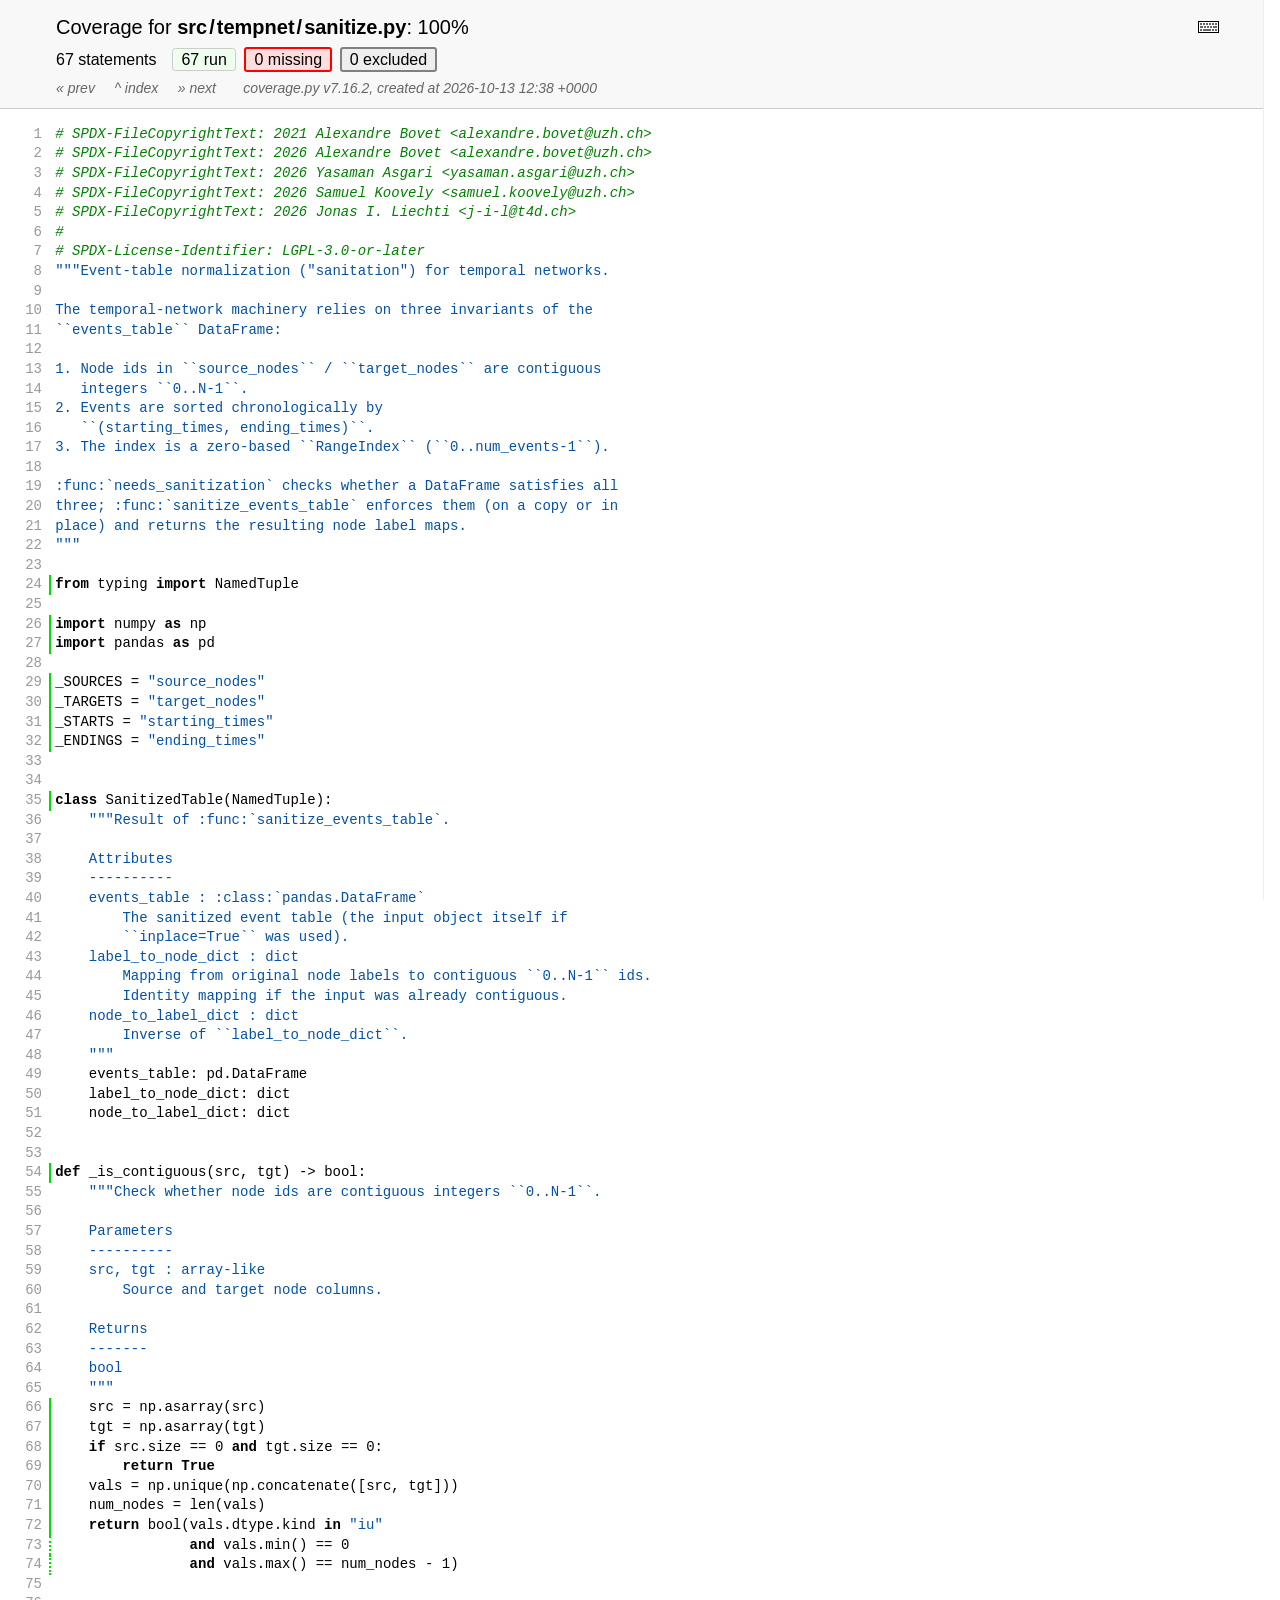
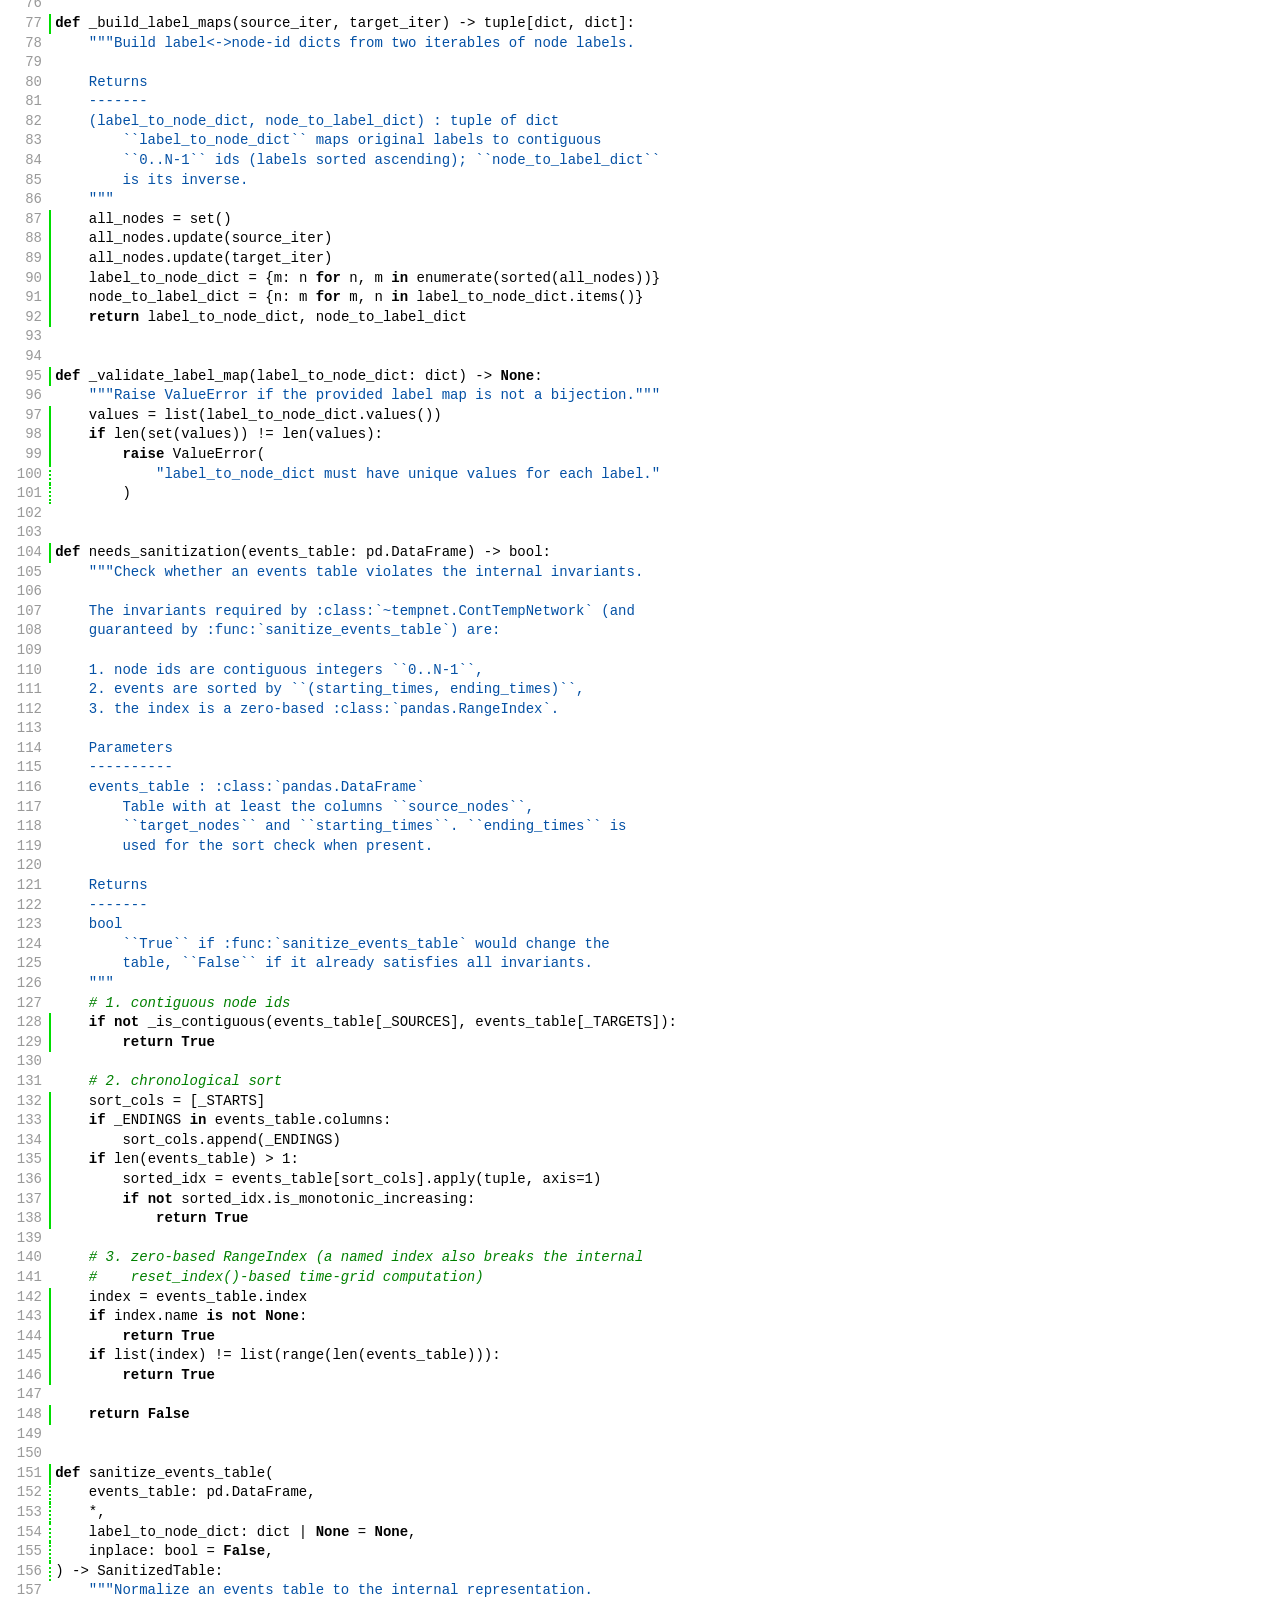
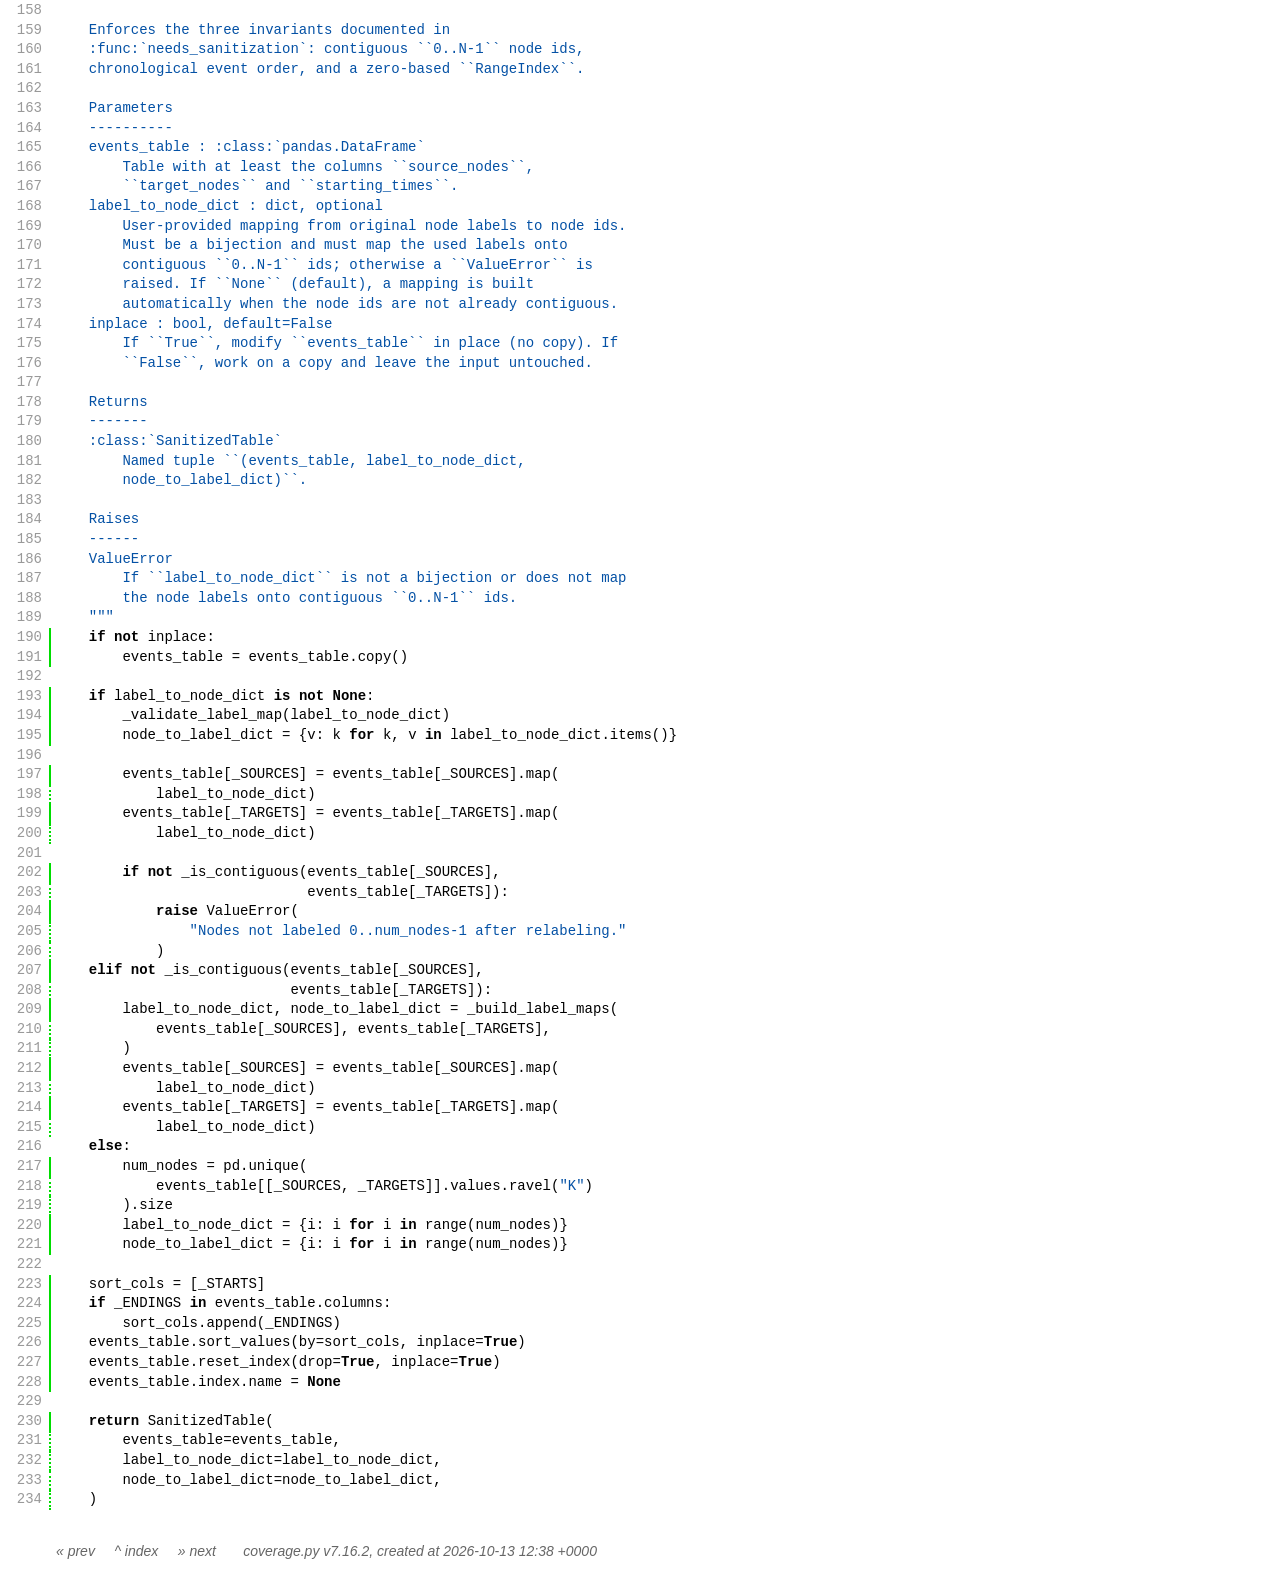
<file: htmlcov/z_d9be303223cbfbc5_sanitize_py.html>
<!DOCTYPE html>
<html lang="en">
<head>
    <meta http-equiv="Content-Type" content="text/html; charset=utf-8">
    <title>Coverage for src/tempnet/sanitize.py: 100%</title>
    <link rel="icon" sizes="32x32" href="favicon_32_cb_c827f16f.png">
    <link rel="stylesheet" href="style_cb_4667309f.css" type="text/css">
    <script src="coverage_html_cb_15cffcd0.js" defer></script>
</head>
<body class="pyfile">
<header>
    <div class="content">
        <h1>
            <span class="text">Coverage for </span><b>src<span class="sep">/</span>tempnet<span class="sep">/</span>sanitize.py</b>:
            <span class="pc_cov">100%</span>
        </h1>
        <aside id="help_panel_wrapper">
            <input id="help_panel_state" type="checkbox">
            <label for="help_panel_state">
                <img id="keyboard_icon" src="keybd_closed_cb_900cfef5.png" alt="Show/hide keyboard shortcuts">
            </label>
            <div id="help_panel">
                <p class="legend">Shortcuts on this page</p>
                <div class="keyhelp">
                    <p>
                        <kbd>r</kbd>
                        <kbd>m</kbd>
                        <kbd>x</kbd>
                        &nbsp; toggle line displays
                    </p>
                    <p>
                        <kbd>j</kbd>
                        <kbd>k</kbd>
                        &nbsp; next/prev highlighted chunk
                    </p>
                    <p>
                        <kbd>0</kbd> &nbsp; (zero) top of page
                    </p>
                    <p>
                        <kbd>1</kbd> &nbsp; (one) first highlighted chunk
                    </p>
                    <p>
                        <kbd>[</kbd>
                        <kbd>]</kbd>
                        &nbsp; prev/next file
                    </p>
                    <p>
                        <kbd>u</kbd> &nbsp; up to the index
                    </p>
                    <p>
                        <kbd>?</kbd> &nbsp; show/hide this help
                    </p>
                </div>
            </div>
        </aside>
        <h2>
            <span class="text">67 statements &nbsp;</span>
            <button type="button" class="run button_toggle_run" value="run" data-shortcut="r" title="Toggle lines run">67<span class="text"> run</span></button>
            <button type="button" class="mis show_mis button_toggle_mis" value="mis" data-shortcut="m" title="Toggle lines missing">0<span class="text"> missing</span></button>
            <button type="button" class="exc show_exc button_toggle_exc" value="exc" data-shortcut="x" title="Toggle lines excluded">0<span class="text"> excluded</span></button>
        </h2>
        <p class="text">
            <a id="prevFileLink" class="nav" href="z_d9be303223cbfbc5_logger_py.html">&#xab; prev</a> &nbsp; &nbsp;
            <a id="indexLink" class="nav" href="index.html">&Hat; index</a> &nbsp; &nbsp;
            <a id="nextFileLink" class="nav" href="z_d9be303223cbfbc5_synth_temp_network_py.html">&#xbb; next</a>
            &nbsp; &nbsp; &nbsp;
            <a class="nav" href="https://coverage.readthedocs.io/en/7.16.2">coverage.py v7.16.2</a>,
            created at 2026-10-13 12:38 +0000
        </p>
        <aside class="hidden">
            <button type="button" class="button_next_chunk" data-shortcut="j"></button>
            <button type="button" class="button_prev_chunk" data-shortcut="k"></button>
            <button type="button" class="button_top_of_page" data-shortcut="0"></button>
            <button type="button" class="button_first_chunk" data-shortcut="1"></button>
            <button type="button" class="button_prev_file" data-shortcut="["></button>
            <button type="button" class="button_next_file" data-shortcut="]"></button>
            <button type="button" class="button_to_index" data-shortcut="u"></button>
            <button type="button" class="button_show_hide_help" data-shortcut="?"></button>
        </aside>
    </div>
</header>
<main id="source">
    <p class="pln"><span class="n"><a id="t1" href="#t1">1</a></span><span class="t"><span class="com"># SPDX-FileCopyrightText: 2021 Alexandre Bovet &lt;alexandre.bovet@uzh.ch&gt;</span>&nbsp;</span><span class="r"></span></p>
    <p class="pln"><span class="n"><a id="t2" href="#t2">2</a></span><span class="t"><span class="com"># SPDX-FileCopyrightText: 2026 Alexandre Bovet &lt;alexandre.bovet@uzh.ch&gt;</span>&nbsp;</span><span class="r"></span></p>
    <p class="pln"><span class="n"><a id="t3" href="#t3">3</a></span><span class="t"><span class="com"># SPDX-FileCopyrightText: 2026 Yasaman Asgari &lt;yasaman.asgari@uzh.ch&gt;</span>&nbsp;</span><span class="r"></span></p>
    <p class="pln"><span class="n"><a id="t4" href="#t4">4</a></span><span class="t"><span class="com"># SPDX-FileCopyrightText: 2026 Samuel Koovely &lt;samuel.koovely@uzh.ch&gt;</span>&nbsp;</span><span class="r"></span></p>
    <p class="pln"><span class="n"><a id="t5" href="#t5">5</a></span><span class="t"><span class="com"># SPDX-FileCopyrightText: 2026 Jonas I. Liechti &lt;j-i-l@t4d.ch&gt;</span>&nbsp;</span><span class="r"></span></p>
    <p class="pln"><span class="n"><a id="t6" href="#t6">6</a></span><span class="t"><span class="com">#</span>&nbsp;</span><span class="r"></span></p>
    <p class="pln"><span class="n"><a id="t7" href="#t7">7</a></span><span class="t"><span class="com"># SPDX-License-Identifier: LGPL-3.0-or-later</span>&nbsp;</span><span class="r"></span></p>
    <p class="pln"><span class="n"><a id="t8" href="#t8">8</a></span><span class="t"><span class="str">&quot;&quot;&quot;Event-table normalization (&quot;sanitation&quot;) for temporal networks.</span>&nbsp;</span><span class="r"></span></p>
    <p class="pln"><span class="n"><a id="t9" href="#t9">9</a></span><span class="t">&nbsp;</span><span class="r"></span></p>
    <p class="pln"><span class="n"><a id="t10" href="#t10">10</a></span><span class="t"><span class="str">The temporal-network machinery relies on three invariants of the</span>&nbsp;</span><span class="r"></span></p>
    <p class="pln"><span class="n"><a id="t11" href="#t11">11</a></span><span class="t"><span class="str">``events_table`` DataFrame:</span>&nbsp;</span><span class="r"></span></p>
    <p class="pln"><span class="n"><a id="t12" href="#t12">12</a></span><span class="t">&nbsp;</span><span class="r"></span></p>
    <p class="pln"><span class="n"><a id="t13" href="#t13">13</a></span><span class="t"><span class="str">1. Node ids in ``source_nodes`` / ``target_nodes`` are contiguous</span>&nbsp;</span><span class="r"></span></p>
    <p class="pln"><span class="n"><a id="t14" href="#t14">14</a></span><span class="t"><span class="str">   integers ``0..N-1``.</span>&nbsp;</span><span class="r"></span></p>
    <p class="pln"><span class="n"><a id="t15" href="#t15">15</a></span><span class="t"><span class="str">2. Events are sorted chronologically by</span>&nbsp;</span><span class="r"></span></p>
    <p class="pln"><span class="n"><a id="t16" href="#t16">16</a></span><span class="t"><span class="str">   ``(starting_times, ending_times)``.</span>&nbsp;</span><span class="r"></span></p>
    <p class="pln"><span class="n"><a id="t17" href="#t17">17</a></span><span class="t"><span class="str">3. The index is a zero-based ``RangeIndex`` (``0..num_events-1``).</span>&nbsp;</span><span class="r"></span></p>
    <p class="pln"><span class="n"><a id="t18" href="#t18">18</a></span><span class="t">&nbsp;</span><span class="r"></span></p>
    <p class="pln"><span class="n"><a id="t19" href="#t19">19</a></span><span class="t"><span class="str">:func:`needs_sanitization` checks whether a DataFrame satisfies all</span>&nbsp;</span><span class="r"></span></p>
    <p class="pln"><span class="n"><a id="t20" href="#t20">20</a></span><span class="t"><span class="str">three; :func:`sanitize_events_table` enforces them (on a copy or in</span>&nbsp;</span><span class="r"></span></p>
    <p class="pln"><span class="n"><a id="t21" href="#t21">21</a></span><span class="t"><span class="str">place) and returns the resulting node label maps.</span>&nbsp;</span><span class="r"></span></p>
    <p class="pln"><span class="n"><a id="t22" href="#t22">22</a></span><span class="t"><span class="str">&quot;&quot;&quot;</span>&nbsp;</span><span class="r"></span></p>
    <p class="pln"><span class="n"><a id="t23" href="#t23">23</a></span><span class="t">&nbsp;</span><span class="r"></span></p>
    <p class="run"><span class="n"><a id="t24" href="#t24">24</a></span><span class="t"><span class="key">from</span> <span class="nam">typing</span> <span class="key">import</span> <span class="nam">NamedTuple</span>&nbsp;</span><span class="r"></span></p>
    <p class="pln"><span class="n"><a id="t25" href="#t25">25</a></span><span class="t">&nbsp;</span><span class="r"></span></p>
    <p class="run"><span class="n"><a id="t26" href="#t26">26</a></span><span class="t"><span class="key">import</span> <span class="nam">numpy</span> <span class="key">as</span> <span class="nam">np</span>&nbsp;</span><span class="r"></span></p>
    <p class="run"><span class="n"><a id="t27" href="#t27">27</a></span><span class="t"><span class="key">import</span> <span class="nam">pandas</span> <span class="key">as</span> <span class="nam">pd</span>&nbsp;</span><span class="r"></span></p>
    <p class="pln"><span class="n"><a id="t28" href="#t28">28</a></span><span class="t">&nbsp;</span><span class="r"></span></p>
    <p class="run"><span class="n"><a id="t29" href="#t29">29</a></span><span class="t"><span class="nam">_SOURCES</span> <span class="op">=</span> <span class="str">&quot;source_nodes&quot;</span>&nbsp;</span><span class="r"></span></p>
    <p class="run"><span class="n"><a id="t30" href="#t30">30</a></span><span class="t"><span class="nam">_TARGETS</span> <span class="op">=</span> <span class="str">&quot;target_nodes&quot;</span>&nbsp;</span><span class="r"></span></p>
    <p class="run"><span class="n"><a id="t31" href="#t31">31</a></span><span class="t"><span class="nam">_STARTS</span> <span class="op">=</span> <span class="str">&quot;starting_times&quot;</span>&nbsp;</span><span class="r"></span></p>
    <p class="run"><span class="n"><a id="t32" href="#t32">32</a></span><span class="t"><span class="nam">_ENDINGS</span> <span class="op">=</span> <span class="str">&quot;ending_times&quot;</span>&nbsp;</span><span class="r"></span></p>
    <p class="pln"><span class="n"><a id="t33" href="#t33">33</a></span><span class="t">&nbsp;</span><span class="r"></span></p>
    <p class="pln"><span class="n"><a id="t34" href="#t34">34</a></span><span class="t">&nbsp;</span><span class="r"></span></p>
    <p class="run"><span class="n"><a id="t35" href="#t35">35</a></span><span class="t"><span class="key">class</span> <span class="nam">SanitizedTable</span><span class="op">(</span><span class="nam">NamedTuple</span><span class="op">)</span><span class="op">:</span>&nbsp;</span><span class="r"></span></p>
    <p class="pln"><span class="n"><a id="t36" href="#t36">36</a></span><span class="t">    <span class="str">&quot;&quot;&quot;Result of :func:`sanitize_events_table`.</span>&nbsp;</span><span class="r"></span></p>
    <p class="pln"><span class="n"><a id="t37" href="#t37">37</a></span><span class="t">&nbsp;</span><span class="r"></span></p>
    <p class="pln"><span class="n"><a id="t38" href="#t38">38</a></span><span class="t"><span class="str">    Attributes</span>&nbsp;</span><span class="r"></span></p>
    <p class="pln"><span class="n"><a id="t39" href="#t39">39</a></span><span class="t"><span class="str">    ----------</span>&nbsp;</span><span class="r"></span></p>
    <p class="pln"><span class="n"><a id="t40" href="#t40">40</a></span><span class="t"><span class="str">    events_table : :class:`pandas.DataFrame`</span>&nbsp;</span><span class="r"></span></p>
    <p class="pln"><span class="n"><a id="t41" href="#t41">41</a></span><span class="t"><span class="str">        The sanitized event table (the input object itself if</span>&nbsp;</span><span class="r"></span></p>
    <p class="pln"><span class="n"><a id="t42" href="#t42">42</a></span><span class="t"><span class="str">        ``inplace=True`` was used).</span>&nbsp;</span><span class="r"></span></p>
    <p class="pln"><span class="n"><a id="t43" href="#t43">43</a></span><span class="t"><span class="str">    label_to_node_dict : dict</span>&nbsp;</span><span class="r"></span></p>
    <p class="pln"><span class="n"><a id="t44" href="#t44">44</a></span><span class="t"><span class="str">        Mapping from original node labels to contiguous ``0..N-1`` ids.</span>&nbsp;</span><span class="r"></span></p>
    <p class="pln"><span class="n"><a id="t45" href="#t45">45</a></span><span class="t"><span class="str">        Identity mapping if the input was already contiguous.</span>&nbsp;</span><span class="r"></span></p>
    <p class="pln"><span class="n"><a id="t46" href="#t46">46</a></span><span class="t"><span class="str">    node_to_label_dict : dict</span>&nbsp;</span><span class="r"></span></p>
    <p class="pln"><span class="n"><a id="t47" href="#t47">47</a></span><span class="t"><span class="str">        Inverse of ``label_to_node_dict``.</span>&nbsp;</span><span class="r"></span></p>
    <p class="pln"><span class="n"><a id="t48" href="#t48">48</a></span><span class="t"><span class="str">    &quot;&quot;&quot;</span>&nbsp;</span><span class="r"></span></p>
    <p class="pln"><span class="n"><a id="t49" href="#t49">49</a></span><span class="t">    <span class="nam">events_table</span><span class="op">:</span> <span class="nam">pd</span><span class="op">.</span><span class="nam">DataFrame</span>&nbsp;</span><span class="r"></span></p>
    <p class="pln"><span class="n"><a id="t50" href="#t50">50</a></span><span class="t">    <span class="nam">label_to_node_dict</span><span class="op">:</span> <span class="nam">dict</span>&nbsp;</span><span class="r"></span></p>
    <p class="pln"><span class="n"><a id="t51" href="#t51">51</a></span><span class="t">    <span class="nam">node_to_label_dict</span><span class="op">:</span> <span class="nam">dict</span>&nbsp;</span><span class="r"></span></p>
    <p class="pln"><span class="n"><a id="t52" href="#t52">52</a></span><span class="t">&nbsp;</span><span class="r"></span></p>
    <p class="pln"><span class="n"><a id="t53" href="#t53">53</a></span><span class="t">&nbsp;</span><span class="r"></span></p>
    <p class="run"><span class="n"><a id="t54" href="#t54">54</a></span><span class="t"><span class="key">def</span> <span class="nam">_is_contiguous</span><span class="op">(</span><span class="nam">src</span><span class="op">,</span> <span class="nam">tgt</span><span class="op">)</span> <span class="op">-&gt;</span> <span class="nam">bool</span><span class="op">:</span>&nbsp;</span><span class="r"></span></p>
    <p class="pln"><span class="n"><a id="t55" href="#t55">55</a></span><span class="t">    <span class="str">&quot;&quot;&quot;Check whether node ids are contiguous integers ``0..N-1``.</span>&nbsp;</span><span class="r"></span></p>
    <p class="pln"><span class="n"><a id="t56" href="#t56">56</a></span><span class="t">&nbsp;</span><span class="r"></span></p>
    <p class="pln"><span class="n"><a id="t57" href="#t57">57</a></span><span class="t"><span class="str">    Parameters</span>&nbsp;</span><span class="r"></span></p>
    <p class="pln"><span class="n"><a id="t58" href="#t58">58</a></span><span class="t"><span class="str">    ----------</span>&nbsp;</span><span class="r"></span></p>
    <p class="pln"><span class="n"><a id="t59" href="#t59">59</a></span><span class="t"><span class="str">    src, tgt : array-like</span>&nbsp;</span><span class="r"></span></p>
    <p class="pln"><span class="n"><a id="t60" href="#t60">60</a></span><span class="t"><span class="str">        Source and target node columns.</span>&nbsp;</span><span class="r"></span></p>
    <p class="pln"><span class="n"><a id="t61" href="#t61">61</a></span><span class="t">&nbsp;</span><span class="r"></span></p>
    <p class="pln"><span class="n"><a id="t62" href="#t62">62</a></span><span class="t"><span class="str">    Returns</span>&nbsp;</span><span class="r"></span></p>
    <p class="pln"><span class="n"><a id="t63" href="#t63">63</a></span><span class="t"><span class="str">    -------</span>&nbsp;</span><span class="r"></span></p>
    <p class="pln"><span class="n"><a id="t64" href="#t64">64</a></span><span class="t"><span class="str">    bool</span>&nbsp;</span><span class="r"></span></p>
    <p class="pln"><span class="n"><a id="t65" href="#t65">65</a></span><span class="t"><span class="str">    &quot;&quot;&quot;</span>&nbsp;</span><span class="r"></span></p>
    <p class="run"><span class="n"><a id="t66" href="#t66">66</a></span><span class="t">    <span class="nam">src</span> <span class="op">=</span> <span class="nam">np</span><span class="op">.</span><span class="nam">asarray</span><span class="op">(</span><span class="nam">src</span><span class="op">)</span>&nbsp;</span><span class="r"></span></p>
    <p class="run"><span class="n"><a id="t67" href="#t67">67</a></span><span class="t">    <span class="nam">tgt</span> <span class="op">=</span> <span class="nam">np</span><span class="op">.</span><span class="nam">asarray</span><span class="op">(</span><span class="nam">tgt</span><span class="op">)</span>&nbsp;</span><span class="r"></span></p>
    <p class="run"><span class="n"><a id="t68" href="#t68">68</a></span><span class="t">    <span class="key">if</span> <span class="nam">src</span><span class="op">.</span><span class="nam">size</span> <span class="op">==</span> <span class="num">0</span> <span class="key">and</span> <span class="nam">tgt</span><span class="op">.</span><span class="nam">size</span> <span class="op">==</span> <span class="num">0</span><span class="op">:</span>&nbsp;</span><span class="r"></span></p>
    <p class="run"><span class="n"><a id="t69" href="#t69">69</a></span><span class="t">        <span class="key">return</span> <span class="key">True</span>&nbsp;</span><span class="r"></span></p>
    <p class="run"><span class="n"><a id="t70" href="#t70">70</a></span><span class="t">    <span class="nam">vals</span> <span class="op">=</span> <span class="nam">np</span><span class="op">.</span><span class="nam">unique</span><span class="op">(</span><span class="nam">np</span><span class="op">.</span><span class="nam">concatenate</span><span class="op">(</span><span class="op">[</span><span class="nam">src</span><span class="op">,</span> <span class="nam">tgt</span><span class="op">]</span><span class="op">)</span><span class="op">)</span>&nbsp;</span><span class="r"></span></p>
    <p class="run"><span class="n"><a id="t71" href="#t71">71</a></span><span class="t">    <span class="nam">num_nodes</span> <span class="op">=</span> <span class="nam">len</span><span class="op">(</span><span class="nam">vals</span><span class="op">)</span>&nbsp;</span><span class="r"></span></p>
    <p class="run"><span class="n"><a id="t72" href="#t72">72</a></span><span class="t">    <span class="key">return</span> <span class="nam">bool</span><span class="op">(</span><span class="nam">vals</span><span class="op">.</span><span class="nam">dtype</span><span class="op">.</span><span class="nam">kind</span> <span class="key">in</span> <span class="str">&quot;iu&quot;</span>&nbsp;</span><span class="r"></span></p>
    <p class="run run2"><span class="n"><a id="t73" href="#t73">73</a></span><span class="t">                <span class="key">and</span> <span class="nam">vals</span><span class="op">.</span><span class="nam">min</span><span class="op">(</span><span class="op">)</span> <span class="op">==</span> <span class="num">0</span>&nbsp;</span><span class="r"></span></p>
    <p class="run run2"><span class="n"><a id="t74" href="#t74">74</a></span><span class="t">                <span class="key">and</span> <span class="nam">vals</span><span class="op">.</span><span class="nam">max</span><span class="op">(</span><span class="op">)</span> <span class="op">==</span> <span class="nam">num_nodes</span> <span class="op">-</span> <span class="num">1</span><span class="op">)</span>&nbsp;</span><span class="r"></span></p>
    <p class="pln"><span class="n"><a id="t75" href="#t75">75</a></span><span class="t">&nbsp;</span><span class="r"></span></p>
    <p class="pln"><span class="n"><a id="t76" href="#t76">76</a></span><span class="t">&nbsp;</span><span class="r"></span></p>
    <p class="run"><span class="n"><a id="t77" href="#t77">77</a></span><span class="t"><span class="key">def</span> <span class="nam">_build_label_maps</span><span class="op">(</span><span class="nam">source_iter</span><span class="op">,</span> <span class="nam">target_iter</span><span class="op">)</span> <span class="op">-&gt;</span> <span class="nam">tuple</span><span class="op">[</span><span class="nam">dict</span><span class="op">,</span> <span class="nam">dict</span><span class="op">]</span><span class="op">:</span>&nbsp;</span><span class="r"></span></p>
    <p class="pln"><span class="n"><a id="t78" href="#t78">78</a></span><span class="t">    <span class="str">&quot;&quot;&quot;Build label&lt;-&gt;node-id dicts from two iterables of node labels.</span>&nbsp;</span><span class="r"></span></p>
    <p class="pln"><span class="n"><a id="t79" href="#t79">79</a></span><span class="t">&nbsp;</span><span class="r"></span></p>
    <p class="pln"><span class="n"><a id="t80" href="#t80">80</a></span><span class="t"><span class="str">    Returns</span>&nbsp;</span><span class="r"></span></p>
    <p class="pln"><span class="n"><a id="t81" href="#t81">81</a></span><span class="t"><span class="str">    -------</span>&nbsp;</span><span class="r"></span></p>
    <p class="pln"><span class="n"><a id="t82" href="#t82">82</a></span><span class="t"><span class="str">    (label_to_node_dict, node_to_label_dict) : tuple of dict</span>&nbsp;</span><span class="r"></span></p>
    <p class="pln"><span class="n"><a id="t83" href="#t83">83</a></span><span class="t"><span class="str">        ``label_to_node_dict`` maps original labels to contiguous</span>&nbsp;</span><span class="r"></span></p>
    <p class="pln"><span class="n"><a id="t84" href="#t84">84</a></span><span class="t"><span class="str">        ``0..N-1`` ids (labels sorted ascending); ``node_to_label_dict``</span>&nbsp;</span><span class="r"></span></p>
    <p class="pln"><span class="n"><a id="t85" href="#t85">85</a></span><span class="t"><span class="str">        is its inverse.</span>&nbsp;</span><span class="r"></span></p>
    <p class="pln"><span class="n"><a id="t86" href="#t86">86</a></span><span class="t"><span class="str">    &quot;&quot;&quot;</span>&nbsp;</span><span class="r"></span></p>
    <p class="run"><span class="n"><a id="t87" href="#t87">87</a></span><span class="t">    <span class="nam">all_nodes</span> <span class="op">=</span> <span class="nam">set</span><span class="op">(</span><span class="op">)</span>&nbsp;</span><span class="r"></span></p>
    <p class="run"><span class="n"><a id="t88" href="#t88">88</a></span><span class="t">    <span class="nam">all_nodes</span><span class="op">.</span><span class="nam">update</span><span class="op">(</span><span class="nam">source_iter</span><span class="op">)</span>&nbsp;</span><span class="r"></span></p>
    <p class="run"><span class="n"><a id="t89" href="#t89">89</a></span><span class="t">    <span class="nam">all_nodes</span><span class="op">.</span><span class="nam">update</span><span class="op">(</span><span class="nam">target_iter</span><span class="op">)</span>&nbsp;</span><span class="r"></span></p>
    <p class="run"><span class="n"><a id="t90" href="#t90">90</a></span><span class="t">    <span class="nam">label_to_node_dict</span> <span class="op">=</span> <span class="op">{</span><span class="nam">m</span><span class="op">:</span> <span class="nam">n</span> <span class="key">for</span> <span class="nam">n</span><span class="op">,</span> <span class="nam">m</span> <span class="key">in</span> <span class="nam">enumerate</span><span class="op">(</span><span class="nam">sorted</span><span class="op">(</span><span class="nam">all_nodes</span><span class="op">)</span><span class="op">)</span><span class="op">}</span>&nbsp;</span><span class="r"></span></p>
    <p class="run"><span class="n"><a id="t91" href="#t91">91</a></span><span class="t">    <span class="nam">node_to_label_dict</span> <span class="op">=</span> <span class="op">{</span><span class="nam">n</span><span class="op">:</span> <span class="nam">m</span> <span class="key">for</span> <span class="nam">m</span><span class="op">,</span> <span class="nam">n</span> <span class="key">in</span> <span class="nam">label_to_node_dict</span><span class="op">.</span><span class="nam">items</span><span class="op">(</span><span class="op">)</span><span class="op">}</span>&nbsp;</span><span class="r"></span></p>
    <p class="run"><span class="n"><a id="t92" href="#t92">92</a></span><span class="t">    <span class="key">return</span> <span class="nam">label_to_node_dict</span><span class="op">,</span> <span class="nam">node_to_label_dict</span>&nbsp;</span><span class="r"></span></p>
    <p class="pln"><span class="n"><a id="t93" href="#t93">93</a></span><span class="t">&nbsp;</span><span class="r"></span></p>
    <p class="pln"><span class="n"><a id="t94" href="#t94">94</a></span><span class="t">&nbsp;</span><span class="r"></span></p>
    <p class="run"><span class="n"><a id="t95" href="#t95">95</a></span><span class="t"><span class="key">def</span> <span class="nam">_validate_label_map</span><span class="op">(</span><span class="nam">label_to_node_dict</span><span class="op">:</span> <span class="nam">dict</span><span class="op">)</span> <span class="op">-&gt;</span> <span class="key">None</span><span class="op">:</span>&nbsp;</span><span class="r"></span></p>
    <p class="pln"><span class="n"><a id="t96" href="#t96">96</a></span><span class="t">    <span class="str">&quot;&quot;&quot;Raise ValueError if the provided label map is not a bijection.&quot;&quot;&quot;</span>&nbsp;</span><span class="r"></span></p>
    <p class="run"><span class="n"><a id="t97" href="#t97">97</a></span><span class="t">    <span class="nam">values</span> <span class="op">=</span> <span class="nam">list</span><span class="op">(</span><span class="nam">label_to_node_dict</span><span class="op">.</span><span class="nam">values</span><span class="op">(</span><span class="op">)</span><span class="op">)</span>&nbsp;</span><span class="r"></span></p>
    <p class="run"><span class="n"><a id="t98" href="#t98">98</a></span><span class="t">    <span class="key">if</span> <span class="nam">len</span><span class="op">(</span><span class="nam">set</span><span class="op">(</span><span class="nam">values</span><span class="op">)</span><span class="op">)</span> <span class="op">!=</span> <span class="nam">len</span><span class="op">(</span><span class="nam">values</span><span class="op">)</span><span class="op">:</span>&nbsp;</span><span class="r"></span></p>
    <p class="run"><span class="n"><a id="t99" href="#t99">99</a></span><span class="t">        <span class="key">raise</span> <span class="nam">ValueError</span><span class="op">(</span>&nbsp;</span><span class="r"></span></p>
    <p class="run run2"><span class="n"><a id="t100" href="#t100">100</a></span><span class="t">            <span class="str">&quot;label_to_node_dict must have unique values for each label.&quot;</span>&nbsp;</span><span class="r"></span></p>
    <p class="run run2"><span class="n"><a id="t101" href="#t101">101</a></span><span class="t">        <span class="op">)</span>&nbsp;</span><span class="r"></span></p>
    <p class="pln"><span class="n"><a id="t102" href="#t102">102</a></span><span class="t">&nbsp;</span><span class="r"></span></p>
    <p class="pln"><span class="n"><a id="t103" href="#t103">103</a></span><span class="t">&nbsp;</span><span class="r"></span></p>
    <p class="run"><span class="n"><a id="t104" href="#t104">104</a></span><span class="t"><span class="key">def</span> <span class="nam">needs_sanitization</span><span class="op">(</span><span class="nam">events_table</span><span class="op">:</span> <span class="nam">pd</span><span class="op">.</span><span class="nam">DataFrame</span><span class="op">)</span> <span class="op">-&gt;</span> <span class="nam">bool</span><span class="op">:</span>&nbsp;</span><span class="r"></span></p>
    <p class="pln"><span class="n"><a id="t105" href="#t105">105</a></span><span class="t">    <span class="str">&quot;&quot;&quot;Check whether an events table violates the internal invariants.</span>&nbsp;</span><span class="r"></span></p>
    <p class="pln"><span class="n"><a id="t106" href="#t106">106</a></span><span class="t">&nbsp;</span><span class="r"></span></p>
    <p class="pln"><span class="n"><a id="t107" href="#t107">107</a></span><span class="t"><span class="str">    The invariants required by :class:`~tempnet.ContTempNetwork` (and</span>&nbsp;</span><span class="r"></span></p>
    <p class="pln"><span class="n"><a id="t108" href="#t108">108</a></span><span class="t"><span class="str">    guaranteed by :func:`sanitize_events_table`) are:</span>&nbsp;</span><span class="r"></span></p>
    <p class="pln"><span class="n"><a id="t109" href="#t109">109</a></span><span class="t">&nbsp;</span><span class="r"></span></p>
    <p class="pln"><span class="n"><a id="t110" href="#t110">110</a></span><span class="t"><span class="str">    1. node ids are contiguous integers ``0..N-1``,</span>&nbsp;</span><span class="r"></span></p>
    <p class="pln"><span class="n"><a id="t111" href="#t111">111</a></span><span class="t"><span class="str">    2. events are sorted by ``(starting_times, ending_times)``,</span>&nbsp;</span><span class="r"></span></p>
    <p class="pln"><span class="n"><a id="t112" href="#t112">112</a></span><span class="t"><span class="str">    3. the index is a zero-based :class:`pandas.RangeIndex`.</span>&nbsp;</span><span class="r"></span></p>
    <p class="pln"><span class="n"><a id="t113" href="#t113">113</a></span><span class="t">&nbsp;</span><span class="r"></span></p>
    <p class="pln"><span class="n"><a id="t114" href="#t114">114</a></span><span class="t"><span class="str">    Parameters</span>&nbsp;</span><span class="r"></span></p>
    <p class="pln"><span class="n"><a id="t115" href="#t115">115</a></span><span class="t"><span class="str">    ----------</span>&nbsp;</span><span class="r"></span></p>
    <p class="pln"><span class="n"><a id="t116" href="#t116">116</a></span><span class="t"><span class="str">    events_table : :class:`pandas.DataFrame`</span>&nbsp;</span><span class="r"></span></p>
    <p class="pln"><span class="n"><a id="t117" href="#t117">117</a></span><span class="t"><span class="str">        Table with at least the columns ``source_nodes``,</span>&nbsp;</span><span class="r"></span></p>
    <p class="pln"><span class="n"><a id="t118" href="#t118">118</a></span><span class="t"><span class="str">        ``target_nodes`` and ``starting_times``. ``ending_times`` is</span>&nbsp;</span><span class="r"></span></p>
    <p class="pln"><span class="n"><a id="t119" href="#t119">119</a></span><span class="t"><span class="str">        used for the sort check when present.</span>&nbsp;</span><span class="r"></span></p>
    <p class="pln"><span class="n"><a id="t120" href="#t120">120</a></span><span class="t">&nbsp;</span><span class="r"></span></p>
    <p class="pln"><span class="n"><a id="t121" href="#t121">121</a></span><span class="t"><span class="str">    Returns</span>&nbsp;</span><span class="r"></span></p>
    <p class="pln"><span class="n"><a id="t122" href="#t122">122</a></span><span class="t"><span class="str">    -------</span>&nbsp;</span><span class="r"></span></p>
    <p class="pln"><span class="n"><a id="t123" href="#t123">123</a></span><span class="t"><span class="str">    bool</span>&nbsp;</span><span class="r"></span></p>
    <p class="pln"><span class="n"><a id="t124" href="#t124">124</a></span><span class="t"><span class="str">        ``True`` if :func:`sanitize_events_table` would change the</span>&nbsp;</span><span class="r"></span></p>
    <p class="pln"><span class="n"><a id="t125" href="#t125">125</a></span><span class="t"><span class="str">        table, ``False`` if it already satisfies all invariants.</span>&nbsp;</span><span class="r"></span></p>
    <p class="pln"><span class="n"><a id="t126" href="#t126">126</a></span><span class="t"><span class="str">    &quot;&quot;&quot;</span>&nbsp;</span><span class="r"></span></p>
    <p class="pln"><span class="n"><a id="t127" href="#t127">127</a></span><span class="t">    <span class="com"># 1. contiguous node ids</span>&nbsp;</span><span class="r"></span></p>
    <p class="run"><span class="n"><a id="t128" href="#t128">128</a></span><span class="t">    <span class="key">if</span> <span class="key">not</span> <span class="nam">_is_contiguous</span><span class="op">(</span><span class="nam">events_table</span><span class="op">[</span><span class="nam">_SOURCES</span><span class="op">]</span><span class="op">,</span> <span class="nam">events_table</span><span class="op">[</span><span class="nam">_TARGETS</span><span class="op">]</span><span class="op">)</span><span class="op">:</span>&nbsp;</span><span class="r"></span></p>
    <p class="run"><span class="n"><a id="t129" href="#t129">129</a></span><span class="t">        <span class="key">return</span> <span class="key">True</span>&nbsp;</span><span class="r"></span></p>
    <p class="pln"><span class="n"><a id="t130" href="#t130">130</a></span><span class="t">&nbsp;</span><span class="r"></span></p>
    <p class="pln"><span class="n"><a id="t131" href="#t131">131</a></span><span class="t">    <span class="com"># 2. chronological sort</span>&nbsp;</span><span class="r"></span></p>
    <p class="run"><span class="n"><a id="t132" href="#t132">132</a></span><span class="t">    <span class="nam">sort_cols</span> <span class="op">=</span> <span class="op">[</span><span class="nam">_STARTS</span><span class="op">]</span>&nbsp;</span><span class="r"></span></p>
    <p class="run"><span class="n"><a id="t133" href="#t133">133</a></span><span class="t">    <span class="key">if</span> <span class="nam">_ENDINGS</span> <span class="key">in</span> <span class="nam">events_table</span><span class="op">.</span><span class="nam">columns</span><span class="op">:</span>&nbsp;</span><span class="r"></span></p>
    <p class="run"><span class="n"><a id="t134" href="#t134">134</a></span><span class="t">        <span class="nam">sort_cols</span><span class="op">.</span><span class="nam">append</span><span class="op">(</span><span class="nam">_ENDINGS</span><span class="op">)</span>&nbsp;</span><span class="r"></span></p>
    <p class="run"><span class="n"><a id="t135" href="#t135">135</a></span><span class="t">    <span class="key">if</span> <span class="nam">len</span><span class="op">(</span><span class="nam">events_table</span><span class="op">)</span> <span class="op">&gt;</span> <span class="num">1</span><span class="op">:</span>&nbsp;</span><span class="r"></span></p>
    <p class="run"><span class="n"><a id="t136" href="#t136">136</a></span><span class="t">        <span class="nam">sorted_idx</span> <span class="op">=</span> <span class="nam">events_table</span><span class="op">[</span><span class="nam">sort_cols</span><span class="op">]</span><span class="op">.</span><span class="nam">apply</span><span class="op">(</span><span class="nam">tuple</span><span class="op">,</span> <span class="nam">axis</span><span class="op">=</span><span class="num">1</span><span class="op">)</span>&nbsp;</span><span class="r"></span></p>
    <p class="run"><span class="n"><a id="t137" href="#t137">137</a></span><span class="t">        <span class="key">if</span> <span class="key">not</span> <span class="nam">sorted_idx</span><span class="op">.</span><span class="nam">is_monotonic_increasing</span><span class="op">:</span>&nbsp;</span><span class="r"></span></p>
    <p class="run"><span class="n"><a id="t138" href="#t138">138</a></span><span class="t">            <span class="key">return</span> <span class="key">True</span>&nbsp;</span><span class="r"></span></p>
    <p class="pln"><span class="n"><a id="t139" href="#t139">139</a></span><span class="t">&nbsp;</span><span class="r"></span></p>
    <p class="pln"><span class="n"><a id="t140" href="#t140">140</a></span><span class="t">    <span class="com"># 3. zero-based RangeIndex (a named index also breaks the internal</span>&nbsp;</span><span class="r"></span></p>
    <p class="pln"><span class="n"><a id="t141" href="#t141">141</a></span><span class="t">    <span class="com">#    reset_index()-based time-grid computation)</span>&nbsp;</span><span class="r"></span></p>
    <p class="run"><span class="n"><a id="t142" href="#t142">142</a></span><span class="t">    <span class="nam">index</span> <span class="op">=</span> <span class="nam">events_table</span><span class="op">.</span><span class="nam">index</span>&nbsp;</span><span class="r"></span></p>
    <p class="run"><span class="n"><a id="t143" href="#t143">143</a></span><span class="t">    <span class="key">if</span> <span class="nam">index</span><span class="op">.</span><span class="nam">name</span> <span class="key">is</span> <span class="key">not</span> <span class="key">None</span><span class="op">:</span>&nbsp;</span><span class="r"></span></p>
    <p class="run"><span class="n"><a id="t144" href="#t144">144</a></span><span class="t">        <span class="key">return</span> <span class="key">True</span>&nbsp;</span><span class="r"></span></p>
    <p class="run"><span class="n"><a id="t145" href="#t145">145</a></span><span class="t">    <span class="key">if</span> <span class="nam">list</span><span class="op">(</span><span class="nam">index</span><span class="op">)</span> <span class="op">!=</span> <span class="nam">list</span><span class="op">(</span><span class="nam">range</span><span class="op">(</span><span class="nam">len</span><span class="op">(</span><span class="nam">events_table</span><span class="op">)</span><span class="op">)</span><span class="op">)</span><span class="op">:</span>&nbsp;</span><span class="r"></span></p>
    <p class="run"><span class="n"><a id="t146" href="#t146">146</a></span><span class="t">        <span class="key">return</span> <span class="key">True</span>&nbsp;</span><span class="r"></span></p>
    <p class="pln"><span class="n"><a id="t147" href="#t147">147</a></span><span class="t">&nbsp;</span><span class="r"></span></p>
    <p class="run"><span class="n"><a id="t148" href="#t148">148</a></span><span class="t">    <span class="key">return</span> <span class="key">False</span>&nbsp;</span><span class="r"></span></p>
    <p class="pln"><span class="n"><a id="t149" href="#t149">149</a></span><span class="t">&nbsp;</span><span class="r"></span></p>
    <p class="pln"><span class="n"><a id="t150" href="#t150">150</a></span><span class="t">&nbsp;</span><span class="r"></span></p>
    <p class="run"><span class="n"><a id="t151" href="#t151">151</a></span><span class="t"><span class="key">def</span> <span class="nam">sanitize_events_table</span><span class="op">(</span>&nbsp;</span><span class="r"></span></p>
    <p class="run run2"><span class="n"><a id="t152" href="#t152">152</a></span><span class="t">    <span class="nam">events_table</span><span class="op">:</span> <span class="nam">pd</span><span class="op">.</span><span class="nam">DataFrame</span><span class="op">,</span>&nbsp;</span><span class="r"></span></p>
    <p class="run run2"><span class="n"><a id="t153" href="#t153">153</a></span><span class="t">    <span class="op">*</span><span class="op">,</span>&nbsp;</span><span class="r"></span></p>
    <p class="run run2"><span class="n"><a id="t154" href="#t154">154</a></span><span class="t">    <span class="nam">label_to_node_dict</span><span class="op">:</span> <span class="nam">dict</span> <span class="op">|</span> <span class="key">None</span> <span class="op">=</span> <span class="key">None</span><span class="op">,</span>&nbsp;</span><span class="r"></span></p>
    <p class="run run2"><span class="n"><a id="t155" href="#t155">155</a></span><span class="t">    <span class="nam">inplace</span><span class="op">:</span> <span class="nam">bool</span> <span class="op">=</span> <span class="key">False</span><span class="op">,</span>&nbsp;</span><span class="r"></span></p>
    <p class="run run2"><span class="n"><a id="t156" href="#t156">156</a></span><span class="t"><span class="op">)</span> <span class="op">-&gt;</span> <span class="nam">SanitizedTable</span><span class="op">:</span>&nbsp;</span><span class="r"></span></p>
    <p class="pln"><span class="n"><a id="t157" href="#t157">157</a></span><span class="t">    <span class="str">&quot;&quot;&quot;Normalize an events table to the internal representation.</span>&nbsp;</span><span class="r"></span></p>
    <p class="pln"><span class="n"><a id="t158" href="#t158">158</a></span><span class="t">&nbsp;</span><span class="r"></span></p>
    <p class="pln"><span class="n"><a id="t159" href="#t159">159</a></span><span class="t"><span class="str">    Enforces the three invariants documented in</span>&nbsp;</span><span class="r"></span></p>
    <p class="pln"><span class="n"><a id="t160" href="#t160">160</a></span><span class="t"><span class="str">    :func:`needs_sanitization`: contiguous ``0..N-1`` node ids,</span>&nbsp;</span><span class="r"></span></p>
    <p class="pln"><span class="n"><a id="t161" href="#t161">161</a></span><span class="t"><span class="str">    chronological event order, and a zero-based ``RangeIndex``.</span>&nbsp;</span><span class="r"></span></p>
    <p class="pln"><span class="n"><a id="t162" href="#t162">162</a></span><span class="t">&nbsp;</span><span class="r"></span></p>
    <p class="pln"><span class="n"><a id="t163" href="#t163">163</a></span><span class="t"><span class="str">    Parameters</span>&nbsp;</span><span class="r"></span></p>
    <p class="pln"><span class="n"><a id="t164" href="#t164">164</a></span><span class="t"><span class="str">    ----------</span>&nbsp;</span><span class="r"></span></p>
    <p class="pln"><span class="n"><a id="t165" href="#t165">165</a></span><span class="t"><span class="str">    events_table : :class:`pandas.DataFrame`</span>&nbsp;</span><span class="r"></span></p>
    <p class="pln"><span class="n"><a id="t166" href="#t166">166</a></span><span class="t"><span class="str">        Table with at least the columns ``source_nodes``,</span>&nbsp;</span><span class="r"></span></p>
    <p class="pln"><span class="n"><a id="t167" href="#t167">167</a></span><span class="t"><span class="str">        ``target_nodes`` and ``starting_times``.</span>&nbsp;</span><span class="r"></span></p>
    <p class="pln"><span class="n"><a id="t168" href="#t168">168</a></span><span class="t"><span class="str">    label_to_node_dict : dict, optional</span>&nbsp;</span><span class="r"></span></p>
    <p class="pln"><span class="n"><a id="t169" href="#t169">169</a></span><span class="t"><span class="str">        User-provided mapping from original node labels to node ids.</span>&nbsp;</span><span class="r"></span></p>
    <p class="pln"><span class="n"><a id="t170" href="#t170">170</a></span><span class="t"><span class="str">        Must be a bijection and must map the used labels onto</span>&nbsp;</span><span class="r"></span></p>
    <p class="pln"><span class="n"><a id="t171" href="#t171">171</a></span><span class="t"><span class="str">        contiguous ``0..N-1`` ids; otherwise a ``ValueError`` is</span>&nbsp;</span><span class="r"></span></p>
    <p class="pln"><span class="n"><a id="t172" href="#t172">172</a></span><span class="t"><span class="str">        raised. If ``None`` (default), a mapping is built</span>&nbsp;</span><span class="r"></span></p>
    <p class="pln"><span class="n"><a id="t173" href="#t173">173</a></span><span class="t"><span class="str">        automatically when the node ids are not already contiguous.</span>&nbsp;</span><span class="r"></span></p>
    <p class="pln"><span class="n"><a id="t174" href="#t174">174</a></span><span class="t"><span class="str">    inplace : bool, default=False</span>&nbsp;</span><span class="r"></span></p>
    <p class="pln"><span class="n"><a id="t175" href="#t175">175</a></span><span class="t"><span class="str">        If ``True``, modify ``events_table`` in place (no copy). If</span>&nbsp;</span><span class="r"></span></p>
    <p class="pln"><span class="n"><a id="t176" href="#t176">176</a></span><span class="t"><span class="str">        ``False``, work on a copy and leave the input untouched.</span>&nbsp;</span><span class="r"></span></p>
    <p class="pln"><span class="n"><a id="t177" href="#t177">177</a></span><span class="t">&nbsp;</span><span class="r"></span></p>
    <p class="pln"><span class="n"><a id="t178" href="#t178">178</a></span><span class="t"><span class="str">    Returns</span>&nbsp;</span><span class="r"></span></p>
    <p class="pln"><span class="n"><a id="t179" href="#t179">179</a></span><span class="t"><span class="str">    -------</span>&nbsp;</span><span class="r"></span></p>
    <p class="pln"><span class="n"><a id="t180" href="#t180">180</a></span><span class="t"><span class="str">    :class:`SanitizedTable`</span>&nbsp;</span><span class="r"></span></p>
    <p class="pln"><span class="n"><a id="t181" href="#t181">181</a></span><span class="t"><span class="str">        Named tuple ``(events_table, label_to_node_dict,</span>&nbsp;</span><span class="r"></span></p>
    <p class="pln"><span class="n"><a id="t182" href="#t182">182</a></span><span class="t"><span class="str">        node_to_label_dict)``.</span>&nbsp;</span><span class="r"></span></p>
    <p class="pln"><span class="n"><a id="t183" href="#t183">183</a></span><span class="t">&nbsp;</span><span class="r"></span></p>
    <p class="pln"><span class="n"><a id="t184" href="#t184">184</a></span><span class="t"><span class="str">    Raises</span>&nbsp;</span><span class="r"></span></p>
    <p class="pln"><span class="n"><a id="t185" href="#t185">185</a></span><span class="t"><span class="str">    ------</span>&nbsp;</span><span class="r"></span></p>
    <p class="pln"><span class="n"><a id="t186" href="#t186">186</a></span><span class="t"><span class="str">    ValueError</span>&nbsp;</span><span class="r"></span></p>
    <p class="pln"><span class="n"><a id="t187" href="#t187">187</a></span><span class="t"><span class="str">        If ``label_to_node_dict`` is not a bijection or does not map</span>&nbsp;</span><span class="r"></span></p>
    <p class="pln"><span class="n"><a id="t188" href="#t188">188</a></span><span class="t"><span class="str">        the node labels onto contiguous ``0..N-1`` ids.</span>&nbsp;</span><span class="r"></span></p>
    <p class="pln"><span class="n"><a id="t189" href="#t189">189</a></span><span class="t"><span class="str">    &quot;&quot;&quot;</span>&nbsp;</span><span class="r"></span></p>
    <p class="run"><span class="n"><a id="t190" href="#t190">190</a></span><span class="t">    <span class="key">if</span> <span class="key">not</span> <span class="nam">inplace</span><span class="op">:</span>&nbsp;</span><span class="r"></span></p>
    <p class="run"><span class="n"><a id="t191" href="#t191">191</a></span><span class="t">        <span class="nam">events_table</span> <span class="op">=</span> <span class="nam">events_table</span><span class="op">.</span><span class="nam">copy</span><span class="op">(</span><span class="op">)</span>&nbsp;</span><span class="r"></span></p>
    <p class="pln"><span class="n"><a id="t192" href="#t192">192</a></span><span class="t">&nbsp;</span><span class="r"></span></p>
    <p class="run"><span class="n"><a id="t193" href="#t193">193</a></span><span class="t">    <span class="key">if</span> <span class="nam">label_to_node_dict</span> <span class="key">is</span> <span class="key">not</span> <span class="key">None</span><span class="op">:</span>&nbsp;</span><span class="r"></span></p>
    <p class="run"><span class="n"><a id="t194" href="#t194">194</a></span><span class="t">        <span class="nam">_validate_label_map</span><span class="op">(</span><span class="nam">label_to_node_dict</span><span class="op">)</span>&nbsp;</span><span class="r"></span></p>
    <p class="run"><span class="n"><a id="t195" href="#t195">195</a></span><span class="t">        <span class="nam">node_to_label_dict</span> <span class="op">=</span> <span class="op">{</span><span class="nam">v</span><span class="op">:</span> <span class="nam">k</span> <span class="key">for</span> <span class="nam">k</span><span class="op">,</span> <span class="nam">v</span> <span class="key">in</span> <span class="nam">label_to_node_dict</span><span class="op">.</span><span class="nam">items</span><span class="op">(</span><span class="op">)</span><span class="op">}</span>&nbsp;</span><span class="r"></span></p>
    <p class="pln"><span class="n"><a id="t196" href="#t196">196</a></span><span class="t">&nbsp;</span><span class="r"></span></p>
    <p class="run"><span class="n"><a id="t197" href="#t197">197</a></span><span class="t">        <span class="nam">events_table</span><span class="op">[</span><span class="nam">_SOURCES</span><span class="op">]</span> <span class="op">=</span> <span class="nam">events_table</span><span class="op">[</span><span class="nam">_SOURCES</span><span class="op">]</span><span class="op">.</span><span class="nam">map</span><span class="op">(</span>&nbsp;</span><span class="r"></span></p>
    <p class="run run2"><span class="n"><a id="t198" href="#t198">198</a></span><span class="t">            <span class="nam">label_to_node_dict</span><span class="op">)</span>&nbsp;</span><span class="r"></span></p>
    <p class="run"><span class="n"><a id="t199" href="#t199">199</a></span><span class="t">        <span class="nam">events_table</span><span class="op">[</span><span class="nam">_TARGETS</span><span class="op">]</span> <span class="op">=</span> <span class="nam">events_table</span><span class="op">[</span><span class="nam">_TARGETS</span><span class="op">]</span><span class="op">.</span><span class="nam">map</span><span class="op">(</span>&nbsp;</span><span class="r"></span></p>
    <p class="run run2"><span class="n"><a id="t200" href="#t200">200</a></span><span class="t">            <span class="nam">label_to_node_dict</span><span class="op">)</span>&nbsp;</span><span class="r"></span></p>
    <p class="pln"><span class="n"><a id="t201" href="#t201">201</a></span><span class="t">&nbsp;</span><span class="r"></span></p>
    <p class="run"><span class="n"><a id="t202" href="#t202">202</a></span><span class="t">        <span class="key">if</span> <span class="key">not</span> <span class="nam">_is_contiguous</span><span class="op">(</span><span class="nam">events_table</span><span class="op">[</span><span class="nam">_SOURCES</span><span class="op">]</span><span class="op">,</span>&nbsp;</span><span class="r"></span></p>
    <p class="run run2"><span class="n"><a id="t203" href="#t203">203</a></span><span class="t">                              <span class="nam">events_table</span><span class="op">[</span><span class="nam">_TARGETS</span><span class="op">]</span><span class="op">)</span><span class="op">:</span>&nbsp;</span><span class="r"></span></p>
    <p class="run"><span class="n"><a id="t204" href="#t204">204</a></span><span class="t">            <span class="key">raise</span> <span class="nam">ValueError</span><span class="op">(</span>&nbsp;</span><span class="r"></span></p>
    <p class="run run2"><span class="n"><a id="t205" href="#t205">205</a></span><span class="t">                <span class="str">&quot;Nodes not labeled 0..num_nodes-1 after relabeling.&quot;</span>&nbsp;</span><span class="r"></span></p>
    <p class="run run2"><span class="n"><a id="t206" href="#t206">206</a></span><span class="t">            <span class="op">)</span>&nbsp;</span><span class="r"></span></p>
    <p class="run"><span class="n"><a id="t207" href="#t207">207</a></span><span class="t">    <span class="key">elif</span> <span class="key">not</span> <span class="nam">_is_contiguous</span><span class="op">(</span><span class="nam">events_table</span><span class="op">[</span><span class="nam">_SOURCES</span><span class="op">]</span><span class="op">,</span>&nbsp;</span><span class="r"></span></p>
    <p class="run run2"><span class="n"><a id="t208" href="#t208">208</a></span><span class="t">                            <span class="nam">events_table</span><span class="op">[</span><span class="nam">_TARGETS</span><span class="op">]</span><span class="op">)</span><span class="op">:</span>&nbsp;</span><span class="r"></span></p>
    <p class="run"><span class="n"><a id="t209" href="#t209">209</a></span><span class="t">        <span class="nam">label_to_node_dict</span><span class="op">,</span> <span class="nam">node_to_label_dict</span> <span class="op">=</span> <span class="nam">_build_label_maps</span><span class="op">(</span>&nbsp;</span><span class="r"></span></p>
    <p class="run run2"><span class="n"><a id="t210" href="#t210">210</a></span><span class="t">            <span class="nam">events_table</span><span class="op">[</span><span class="nam">_SOURCES</span><span class="op">]</span><span class="op">,</span> <span class="nam">events_table</span><span class="op">[</span><span class="nam">_TARGETS</span><span class="op">]</span><span class="op">,</span>&nbsp;</span><span class="r"></span></p>
    <p class="run run2"><span class="n"><a id="t211" href="#t211">211</a></span><span class="t">        <span class="op">)</span>&nbsp;</span><span class="r"></span></p>
    <p class="run"><span class="n"><a id="t212" href="#t212">212</a></span><span class="t">        <span class="nam">events_table</span><span class="op">[</span><span class="nam">_SOURCES</span><span class="op">]</span> <span class="op">=</span> <span class="nam">events_table</span><span class="op">[</span><span class="nam">_SOURCES</span><span class="op">]</span><span class="op">.</span><span class="nam">map</span><span class="op">(</span>&nbsp;</span><span class="r"></span></p>
    <p class="run run2"><span class="n"><a id="t213" href="#t213">213</a></span><span class="t">            <span class="nam">label_to_node_dict</span><span class="op">)</span>&nbsp;</span><span class="r"></span></p>
    <p class="run"><span class="n"><a id="t214" href="#t214">214</a></span><span class="t">        <span class="nam">events_table</span><span class="op">[</span><span class="nam">_TARGETS</span><span class="op">]</span> <span class="op">=</span> <span class="nam">events_table</span><span class="op">[</span><span class="nam">_TARGETS</span><span class="op">]</span><span class="op">.</span><span class="nam">map</span><span class="op">(</span>&nbsp;</span><span class="r"></span></p>
    <p class="run run2"><span class="n"><a id="t215" href="#t215">215</a></span><span class="t">            <span class="nam">label_to_node_dict</span><span class="op">)</span>&nbsp;</span><span class="r"></span></p>
    <p class="pln"><span class="n"><a id="t216" href="#t216">216</a></span><span class="t">    <span class="key">else</span><span class="op">:</span>&nbsp;</span><span class="r"></span></p>
    <p class="run"><span class="n"><a id="t217" href="#t217">217</a></span><span class="t">        <span class="nam">num_nodes</span> <span class="op">=</span> <span class="nam">pd</span><span class="op">.</span><span class="nam">unique</span><span class="op">(</span>&nbsp;</span><span class="r"></span></p>
    <p class="run run2"><span class="n"><a id="t218" href="#t218">218</a></span><span class="t">            <span class="nam">events_table</span><span class="op">[</span><span class="op">[</span><span class="nam">_SOURCES</span><span class="op">,</span> <span class="nam">_TARGETS</span><span class="op">]</span><span class="op">]</span><span class="op">.</span><span class="nam">values</span><span class="op">.</span><span class="nam">ravel</span><span class="op">(</span><span class="str">&quot;K&quot;</span><span class="op">)</span>&nbsp;</span><span class="r"></span></p>
    <p class="run run2"><span class="n"><a id="t219" href="#t219">219</a></span><span class="t">        <span class="op">)</span><span class="op">.</span><span class="nam">size</span>&nbsp;</span><span class="r"></span></p>
    <p class="run"><span class="n"><a id="t220" href="#t220">220</a></span><span class="t">        <span class="nam">label_to_node_dict</span> <span class="op">=</span> <span class="op">{</span><span class="nam">i</span><span class="op">:</span> <span class="nam">i</span> <span class="key">for</span> <span class="nam">i</span> <span class="key">in</span> <span class="nam">range</span><span class="op">(</span><span class="nam">num_nodes</span><span class="op">)</span><span class="op">}</span>&nbsp;</span><span class="r"></span></p>
    <p class="run"><span class="n"><a id="t221" href="#t221">221</a></span><span class="t">        <span class="nam">node_to_label_dict</span> <span class="op">=</span> <span class="op">{</span><span class="nam">i</span><span class="op">:</span> <span class="nam">i</span> <span class="key">for</span> <span class="nam">i</span> <span class="key">in</span> <span class="nam">range</span><span class="op">(</span><span class="nam">num_nodes</span><span class="op">)</span><span class="op">}</span>&nbsp;</span><span class="r"></span></p>
    <p class="pln"><span class="n"><a id="t222" href="#t222">222</a></span><span class="t">&nbsp;</span><span class="r"></span></p>
    <p class="run"><span class="n"><a id="t223" href="#t223">223</a></span><span class="t">    <span class="nam">sort_cols</span> <span class="op">=</span> <span class="op">[</span><span class="nam">_STARTS</span><span class="op">]</span>&nbsp;</span><span class="r"></span></p>
    <p class="run"><span class="n"><a id="t224" href="#t224">224</a></span><span class="t">    <span class="key">if</span> <span class="nam">_ENDINGS</span> <span class="key">in</span> <span class="nam">events_table</span><span class="op">.</span><span class="nam">columns</span><span class="op">:</span>&nbsp;</span><span class="r"></span></p>
    <p class="run"><span class="n"><a id="t225" href="#t225">225</a></span><span class="t">        <span class="nam">sort_cols</span><span class="op">.</span><span class="nam">append</span><span class="op">(</span><span class="nam">_ENDINGS</span><span class="op">)</span>&nbsp;</span><span class="r"></span></p>
    <p class="run"><span class="n"><a id="t226" href="#t226">226</a></span><span class="t">    <span class="nam">events_table</span><span class="op">.</span><span class="nam">sort_values</span><span class="op">(</span><span class="nam">by</span><span class="op">=</span><span class="nam">sort_cols</span><span class="op">,</span> <span class="nam">inplace</span><span class="op">=</span><span class="key">True</span><span class="op">)</span>&nbsp;</span><span class="r"></span></p>
    <p class="run"><span class="n"><a id="t227" href="#t227">227</a></span><span class="t">    <span class="nam">events_table</span><span class="op">.</span><span class="nam">reset_index</span><span class="op">(</span><span class="nam">drop</span><span class="op">=</span><span class="key">True</span><span class="op">,</span> <span class="nam">inplace</span><span class="op">=</span><span class="key">True</span><span class="op">)</span>&nbsp;</span><span class="r"></span></p>
    <p class="run"><span class="n"><a id="t228" href="#t228">228</a></span><span class="t">    <span class="nam">events_table</span><span class="op">.</span><span class="nam">index</span><span class="op">.</span><span class="nam">name</span> <span class="op">=</span> <span class="key">None</span>&nbsp;</span><span class="r"></span></p>
    <p class="pln"><span class="n"><a id="t229" href="#t229">229</a></span><span class="t">&nbsp;</span><span class="r"></span></p>
    <p class="run"><span class="n"><a id="t230" href="#t230">230</a></span><span class="t">    <span class="key">return</span> <span class="nam">SanitizedTable</span><span class="op">(</span>&nbsp;</span><span class="r"></span></p>
    <p class="run run2"><span class="n"><a id="t231" href="#t231">231</a></span><span class="t">        <span class="nam">events_table</span><span class="op">=</span><span class="nam">events_table</span><span class="op">,</span>&nbsp;</span><span class="r"></span></p>
    <p class="run run2"><span class="n"><a id="t232" href="#t232">232</a></span><span class="t">        <span class="nam">label_to_node_dict</span><span class="op">=</span><span class="nam">label_to_node_dict</span><span class="op">,</span>&nbsp;</span><span class="r"></span></p>
    <p class="run run2"><span class="n"><a id="t233" href="#t233">233</a></span><span class="t">        <span class="nam">node_to_label_dict</span><span class="op">=</span><span class="nam">node_to_label_dict</span><span class="op">,</span>&nbsp;</span><span class="r"></span></p>
    <p class="run run2"><span class="n"><a id="t234" href="#t234">234</a></span><span class="t">    <span class="op">)</span>&nbsp;</span><span class="r"></span></p>
</main>
<footer>
    <div class="content">
        <p>
            <a class="nav" href="z_d9be303223cbfbc5_logger_py.html">&#xab; prev</a> &nbsp; &nbsp;
            <a class="nav" href="index.html">&Hat; index</a> &nbsp; &nbsp;
            <a class="nav" href="z_d9be303223cbfbc5_synth_temp_network_py.html">&#xbb; next</a>
            &nbsp; &nbsp; &nbsp;
            <a class="nav" href="https://coverage.readthedocs.io/en/7.16.2">coverage.py v7.16.2</a>,
            created at 2026-10-13 12:38 +0000
        </p>
    </div>
</footer>
</body>
</html>
</file>
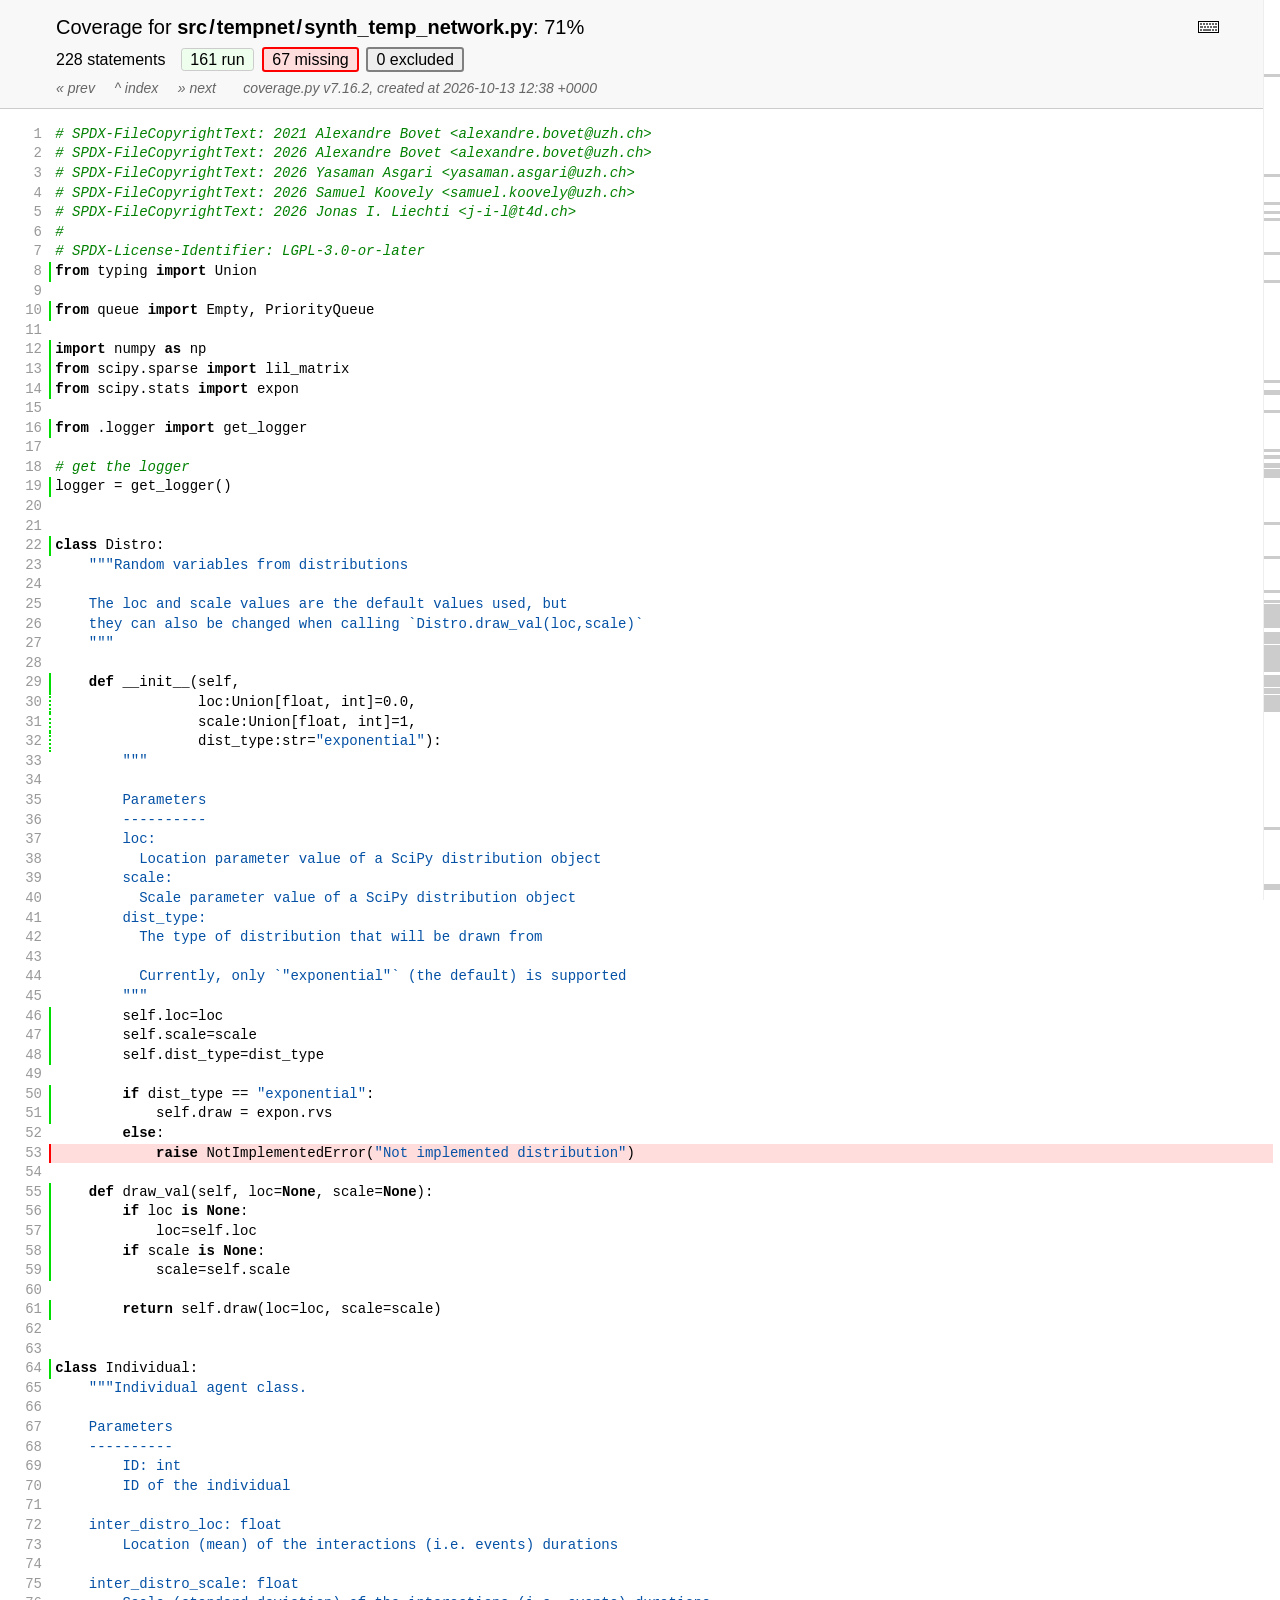
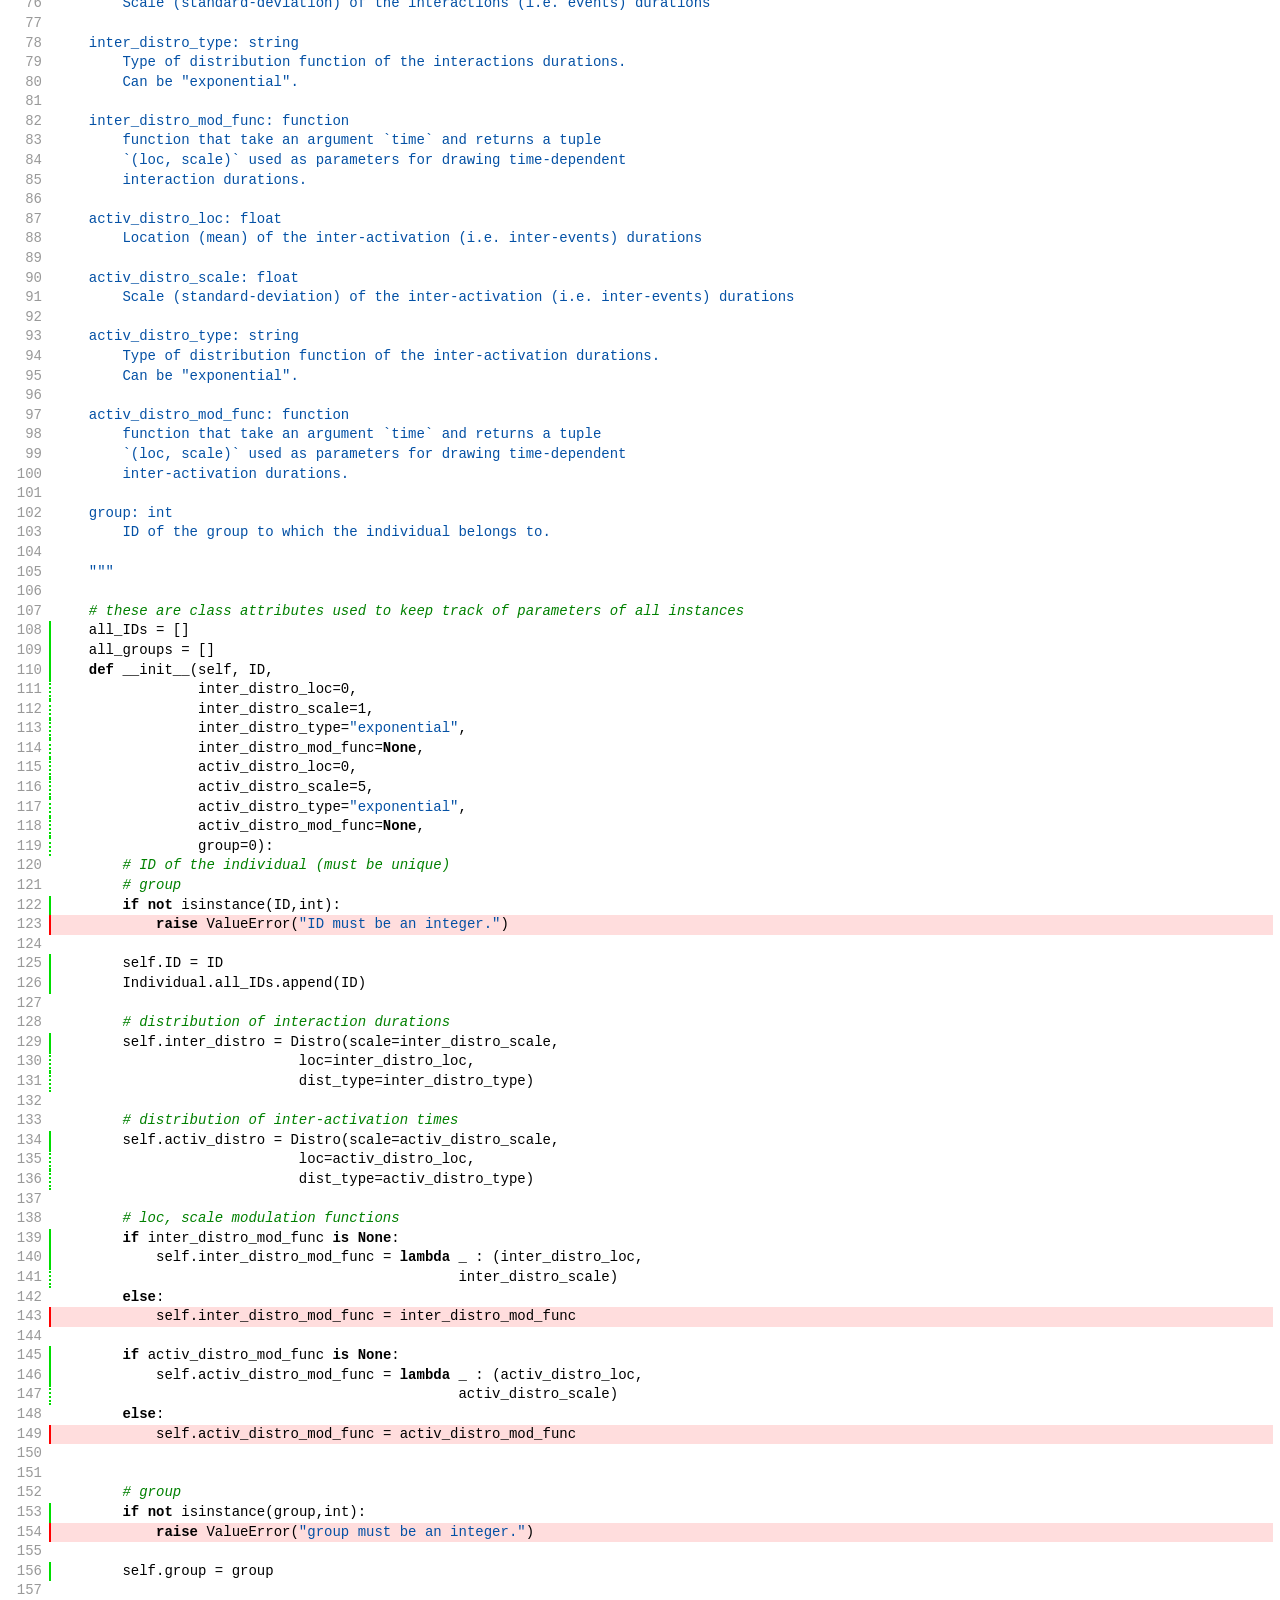
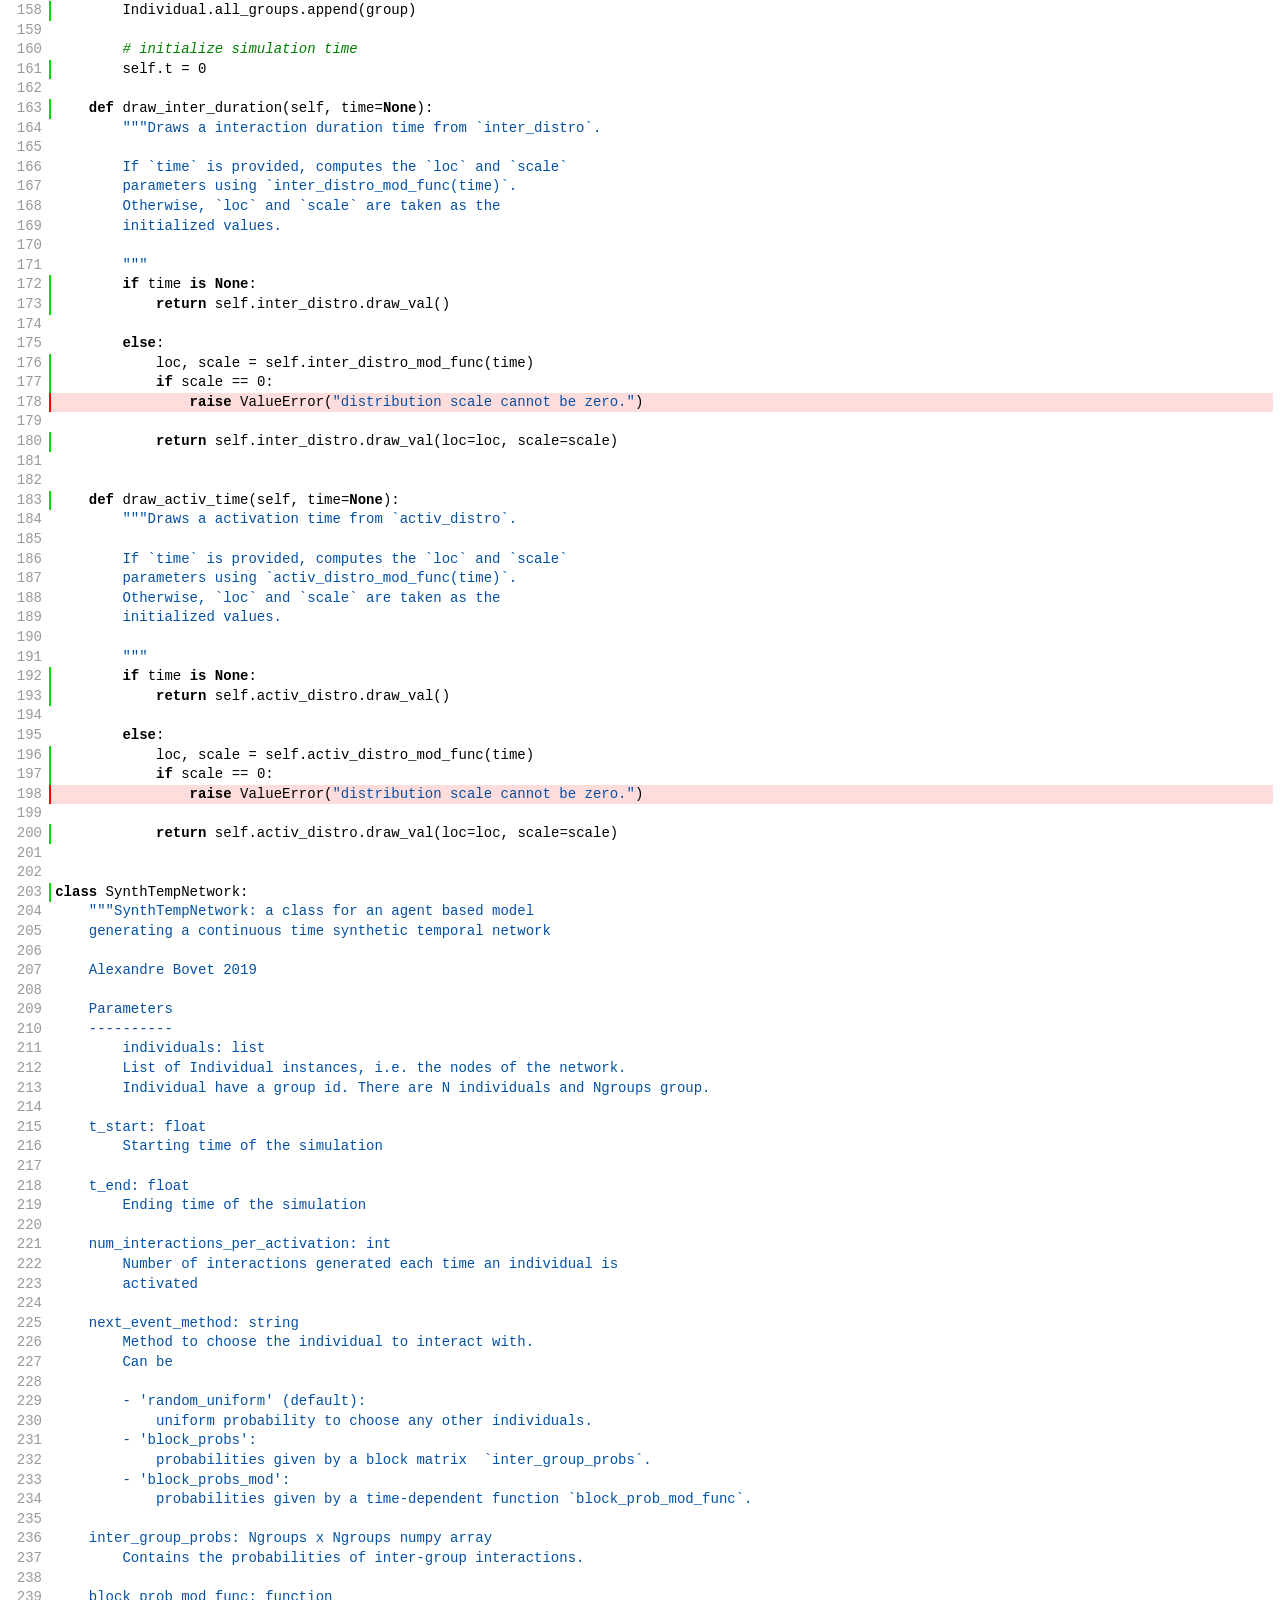
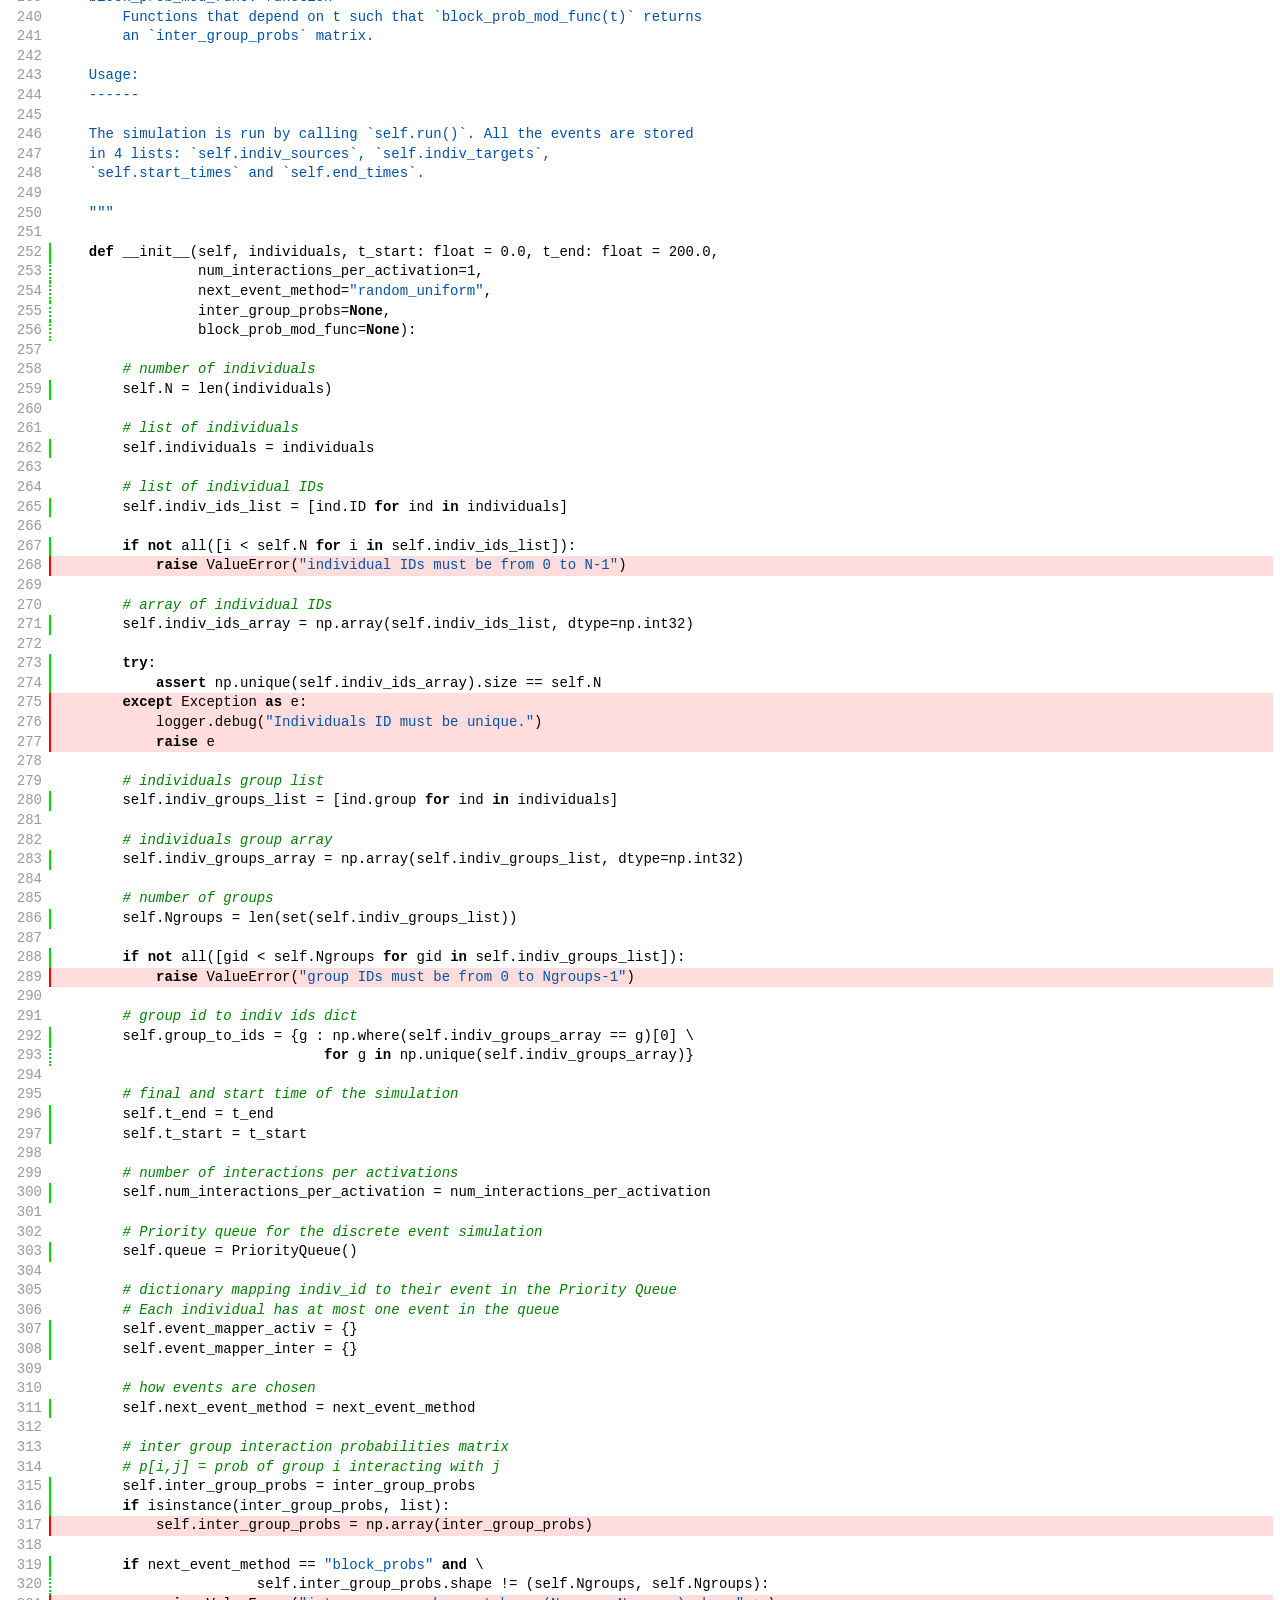
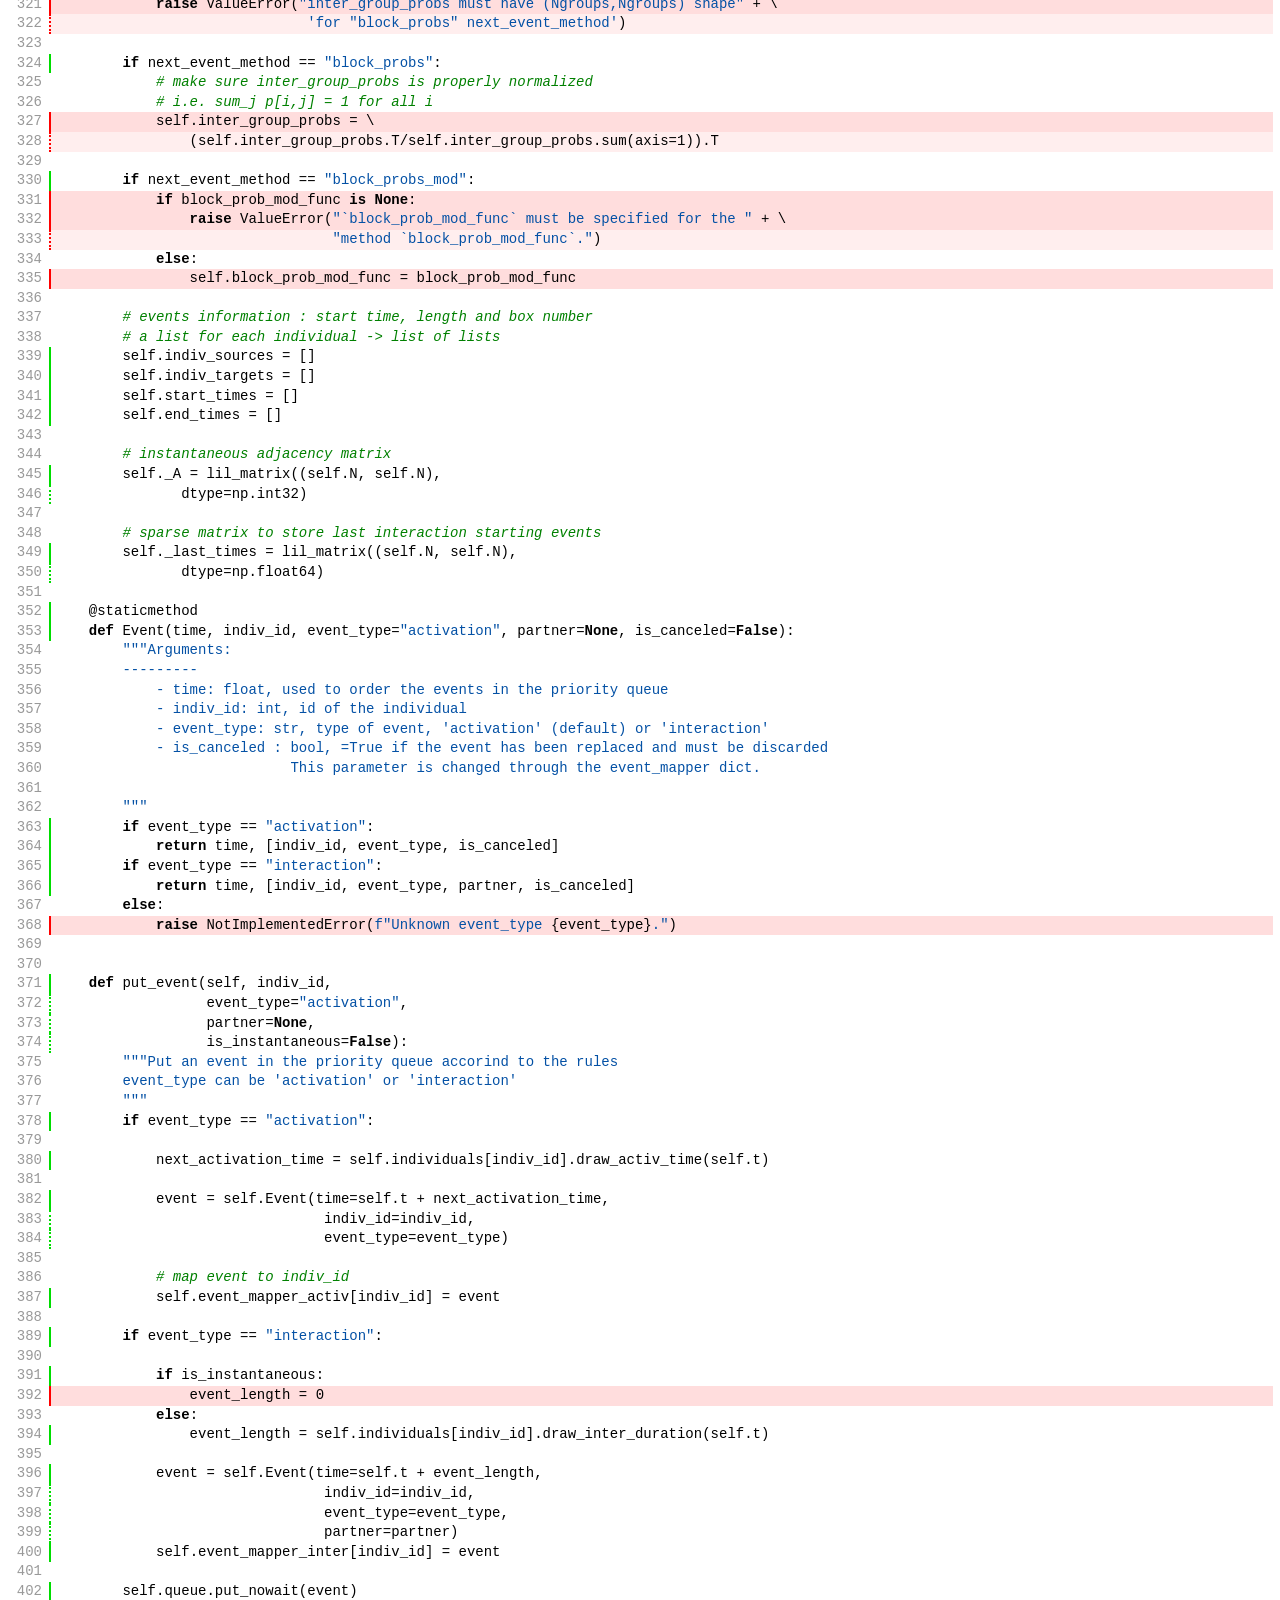
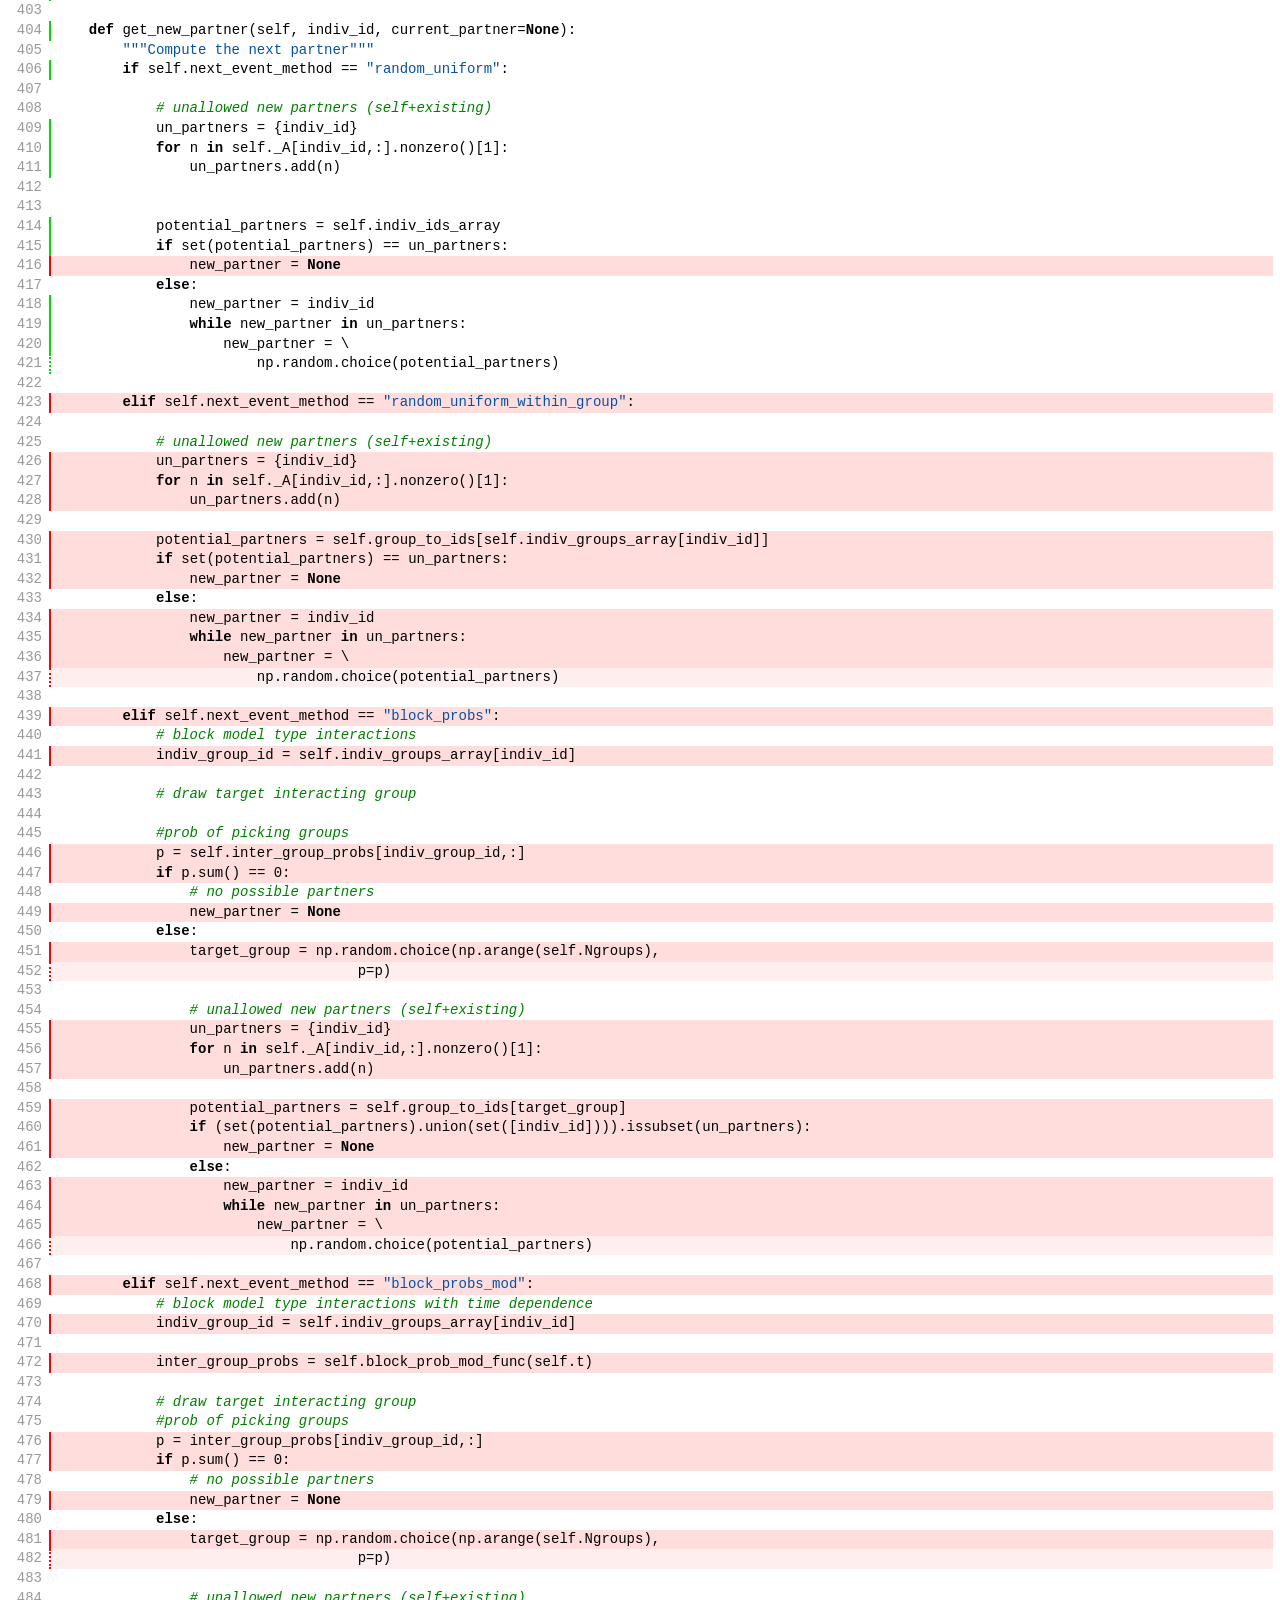
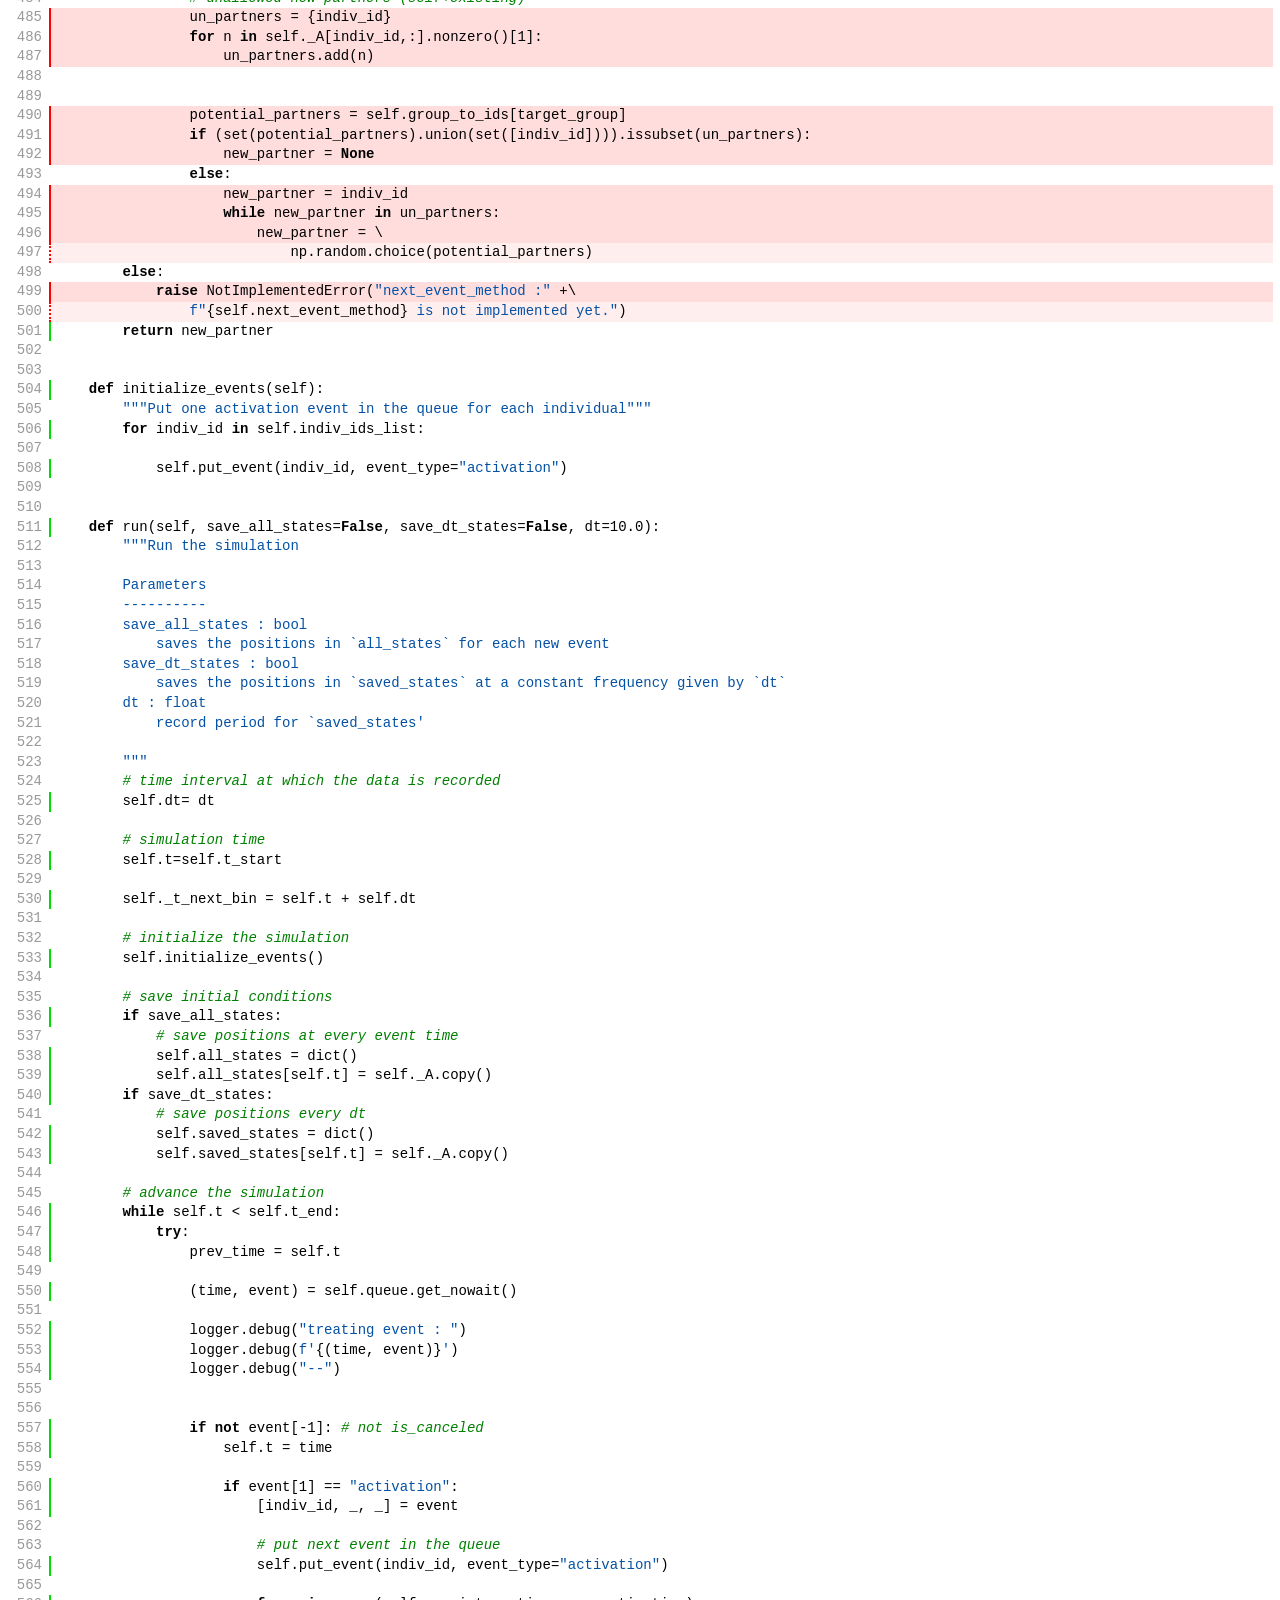
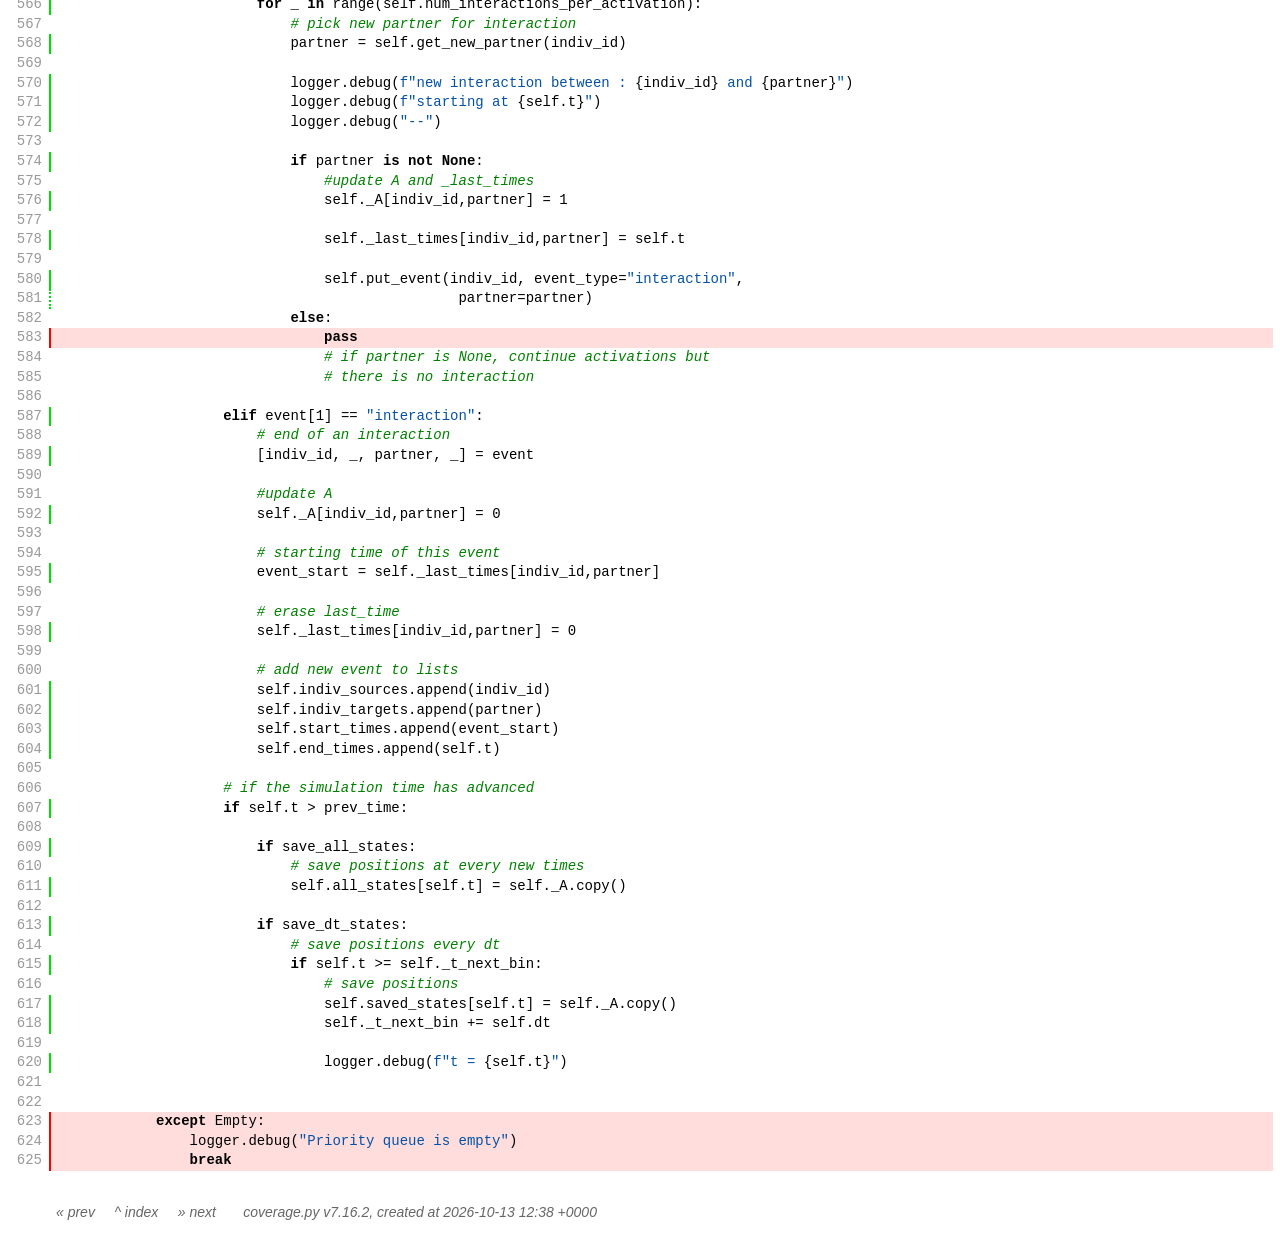
<file: htmlcov/z_d9be303223cbfbc5_synth_temp_network_py.html>
<!DOCTYPE html>
<html lang="en">
<head>
    <meta http-equiv="Content-Type" content="text/html; charset=utf-8">
    <title>Coverage for src/tempnet/synth_temp_network.py: 71%</title>
    <link rel="icon" sizes="32x32" href="favicon_32_cb_c827f16f.png">
    <link rel="stylesheet" href="style_cb_4667309f.css" type="text/css">
    <script src="coverage_html_cb_15cffcd0.js" defer></script>
</head>
<body class="pyfile">
<header>
    <div class="content">
        <h1>
            <span class="text">Coverage for </span><b>src<span class="sep">/</span>tempnet<span class="sep">/</span>synth_temp_network.py</b>:
            <span class="pc_cov">71%</span>
        </h1>
        <aside id="help_panel_wrapper">
            <input id="help_panel_state" type="checkbox">
            <label for="help_panel_state">
                <img id="keyboard_icon" src="keybd_closed_cb_900cfef5.png" alt="Show/hide keyboard shortcuts">
            </label>
            <div id="help_panel">
                <p class="legend">Shortcuts on this page</p>
                <div class="keyhelp">
                    <p>
                        <kbd>r</kbd>
                        <kbd>m</kbd>
                        <kbd>x</kbd>
                        &nbsp; toggle line displays
                    </p>
                    <p>
                        <kbd>j</kbd>
                        <kbd>k</kbd>
                        &nbsp; next/prev highlighted chunk
                    </p>
                    <p>
                        <kbd>0</kbd> &nbsp; (zero) top of page
                    </p>
                    <p>
                        <kbd>1</kbd> &nbsp; (one) first highlighted chunk
                    </p>
                    <p>
                        <kbd>[</kbd>
                        <kbd>]</kbd>
                        &nbsp; prev/next file
                    </p>
                    <p>
                        <kbd>u</kbd> &nbsp; up to the index
                    </p>
                    <p>
                        <kbd>?</kbd> &nbsp; show/hide this help
                    </p>
                </div>
            </div>
        </aside>
        <h2>
            <span class="text">228 statements &nbsp;</span>
            <button type="button" class="run button_toggle_run" value="run" data-shortcut="r" title="Toggle lines run">161<span class="text"> run</span></button>
            <button type="button" class="mis show_mis button_toggle_mis" value="mis" data-shortcut="m" title="Toggle lines missing">67<span class="text"> missing</span></button>
            <button type="button" class="exc show_exc button_toggle_exc" value="exc" data-shortcut="x" title="Toggle lines excluded">0<span class="text"> excluded</span></button>
        </h2>
        <p class="text">
            <a id="prevFileLink" class="nav" href="z_d9be303223cbfbc5_sanitize_py.html">&#xab; prev</a> &nbsp; &nbsp;
            <a id="indexLink" class="nav" href="index.html">&Hat; index</a> &nbsp; &nbsp;
            <a id="nextFileLink" class="nav" href="z_d9be303223cbfbc5_temporal_network_py.html">&#xbb; next</a>
            &nbsp; &nbsp; &nbsp;
            <a class="nav" href="https://coverage.readthedocs.io/en/7.16.2">coverage.py v7.16.2</a>,
            created at 2026-10-13 12:38 +0000
        </p>
        <aside class="hidden">
            <button type="button" class="button_next_chunk" data-shortcut="j"></button>
            <button type="button" class="button_prev_chunk" data-shortcut="k"></button>
            <button type="button" class="button_top_of_page" data-shortcut="0"></button>
            <button type="button" class="button_first_chunk" data-shortcut="1"></button>
            <button type="button" class="button_prev_file" data-shortcut="["></button>
            <button type="button" class="button_next_file" data-shortcut="]"></button>
            <button type="button" class="button_to_index" data-shortcut="u"></button>
            <button type="button" class="button_show_hide_help" data-shortcut="?"></button>
        </aside>
    </div>
</header>
<main id="source">
    <p class="pln"><span class="n"><a id="t1" href="#t1">1</a></span><span class="t"><span class="com"># SPDX-FileCopyrightText: 2021 Alexandre Bovet &lt;alexandre.bovet@uzh.ch&gt;</span>&nbsp;</span><span class="r"></span></p>
    <p class="pln"><span class="n"><a id="t2" href="#t2">2</a></span><span class="t"><span class="com"># SPDX-FileCopyrightText: 2026 Alexandre Bovet &lt;alexandre.bovet@uzh.ch&gt;</span>&nbsp;</span><span class="r"></span></p>
    <p class="pln"><span class="n"><a id="t3" href="#t3">3</a></span><span class="t"><span class="com"># SPDX-FileCopyrightText: 2026 Yasaman Asgari &lt;yasaman.asgari@uzh.ch&gt;</span>&nbsp;</span><span class="r"></span></p>
    <p class="pln"><span class="n"><a id="t4" href="#t4">4</a></span><span class="t"><span class="com"># SPDX-FileCopyrightText: 2026 Samuel Koovely &lt;samuel.koovely@uzh.ch&gt;</span>&nbsp;</span><span class="r"></span></p>
    <p class="pln"><span class="n"><a id="t5" href="#t5">5</a></span><span class="t"><span class="com"># SPDX-FileCopyrightText: 2026 Jonas I. Liechti &lt;j-i-l@t4d.ch&gt;</span>&nbsp;</span><span class="r"></span></p>
    <p class="pln"><span class="n"><a id="t6" href="#t6">6</a></span><span class="t"><span class="com">#</span>&nbsp;</span><span class="r"></span></p>
    <p class="pln"><span class="n"><a id="t7" href="#t7">7</a></span><span class="t"><span class="com"># SPDX-License-Identifier: LGPL-3.0-or-later</span>&nbsp;</span><span class="r"></span></p>
    <p class="run"><span class="n"><a id="t8" href="#t8">8</a></span><span class="t"><span class="key">from</span> <span class="nam">typing</span> <span class="key">import</span> <span class="nam">Union</span>&nbsp;</span><span class="r"></span></p>
    <p class="pln"><span class="n"><a id="t9" href="#t9">9</a></span><span class="t">&nbsp;</span><span class="r"></span></p>
    <p class="run"><span class="n"><a id="t10" href="#t10">10</a></span><span class="t"><span class="key">from</span> <span class="nam">queue</span> <span class="key">import</span> <span class="nam">Empty</span><span class="op">,</span> <span class="nam">PriorityQueue</span>&nbsp;</span><span class="r"></span></p>
    <p class="pln"><span class="n"><a id="t11" href="#t11">11</a></span><span class="t">&nbsp;</span><span class="r"></span></p>
    <p class="run"><span class="n"><a id="t12" href="#t12">12</a></span><span class="t"><span class="key">import</span> <span class="nam">numpy</span> <span class="key">as</span> <span class="nam">np</span>&nbsp;</span><span class="r"></span></p>
    <p class="run"><span class="n"><a id="t13" href="#t13">13</a></span><span class="t"><span class="key">from</span> <span class="nam">scipy</span><span class="op">.</span><span class="nam">sparse</span> <span class="key">import</span> <span class="nam">lil_matrix</span>&nbsp;</span><span class="r"></span></p>
    <p class="run"><span class="n"><a id="t14" href="#t14">14</a></span><span class="t"><span class="key">from</span> <span class="nam">scipy</span><span class="op">.</span><span class="nam">stats</span> <span class="key">import</span> <span class="nam">expon</span>&nbsp;</span><span class="r"></span></p>
    <p class="pln"><span class="n"><a id="t15" href="#t15">15</a></span><span class="t">&nbsp;</span><span class="r"></span></p>
    <p class="run"><span class="n"><a id="t16" href="#t16">16</a></span><span class="t"><span class="key">from</span> <span class="op">.</span><span class="nam">logger</span> <span class="key">import</span> <span class="nam">get_logger</span>&nbsp;</span><span class="r"></span></p>
    <p class="pln"><span class="n"><a id="t17" href="#t17">17</a></span><span class="t">&nbsp;</span><span class="r"></span></p>
    <p class="pln"><span class="n"><a id="t18" href="#t18">18</a></span><span class="t"><span class="com"># get the logger</span>&nbsp;</span><span class="r"></span></p>
    <p class="run"><span class="n"><a id="t19" href="#t19">19</a></span><span class="t"><span class="nam">logger</span> <span class="op">=</span> <span class="nam">get_logger</span><span class="op">(</span><span class="op">)</span>&nbsp;</span><span class="r"></span></p>
    <p class="pln"><span class="n"><a id="t20" href="#t20">20</a></span><span class="t">&nbsp;</span><span class="r"></span></p>
    <p class="pln"><span class="n"><a id="t21" href="#t21">21</a></span><span class="t">&nbsp;</span><span class="r"></span></p>
    <p class="run"><span class="n"><a id="t22" href="#t22">22</a></span><span class="t"><span class="key">class</span> <span class="nam">Distro</span><span class="op">:</span>&nbsp;</span><span class="r"></span></p>
    <p class="pln"><span class="n"><a id="t23" href="#t23">23</a></span><span class="t">    <span class="str">&quot;&quot;&quot;Random variables from distributions</span>&nbsp;</span><span class="r"></span></p>
    <p class="pln"><span class="n"><a id="t24" href="#t24">24</a></span><span class="t"><span class="str">    </span>&nbsp;</span><span class="r"></span></p>
    <p class="pln"><span class="n"><a id="t25" href="#t25">25</a></span><span class="t"><span class="str">    The loc and scale values are the default values used, but</span>&nbsp;</span><span class="r"></span></p>
    <p class="pln"><span class="n"><a id="t26" href="#t26">26</a></span><span class="t"><span class="str">    they can also be changed when calling `Distro.draw_val(loc,scale)`</span>&nbsp;</span><span class="r"></span></p>
    <p class="pln"><span class="n"><a id="t27" href="#t27">27</a></span><span class="t"><span class="str">    &quot;&quot;&quot;</span>&nbsp;</span><span class="r"></span></p>
    <p class="pln"><span class="n"><a id="t28" href="#t28">28</a></span><span class="t">&nbsp;</span><span class="r"></span></p>
    <p class="run"><span class="n"><a id="t29" href="#t29">29</a></span><span class="t">    <span class="key">def</span> <span class="nam">__init__</span><span class="op">(</span><span class="nam">self</span><span class="op">,</span>&nbsp;</span><span class="r"></span></p>
    <p class="run run2"><span class="n"><a id="t30" href="#t30">30</a></span><span class="t">                 <span class="nam">loc</span><span class="op">:</span><span class="nam">Union</span><span class="op">[</span><span class="nam">float</span><span class="op">,</span> <span class="nam">int</span><span class="op">]</span><span class="op">=</span><span class="num">0.0</span><span class="op">,</span>&nbsp;</span><span class="r"></span></p>
    <p class="run run2"><span class="n"><a id="t31" href="#t31">31</a></span><span class="t">                 <span class="nam">scale</span><span class="op">:</span><span class="nam">Union</span><span class="op">[</span><span class="nam">float</span><span class="op">,</span> <span class="nam">int</span><span class="op">]</span><span class="op">=</span><span class="num">1</span><span class="op">,</span>&nbsp;</span><span class="r"></span></p>
    <p class="run run2"><span class="n"><a id="t32" href="#t32">32</a></span><span class="t">                 <span class="nam">dist_type</span><span class="op">:</span><span class="nam">str</span><span class="op">=</span><span class="str">&quot;exponential&quot;</span><span class="op">)</span><span class="op">:</span>&nbsp;</span><span class="r"></span></p>
    <p class="pln"><span class="n"><a id="t33" href="#t33">33</a></span><span class="t">        <span class="str">&quot;&quot;&quot;</span>&nbsp;</span><span class="r"></span></p>
    <p class="pln"><span class="n"><a id="t34" href="#t34">34</a></span><span class="t">&nbsp;</span><span class="r"></span></p>
    <p class="pln"><span class="n"><a id="t35" href="#t35">35</a></span><span class="t"><span class="str">        Parameters</span>&nbsp;</span><span class="r"></span></p>
    <p class="pln"><span class="n"><a id="t36" href="#t36">36</a></span><span class="t"><span class="str">        ----------</span>&nbsp;</span><span class="r"></span></p>
    <p class="pln"><span class="n"><a id="t37" href="#t37">37</a></span><span class="t"><span class="str">        loc:</span>&nbsp;</span><span class="r"></span></p>
    <p class="pln"><span class="n"><a id="t38" href="#t38">38</a></span><span class="t"><span class="str">          Location parameter value of a SciPy distribution object</span>&nbsp;</span><span class="r"></span></p>
    <p class="pln"><span class="n"><a id="t39" href="#t39">39</a></span><span class="t"><span class="str">        scale:</span>&nbsp;</span><span class="r"></span></p>
    <p class="pln"><span class="n"><a id="t40" href="#t40">40</a></span><span class="t"><span class="str">          Scale parameter value of a SciPy distribution object</span>&nbsp;</span><span class="r"></span></p>
    <p class="pln"><span class="n"><a id="t41" href="#t41">41</a></span><span class="t"><span class="str">        dist_type:</span>&nbsp;</span><span class="r"></span></p>
    <p class="pln"><span class="n"><a id="t42" href="#t42">42</a></span><span class="t"><span class="str">          The type of distribution that will be drawn from</span>&nbsp;</span><span class="r"></span></p>
    <p class="pln"><span class="n"><a id="t43" href="#t43">43</a></span><span class="t">&nbsp;</span><span class="r"></span></p>
    <p class="pln"><span class="n"><a id="t44" href="#t44">44</a></span><span class="t"><span class="str">          Currently, only `&quot;exponential&quot;` (the default) is supported</span>&nbsp;</span><span class="r"></span></p>
    <p class="pln"><span class="n"><a id="t45" href="#t45">45</a></span><span class="t"><span class="str">        &quot;&quot;&quot;</span>&nbsp;</span><span class="r"></span></p>
    <p class="run"><span class="n"><a id="t46" href="#t46">46</a></span><span class="t">        <span class="nam">self</span><span class="op">.</span><span class="nam">loc</span><span class="op">=</span><span class="nam">loc</span>&nbsp;</span><span class="r"></span></p>
    <p class="run"><span class="n"><a id="t47" href="#t47">47</a></span><span class="t">        <span class="nam">self</span><span class="op">.</span><span class="nam">scale</span><span class="op">=</span><span class="nam">scale</span>&nbsp;</span><span class="r"></span></p>
    <p class="run"><span class="n"><a id="t48" href="#t48">48</a></span><span class="t">        <span class="nam">self</span><span class="op">.</span><span class="nam">dist_type</span><span class="op">=</span><span class="nam">dist_type</span>&nbsp;</span><span class="r"></span></p>
    <p class="pln"><span class="n"><a id="t49" href="#t49">49</a></span><span class="t">&nbsp;</span><span class="r"></span></p>
    <p class="run"><span class="n"><a id="t50" href="#t50">50</a></span><span class="t">        <span class="key">if</span> <span class="nam">dist_type</span> <span class="op">==</span> <span class="str">&quot;exponential&quot;</span><span class="op">:</span>&nbsp;</span><span class="r"></span></p>
    <p class="run"><span class="n"><a id="t51" href="#t51">51</a></span><span class="t">            <span class="nam">self</span><span class="op">.</span><span class="nam">draw</span> <span class="op">=</span> <span class="nam">expon</span><span class="op">.</span><span class="nam">rvs</span>&nbsp;</span><span class="r"></span></p>
    <p class="pln"><span class="n"><a id="t52" href="#t52">52</a></span><span class="t">        <span class="key">else</span><span class="op">:</span>&nbsp;</span><span class="r"></span></p>
    <p class="mis show_mis"><span class="n"><a id="t53" href="#t53">53</a></span><span class="t">            <span class="key">raise</span> <span class="nam">NotImplementedError</span><span class="op">(</span><span class="str">&quot;Not implemented distribution&quot;</span><span class="op">)</span>&nbsp;</span><span class="r"></span></p>
    <p class="pln"><span class="n"><a id="t54" href="#t54">54</a></span><span class="t">&nbsp;</span><span class="r"></span></p>
    <p class="run"><span class="n"><a id="t55" href="#t55">55</a></span><span class="t">    <span class="key">def</span> <span class="nam">draw_val</span><span class="op">(</span><span class="nam">self</span><span class="op">,</span> <span class="nam">loc</span><span class="op">=</span><span class="key">None</span><span class="op">,</span> <span class="nam">scale</span><span class="op">=</span><span class="key">None</span><span class="op">)</span><span class="op">:</span>&nbsp;</span><span class="r"></span></p>
    <p class="run"><span class="n"><a id="t56" href="#t56">56</a></span><span class="t">        <span class="key">if</span> <span class="nam">loc</span> <span class="key">is</span> <span class="key">None</span><span class="op">:</span>&nbsp;</span><span class="r"></span></p>
    <p class="run"><span class="n"><a id="t57" href="#t57">57</a></span><span class="t">            <span class="nam">loc</span><span class="op">=</span><span class="nam">self</span><span class="op">.</span><span class="nam">loc</span>&nbsp;</span><span class="r"></span></p>
    <p class="run"><span class="n"><a id="t58" href="#t58">58</a></span><span class="t">        <span class="key">if</span> <span class="nam">scale</span> <span class="key">is</span> <span class="key">None</span><span class="op">:</span>&nbsp;</span><span class="r"></span></p>
    <p class="run"><span class="n"><a id="t59" href="#t59">59</a></span><span class="t">            <span class="nam">scale</span><span class="op">=</span><span class="nam">self</span><span class="op">.</span><span class="nam">scale</span>&nbsp;</span><span class="r"></span></p>
    <p class="pln"><span class="n"><a id="t60" href="#t60">60</a></span><span class="t">&nbsp;</span><span class="r"></span></p>
    <p class="run"><span class="n"><a id="t61" href="#t61">61</a></span><span class="t">        <span class="key">return</span> <span class="nam">self</span><span class="op">.</span><span class="nam">draw</span><span class="op">(</span><span class="nam">loc</span><span class="op">=</span><span class="nam">loc</span><span class="op">,</span> <span class="nam">scale</span><span class="op">=</span><span class="nam">scale</span><span class="op">)</span>&nbsp;</span><span class="r"></span></p>
    <p class="pln"><span class="n"><a id="t62" href="#t62">62</a></span><span class="t">&nbsp;</span><span class="r"></span></p>
    <p class="pln"><span class="n"><a id="t63" href="#t63">63</a></span><span class="t">&nbsp;</span><span class="r"></span></p>
    <p class="run"><span class="n"><a id="t64" href="#t64">64</a></span><span class="t"><span class="key">class</span> <span class="nam">Individual</span><span class="op">:</span>&nbsp;</span><span class="r"></span></p>
    <p class="pln"><span class="n"><a id="t65" href="#t65">65</a></span><span class="t">    <span class="str">&quot;&quot;&quot;Individual agent class.</span>&nbsp;</span><span class="r"></span></p>
    <p class="pln"><span class="n"><a id="t66" href="#t66">66</a></span><span class="t"><span class="str">    </span>&nbsp;</span><span class="r"></span></p>
    <p class="pln"><span class="n"><a id="t67" href="#t67">67</a></span><span class="t"><span class="str">    Parameters</span>&nbsp;</span><span class="r"></span></p>
    <p class="pln"><span class="n"><a id="t68" href="#t68">68</a></span><span class="t"><span class="str">    ----------</span>&nbsp;</span><span class="r"></span></p>
    <p class="pln"><span class="n"><a id="t69" href="#t69">69</a></span><span class="t"><span class="str">        ID: int</span>&nbsp;</span><span class="r"></span></p>
    <p class="pln"><span class="n"><a id="t70" href="#t70">70</a></span><span class="t"><span class="str">        ID of the individual</span>&nbsp;</span><span class="r"></span></p>
    <p class="pln"><span class="n"><a id="t71" href="#t71">71</a></span><span class="t"><span class="str">            </span>&nbsp;</span><span class="r"></span></p>
    <p class="pln"><span class="n"><a id="t72" href="#t72">72</a></span><span class="t"><span class="str">    inter_distro_loc: float</span>&nbsp;</span><span class="r"></span></p>
    <p class="pln"><span class="n"><a id="t73" href="#t73">73</a></span><span class="t"><span class="str">        Location (mean) of the interactions (i.e. events) durations</span>&nbsp;</span><span class="r"></span></p>
    <p class="pln"><span class="n"><a id="t74" href="#t74">74</a></span><span class="t"><span class="str">            </span>&nbsp;</span><span class="r"></span></p>
    <p class="pln"><span class="n"><a id="t75" href="#t75">75</a></span><span class="t"><span class="str">    inter_distro_scale: float</span>&nbsp;</span><span class="r"></span></p>
    <p class="pln"><span class="n"><a id="t76" href="#t76">76</a></span><span class="t"><span class="str">        Scale (standard-deviation) of the interactions (i.e. events) durations</span>&nbsp;</span><span class="r"></span></p>
    <p class="pln"><span class="n"><a id="t77" href="#t77">77</a></span><span class="t"><span class="str">            </span>&nbsp;</span><span class="r"></span></p>
    <p class="pln"><span class="n"><a id="t78" href="#t78">78</a></span><span class="t"><span class="str">    inter_distro_type: string</span>&nbsp;</span><span class="r"></span></p>
    <p class="pln"><span class="n"><a id="t79" href="#t79">79</a></span><span class="t"><span class="str">        Type of distribution function of the interactions durations.</span>&nbsp;</span><span class="r"></span></p>
    <p class="pln"><span class="n"><a id="t80" href="#t80">80</a></span><span class="t"><span class="str">        Can be &quot;exponential&quot;.</span>&nbsp;</span><span class="r"></span></p>
    <p class="pln"><span class="n"><a id="t81" href="#t81">81</a></span><span class="t"><span class="str">            </span>&nbsp;</span><span class="r"></span></p>
    <p class="pln"><span class="n"><a id="t82" href="#t82">82</a></span><span class="t"><span class="str">    inter_distro_mod_func: function</span>&nbsp;</span><span class="r"></span></p>
    <p class="pln"><span class="n"><a id="t83" href="#t83">83</a></span><span class="t"><span class="str">        function that take an argument `time` and returns a tuple </span>&nbsp;</span><span class="r"></span></p>
    <p class="pln"><span class="n"><a id="t84" href="#t84">84</a></span><span class="t"><span class="str">        `(loc, scale)` used as parameters for drawing time-dependent </span>&nbsp;</span><span class="r"></span></p>
    <p class="pln"><span class="n"><a id="t85" href="#t85">85</a></span><span class="t"><span class="str">        interaction durations.</span>&nbsp;</span><span class="r"></span></p>
    <p class="pln"><span class="n"><a id="t86" href="#t86">86</a></span><span class="t"><span class="str">            </span>&nbsp;</span><span class="r"></span></p>
    <p class="pln"><span class="n"><a id="t87" href="#t87">87</a></span><span class="t"><span class="str">    activ_distro_loc: float</span>&nbsp;</span><span class="r"></span></p>
    <p class="pln"><span class="n"><a id="t88" href="#t88">88</a></span><span class="t"><span class="str">        Location (mean) of the inter-activation (i.e. inter-events) durations</span>&nbsp;</span><span class="r"></span></p>
    <p class="pln"><span class="n"><a id="t89" href="#t89">89</a></span><span class="t"><span class="str">            </span>&nbsp;</span><span class="r"></span></p>
    <p class="pln"><span class="n"><a id="t90" href="#t90">90</a></span><span class="t"><span class="str">    activ_distro_scale: float</span>&nbsp;</span><span class="r"></span></p>
    <p class="pln"><span class="n"><a id="t91" href="#t91">91</a></span><span class="t"><span class="str">        Scale (standard-deviation) of the inter-activation (i.e. inter-events) durations</span>&nbsp;</span><span class="r"></span></p>
    <p class="pln"><span class="n"><a id="t92" href="#t92">92</a></span><span class="t"><span class="str">            </span>&nbsp;</span><span class="r"></span></p>
    <p class="pln"><span class="n"><a id="t93" href="#t93">93</a></span><span class="t"><span class="str">    activ_distro_type: string</span>&nbsp;</span><span class="r"></span></p>
    <p class="pln"><span class="n"><a id="t94" href="#t94">94</a></span><span class="t"><span class="str">        Type of distribution function of the inter-activation durations.</span>&nbsp;</span><span class="r"></span></p>
    <p class="pln"><span class="n"><a id="t95" href="#t95">95</a></span><span class="t"><span class="str">        Can be &quot;exponential&quot;.</span>&nbsp;</span><span class="r"></span></p>
    <p class="pln"><span class="n"><a id="t96" href="#t96">96</a></span><span class="t"><span class="str">            </span>&nbsp;</span><span class="r"></span></p>
    <p class="pln"><span class="n"><a id="t97" href="#t97">97</a></span><span class="t"><span class="str">    activ_distro_mod_func: function</span>&nbsp;</span><span class="r"></span></p>
    <p class="pln"><span class="n"><a id="t98" href="#t98">98</a></span><span class="t"><span class="str">        function that take an argument `time` and returns a tuple </span>&nbsp;</span><span class="r"></span></p>
    <p class="pln"><span class="n"><a id="t99" href="#t99">99</a></span><span class="t"><span class="str">        `(loc, scale)` used as parameters for drawing time-dependent </span>&nbsp;</span><span class="r"></span></p>
    <p class="pln"><span class="n"><a id="t100" href="#t100">100</a></span><span class="t"><span class="str">        inter-activation durations.</span>&nbsp;</span><span class="r"></span></p>
    <p class="pln"><span class="n"><a id="t101" href="#t101">101</a></span><span class="t"><span class="str">            </span>&nbsp;</span><span class="r"></span></p>
    <p class="pln"><span class="n"><a id="t102" href="#t102">102</a></span><span class="t"><span class="str">    group: int</span>&nbsp;</span><span class="r"></span></p>
    <p class="pln"><span class="n"><a id="t103" href="#t103">103</a></span><span class="t"><span class="str">        ID of the group to which the individual belongs to.</span>&nbsp;</span><span class="r"></span></p>
    <p class="pln"><span class="n"><a id="t104" href="#t104">104</a></span><span class="t"><span class="str">    </span>&nbsp;</span><span class="r"></span></p>
    <p class="pln"><span class="n"><a id="t105" href="#t105">105</a></span><span class="t"><span class="str">    &quot;&quot;&quot;</span>&nbsp;</span><span class="r"></span></p>
    <p class="pln"><span class="n"><a id="t106" href="#t106">106</a></span><span class="t">&nbsp;</span><span class="r"></span></p>
    <p class="pln"><span class="n"><a id="t107" href="#t107">107</a></span><span class="t">    <span class="com"># these are class attributes used to keep track of parameters of all instances</span>&nbsp;</span><span class="r"></span></p>
    <p class="run"><span class="n"><a id="t108" href="#t108">108</a></span><span class="t">    <span class="nam">all_IDs</span> <span class="op">=</span> <span class="op">[</span><span class="op">]</span>&nbsp;</span><span class="r"></span></p>
    <p class="run"><span class="n"><a id="t109" href="#t109">109</a></span><span class="t">    <span class="nam">all_groups</span> <span class="op">=</span> <span class="op">[</span><span class="op">]</span>&nbsp;</span><span class="r"></span></p>
    <p class="run"><span class="n"><a id="t110" href="#t110">110</a></span><span class="t">    <span class="key">def</span> <span class="nam">__init__</span><span class="op">(</span><span class="nam">self</span><span class="op">,</span> <span class="nam">ID</span><span class="op">,</span>&nbsp;</span><span class="r"></span></p>
    <p class="run run2"><span class="n"><a id="t111" href="#t111">111</a></span><span class="t">                 <span class="nam">inter_distro_loc</span><span class="op">=</span><span class="num">0</span><span class="op">,</span>&nbsp;</span><span class="r"></span></p>
    <p class="run run2"><span class="n"><a id="t112" href="#t112">112</a></span><span class="t">                 <span class="nam">inter_distro_scale</span><span class="op">=</span><span class="num">1</span><span class="op">,</span>&nbsp;</span><span class="r"></span></p>
    <p class="run run2"><span class="n"><a id="t113" href="#t113">113</a></span><span class="t">                 <span class="nam">inter_distro_type</span><span class="op">=</span><span class="str">&quot;exponential&quot;</span><span class="op">,</span>&nbsp;</span><span class="r"></span></p>
    <p class="run run2"><span class="n"><a id="t114" href="#t114">114</a></span><span class="t">                 <span class="nam">inter_distro_mod_func</span><span class="op">=</span><span class="key">None</span><span class="op">,</span>&nbsp;</span><span class="r"></span></p>
    <p class="run run2"><span class="n"><a id="t115" href="#t115">115</a></span><span class="t">                 <span class="nam">activ_distro_loc</span><span class="op">=</span><span class="num">0</span><span class="op">,</span>&nbsp;</span><span class="r"></span></p>
    <p class="run run2"><span class="n"><a id="t116" href="#t116">116</a></span><span class="t">                 <span class="nam">activ_distro_scale</span><span class="op">=</span><span class="num">5</span><span class="op">,</span>&nbsp;</span><span class="r"></span></p>
    <p class="run run2"><span class="n"><a id="t117" href="#t117">117</a></span><span class="t">                 <span class="nam">activ_distro_type</span><span class="op">=</span><span class="str">&quot;exponential&quot;</span><span class="op">,</span>&nbsp;</span><span class="r"></span></p>
    <p class="run run2"><span class="n"><a id="t118" href="#t118">118</a></span><span class="t">                 <span class="nam">activ_distro_mod_func</span><span class="op">=</span><span class="key">None</span><span class="op">,</span>&nbsp;</span><span class="r"></span></p>
    <p class="run run2"><span class="n"><a id="t119" href="#t119">119</a></span><span class="t">                 <span class="nam">group</span><span class="op">=</span><span class="num">0</span><span class="op">)</span><span class="op">:</span>&nbsp;</span><span class="r"></span></p>
    <p class="pln"><span class="n"><a id="t120" href="#t120">120</a></span><span class="t">        <span class="com"># ID of the individual (must be unique)</span>&nbsp;</span><span class="r"></span></p>
    <p class="pln"><span class="n"><a id="t121" href="#t121">121</a></span><span class="t">        <span class="com"># group</span>&nbsp;</span><span class="r"></span></p>
    <p class="run"><span class="n"><a id="t122" href="#t122">122</a></span><span class="t">        <span class="key">if</span> <span class="key">not</span> <span class="nam">isinstance</span><span class="op">(</span><span class="nam">ID</span><span class="op">,</span><span class="nam">int</span><span class="op">)</span><span class="op">:</span>&nbsp;</span><span class="r"></span></p>
    <p class="mis show_mis"><span class="n"><a id="t123" href="#t123">123</a></span><span class="t">            <span class="key">raise</span> <span class="nam">ValueError</span><span class="op">(</span><span class="str">&quot;ID must be an integer.&quot;</span><span class="op">)</span>&nbsp;</span><span class="r"></span></p>
    <p class="pln"><span class="n"><a id="t124" href="#t124">124</a></span><span class="t">&nbsp;</span><span class="r"></span></p>
    <p class="run"><span class="n"><a id="t125" href="#t125">125</a></span><span class="t">        <span class="nam">self</span><span class="op">.</span><span class="nam">ID</span> <span class="op">=</span> <span class="nam">ID</span>&nbsp;</span><span class="r"></span></p>
    <p class="run"><span class="n"><a id="t126" href="#t126">126</a></span><span class="t">        <span class="nam">Individual</span><span class="op">.</span><span class="nam">all_IDs</span><span class="op">.</span><span class="nam">append</span><span class="op">(</span><span class="nam">ID</span><span class="op">)</span>&nbsp;</span><span class="r"></span></p>
    <p class="pln"><span class="n"><a id="t127" href="#t127">127</a></span><span class="t">&nbsp;</span><span class="r"></span></p>
    <p class="pln"><span class="n"><a id="t128" href="#t128">128</a></span><span class="t">        <span class="com"># distribution of interaction durations</span>&nbsp;</span><span class="r"></span></p>
    <p class="run"><span class="n"><a id="t129" href="#t129">129</a></span><span class="t">        <span class="nam">self</span><span class="op">.</span><span class="nam">inter_distro</span> <span class="op">=</span> <span class="nam">Distro</span><span class="op">(</span><span class="nam">scale</span><span class="op">=</span><span class="nam">inter_distro_scale</span><span class="op">,</span>&nbsp;</span><span class="r"></span></p>
    <p class="run run2"><span class="n"><a id="t130" href="#t130">130</a></span><span class="t">                             <span class="nam">loc</span><span class="op">=</span><span class="nam">inter_distro_loc</span><span class="op">,</span>&nbsp;</span><span class="r"></span></p>
    <p class="run run2"><span class="n"><a id="t131" href="#t131">131</a></span><span class="t">                             <span class="nam">dist_type</span><span class="op">=</span><span class="nam">inter_distro_type</span><span class="op">)</span>&nbsp;</span><span class="r"></span></p>
    <p class="pln"><span class="n"><a id="t132" href="#t132">132</a></span><span class="t">&nbsp;</span><span class="r"></span></p>
    <p class="pln"><span class="n"><a id="t133" href="#t133">133</a></span><span class="t">        <span class="com"># distribution of inter-activation times</span>&nbsp;</span><span class="r"></span></p>
    <p class="run"><span class="n"><a id="t134" href="#t134">134</a></span><span class="t">        <span class="nam">self</span><span class="op">.</span><span class="nam">activ_distro</span> <span class="op">=</span> <span class="nam">Distro</span><span class="op">(</span><span class="nam">scale</span><span class="op">=</span><span class="nam">activ_distro_scale</span><span class="op">,</span>&nbsp;</span><span class="r"></span></p>
    <p class="run run2"><span class="n"><a id="t135" href="#t135">135</a></span><span class="t">                             <span class="nam">loc</span><span class="op">=</span><span class="nam">activ_distro_loc</span><span class="op">,</span>&nbsp;</span><span class="r"></span></p>
    <p class="run run2"><span class="n"><a id="t136" href="#t136">136</a></span><span class="t">                             <span class="nam">dist_type</span><span class="op">=</span><span class="nam">activ_distro_type</span><span class="op">)</span>&nbsp;</span><span class="r"></span></p>
    <p class="pln"><span class="n"><a id="t137" href="#t137">137</a></span><span class="t">&nbsp;</span><span class="r"></span></p>
    <p class="pln"><span class="n"><a id="t138" href="#t138">138</a></span><span class="t">        <span class="com"># loc, scale modulation functions</span>&nbsp;</span><span class="r"></span></p>
    <p class="run"><span class="n"><a id="t139" href="#t139">139</a></span><span class="t">        <span class="key">if</span> <span class="nam">inter_distro_mod_func</span> <span class="key">is</span> <span class="key">None</span><span class="op">:</span>&nbsp;</span><span class="r"></span></p>
    <p class="run"><span class="n"><a id="t140" href="#t140">140</a></span><span class="t">            <span class="nam">self</span><span class="op">.</span><span class="nam">inter_distro_mod_func</span> <span class="op">=</span> <span class="key">lambda</span> <span class="nam">_</span> <span class="op">:</span> <span class="op">(</span><span class="nam">inter_distro_loc</span><span class="op">,</span>&nbsp;</span><span class="r"></span></p>
    <p class="run run2"><span class="n"><a id="t141" href="#t141">141</a></span><span class="t">                                                <span class="nam">inter_distro_scale</span><span class="op">)</span>&nbsp;</span><span class="r"></span></p>
    <p class="pln"><span class="n"><a id="t142" href="#t142">142</a></span><span class="t">        <span class="key">else</span><span class="op">:</span>&nbsp;</span><span class="r"></span></p>
    <p class="mis show_mis"><span class="n"><a id="t143" href="#t143">143</a></span><span class="t">            <span class="nam">self</span><span class="op">.</span><span class="nam">inter_distro_mod_func</span> <span class="op">=</span> <span class="nam">inter_distro_mod_func</span>&nbsp;</span><span class="r"></span></p>
    <p class="pln"><span class="n"><a id="t144" href="#t144">144</a></span><span class="t">&nbsp;</span><span class="r"></span></p>
    <p class="run"><span class="n"><a id="t145" href="#t145">145</a></span><span class="t">        <span class="key">if</span> <span class="nam">activ_distro_mod_func</span> <span class="key">is</span> <span class="key">None</span><span class="op">:</span>&nbsp;</span><span class="r"></span></p>
    <p class="run"><span class="n"><a id="t146" href="#t146">146</a></span><span class="t">            <span class="nam">self</span><span class="op">.</span><span class="nam">activ_distro_mod_func</span> <span class="op">=</span> <span class="key">lambda</span> <span class="nam">_</span> <span class="op">:</span> <span class="op">(</span><span class="nam">activ_distro_loc</span><span class="op">,</span>&nbsp;</span><span class="r"></span></p>
    <p class="run run2"><span class="n"><a id="t147" href="#t147">147</a></span><span class="t">                                                <span class="nam">activ_distro_scale</span><span class="op">)</span>&nbsp;</span><span class="r"></span></p>
    <p class="pln"><span class="n"><a id="t148" href="#t148">148</a></span><span class="t">        <span class="key">else</span><span class="op">:</span>&nbsp;</span><span class="r"></span></p>
    <p class="mis show_mis"><span class="n"><a id="t149" href="#t149">149</a></span><span class="t">            <span class="nam">self</span><span class="op">.</span><span class="nam">activ_distro_mod_func</span> <span class="op">=</span> <span class="nam">activ_distro_mod_func</span>&nbsp;</span><span class="r"></span></p>
    <p class="pln"><span class="n"><a id="t150" href="#t150">150</a></span><span class="t">&nbsp;</span><span class="r"></span></p>
    <p class="pln"><span class="n"><a id="t151" href="#t151">151</a></span><span class="t">&nbsp;</span><span class="r"></span></p>
    <p class="pln"><span class="n"><a id="t152" href="#t152">152</a></span><span class="t">        <span class="com"># group</span>&nbsp;</span><span class="r"></span></p>
    <p class="run"><span class="n"><a id="t153" href="#t153">153</a></span><span class="t">        <span class="key">if</span> <span class="key">not</span> <span class="nam">isinstance</span><span class="op">(</span><span class="nam">group</span><span class="op">,</span><span class="nam">int</span><span class="op">)</span><span class="op">:</span>&nbsp;</span><span class="r"></span></p>
    <p class="mis show_mis"><span class="n"><a id="t154" href="#t154">154</a></span><span class="t">            <span class="key">raise</span> <span class="nam">ValueError</span><span class="op">(</span><span class="str">&quot;group must be an integer.&quot;</span><span class="op">)</span>&nbsp;</span><span class="r"></span></p>
    <p class="pln"><span class="n"><a id="t155" href="#t155">155</a></span><span class="t">&nbsp;</span><span class="r"></span></p>
    <p class="run"><span class="n"><a id="t156" href="#t156">156</a></span><span class="t">        <span class="nam">self</span><span class="op">.</span><span class="nam">group</span> <span class="op">=</span> <span class="nam">group</span>&nbsp;</span><span class="r"></span></p>
    <p class="pln"><span class="n"><a id="t157" href="#t157">157</a></span><span class="t">&nbsp;</span><span class="r"></span></p>
    <p class="run"><span class="n"><a id="t158" href="#t158">158</a></span><span class="t">        <span class="nam">Individual</span><span class="op">.</span><span class="nam">all_groups</span><span class="op">.</span><span class="nam">append</span><span class="op">(</span><span class="nam">group</span><span class="op">)</span>&nbsp;</span><span class="r"></span></p>
    <p class="pln"><span class="n"><a id="t159" href="#t159">159</a></span><span class="t">&nbsp;</span><span class="r"></span></p>
    <p class="pln"><span class="n"><a id="t160" href="#t160">160</a></span><span class="t">        <span class="com"># initialize simulation time</span>&nbsp;</span><span class="r"></span></p>
    <p class="run"><span class="n"><a id="t161" href="#t161">161</a></span><span class="t">        <span class="nam">self</span><span class="op">.</span><span class="nam">t</span> <span class="op">=</span> <span class="num">0</span>&nbsp;</span><span class="r"></span></p>
    <p class="pln"><span class="n"><a id="t162" href="#t162">162</a></span><span class="t">&nbsp;</span><span class="r"></span></p>
    <p class="run"><span class="n"><a id="t163" href="#t163">163</a></span><span class="t">    <span class="key">def</span> <span class="nam">draw_inter_duration</span><span class="op">(</span><span class="nam">self</span><span class="op">,</span> <span class="nam">time</span><span class="op">=</span><span class="key">None</span><span class="op">)</span><span class="op">:</span>&nbsp;</span><span class="r"></span></p>
    <p class="pln"><span class="n"><a id="t164" href="#t164">164</a></span><span class="t">        <span class="str">&quot;&quot;&quot;Draws a interaction duration time from `inter_distro`.</span>&nbsp;</span><span class="r"></span></p>
    <p class="pln"><span class="n"><a id="t165" href="#t165">165</a></span><span class="t"><span class="str">        </span>&nbsp;</span><span class="r"></span></p>
    <p class="pln"><span class="n"><a id="t166" href="#t166">166</a></span><span class="t"><span class="str">        If `time` is provided, computes the `loc` and `scale` </span>&nbsp;</span><span class="r"></span></p>
    <p class="pln"><span class="n"><a id="t167" href="#t167">167</a></span><span class="t"><span class="str">        parameters using `inter_distro_mod_func(time)`.</span>&nbsp;</span><span class="r"></span></p>
    <p class="pln"><span class="n"><a id="t168" href="#t168">168</a></span><span class="t"><span class="str">        Otherwise, `loc` and `scale` are taken as the </span>&nbsp;</span><span class="r"></span></p>
    <p class="pln"><span class="n"><a id="t169" href="#t169">169</a></span><span class="t"><span class="str">        initialized values.</span>&nbsp;</span><span class="r"></span></p>
    <p class="pln"><span class="n"><a id="t170" href="#t170">170</a></span><span class="t">&nbsp;</span><span class="r"></span></p>
    <p class="pln"><span class="n"><a id="t171" href="#t171">171</a></span><span class="t"><span class="str">        &quot;&quot;&quot;</span>&nbsp;</span><span class="r"></span></p>
    <p class="run"><span class="n"><a id="t172" href="#t172">172</a></span><span class="t">        <span class="key">if</span> <span class="nam">time</span> <span class="key">is</span> <span class="key">None</span><span class="op">:</span>&nbsp;</span><span class="r"></span></p>
    <p class="run"><span class="n"><a id="t173" href="#t173">173</a></span><span class="t">            <span class="key">return</span> <span class="nam">self</span><span class="op">.</span><span class="nam">inter_distro</span><span class="op">.</span><span class="nam">draw_val</span><span class="op">(</span><span class="op">)</span>&nbsp;</span><span class="r"></span></p>
    <p class="pln"><span class="n"><a id="t174" href="#t174">174</a></span><span class="t">&nbsp;</span><span class="r"></span></p>
    <p class="pln"><span class="n"><a id="t175" href="#t175">175</a></span><span class="t">        <span class="key">else</span><span class="op">:</span>&nbsp;</span><span class="r"></span></p>
    <p class="run"><span class="n"><a id="t176" href="#t176">176</a></span><span class="t">            <span class="nam">loc</span><span class="op">,</span> <span class="nam">scale</span> <span class="op">=</span> <span class="nam">self</span><span class="op">.</span><span class="nam">inter_distro_mod_func</span><span class="op">(</span><span class="nam">time</span><span class="op">)</span>&nbsp;</span><span class="r"></span></p>
    <p class="run"><span class="n"><a id="t177" href="#t177">177</a></span><span class="t">            <span class="key">if</span> <span class="nam">scale</span> <span class="op">==</span> <span class="num">0</span><span class="op">:</span>&nbsp;</span><span class="r"></span></p>
    <p class="mis show_mis"><span class="n"><a id="t178" href="#t178">178</a></span><span class="t">                <span class="key">raise</span> <span class="nam">ValueError</span><span class="op">(</span><span class="str">&quot;distribution scale cannot be zero.&quot;</span><span class="op">)</span>&nbsp;</span><span class="r"></span></p>
    <p class="pln"><span class="n"><a id="t179" href="#t179">179</a></span><span class="t">&nbsp;</span><span class="r"></span></p>
    <p class="run"><span class="n"><a id="t180" href="#t180">180</a></span><span class="t">            <span class="key">return</span> <span class="nam">self</span><span class="op">.</span><span class="nam">inter_distro</span><span class="op">.</span><span class="nam">draw_val</span><span class="op">(</span><span class="nam">loc</span><span class="op">=</span><span class="nam">loc</span><span class="op">,</span> <span class="nam">scale</span><span class="op">=</span><span class="nam">scale</span><span class="op">)</span>&nbsp;</span><span class="r"></span></p>
    <p class="pln"><span class="n"><a id="t181" href="#t181">181</a></span><span class="t">&nbsp;</span><span class="r"></span></p>
    <p class="pln"><span class="n"><a id="t182" href="#t182">182</a></span><span class="t">&nbsp;</span><span class="r"></span></p>
    <p class="run"><span class="n"><a id="t183" href="#t183">183</a></span><span class="t">    <span class="key">def</span> <span class="nam">draw_activ_time</span><span class="op">(</span><span class="nam">self</span><span class="op">,</span> <span class="nam">time</span><span class="op">=</span><span class="key">None</span><span class="op">)</span><span class="op">:</span>&nbsp;</span><span class="r"></span></p>
    <p class="pln"><span class="n"><a id="t184" href="#t184">184</a></span><span class="t">        <span class="str">&quot;&quot;&quot;Draws a activation time from `activ_distro`.</span>&nbsp;</span><span class="r"></span></p>
    <p class="pln"><span class="n"><a id="t185" href="#t185">185</a></span><span class="t"><span class="str">        </span>&nbsp;</span><span class="r"></span></p>
    <p class="pln"><span class="n"><a id="t186" href="#t186">186</a></span><span class="t"><span class="str">        If `time` is provided, computes the `loc` and `scale` </span>&nbsp;</span><span class="r"></span></p>
    <p class="pln"><span class="n"><a id="t187" href="#t187">187</a></span><span class="t"><span class="str">        parameters using `activ_distro_mod_func(time)`.</span>&nbsp;</span><span class="r"></span></p>
    <p class="pln"><span class="n"><a id="t188" href="#t188">188</a></span><span class="t"><span class="str">        Otherwise, `loc` and `scale` are taken as the </span>&nbsp;</span><span class="r"></span></p>
    <p class="pln"><span class="n"><a id="t189" href="#t189">189</a></span><span class="t"><span class="str">        initialized values.</span>&nbsp;</span><span class="r"></span></p>
    <p class="pln"><span class="n"><a id="t190" href="#t190">190</a></span><span class="t">&nbsp;</span><span class="r"></span></p>
    <p class="pln"><span class="n"><a id="t191" href="#t191">191</a></span><span class="t"><span class="str">        &quot;&quot;&quot;</span>&nbsp;</span><span class="r"></span></p>
    <p class="run"><span class="n"><a id="t192" href="#t192">192</a></span><span class="t">        <span class="key">if</span> <span class="nam">time</span> <span class="key">is</span> <span class="key">None</span><span class="op">:</span>&nbsp;</span><span class="r"></span></p>
    <p class="run"><span class="n"><a id="t193" href="#t193">193</a></span><span class="t">            <span class="key">return</span> <span class="nam">self</span><span class="op">.</span><span class="nam">activ_distro</span><span class="op">.</span><span class="nam">draw_val</span><span class="op">(</span><span class="op">)</span>&nbsp;</span><span class="r"></span></p>
    <p class="pln"><span class="n"><a id="t194" href="#t194">194</a></span><span class="t">&nbsp;</span><span class="r"></span></p>
    <p class="pln"><span class="n"><a id="t195" href="#t195">195</a></span><span class="t">        <span class="key">else</span><span class="op">:</span>&nbsp;</span><span class="r"></span></p>
    <p class="run"><span class="n"><a id="t196" href="#t196">196</a></span><span class="t">            <span class="nam">loc</span><span class="op">,</span> <span class="nam">scale</span> <span class="op">=</span> <span class="nam">self</span><span class="op">.</span><span class="nam">activ_distro_mod_func</span><span class="op">(</span><span class="nam">time</span><span class="op">)</span>&nbsp;</span><span class="r"></span></p>
    <p class="run"><span class="n"><a id="t197" href="#t197">197</a></span><span class="t">            <span class="key">if</span> <span class="nam">scale</span> <span class="op">==</span> <span class="num">0</span><span class="op">:</span>&nbsp;</span><span class="r"></span></p>
    <p class="mis show_mis"><span class="n"><a id="t198" href="#t198">198</a></span><span class="t">                <span class="key">raise</span> <span class="nam">ValueError</span><span class="op">(</span><span class="str">&quot;distribution scale cannot be zero.&quot;</span><span class="op">)</span>&nbsp;</span><span class="r"></span></p>
    <p class="pln"><span class="n"><a id="t199" href="#t199">199</a></span><span class="t">&nbsp;</span><span class="r"></span></p>
    <p class="run"><span class="n"><a id="t200" href="#t200">200</a></span><span class="t">            <span class="key">return</span> <span class="nam">self</span><span class="op">.</span><span class="nam">activ_distro</span><span class="op">.</span><span class="nam">draw_val</span><span class="op">(</span><span class="nam">loc</span><span class="op">=</span><span class="nam">loc</span><span class="op">,</span> <span class="nam">scale</span><span class="op">=</span><span class="nam">scale</span><span class="op">)</span>&nbsp;</span><span class="r"></span></p>
    <p class="pln"><span class="n"><a id="t201" href="#t201">201</a></span><span class="t">&nbsp;</span><span class="r"></span></p>
    <p class="pln"><span class="n"><a id="t202" href="#t202">202</a></span><span class="t">&nbsp;</span><span class="r"></span></p>
    <p class="run"><span class="n"><a id="t203" href="#t203">203</a></span><span class="t"><span class="key">class</span> <span class="nam">SynthTempNetwork</span><span class="op">:</span>&nbsp;</span><span class="r"></span></p>
    <p class="pln"><span class="n"><a id="t204" href="#t204">204</a></span><span class="t">    <span class="str">&quot;&quot;&quot;SynthTempNetwork: a class for an agent based model</span>&nbsp;</span><span class="r"></span></p>
    <p class="pln"><span class="n"><a id="t205" href="#t205">205</a></span><span class="t"><span class="str">    generating a continuous time synthetic temporal network</span>&nbsp;</span><span class="r"></span></p>
    <p class="pln"><span class="n"><a id="t206" href="#t206">206</a></span><span class="t"><span class="str">        </span>&nbsp;</span><span class="r"></span></p>
    <p class="pln"><span class="n"><a id="t207" href="#t207">207</a></span><span class="t"><span class="str">    Alexandre Bovet 2019</span>&nbsp;</span><span class="r"></span></p>
    <p class="pln"><span class="n"><a id="t208" href="#t208">208</a></span><span class="t"><span class="str">        </span>&nbsp;</span><span class="r"></span></p>
    <p class="pln"><span class="n"><a id="t209" href="#t209">209</a></span><span class="t"><span class="str">    Parameters</span>&nbsp;</span><span class="r"></span></p>
    <p class="pln"><span class="n"><a id="t210" href="#t210">210</a></span><span class="t"><span class="str">    ----------</span>&nbsp;</span><span class="r"></span></p>
    <p class="pln"><span class="n"><a id="t211" href="#t211">211</a></span><span class="t"><span class="str">        individuals: list</span>&nbsp;</span><span class="r"></span></p>
    <p class="pln"><span class="n"><a id="t212" href="#t212">212</a></span><span class="t"><span class="str">        List of Individual instances, i.e. the nodes of the network.</span>&nbsp;</span><span class="r"></span></p>
    <p class="pln"><span class="n"><a id="t213" href="#t213">213</a></span><span class="t"><span class="str">        Individual have a group id. There are N individuals and Ngroups group.</span>&nbsp;</span><span class="r"></span></p>
    <p class="pln"><span class="n"><a id="t214" href="#t214">214</a></span><span class="t"><span class="str">         </span>&nbsp;</span><span class="r"></span></p>
    <p class="pln"><span class="n"><a id="t215" href="#t215">215</a></span><span class="t"><span class="str">    t_start: float</span>&nbsp;</span><span class="r"></span></p>
    <p class="pln"><span class="n"><a id="t216" href="#t216">216</a></span><span class="t"><span class="str">        Starting time of the simulation</span>&nbsp;</span><span class="r"></span></p>
    <p class="pln"><span class="n"><a id="t217" href="#t217">217</a></span><span class="t"><span class="str">            </span>&nbsp;</span><span class="r"></span></p>
    <p class="pln"><span class="n"><a id="t218" href="#t218">218</a></span><span class="t"><span class="str">    t_end: float</span>&nbsp;</span><span class="r"></span></p>
    <p class="pln"><span class="n"><a id="t219" href="#t219">219</a></span><span class="t"><span class="str">        Ending time of the simulation</span>&nbsp;</span><span class="r"></span></p>
    <p class="pln"><span class="n"><a id="t220" href="#t220">220</a></span><span class="t"><span class="str">            </span>&nbsp;</span><span class="r"></span></p>
    <p class="pln"><span class="n"><a id="t221" href="#t221">221</a></span><span class="t"><span class="str">    num_interactions_per_activation: int</span>&nbsp;</span><span class="r"></span></p>
    <p class="pln"><span class="n"><a id="t222" href="#t222">222</a></span><span class="t"><span class="str">        Number of interactions generated each time an individual is</span>&nbsp;</span><span class="r"></span></p>
    <p class="pln"><span class="n"><a id="t223" href="#t223">223</a></span><span class="t"><span class="str">        activated</span>&nbsp;</span><span class="r"></span></p>
    <p class="pln"><span class="n"><a id="t224" href="#t224">224</a></span><span class="t"><span class="str">            </span>&nbsp;</span><span class="r"></span></p>
    <p class="pln"><span class="n"><a id="t225" href="#t225">225</a></span><span class="t"><span class="str">    next_event_method: string</span>&nbsp;</span><span class="r"></span></p>
    <p class="pln"><span class="n"><a id="t226" href="#t226">226</a></span><span class="t"><span class="str">        Method to choose the individual to interact with.</span>&nbsp;</span><span class="r"></span></p>
    <p class="pln"><span class="n"><a id="t227" href="#t227">227</a></span><span class="t"><span class="str">        Can be</span>&nbsp;</span><span class="r"></span></p>
    <p class="pln"><span class="n"><a id="t228" href="#t228">228</a></span><span class="t"><span class="str">            </span>&nbsp;</span><span class="r"></span></p>
    <p class="pln"><span class="n"><a id="t229" href="#t229">229</a></span><span class="t"><span class="str">        - &#x27;random_uniform&#x27; (default): </span>&nbsp;</span><span class="r"></span></p>
    <p class="pln"><span class="n"><a id="t230" href="#t230">230</a></span><span class="t"><span class="str">            uniform probability to choose any other individuals.</span>&nbsp;</span><span class="r"></span></p>
    <p class="pln"><span class="n"><a id="t231" href="#t231">231</a></span><span class="t"><span class="str">        - &#x27;block_probs&#x27;:</span>&nbsp;</span><span class="r"></span></p>
    <p class="pln"><span class="n"><a id="t232" href="#t232">232</a></span><span class="t"><span class="str">            probabilities given by a block matrix  `inter_group_probs`.</span>&nbsp;</span><span class="r"></span></p>
    <p class="pln"><span class="n"><a id="t233" href="#t233">233</a></span><span class="t"><span class="str">        - &#x27;block_probs_mod&#x27;: </span>&nbsp;</span><span class="r"></span></p>
    <p class="pln"><span class="n"><a id="t234" href="#t234">234</a></span><span class="t"><span class="str">            probabilities given by a time-dependent function `block_prob_mod_func`.</span>&nbsp;</span><span class="r"></span></p>
    <p class="pln"><span class="n"><a id="t235" href="#t235">235</a></span><span class="t"><span class="str">                </span>&nbsp;</span><span class="r"></span></p>
    <p class="pln"><span class="n"><a id="t236" href="#t236">236</a></span><span class="t"><span class="str">    inter_group_probs: Ngroups x Ngroups numpy array</span>&nbsp;</span><span class="r"></span></p>
    <p class="pln"><span class="n"><a id="t237" href="#t237">237</a></span><span class="t"><span class="str">        Contains the probabilities of inter-group interactions.</span>&nbsp;</span><span class="r"></span></p>
    <p class="pln"><span class="n"><a id="t238" href="#t238">238</a></span><span class="t"><span class="str">            </span>&nbsp;</span><span class="r"></span></p>
    <p class="pln"><span class="n"><a id="t239" href="#t239">239</a></span><span class="t"><span class="str">    block_prob_mod_func: function</span>&nbsp;</span><span class="r"></span></p>
    <p class="pln"><span class="n"><a id="t240" href="#t240">240</a></span><span class="t"><span class="str">        Functions that depend on t such that `block_prob_mod_func(t)` returns</span>&nbsp;</span><span class="r"></span></p>
    <p class="pln"><span class="n"><a id="t241" href="#t241">241</a></span><span class="t"><span class="str">        an `inter_group_probs` matrix.</span>&nbsp;</span><span class="r"></span></p>
    <p class="pln"><span class="n"><a id="t242" href="#t242">242</a></span><span class="t"><span class="str">            </span>&nbsp;</span><span class="r"></span></p>
    <p class="pln"><span class="n"><a id="t243" href="#t243">243</a></span><span class="t"><span class="str">    Usage:</span>&nbsp;</span><span class="r"></span></p>
    <p class="pln"><span class="n"><a id="t244" href="#t244">244</a></span><span class="t"><span class="str">    ------</span>&nbsp;</span><span class="r"></span></p>
    <p class="pln"><span class="n"><a id="t245" href="#t245">245</a></span><span class="t"><span class="str">        </span>&nbsp;</span><span class="r"></span></p>
    <p class="pln"><span class="n"><a id="t246" href="#t246">246</a></span><span class="t"><span class="str">    The simulation is run by calling `self.run()`. All the events are stored</span>&nbsp;</span><span class="r"></span></p>
    <p class="pln"><span class="n"><a id="t247" href="#t247">247</a></span><span class="t"><span class="str">    in 4 lists: `self.indiv_sources`, `self.indiv_targets`, </span>&nbsp;</span><span class="r"></span></p>
    <p class="pln"><span class="n"><a id="t248" href="#t248">248</a></span><span class="t"><span class="str">    `self.start_times` and `self.end_times`.</span>&nbsp;</span><span class="r"></span></p>
    <p class="pln"><span class="n"><a id="t249" href="#t249">249</a></span><span class="t"><span class="str">        </span>&nbsp;</span><span class="r"></span></p>
    <p class="pln"><span class="n"><a id="t250" href="#t250">250</a></span><span class="t"><span class="str">    &quot;&quot;&quot;</span>&nbsp;</span><span class="r"></span></p>
    <p class="pln"><span class="n"><a id="t251" href="#t251">251</a></span><span class="t">&nbsp;</span><span class="r"></span></p>
    <p class="run"><span class="n"><a id="t252" href="#t252">252</a></span><span class="t">    <span class="key">def</span> <span class="nam">__init__</span><span class="op">(</span><span class="nam">self</span><span class="op">,</span> <span class="nam">individuals</span><span class="op">,</span> <span class="nam">t_start</span><span class="op">:</span> <span class="nam">float</span> <span class="op">=</span> <span class="num">0.0</span><span class="op">,</span> <span class="nam">t_end</span><span class="op">:</span> <span class="nam">float</span> <span class="op">=</span> <span class="num">200.0</span><span class="op">,</span>&nbsp;</span><span class="r"></span></p>
    <p class="run run2"><span class="n"><a id="t253" href="#t253">253</a></span><span class="t">                 <span class="nam">num_interactions_per_activation</span><span class="op">=</span><span class="num">1</span><span class="op">,</span>&nbsp;</span><span class="r"></span></p>
    <p class="run run2"><span class="n"><a id="t254" href="#t254">254</a></span><span class="t">                 <span class="nam">next_event_method</span><span class="op">=</span><span class="str">&quot;random_uniform&quot;</span><span class="op">,</span>&nbsp;</span><span class="r"></span></p>
    <p class="run run2"><span class="n"><a id="t255" href="#t255">255</a></span><span class="t">                 <span class="nam">inter_group_probs</span><span class="op">=</span><span class="key">None</span><span class="op">,</span>&nbsp;</span><span class="r"></span></p>
    <p class="run run2"><span class="n"><a id="t256" href="#t256">256</a></span><span class="t">                 <span class="nam">block_prob_mod_func</span><span class="op">=</span><span class="key">None</span><span class="op">)</span><span class="op">:</span>&nbsp;</span><span class="r"></span></p>
    <p class="pln"><span class="n"><a id="t257" href="#t257">257</a></span><span class="t">&nbsp;</span><span class="r"></span></p>
    <p class="pln"><span class="n"><a id="t258" href="#t258">258</a></span><span class="t">        <span class="com"># number of individuals</span>&nbsp;</span><span class="r"></span></p>
    <p class="run"><span class="n"><a id="t259" href="#t259">259</a></span><span class="t">        <span class="nam">self</span><span class="op">.</span><span class="nam">N</span> <span class="op">=</span> <span class="nam">len</span><span class="op">(</span><span class="nam">individuals</span><span class="op">)</span>&nbsp;</span><span class="r"></span></p>
    <p class="pln"><span class="n"><a id="t260" href="#t260">260</a></span><span class="t">&nbsp;</span><span class="r"></span></p>
    <p class="pln"><span class="n"><a id="t261" href="#t261">261</a></span><span class="t">        <span class="com"># list of individuals</span>&nbsp;</span><span class="r"></span></p>
    <p class="run"><span class="n"><a id="t262" href="#t262">262</a></span><span class="t">        <span class="nam">self</span><span class="op">.</span><span class="nam">individuals</span> <span class="op">=</span> <span class="nam">individuals</span>&nbsp;</span><span class="r"></span></p>
    <p class="pln"><span class="n"><a id="t263" href="#t263">263</a></span><span class="t">&nbsp;</span><span class="r"></span></p>
    <p class="pln"><span class="n"><a id="t264" href="#t264">264</a></span><span class="t">        <span class="com"># list of individual IDs</span>&nbsp;</span><span class="r"></span></p>
    <p class="run"><span class="n"><a id="t265" href="#t265">265</a></span><span class="t">        <span class="nam">self</span><span class="op">.</span><span class="nam">indiv_ids_list</span> <span class="op">=</span> <span class="op">[</span><span class="nam">ind</span><span class="op">.</span><span class="nam">ID</span> <span class="key">for</span> <span class="nam">ind</span> <span class="key">in</span> <span class="nam">individuals</span><span class="op">]</span>&nbsp;</span><span class="r"></span></p>
    <p class="pln"><span class="n"><a id="t266" href="#t266">266</a></span><span class="t">&nbsp;</span><span class="r"></span></p>
    <p class="run"><span class="n"><a id="t267" href="#t267">267</a></span><span class="t">        <span class="key">if</span> <span class="key">not</span> <span class="nam">all</span><span class="op">(</span><span class="op">[</span><span class="nam">i</span> <span class="op">&lt;</span> <span class="nam">self</span><span class="op">.</span><span class="nam">N</span> <span class="key">for</span> <span class="nam">i</span> <span class="key">in</span> <span class="nam">self</span><span class="op">.</span><span class="nam">indiv_ids_list</span><span class="op">]</span><span class="op">)</span><span class="op">:</span>&nbsp;</span><span class="r"></span></p>
    <p class="mis show_mis"><span class="n"><a id="t268" href="#t268">268</a></span><span class="t">            <span class="key">raise</span> <span class="nam">ValueError</span><span class="op">(</span><span class="str">&quot;individual IDs must be from 0 to N-1&quot;</span><span class="op">)</span>&nbsp;</span><span class="r"></span></p>
    <p class="pln"><span class="n"><a id="t269" href="#t269">269</a></span><span class="t">&nbsp;</span><span class="r"></span></p>
    <p class="pln"><span class="n"><a id="t270" href="#t270">270</a></span><span class="t">        <span class="com"># array of individual IDs</span>&nbsp;</span><span class="r"></span></p>
    <p class="run"><span class="n"><a id="t271" href="#t271">271</a></span><span class="t">        <span class="nam">self</span><span class="op">.</span><span class="nam">indiv_ids_array</span> <span class="op">=</span> <span class="nam">np</span><span class="op">.</span><span class="nam">array</span><span class="op">(</span><span class="nam">self</span><span class="op">.</span><span class="nam">indiv_ids_list</span><span class="op">,</span> <span class="nam">dtype</span><span class="op">=</span><span class="nam">np</span><span class="op">.</span><span class="nam">int32</span><span class="op">)</span>&nbsp;</span><span class="r"></span></p>
    <p class="pln"><span class="n"><a id="t272" href="#t272">272</a></span><span class="t">&nbsp;</span><span class="r"></span></p>
    <p class="run"><span class="n"><a id="t273" href="#t273">273</a></span><span class="t">        <span class="key">try</span><span class="op">:</span>&nbsp;</span><span class="r"></span></p>
    <p class="run"><span class="n"><a id="t274" href="#t274">274</a></span><span class="t">            <span class="key">assert</span> <span class="nam">np</span><span class="op">.</span><span class="nam">unique</span><span class="op">(</span><span class="nam">self</span><span class="op">.</span><span class="nam">indiv_ids_array</span><span class="op">)</span><span class="op">.</span><span class="nam">size</span> <span class="op">==</span> <span class="nam">self</span><span class="op">.</span><span class="nam">N</span>&nbsp;</span><span class="r"></span></p>
    <p class="mis show_mis"><span class="n"><a id="t275" href="#t275">275</a></span><span class="t">        <span class="key">except</span> <span class="nam">Exception</span> <span class="key">as</span> <span class="nam">e</span><span class="op">:</span>&nbsp;</span><span class="r"></span></p>
    <p class="mis show_mis"><span class="n"><a id="t276" href="#t276">276</a></span><span class="t">            <span class="nam">logger</span><span class="op">.</span><span class="nam">debug</span><span class="op">(</span><span class="str">&quot;Individuals ID must be unique.&quot;</span><span class="op">)</span>&nbsp;</span><span class="r"></span></p>
    <p class="mis show_mis"><span class="n"><a id="t277" href="#t277">277</a></span><span class="t">            <span class="key">raise</span> <span class="nam">e</span>&nbsp;</span><span class="r"></span></p>
    <p class="pln"><span class="n"><a id="t278" href="#t278">278</a></span><span class="t">&nbsp;</span><span class="r"></span></p>
    <p class="pln"><span class="n"><a id="t279" href="#t279">279</a></span><span class="t">        <span class="com"># individuals group list</span>&nbsp;</span><span class="r"></span></p>
    <p class="run"><span class="n"><a id="t280" href="#t280">280</a></span><span class="t">        <span class="nam">self</span><span class="op">.</span><span class="nam">indiv_groups_list</span> <span class="op">=</span> <span class="op">[</span><span class="nam">ind</span><span class="op">.</span><span class="nam">group</span> <span class="key">for</span> <span class="nam">ind</span> <span class="key">in</span> <span class="nam">individuals</span><span class="op">]</span>&nbsp;</span><span class="r"></span></p>
    <p class="pln"><span class="n"><a id="t281" href="#t281">281</a></span><span class="t">&nbsp;</span><span class="r"></span></p>
    <p class="pln"><span class="n"><a id="t282" href="#t282">282</a></span><span class="t">        <span class="com"># individuals group array</span>&nbsp;</span><span class="r"></span></p>
    <p class="run"><span class="n"><a id="t283" href="#t283">283</a></span><span class="t">        <span class="nam">self</span><span class="op">.</span><span class="nam">indiv_groups_array</span> <span class="op">=</span> <span class="nam">np</span><span class="op">.</span><span class="nam">array</span><span class="op">(</span><span class="nam">self</span><span class="op">.</span><span class="nam">indiv_groups_list</span><span class="op">,</span> <span class="nam">dtype</span><span class="op">=</span><span class="nam">np</span><span class="op">.</span><span class="nam">int32</span><span class="op">)</span>&nbsp;</span><span class="r"></span></p>
    <p class="pln"><span class="n"><a id="t284" href="#t284">284</a></span><span class="t">&nbsp;</span><span class="r"></span></p>
    <p class="pln"><span class="n"><a id="t285" href="#t285">285</a></span><span class="t">        <span class="com"># number of groups</span>&nbsp;</span><span class="r"></span></p>
    <p class="run"><span class="n"><a id="t286" href="#t286">286</a></span><span class="t">        <span class="nam">self</span><span class="op">.</span><span class="nam">Ngroups</span> <span class="op">=</span> <span class="nam">len</span><span class="op">(</span><span class="nam">set</span><span class="op">(</span><span class="nam">self</span><span class="op">.</span><span class="nam">indiv_groups_list</span><span class="op">)</span><span class="op">)</span>&nbsp;</span><span class="r"></span></p>
    <p class="pln"><span class="n"><a id="t287" href="#t287">287</a></span><span class="t">&nbsp;</span><span class="r"></span></p>
    <p class="run"><span class="n"><a id="t288" href="#t288">288</a></span><span class="t">        <span class="key">if</span> <span class="key">not</span> <span class="nam">all</span><span class="op">(</span><span class="op">[</span><span class="nam">gid</span> <span class="op">&lt;</span> <span class="nam">self</span><span class="op">.</span><span class="nam">Ngroups</span> <span class="key">for</span> <span class="nam">gid</span> <span class="key">in</span> <span class="nam">self</span><span class="op">.</span><span class="nam">indiv_groups_list</span><span class="op">]</span><span class="op">)</span><span class="op">:</span>&nbsp;</span><span class="r"></span></p>
    <p class="mis show_mis"><span class="n"><a id="t289" href="#t289">289</a></span><span class="t">            <span class="key">raise</span> <span class="nam">ValueError</span><span class="op">(</span><span class="str">&quot;group IDs must be from 0 to Ngroups-1&quot;</span><span class="op">)</span>&nbsp;</span><span class="r"></span></p>
    <p class="pln"><span class="n"><a id="t290" href="#t290">290</a></span><span class="t">&nbsp;</span><span class="r"></span></p>
    <p class="pln"><span class="n"><a id="t291" href="#t291">291</a></span><span class="t">        <span class="com"># group id to indiv ids dict</span>&nbsp;</span><span class="r"></span></p>
    <p class="run"><span class="n"><a id="t292" href="#t292">292</a></span><span class="t">        <span class="nam">self</span><span class="op">.</span><span class="nam">group_to_ids</span> <span class="op">=</span> <span class="op">{</span><span class="nam">g</span> <span class="op">:</span> <span class="nam">np</span><span class="op">.</span><span class="nam">where</span><span class="op">(</span><span class="nam">self</span><span class="op">.</span><span class="nam">indiv_groups_array</span> <span class="op">==</span> <span class="nam">g</span><span class="op">)</span><span class="op">[</span><span class="num">0</span><span class="op">]</span> <span class="xx">\</span>&nbsp;</span><span class="r"></span></p>
    <p class="run run2"><span class="n"><a id="t293" href="#t293">293</a></span><span class="t">                                <span class="key">for</span> <span class="nam">g</span> <span class="key">in</span> <span class="nam">np</span><span class="op">.</span><span class="nam">unique</span><span class="op">(</span><span class="nam">self</span><span class="op">.</span><span class="nam">indiv_groups_array</span><span class="op">)</span><span class="op">}</span>&nbsp;</span><span class="r"></span></p>
    <p class="pln"><span class="n"><a id="t294" href="#t294">294</a></span><span class="t">&nbsp;</span><span class="r"></span></p>
    <p class="pln"><span class="n"><a id="t295" href="#t295">295</a></span><span class="t">        <span class="com"># final and start time of the simulation</span>&nbsp;</span><span class="r"></span></p>
    <p class="run"><span class="n"><a id="t296" href="#t296">296</a></span><span class="t">        <span class="nam">self</span><span class="op">.</span><span class="nam">t_end</span> <span class="op">=</span> <span class="nam">t_end</span>&nbsp;</span><span class="r"></span></p>
    <p class="run"><span class="n"><a id="t297" href="#t297">297</a></span><span class="t">        <span class="nam">self</span><span class="op">.</span><span class="nam">t_start</span> <span class="op">=</span> <span class="nam">t_start</span>&nbsp;</span><span class="r"></span></p>
    <p class="pln"><span class="n"><a id="t298" href="#t298">298</a></span><span class="t">&nbsp;</span><span class="r"></span></p>
    <p class="pln"><span class="n"><a id="t299" href="#t299">299</a></span><span class="t">        <span class="com"># number of interactions per activations</span>&nbsp;</span><span class="r"></span></p>
    <p class="run"><span class="n"><a id="t300" href="#t300">300</a></span><span class="t">        <span class="nam">self</span><span class="op">.</span><span class="nam">num_interactions_per_activation</span> <span class="op">=</span> <span class="nam">num_interactions_per_activation</span>&nbsp;</span><span class="r"></span></p>
    <p class="pln"><span class="n"><a id="t301" href="#t301">301</a></span><span class="t">&nbsp;</span><span class="r"></span></p>
    <p class="pln"><span class="n"><a id="t302" href="#t302">302</a></span><span class="t">        <span class="com"># Priority queue for the discrete event simulation</span>&nbsp;</span><span class="r"></span></p>
    <p class="run"><span class="n"><a id="t303" href="#t303">303</a></span><span class="t">        <span class="nam">self</span><span class="op">.</span><span class="nam">queue</span> <span class="op">=</span> <span class="nam">PriorityQueue</span><span class="op">(</span><span class="op">)</span>&nbsp;</span><span class="r"></span></p>
    <p class="pln"><span class="n"><a id="t304" href="#t304">304</a></span><span class="t">&nbsp;</span><span class="r"></span></p>
    <p class="pln"><span class="n"><a id="t305" href="#t305">305</a></span><span class="t">        <span class="com"># dictionary mapping indiv_id to their event in the Priority Queue</span>&nbsp;</span><span class="r"></span></p>
    <p class="pln"><span class="n"><a id="t306" href="#t306">306</a></span><span class="t">        <span class="com"># Each individual has at most one event in the queue</span>&nbsp;</span><span class="r"></span></p>
    <p class="run"><span class="n"><a id="t307" href="#t307">307</a></span><span class="t">        <span class="nam">self</span><span class="op">.</span><span class="nam">event_mapper_activ</span> <span class="op">=</span> <span class="op">{</span><span class="op">}</span>&nbsp;</span><span class="r"></span></p>
    <p class="run"><span class="n"><a id="t308" href="#t308">308</a></span><span class="t">        <span class="nam">self</span><span class="op">.</span><span class="nam">event_mapper_inter</span> <span class="op">=</span> <span class="op">{</span><span class="op">}</span>&nbsp;</span><span class="r"></span></p>
    <p class="pln"><span class="n"><a id="t309" href="#t309">309</a></span><span class="t">&nbsp;</span><span class="r"></span></p>
    <p class="pln"><span class="n"><a id="t310" href="#t310">310</a></span><span class="t">        <span class="com"># how events are chosen</span>&nbsp;</span><span class="r"></span></p>
    <p class="run"><span class="n"><a id="t311" href="#t311">311</a></span><span class="t">        <span class="nam">self</span><span class="op">.</span><span class="nam">next_event_method</span> <span class="op">=</span> <span class="nam">next_event_method</span>&nbsp;</span><span class="r"></span></p>
    <p class="pln"><span class="n"><a id="t312" href="#t312">312</a></span><span class="t">&nbsp;</span><span class="r"></span></p>
    <p class="pln"><span class="n"><a id="t313" href="#t313">313</a></span><span class="t">        <span class="com"># inter group interaction probabilities matrix</span>&nbsp;</span><span class="r"></span></p>
    <p class="pln"><span class="n"><a id="t314" href="#t314">314</a></span><span class="t">        <span class="com"># p[i,j] = prob of group i interacting with j</span>&nbsp;</span><span class="r"></span></p>
    <p class="run"><span class="n"><a id="t315" href="#t315">315</a></span><span class="t">        <span class="nam">self</span><span class="op">.</span><span class="nam">inter_group_probs</span> <span class="op">=</span> <span class="nam">inter_group_probs</span>&nbsp;</span><span class="r"></span></p>
    <p class="run"><span class="n"><a id="t316" href="#t316">316</a></span><span class="t">        <span class="key">if</span> <span class="nam">isinstance</span><span class="op">(</span><span class="nam">inter_group_probs</span><span class="op">,</span> <span class="nam">list</span><span class="op">)</span><span class="op">:</span>&nbsp;</span><span class="r"></span></p>
    <p class="mis show_mis"><span class="n"><a id="t317" href="#t317">317</a></span><span class="t">            <span class="nam">self</span><span class="op">.</span><span class="nam">inter_group_probs</span> <span class="op">=</span> <span class="nam">np</span><span class="op">.</span><span class="nam">array</span><span class="op">(</span><span class="nam">inter_group_probs</span><span class="op">)</span>&nbsp;</span><span class="r"></span></p>
    <p class="pln"><span class="n"><a id="t318" href="#t318">318</a></span><span class="t">&nbsp;</span><span class="r"></span></p>
    <p class="run"><span class="n"><a id="t319" href="#t319">319</a></span><span class="t">        <span class="key">if</span> <span class="nam">next_event_method</span> <span class="op">==</span> <span class="str">&quot;block_probs&quot;</span> <span class="key">and</span> <span class="xx">\</span>&nbsp;</span><span class="r"></span></p>
    <p class="run run2"><span class="n"><a id="t320" href="#t320">320</a></span><span class="t">                        <span class="nam">self</span><span class="op">.</span><span class="nam">inter_group_probs</span><span class="op">.</span><span class="nam">shape</span> <span class="op">!=</span> <span class="op">(</span><span class="nam">self</span><span class="op">.</span><span class="nam">Ngroups</span><span class="op">,</span> <span class="nam">self</span><span class="op">.</span><span class="nam">Ngroups</span><span class="op">)</span><span class="op">:</span>&nbsp;</span><span class="r"></span></p>
    <p class="mis show_mis"><span class="n"><a id="t321" href="#t321">321</a></span><span class="t">            <span class="key">raise</span> <span class="nam">ValueError</span><span class="op">(</span><span class="str">&quot;inter_group_probs must have (Ngroups,Ngroups) shape&quot;</span> <span class="op">+</span> <span class="xx">\</span>&nbsp;</span><span class="r"></span></p>
    <p class="mis mis2 show_mis"><span class="n"><a id="t322" href="#t322">322</a></span><span class="t">                              <span class="str">&#x27;for &quot;block_probs&quot; next_event_method&#x27;</span><span class="op">)</span>&nbsp;</span><span class="r"></span></p>
    <p class="pln"><span class="n"><a id="t323" href="#t323">323</a></span><span class="t">&nbsp;</span><span class="r"></span></p>
    <p class="run"><span class="n"><a id="t324" href="#t324">324</a></span><span class="t">        <span class="key">if</span> <span class="nam">next_event_method</span> <span class="op">==</span> <span class="str">&quot;block_probs&quot;</span><span class="op">:</span>&nbsp;</span><span class="r"></span></p>
    <p class="pln"><span class="n"><a id="t325" href="#t325">325</a></span><span class="t">            <span class="com"># make sure inter_group_probs is properly normalized</span>&nbsp;</span><span class="r"></span></p>
    <p class="pln"><span class="n"><a id="t326" href="#t326">326</a></span><span class="t">            <span class="com"># i.e. sum_j p[i,j] = 1 for all i</span>&nbsp;</span><span class="r"></span></p>
    <p class="mis show_mis"><span class="n"><a id="t327" href="#t327">327</a></span><span class="t">            <span class="nam">self</span><span class="op">.</span><span class="nam">inter_group_probs</span> <span class="op">=</span> <span class="xx">\</span>&nbsp;</span><span class="r"></span></p>
    <p class="mis mis2 show_mis"><span class="n"><a id="t328" href="#t328">328</a></span><span class="t">                <span class="op">(</span><span class="nam">self</span><span class="op">.</span><span class="nam">inter_group_probs</span><span class="op">.</span><span class="nam">T</span><span class="op">/</span><span class="nam">self</span><span class="op">.</span><span class="nam">inter_group_probs</span><span class="op">.</span><span class="nam">sum</span><span class="op">(</span><span class="nam">axis</span><span class="op">=</span><span class="num">1</span><span class="op">)</span><span class="op">)</span><span class="op">.</span><span class="nam">T</span>&nbsp;</span><span class="r"></span></p>
    <p class="pln"><span class="n"><a id="t329" href="#t329">329</a></span><span class="t">&nbsp;</span><span class="r"></span></p>
    <p class="run"><span class="n"><a id="t330" href="#t330">330</a></span><span class="t">        <span class="key">if</span> <span class="nam">next_event_method</span> <span class="op">==</span> <span class="str">&quot;block_probs_mod&quot;</span><span class="op">:</span>&nbsp;</span><span class="r"></span></p>
    <p class="mis show_mis"><span class="n"><a id="t331" href="#t331">331</a></span><span class="t">            <span class="key">if</span> <span class="nam">block_prob_mod_func</span> <span class="key">is</span> <span class="key">None</span><span class="op">:</span>&nbsp;</span><span class="r"></span></p>
    <p class="mis show_mis"><span class="n"><a id="t332" href="#t332">332</a></span><span class="t">                <span class="key">raise</span> <span class="nam">ValueError</span><span class="op">(</span><span class="str">&quot;`block_prob_mod_func` must be specified for the &quot;</span> <span class="op">+</span> <span class="xx">\</span>&nbsp;</span><span class="r"></span></p>
    <p class="mis mis2 show_mis"><span class="n"><a id="t333" href="#t333">333</a></span><span class="t">                                 <span class="str">&quot;method `block_prob_mod_func`.&quot;</span><span class="op">)</span>&nbsp;</span><span class="r"></span></p>
    <p class="pln"><span class="n"><a id="t334" href="#t334">334</a></span><span class="t">            <span class="key">else</span><span class="op">:</span>&nbsp;</span><span class="r"></span></p>
    <p class="mis show_mis"><span class="n"><a id="t335" href="#t335">335</a></span><span class="t">                <span class="nam">self</span><span class="op">.</span><span class="nam">block_prob_mod_func</span> <span class="op">=</span> <span class="nam">block_prob_mod_func</span>&nbsp;</span><span class="r"></span></p>
    <p class="pln"><span class="n"><a id="t336" href="#t336">336</a></span><span class="t">&nbsp;</span><span class="r"></span></p>
    <p class="pln"><span class="n"><a id="t337" href="#t337">337</a></span><span class="t">        <span class="com"># events information : start time, length and box number</span>&nbsp;</span><span class="r"></span></p>
    <p class="pln"><span class="n"><a id="t338" href="#t338">338</a></span><span class="t">        <span class="com"># a list for each individual -&gt; list of lists</span>&nbsp;</span><span class="r"></span></p>
    <p class="run"><span class="n"><a id="t339" href="#t339">339</a></span><span class="t">        <span class="nam">self</span><span class="op">.</span><span class="nam">indiv_sources</span> <span class="op">=</span> <span class="op">[</span><span class="op">]</span>&nbsp;</span><span class="r"></span></p>
    <p class="run"><span class="n"><a id="t340" href="#t340">340</a></span><span class="t">        <span class="nam">self</span><span class="op">.</span><span class="nam">indiv_targets</span> <span class="op">=</span> <span class="op">[</span><span class="op">]</span>&nbsp;</span><span class="r"></span></p>
    <p class="run"><span class="n"><a id="t341" href="#t341">341</a></span><span class="t">        <span class="nam">self</span><span class="op">.</span><span class="nam">start_times</span> <span class="op">=</span> <span class="op">[</span><span class="op">]</span>&nbsp;</span><span class="r"></span></p>
    <p class="run"><span class="n"><a id="t342" href="#t342">342</a></span><span class="t">        <span class="nam">self</span><span class="op">.</span><span class="nam">end_times</span> <span class="op">=</span> <span class="op">[</span><span class="op">]</span>&nbsp;</span><span class="r"></span></p>
    <p class="pln"><span class="n"><a id="t343" href="#t343">343</a></span><span class="t">&nbsp;</span><span class="r"></span></p>
    <p class="pln"><span class="n"><a id="t344" href="#t344">344</a></span><span class="t">        <span class="com"># instantaneous adjacency matrix</span>&nbsp;</span><span class="r"></span></p>
    <p class="run"><span class="n"><a id="t345" href="#t345">345</a></span><span class="t">        <span class="nam">self</span><span class="op">.</span><span class="nam">_A</span> <span class="op">=</span> <span class="nam">lil_matrix</span><span class="op">(</span><span class="op">(</span><span class="nam">self</span><span class="op">.</span><span class="nam">N</span><span class="op">,</span> <span class="nam">self</span><span class="op">.</span><span class="nam">N</span><span class="op">)</span><span class="op">,</span>&nbsp;</span><span class="r"></span></p>
    <p class="run run2"><span class="n"><a id="t346" href="#t346">346</a></span><span class="t">               <span class="nam">dtype</span><span class="op">=</span><span class="nam">np</span><span class="op">.</span><span class="nam">int32</span><span class="op">)</span>&nbsp;</span><span class="r"></span></p>
    <p class="pln"><span class="n"><a id="t347" href="#t347">347</a></span><span class="t">&nbsp;</span><span class="r"></span></p>
    <p class="pln"><span class="n"><a id="t348" href="#t348">348</a></span><span class="t">        <span class="com"># sparse matrix to store last interaction starting events</span>&nbsp;</span><span class="r"></span></p>
    <p class="run"><span class="n"><a id="t349" href="#t349">349</a></span><span class="t">        <span class="nam">self</span><span class="op">.</span><span class="nam">_last_times</span> <span class="op">=</span> <span class="nam">lil_matrix</span><span class="op">(</span><span class="op">(</span><span class="nam">self</span><span class="op">.</span><span class="nam">N</span><span class="op">,</span> <span class="nam">self</span><span class="op">.</span><span class="nam">N</span><span class="op">)</span><span class="op">,</span>&nbsp;</span><span class="r"></span></p>
    <p class="run run2"><span class="n"><a id="t350" href="#t350">350</a></span><span class="t">               <span class="nam">dtype</span><span class="op">=</span><span class="nam">np</span><span class="op">.</span><span class="nam">float64</span><span class="op">)</span>&nbsp;</span><span class="r"></span></p>
    <p class="pln"><span class="n"><a id="t351" href="#t351">351</a></span><span class="t">&nbsp;</span><span class="r"></span></p>
    <p class="run"><span class="n"><a id="t352" href="#t352">352</a></span><span class="t">    <span class="op">@</span><span class="nam">staticmethod</span>&nbsp;</span><span class="r"></span></p>
    <p class="run"><span class="n"><a id="t353" href="#t353">353</a></span><span class="t">    <span class="key">def</span> <span class="nam">Event</span><span class="op">(</span><span class="nam">time</span><span class="op">,</span> <span class="nam">indiv_id</span><span class="op">,</span> <span class="nam">event_type</span><span class="op">=</span><span class="str">&quot;activation&quot;</span><span class="op">,</span> <span class="nam">partner</span><span class="op">=</span><span class="key">None</span><span class="op">,</span> <span class="nam">is_canceled</span><span class="op">=</span><span class="key">False</span><span class="op">)</span><span class="op">:</span>&nbsp;</span><span class="r"></span></p>
    <p class="pln"><span class="n"><a id="t354" href="#t354">354</a></span><span class="t">        <span class="str">&quot;&quot;&quot;Arguments:</span>&nbsp;</span><span class="r"></span></p>
    <p class="pln"><span class="n"><a id="t355" href="#t355">355</a></span><span class="t"><span class="str">        ---------</span>&nbsp;</span><span class="r"></span></p>
    <p class="pln"><span class="n"><a id="t356" href="#t356">356</a></span><span class="t"><span class="str">            - time: float, used to order the events in the priority queue</span>&nbsp;</span><span class="r"></span></p>
    <p class="pln"><span class="n"><a id="t357" href="#t357">357</a></span><span class="t"><span class="str">            - indiv_id: int, id of the individual</span>&nbsp;</span><span class="r"></span></p>
    <p class="pln"><span class="n"><a id="t358" href="#t358">358</a></span><span class="t"><span class="str">            - event_type: str, type of event, &#x27;activation&#x27; (default) or &#x27;interaction&#x27;</span>&nbsp;</span><span class="r"></span></p>
    <p class="pln"><span class="n"><a id="t359" href="#t359">359</a></span><span class="t"><span class="str">            - is_canceled : bool, =True if the event has been replaced and must be discarded</span>&nbsp;</span><span class="r"></span></p>
    <p class="pln"><span class="n"><a id="t360" href="#t360">360</a></span><span class="t"><span class="str">                            This parameter is changed through the event_mapper dict.</span>&nbsp;</span><span class="r"></span></p>
    <p class="pln"><span class="n"><a id="t361" href="#t361">361</a></span><span class="t">&nbsp;</span><span class="r"></span></p>
    <p class="pln"><span class="n"><a id="t362" href="#t362">362</a></span><span class="t"><span class="str">        &quot;&quot;&quot;</span>&nbsp;</span><span class="r"></span></p>
    <p class="run"><span class="n"><a id="t363" href="#t363">363</a></span><span class="t">        <span class="key">if</span> <span class="nam">event_type</span> <span class="op">==</span> <span class="str">&quot;activation&quot;</span><span class="op">:</span>&nbsp;</span><span class="r"></span></p>
    <p class="run"><span class="n"><a id="t364" href="#t364">364</a></span><span class="t">            <span class="key">return</span> <span class="nam">time</span><span class="op">,</span> <span class="op">[</span><span class="nam">indiv_id</span><span class="op">,</span> <span class="nam">event_type</span><span class="op">,</span> <span class="nam">is_canceled</span><span class="op">]</span>&nbsp;</span><span class="r"></span></p>
    <p class="run"><span class="n"><a id="t365" href="#t365">365</a></span><span class="t">        <span class="key">if</span> <span class="nam">event_type</span> <span class="op">==</span> <span class="str">&quot;interaction&quot;</span><span class="op">:</span>&nbsp;</span><span class="r"></span></p>
    <p class="run"><span class="n"><a id="t366" href="#t366">366</a></span><span class="t">            <span class="key">return</span> <span class="nam">time</span><span class="op">,</span> <span class="op">[</span><span class="nam">indiv_id</span><span class="op">,</span> <span class="nam">event_type</span><span class="op">,</span> <span class="nam">partner</span><span class="op">,</span> <span class="nam">is_canceled</span><span class="op">]</span>&nbsp;</span><span class="r"></span></p>
    <p class="pln"><span class="n"><a id="t367" href="#t367">367</a></span><span class="t">        <span class="key">else</span><span class="op">:</span>&nbsp;</span><span class="r"></span></p>
    <p class="mis show_mis"><span class="n"><a id="t368" href="#t368">368</a></span><span class="t">            <span class="key">raise</span> <span class="nam">NotImplementedError</span><span class="op">(</span><span class="fst">f&quot;</span><span class="fst">Unknown event_type </span><span class="op">{</span><span class="nam">event_type</span><span class="op">}</span><span class="fst">.</span><span class="fst">&quot;</span><span class="op">)</span>&nbsp;</span><span class="r"></span></p>
    <p class="pln"><span class="n"><a id="t369" href="#t369">369</a></span><span class="t">&nbsp;</span><span class="r"></span></p>
    <p class="pln"><span class="n"><a id="t370" href="#t370">370</a></span><span class="t">&nbsp;</span><span class="r"></span></p>
    <p class="run"><span class="n"><a id="t371" href="#t371">371</a></span><span class="t">    <span class="key">def</span> <span class="nam">put_event</span><span class="op">(</span><span class="nam">self</span><span class="op">,</span> <span class="nam">indiv_id</span><span class="op">,</span>&nbsp;</span><span class="r"></span></p>
    <p class="run run2"><span class="n"><a id="t372" href="#t372">372</a></span><span class="t">                  <span class="nam">event_type</span><span class="op">=</span><span class="str">&quot;activation&quot;</span><span class="op">,</span>&nbsp;</span><span class="r"></span></p>
    <p class="run run2"><span class="n"><a id="t373" href="#t373">373</a></span><span class="t">                  <span class="nam">partner</span><span class="op">=</span><span class="key">None</span><span class="op">,</span>&nbsp;</span><span class="r"></span></p>
    <p class="run run2"><span class="n"><a id="t374" href="#t374">374</a></span><span class="t">                  <span class="nam">is_instantaneous</span><span class="op">=</span><span class="key">False</span><span class="op">)</span><span class="op">:</span>&nbsp;</span><span class="r"></span></p>
    <p class="pln"><span class="n"><a id="t375" href="#t375">375</a></span><span class="t">        <span class="str">&quot;&quot;&quot;Put an event in the priority queue accorind to the rules</span>&nbsp;</span><span class="r"></span></p>
    <p class="pln"><span class="n"><a id="t376" href="#t376">376</a></span><span class="t"><span class="str">        event_type can be &#x27;activation&#x27; or &#x27;interaction&#x27;</span>&nbsp;</span><span class="r"></span></p>
    <p class="pln"><span class="n"><a id="t377" href="#t377">377</a></span><span class="t"><span class="str">        &quot;&quot;&quot;</span>&nbsp;</span><span class="r"></span></p>
    <p class="run"><span class="n"><a id="t378" href="#t378">378</a></span><span class="t">        <span class="key">if</span> <span class="nam">event_type</span> <span class="op">==</span> <span class="str">&quot;activation&quot;</span><span class="op">:</span>&nbsp;</span><span class="r"></span></p>
    <p class="pln"><span class="n"><a id="t379" href="#t379">379</a></span><span class="t">&nbsp;</span><span class="r"></span></p>
    <p class="run"><span class="n"><a id="t380" href="#t380">380</a></span><span class="t">            <span class="nam">next_activation_time</span> <span class="op">=</span> <span class="nam">self</span><span class="op">.</span><span class="nam">individuals</span><span class="op">[</span><span class="nam">indiv_id</span><span class="op">]</span><span class="op">.</span><span class="nam">draw_activ_time</span><span class="op">(</span><span class="nam">self</span><span class="op">.</span><span class="nam">t</span><span class="op">)</span>&nbsp;</span><span class="r"></span></p>
    <p class="pln"><span class="n"><a id="t381" href="#t381">381</a></span><span class="t">&nbsp;</span><span class="r"></span></p>
    <p class="run"><span class="n"><a id="t382" href="#t382">382</a></span><span class="t">            <span class="nam">event</span> <span class="op">=</span> <span class="nam">self</span><span class="op">.</span><span class="nam">Event</span><span class="op">(</span><span class="nam">time</span><span class="op">=</span><span class="nam">self</span><span class="op">.</span><span class="nam">t</span> <span class="op">+</span> <span class="nam">next_activation_time</span><span class="op">,</span>&nbsp;</span><span class="r"></span></p>
    <p class="run run2"><span class="n"><a id="t383" href="#t383">383</a></span><span class="t">                                <span class="nam">indiv_id</span><span class="op">=</span><span class="nam">indiv_id</span><span class="op">,</span>&nbsp;</span><span class="r"></span></p>
    <p class="run run2"><span class="n"><a id="t384" href="#t384">384</a></span><span class="t">                                <span class="nam">event_type</span><span class="op">=</span><span class="nam">event_type</span><span class="op">)</span>&nbsp;</span><span class="r"></span></p>
    <p class="pln"><span class="n"><a id="t385" href="#t385">385</a></span><span class="t">&nbsp;</span><span class="r"></span></p>
    <p class="pln"><span class="n"><a id="t386" href="#t386">386</a></span><span class="t">            <span class="com"># map event to indiv_id</span>&nbsp;</span><span class="r"></span></p>
    <p class="run"><span class="n"><a id="t387" href="#t387">387</a></span><span class="t">            <span class="nam">self</span><span class="op">.</span><span class="nam">event_mapper_activ</span><span class="op">[</span><span class="nam">indiv_id</span><span class="op">]</span> <span class="op">=</span> <span class="nam">event</span>&nbsp;</span><span class="r"></span></p>
    <p class="pln"><span class="n"><a id="t388" href="#t388">388</a></span><span class="t">&nbsp;</span><span class="r"></span></p>
    <p class="run"><span class="n"><a id="t389" href="#t389">389</a></span><span class="t">        <span class="key">if</span> <span class="nam">event_type</span> <span class="op">==</span> <span class="str">&quot;interaction&quot;</span><span class="op">:</span>&nbsp;</span><span class="r"></span></p>
    <p class="pln"><span class="n"><a id="t390" href="#t390">390</a></span><span class="t">&nbsp;</span><span class="r"></span></p>
    <p class="run"><span class="n"><a id="t391" href="#t391">391</a></span><span class="t">            <span class="key">if</span> <span class="nam">is_instantaneous</span><span class="op">:</span>&nbsp;</span><span class="r"></span></p>
    <p class="mis show_mis"><span class="n"><a id="t392" href="#t392">392</a></span><span class="t">                <span class="nam">event_length</span> <span class="op">=</span> <span class="num">0</span>&nbsp;</span><span class="r"></span></p>
    <p class="pln"><span class="n"><a id="t393" href="#t393">393</a></span><span class="t">            <span class="key">else</span><span class="op">:</span>&nbsp;</span><span class="r"></span></p>
    <p class="run"><span class="n"><a id="t394" href="#t394">394</a></span><span class="t">                <span class="nam">event_length</span> <span class="op">=</span> <span class="nam">self</span><span class="op">.</span><span class="nam">individuals</span><span class="op">[</span><span class="nam">indiv_id</span><span class="op">]</span><span class="op">.</span><span class="nam">draw_inter_duration</span><span class="op">(</span><span class="nam">self</span><span class="op">.</span><span class="nam">t</span><span class="op">)</span>&nbsp;</span><span class="r"></span></p>
    <p class="pln"><span class="n"><a id="t395" href="#t395">395</a></span><span class="t">&nbsp;</span><span class="r"></span></p>
    <p class="run"><span class="n"><a id="t396" href="#t396">396</a></span><span class="t">            <span class="nam">event</span> <span class="op">=</span> <span class="nam">self</span><span class="op">.</span><span class="nam">Event</span><span class="op">(</span><span class="nam">time</span><span class="op">=</span><span class="nam">self</span><span class="op">.</span><span class="nam">t</span> <span class="op">+</span> <span class="nam">event_length</span><span class="op">,</span>&nbsp;</span><span class="r"></span></p>
    <p class="run run2"><span class="n"><a id="t397" href="#t397">397</a></span><span class="t">                                <span class="nam">indiv_id</span><span class="op">=</span><span class="nam">indiv_id</span><span class="op">,</span>&nbsp;</span><span class="r"></span></p>
    <p class="run run2"><span class="n"><a id="t398" href="#t398">398</a></span><span class="t">                                <span class="nam">event_type</span><span class="op">=</span><span class="nam">event_type</span><span class="op">,</span>&nbsp;</span><span class="r"></span></p>
    <p class="run run2"><span class="n"><a id="t399" href="#t399">399</a></span><span class="t">                                <span class="nam">partner</span><span class="op">=</span><span class="nam">partner</span><span class="op">)</span>&nbsp;</span><span class="r"></span></p>
    <p class="run"><span class="n"><a id="t400" href="#t400">400</a></span><span class="t">            <span class="nam">self</span><span class="op">.</span><span class="nam">event_mapper_inter</span><span class="op">[</span><span class="nam">indiv_id</span><span class="op">]</span> <span class="op">=</span> <span class="nam">event</span>&nbsp;</span><span class="r"></span></p>
    <p class="pln"><span class="n"><a id="t401" href="#t401">401</a></span><span class="t">&nbsp;</span><span class="r"></span></p>
    <p class="run"><span class="n"><a id="t402" href="#t402">402</a></span><span class="t">        <span class="nam">self</span><span class="op">.</span><span class="nam">queue</span><span class="op">.</span><span class="nam">put_nowait</span><span class="op">(</span><span class="nam">event</span><span class="op">)</span>&nbsp;</span><span class="r"></span></p>
    <p class="pln"><span class="n"><a id="t403" href="#t403">403</a></span><span class="t">&nbsp;</span><span class="r"></span></p>
    <p class="run"><span class="n"><a id="t404" href="#t404">404</a></span><span class="t">    <span class="key">def</span> <span class="nam">get_new_partner</span><span class="op">(</span><span class="nam">self</span><span class="op">,</span> <span class="nam">indiv_id</span><span class="op">,</span> <span class="nam">current_partner</span><span class="op">=</span><span class="key">None</span><span class="op">)</span><span class="op">:</span>&nbsp;</span><span class="r"></span></p>
    <p class="pln"><span class="n"><a id="t405" href="#t405">405</a></span><span class="t">        <span class="str">&quot;&quot;&quot;Compute the next partner&quot;&quot;&quot;</span>&nbsp;</span><span class="r"></span></p>
    <p class="run"><span class="n"><a id="t406" href="#t406">406</a></span><span class="t">        <span class="key">if</span> <span class="nam">self</span><span class="op">.</span><span class="nam">next_event_method</span> <span class="op">==</span> <span class="str">&quot;random_uniform&quot;</span><span class="op">:</span>&nbsp;</span><span class="r"></span></p>
    <p class="pln"><span class="n"><a id="t407" href="#t407">407</a></span><span class="t">&nbsp;</span><span class="r"></span></p>
    <p class="pln"><span class="n"><a id="t408" href="#t408">408</a></span><span class="t">            <span class="com"># unallowed new partners (self+existing)</span>&nbsp;</span><span class="r"></span></p>
    <p class="run"><span class="n"><a id="t409" href="#t409">409</a></span><span class="t">            <span class="nam">un_partners</span> <span class="op">=</span> <span class="op">{</span><span class="nam">indiv_id</span><span class="op">}</span>&nbsp;</span><span class="r"></span></p>
    <p class="run"><span class="n"><a id="t410" href="#t410">410</a></span><span class="t">            <span class="key">for</span> <span class="nam">n</span> <span class="key">in</span> <span class="nam">self</span><span class="op">.</span><span class="nam">_A</span><span class="op">[</span><span class="nam">indiv_id</span><span class="op">,</span><span class="op">:</span><span class="op">]</span><span class="op">.</span><span class="nam">nonzero</span><span class="op">(</span><span class="op">)</span><span class="op">[</span><span class="num">1</span><span class="op">]</span><span class="op">:</span>&nbsp;</span><span class="r"></span></p>
    <p class="run"><span class="n"><a id="t411" href="#t411">411</a></span><span class="t">                <span class="nam">un_partners</span><span class="op">.</span><span class="nam">add</span><span class="op">(</span><span class="nam">n</span><span class="op">)</span>&nbsp;</span><span class="r"></span></p>
    <p class="pln"><span class="n"><a id="t412" href="#t412">412</a></span><span class="t">&nbsp;</span><span class="r"></span></p>
    <p class="pln"><span class="n"><a id="t413" href="#t413">413</a></span><span class="t">&nbsp;</span><span class="r"></span></p>
    <p class="run"><span class="n"><a id="t414" href="#t414">414</a></span><span class="t">            <span class="nam">potential_partners</span> <span class="op">=</span> <span class="nam">self</span><span class="op">.</span><span class="nam">indiv_ids_array</span>&nbsp;</span><span class="r"></span></p>
    <p class="run"><span class="n"><a id="t415" href="#t415">415</a></span><span class="t">            <span class="key">if</span> <span class="nam">set</span><span class="op">(</span><span class="nam">potential_partners</span><span class="op">)</span> <span class="op">==</span> <span class="nam">un_partners</span><span class="op">:</span>&nbsp;</span><span class="r"></span></p>
    <p class="mis show_mis"><span class="n"><a id="t416" href="#t416">416</a></span><span class="t">                <span class="nam">new_partner</span> <span class="op">=</span> <span class="key">None</span>&nbsp;</span><span class="r"></span></p>
    <p class="pln"><span class="n"><a id="t417" href="#t417">417</a></span><span class="t">            <span class="key">else</span><span class="op">:</span>&nbsp;</span><span class="r"></span></p>
    <p class="run"><span class="n"><a id="t418" href="#t418">418</a></span><span class="t">                <span class="nam">new_partner</span> <span class="op">=</span> <span class="nam">indiv_id</span>&nbsp;</span><span class="r"></span></p>
    <p class="run"><span class="n"><a id="t419" href="#t419">419</a></span><span class="t">                <span class="key">while</span> <span class="nam">new_partner</span> <span class="key">in</span> <span class="nam">un_partners</span><span class="op">:</span>&nbsp;</span><span class="r"></span></p>
    <p class="run"><span class="n"><a id="t420" href="#t420">420</a></span><span class="t">                    <span class="nam">new_partner</span> <span class="op">=</span> <span class="xx">\</span>&nbsp;</span><span class="r"></span></p>
    <p class="run run2"><span class="n"><a id="t421" href="#t421">421</a></span><span class="t">                        <span class="nam">np</span><span class="op">.</span><span class="nam">random</span><span class="op">.</span><span class="nam">choice</span><span class="op">(</span><span class="nam">potential_partners</span><span class="op">)</span>&nbsp;</span><span class="r"></span></p>
    <p class="pln"><span class="n"><a id="t422" href="#t422">422</a></span><span class="t">&nbsp;</span><span class="r"></span></p>
    <p class="mis show_mis"><span class="n"><a id="t423" href="#t423">423</a></span><span class="t">        <span class="key">elif</span> <span class="nam">self</span><span class="op">.</span><span class="nam">next_event_method</span> <span class="op">==</span> <span class="str">&quot;random_uniform_within_group&quot;</span><span class="op">:</span>&nbsp;</span><span class="r"></span></p>
    <p class="pln"><span class="n"><a id="t424" href="#t424">424</a></span><span class="t">&nbsp;</span><span class="r"></span></p>
    <p class="pln"><span class="n"><a id="t425" href="#t425">425</a></span><span class="t">            <span class="com"># unallowed new partners (self+existing)</span>&nbsp;</span><span class="r"></span></p>
    <p class="mis show_mis"><span class="n"><a id="t426" href="#t426">426</a></span><span class="t">            <span class="nam">un_partners</span> <span class="op">=</span> <span class="op">{</span><span class="nam">indiv_id</span><span class="op">}</span>&nbsp;</span><span class="r"></span></p>
    <p class="mis show_mis"><span class="n"><a id="t427" href="#t427">427</a></span><span class="t">            <span class="key">for</span> <span class="nam">n</span> <span class="key">in</span> <span class="nam">self</span><span class="op">.</span><span class="nam">_A</span><span class="op">[</span><span class="nam">indiv_id</span><span class="op">,</span><span class="op">:</span><span class="op">]</span><span class="op">.</span><span class="nam">nonzero</span><span class="op">(</span><span class="op">)</span><span class="op">[</span><span class="num">1</span><span class="op">]</span><span class="op">:</span>&nbsp;</span><span class="r"></span></p>
    <p class="mis show_mis"><span class="n"><a id="t428" href="#t428">428</a></span><span class="t">                <span class="nam">un_partners</span><span class="op">.</span><span class="nam">add</span><span class="op">(</span><span class="nam">n</span><span class="op">)</span>&nbsp;</span><span class="r"></span></p>
    <p class="pln"><span class="n"><a id="t429" href="#t429">429</a></span><span class="t">&nbsp;</span><span class="r"></span></p>
    <p class="mis show_mis"><span class="n"><a id="t430" href="#t430">430</a></span><span class="t">            <span class="nam">potential_partners</span> <span class="op">=</span> <span class="nam">self</span><span class="op">.</span><span class="nam">group_to_ids</span><span class="op">[</span><span class="nam">self</span><span class="op">.</span><span class="nam">indiv_groups_array</span><span class="op">[</span><span class="nam">indiv_id</span><span class="op">]</span><span class="op">]</span>&nbsp;</span><span class="r"></span></p>
    <p class="mis show_mis"><span class="n"><a id="t431" href="#t431">431</a></span><span class="t">            <span class="key">if</span> <span class="nam">set</span><span class="op">(</span><span class="nam">potential_partners</span><span class="op">)</span> <span class="op">==</span> <span class="nam">un_partners</span><span class="op">:</span>&nbsp;</span><span class="r"></span></p>
    <p class="mis show_mis"><span class="n"><a id="t432" href="#t432">432</a></span><span class="t">                <span class="nam">new_partner</span> <span class="op">=</span> <span class="key">None</span>&nbsp;</span><span class="r"></span></p>
    <p class="pln"><span class="n"><a id="t433" href="#t433">433</a></span><span class="t">            <span class="key">else</span><span class="op">:</span>&nbsp;</span><span class="r"></span></p>
    <p class="mis show_mis"><span class="n"><a id="t434" href="#t434">434</a></span><span class="t">                <span class="nam">new_partner</span> <span class="op">=</span> <span class="nam">indiv_id</span>&nbsp;</span><span class="r"></span></p>
    <p class="mis show_mis"><span class="n"><a id="t435" href="#t435">435</a></span><span class="t">                <span class="key">while</span> <span class="nam">new_partner</span> <span class="key">in</span> <span class="nam">un_partners</span><span class="op">:</span>&nbsp;</span><span class="r"></span></p>
    <p class="mis show_mis"><span class="n"><a id="t436" href="#t436">436</a></span><span class="t">                    <span class="nam">new_partner</span> <span class="op">=</span> <span class="xx">\</span>&nbsp;</span><span class="r"></span></p>
    <p class="mis mis2 show_mis"><span class="n"><a id="t437" href="#t437">437</a></span><span class="t">                        <span class="nam">np</span><span class="op">.</span><span class="nam">random</span><span class="op">.</span><span class="nam">choice</span><span class="op">(</span><span class="nam">potential_partners</span><span class="op">)</span>&nbsp;</span><span class="r"></span></p>
    <p class="pln"><span class="n"><a id="t438" href="#t438">438</a></span><span class="t">&nbsp;</span><span class="r"></span></p>
    <p class="mis show_mis"><span class="n"><a id="t439" href="#t439">439</a></span><span class="t">        <span class="key">elif</span> <span class="nam">self</span><span class="op">.</span><span class="nam">next_event_method</span> <span class="op">==</span> <span class="str">&quot;block_probs&quot;</span><span class="op">:</span>&nbsp;</span><span class="r"></span></p>
    <p class="pln"><span class="n"><a id="t440" href="#t440">440</a></span><span class="t">            <span class="com"># block model type interactions</span>&nbsp;</span><span class="r"></span></p>
    <p class="mis show_mis"><span class="n"><a id="t441" href="#t441">441</a></span><span class="t">            <span class="nam">indiv_group_id</span> <span class="op">=</span> <span class="nam">self</span><span class="op">.</span><span class="nam">indiv_groups_array</span><span class="op">[</span><span class="nam">indiv_id</span><span class="op">]</span>&nbsp;</span><span class="r"></span></p>
    <p class="pln"><span class="n"><a id="t442" href="#t442">442</a></span><span class="t">&nbsp;</span><span class="r"></span></p>
    <p class="pln"><span class="n"><a id="t443" href="#t443">443</a></span><span class="t">            <span class="com"># draw target interacting group</span>&nbsp;</span><span class="r"></span></p>
    <p class="pln"><span class="n"><a id="t444" href="#t444">444</a></span><span class="t">&nbsp;</span><span class="r"></span></p>
    <p class="pln"><span class="n"><a id="t445" href="#t445">445</a></span><span class="t">            <span class="com">#prob of picking groups</span>&nbsp;</span><span class="r"></span></p>
    <p class="mis show_mis"><span class="n"><a id="t446" href="#t446">446</a></span><span class="t">            <span class="nam">p</span> <span class="op">=</span> <span class="nam">self</span><span class="op">.</span><span class="nam">inter_group_probs</span><span class="op">[</span><span class="nam">indiv_group_id</span><span class="op">,</span><span class="op">:</span><span class="op">]</span>&nbsp;</span><span class="r"></span></p>
    <p class="mis show_mis"><span class="n"><a id="t447" href="#t447">447</a></span><span class="t">            <span class="key">if</span> <span class="nam">p</span><span class="op">.</span><span class="nam">sum</span><span class="op">(</span><span class="op">)</span> <span class="op">==</span> <span class="num">0</span><span class="op">:</span>&nbsp;</span><span class="r"></span></p>
    <p class="pln"><span class="n"><a id="t448" href="#t448">448</a></span><span class="t">                <span class="com"># no possible partners</span>&nbsp;</span><span class="r"></span></p>
    <p class="mis show_mis"><span class="n"><a id="t449" href="#t449">449</a></span><span class="t">                <span class="nam">new_partner</span> <span class="op">=</span> <span class="key">None</span>&nbsp;</span><span class="r"></span></p>
    <p class="pln"><span class="n"><a id="t450" href="#t450">450</a></span><span class="t">            <span class="key">else</span><span class="op">:</span>&nbsp;</span><span class="r"></span></p>
    <p class="mis show_mis"><span class="n"><a id="t451" href="#t451">451</a></span><span class="t">                <span class="nam">target_group</span> <span class="op">=</span> <span class="nam">np</span><span class="op">.</span><span class="nam">random</span><span class="op">.</span><span class="nam">choice</span><span class="op">(</span><span class="nam">np</span><span class="op">.</span><span class="nam">arange</span><span class="op">(</span><span class="nam">self</span><span class="op">.</span><span class="nam">Ngroups</span><span class="op">)</span><span class="op">,</span>&nbsp;</span><span class="r"></span></p>
    <p class="mis mis2 show_mis"><span class="n"><a id="t452" href="#t452">452</a></span><span class="t">                                    <span class="nam">p</span><span class="op">=</span><span class="nam">p</span><span class="op">)</span>&nbsp;</span><span class="r"></span></p>
    <p class="pln"><span class="n"><a id="t453" href="#t453">453</a></span><span class="t">&nbsp;</span><span class="r"></span></p>
    <p class="pln"><span class="n"><a id="t454" href="#t454">454</a></span><span class="t">                <span class="com"># unallowed new partners (self+existing)</span>&nbsp;</span><span class="r"></span></p>
    <p class="mis show_mis"><span class="n"><a id="t455" href="#t455">455</a></span><span class="t">                <span class="nam">un_partners</span> <span class="op">=</span> <span class="op">{</span><span class="nam">indiv_id</span><span class="op">}</span>&nbsp;</span><span class="r"></span></p>
    <p class="mis show_mis"><span class="n"><a id="t456" href="#t456">456</a></span><span class="t">                <span class="key">for</span> <span class="nam">n</span> <span class="key">in</span> <span class="nam">self</span><span class="op">.</span><span class="nam">_A</span><span class="op">[</span><span class="nam">indiv_id</span><span class="op">,</span><span class="op">:</span><span class="op">]</span><span class="op">.</span><span class="nam">nonzero</span><span class="op">(</span><span class="op">)</span><span class="op">[</span><span class="num">1</span><span class="op">]</span><span class="op">:</span>&nbsp;</span><span class="r"></span></p>
    <p class="mis show_mis"><span class="n"><a id="t457" href="#t457">457</a></span><span class="t">                    <span class="nam">un_partners</span><span class="op">.</span><span class="nam">add</span><span class="op">(</span><span class="nam">n</span><span class="op">)</span>&nbsp;</span><span class="r"></span></p>
    <p class="pln"><span class="n"><a id="t458" href="#t458">458</a></span><span class="t">&nbsp;</span><span class="r"></span></p>
    <p class="mis show_mis"><span class="n"><a id="t459" href="#t459">459</a></span><span class="t">                <span class="nam">potential_partners</span> <span class="op">=</span> <span class="nam">self</span><span class="op">.</span><span class="nam">group_to_ids</span><span class="op">[</span><span class="nam">target_group</span><span class="op">]</span>&nbsp;</span><span class="r"></span></p>
    <p class="mis show_mis"><span class="n"><a id="t460" href="#t460">460</a></span><span class="t">                <span class="key">if</span> <span class="op">(</span><span class="nam">set</span><span class="op">(</span><span class="nam">potential_partners</span><span class="op">)</span><span class="op">.</span><span class="nam">union</span><span class="op">(</span><span class="nam">set</span><span class="op">(</span><span class="op">[</span><span class="nam">indiv_id</span><span class="op">]</span><span class="op">)</span><span class="op">)</span><span class="op">)</span><span class="op">.</span><span class="nam">issubset</span><span class="op">(</span><span class="nam">un_partners</span><span class="op">)</span><span class="op">:</span>&nbsp;</span><span class="r"></span></p>
    <p class="mis show_mis"><span class="n"><a id="t461" href="#t461">461</a></span><span class="t">                    <span class="nam">new_partner</span> <span class="op">=</span> <span class="key">None</span>&nbsp;</span><span class="r"></span></p>
    <p class="pln"><span class="n"><a id="t462" href="#t462">462</a></span><span class="t">                <span class="key">else</span><span class="op">:</span>&nbsp;</span><span class="r"></span></p>
    <p class="mis show_mis"><span class="n"><a id="t463" href="#t463">463</a></span><span class="t">                    <span class="nam">new_partner</span> <span class="op">=</span> <span class="nam">indiv_id</span>&nbsp;</span><span class="r"></span></p>
    <p class="mis show_mis"><span class="n"><a id="t464" href="#t464">464</a></span><span class="t">                    <span class="key">while</span> <span class="nam">new_partner</span> <span class="key">in</span> <span class="nam">un_partners</span><span class="op">:</span>&nbsp;</span><span class="r"></span></p>
    <p class="mis show_mis"><span class="n"><a id="t465" href="#t465">465</a></span><span class="t">                        <span class="nam">new_partner</span> <span class="op">=</span> <span class="xx">\</span>&nbsp;</span><span class="r"></span></p>
    <p class="mis mis2 show_mis"><span class="n"><a id="t466" href="#t466">466</a></span><span class="t">                            <span class="nam">np</span><span class="op">.</span><span class="nam">random</span><span class="op">.</span><span class="nam">choice</span><span class="op">(</span><span class="nam">potential_partners</span><span class="op">)</span>&nbsp;</span><span class="r"></span></p>
    <p class="pln"><span class="n"><a id="t467" href="#t467">467</a></span><span class="t">&nbsp;</span><span class="r"></span></p>
    <p class="mis show_mis"><span class="n"><a id="t468" href="#t468">468</a></span><span class="t">        <span class="key">elif</span> <span class="nam">self</span><span class="op">.</span><span class="nam">next_event_method</span> <span class="op">==</span> <span class="str">&quot;block_probs_mod&quot;</span><span class="op">:</span>&nbsp;</span><span class="r"></span></p>
    <p class="pln"><span class="n"><a id="t469" href="#t469">469</a></span><span class="t">            <span class="com"># block model type interactions with time dependence</span>&nbsp;</span><span class="r"></span></p>
    <p class="mis show_mis"><span class="n"><a id="t470" href="#t470">470</a></span><span class="t">            <span class="nam">indiv_group_id</span> <span class="op">=</span> <span class="nam">self</span><span class="op">.</span><span class="nam">indiv_groups_array</span><span class="op">[</span><span class="nam">indiv_id</span><span class="op">]</span>&nbsp;</span><span class="r"></span></p>
    <p class="pln"><span class="n"><a id="t471" href="#t471">471</a></span><span class="t">&nbsp;</span><span class="r"></span></p>
    <p class="mis show_mis"><span class="n"><a id="t472" href="#t472">472</a></span><span class="t">            <span class="nam">inter_group_probs</span> <span class="op">=</span> <span class="nam">self</span><span class="op">.</span><span class="nam">block_prob_mod_func</span><span class="op">(</span><span class="nam">self</span><span class="op">.</span><span class="nam">t</span><span class="op">)</span>&nbsp;</span><span class="r"></span></p>
    <p class="pln"><span class="n"><a id="t473" href="#t473">473</a></span><span class="t">&nbsp;</span><span class="r"></span></p>
    <p class="pln"><span class="n"><a id="t474" href="#t474">474</a></span><span class="t">            <span class="com"># draw target interacting group</span>&nbsp;</span><span class="r"></span></p>
    <p class="pln"><span class="n"><a id="t475" href="#t475">475</a></span><span class="t">            <span class="com">#prob of picking groups</span>&nbsp;</span><span class="r"></span></p>
    <p class="mis show_mis"><span class="n"><a id="t476" href="#t476">476</a></span><span class="t">            <span class="nam">p</span> <span class="op">=</span> <span class="nam">inter_group_probs</span><span class="op">[</span><span class="nam">indiv_group_id</span><span class="op">,</span><span class="op">:</span><span class="op">]</span>&nbsp;</span><span class="r"></span></p>
    <p class="mis show_mis"><span class="n"><a id="t477" href="#t477">477</a></span><span class="t">            <span class="key">if</span> <span class="nam">p</span><span class="op">.</span><span class="nam">sum</span><span class="op">(</span><span class="op">)</span> <span class="op">==</span> <span class="num">0</span><span class="op">:</span>&nbsp;</span><span class="r"></span></p>
    <p class="pln"><span class="n"><a id="t478" href="#t478">478</a></span><span class="t">                <span class="com"># no possible partners</span>&nbsp;</span><span class="r"></span></p>
    <p class="mis show_mis"><span class="n"><a id="t479" href="#t479">479</a></span><span class="t">                <span class="nam">new_partner</span> <span class="op">=</span> <span class="key">None</span>&nbsp;</span><span class="r"></span></p>
    <p class="pln"><span class="n"><a id="t480" href="#t480">480</a></span><span class="t">            <span class="key">else</span><span class="op">:</span>&nbsp;</span><span class="r"></span></p>
    <p class="mis show_mis"><span class="n"><a id="t481" href="#t481">481</a></span><span class="t">                <span class="nam">target_group</span> <span class="op">=</span> <span class="nam">np</span><span class="op">.</span><span class="nam">random</span><span class="op">.</span><span class="nam">choice</span><span class="op">(</span><span class="nam">np</span><span class="op">.</span><span class="nam">arange</span><span class="op">(</span><span class="nam">self</span><span class="op">.</span><span class="nam">Ngroups</span><span class="op">)</span><span class="op">,</span>&nbsp;</span><span class="r"></span></p>
    <p class="mis mis2 show_mis"><span class="n"><a id="t482" href="#t482">482</a></span><span class="t">                                    <span class="nam">p</span><span class="op">=</span><span class="nam">p</span><span class="op">)</span>&nbsp;</span><span class="r"></span></p>
    <p class="pln"><span class="n"><a id="t483" href="#t483">483</a></span><span class="t">&nbsp;</span><span class="r"></span></p>
    <p class="pln"><span class="n"><a id="t484" href="#t484">484</a></span><span class="t">                <span class="com"># unallowed new partners (self+existing)</span>&nbsp;</span><span class="r"></span></p>
    <p class="mis show_mis"><span class="n"><a id="t485" href="#t485">485</a></span><span class="t">                <span class="nam">un_partners</span> <span class="op">=</span> <span class="op">{</span><span class="nam">indiv_id</span><span class="op">}</span>&nbsp;</span><span class="r"></span></p>
    <p class="mis show_mis"><span class="n"><a id="t486" href="#t486">486</a></span><span class="t">                <span class="key">for</span> <span class="nam">n</span> <span class="key">in</span> <span class="nam">self</span><span class="op">.</span><span class="nam">_A</span><span class="op">[</span><span class="nam">indiv_id</span><span class="op">,</span><span class="op">:</span><span class="op">]</span><span class="op">.</span><span class="nam">nonzero</span><span class="op">(</span><span class="op">)</span><span class="op">[</span><span class="num">1</span><span class="op">]</span><span class="op">:</span>&nbsp;</span><span class="r"></span></p>
    <p class="mis show_mis"><span class="n"><a id="t487" href="#t487">487</a></span><span class="t">                    <span class="nam">un_partners</span><span class="op">.</span><span class="nam">add</span><span class="op">(</span><span class="nam">n</span><span class="op">)</span>&nbsp;</span><span class="r"></span></p>
    <p class="pln"><span class="n"><a id="t488" href="#t488">488</a></span><span class="t">&nbsp;</span><span class="r"></span></p>
    <p class="pln"><span class="n"><a id="t489" href="#t489">489</a></span><span class="t">&nbsp;</span><span class="r"></span></p>
    <p class="mis show_mis"><span class="n"><a id="t490" href="#t490">490</a></span><span class="t">                <span class="nam">potential_partners</span> <span class="op">=</span> <span class="nam">self</span><span class="op">.</span><span class="nam">group_to_ids</span><span class="op">[</span><span class="nam">target_group</span><span class="op">]</span>&nbsp;</span><span class="r"></span></p>
    <p class="mis show_mis"><span class="n"><a id="t491" href="#t491">491</a></span><span class="t">                <span class="key">if</span> <span class="op">(</span><span class="nam">set</span><span class="op">(</span><span class="nam">potential_partners</span><span class="op">)</span><span class="op">.</span><span class="nam">union</span><span class="op">(</span><span class="nam">set</span><span class="op">(</span><span class="op">[</span><span class="nam">indiv_id</span><span class="op">]</span><span class="op">)</span><span class="op">)</span><span class="op">)</span><span class="op">.</span><span class="nam">issubset</span><span class="op">(</span><span class="nam">un_partners</span><span class="op">)</span><span class="op">:</span>&nbsp;</span><span class="r"></span></p>
    <p class="mis show_mis"><span class="n"><a id="t492" href="#t492">492</a></span><span class="t">                    <span class="nam">new_partner</span> <span class="op">=</span> <span class="key">None</span>&nbsp;</span><span class="r"></span></p>
    <p class="pln"><span class="n"><a id="t493" href="#t493">493</a></span><span class="t">                <span class="key">else</span><span class="op">:</span>&nbsp;</span><span class="r"></span></p>
    <p class="mis show_mis"><span class="n"><a id="t494" href="#t494">494</a></span><span class="t">                    <span class="nam">new_partner</span> <span class="op">=</span> <span class="nam">indiv_id</span>&nbsp;</span><span class="r"></span></p>
    <p class="mis show_mis"><span class="n"><a id="t495" href="#t495">495</a></span><span class="t">                    <span class="key">while</span> <span class="nam">new_partner</span> <span class="key">in</span> <span class="nam">un_partners</span><span class="op">:</span>&nbsp;</span><span class="r"></span></p>
    <p class="mis show_mis"><span class="n"><a id="t496" href="#t496">496</a></span><span class="t">                        <span class="nam">new_partner</span> <span class="op">=</span> <span class="xx">\</span>&nbsp;</span><span class="r"></span></p>
    <p class="mis mis2 show_mis"><span class="n"><a id="t497" href="#t497">497</a></span><span class="t">                            <span class="nam">np</span><span class="op">.</span><span class="nam">random</span><span class="op">.</span><span class="nam">choice</span><span class="op">(</span><span class="nam">potential_partners</span><span class="op">)</span>&nbsp;</span><span class="r"></span></p>
    <p class="pln"><span class="n"><a id="t498" href="#t498">498</a></span><span class="t">        <span class="key">else</span><span class="op">:</span>&nbsp;</span><span class="r"></span></p>
    <p class="mis show_mis"><span class="n"><a id="t499" href="#t499">499</a></span><span class="t">            <span class="key">raise</span> <span class="nam">NotImplementedError</span><span class="op">(</span><span class="str">&quot;next_event_method :&quot;</span> <span class="op">+</span><span class="xx">\</span>&nbsp;</span><span class="r"></span></p>
    <p class="mis mis2 show_mis"><span class="n"><a id="t500" href="#t500">500</a></span><span class="t">                <span class="fst">f&quot;</span><span class="op">{</span><span class="nam">self</span><span class="op">.</span><span class="nam">next_event_method</span><span class="op">}</span><span class="fst"> is not implemented yet.</span><span class="fst">&quot;</span><span class="op">)</span>&nbsp;</span><span class="r"></span></p>
    <p class="run"><span class="n"><a id="t501" href="#t501">501</a></span><span class="t">        <span class="key">return</span> <span class="nam">new_partner</span>&nbsp;</span><span class="r"></span></p>
    <p class="pln"><span class="n"><a id="t502" href="#t502">502</a></span><span class="t">&nbsp;</span><span class="r"></span></p>
    <p class="pln"><span class="n"><a id="t503" href="#t503">503</a></span><span class="t">&nbsp;</span><span class="r"></span></p>
    <p class="run"><span class="n"><a id="t504" href="#t504">504</a></span><span class="t">    <span class="key">def</span> <span class="nam">initialize_events</span><span class="op">(</span><span class="nam">self</span><span class="op">)</span><span class="op">:</span>&nbsp;</span><span class="r"></span></p>
    <p class="pln"><span class="n"><a id="t505" href="#t505">505</a></span><span class="t">        <span class="str">&quot;&quot;&quot;Put one activation event in the queue for each individual&quot;&quot;&quot;</span>&nbsp;</span><span class="r"></span></p>
    <p class="run"><span class="n"><a id="t506" href="#t506">506</a></span><span class="t">        <span class="key">for</span> <span class="nam">indiv_id</span> <span class="key">in</span> <span class="nam">self</span><span class="op">.</span><span class="nam">indiv_ids_list</span><span class="op">:</span>&nbsp;</span><span class="r"></span></p>
    <p class="pln"><span class="n"><a id="t507" href="#t507">507</a></span><span class="t">&nbsp;</span><span class="r"></span></p>
    <p class="run"><span class="n"><a id="t508" href="#t508">508</a></span><span class="t">            <span class="nam">self</span><span class="op">.</span><span class="nam">put_event</span><span class="op">(</span><span class="nam">indiv_id</span><span class="op">,</span> <span class="nam">event_type</span><span class="op">=</span><span class="str">&quot;activation&quot;</span><span class="op">)</span>&nbsp;</span><span class="r"></span></p>
    <p class="pln"><span class="n"><a id="t509" href="#t509">509</a></span><span class="t">&nbsp;</span><span class="r"></span></p>
    <p class="pln"><span class="n"><a id="t510" href="#t510">510</a></span><span class="t">&nbsp;</span><span class="r"></span></p>
    <p class="run"><span class="n"><a id="t511" href="#t511">511</a></span><span class="t">    <span class="key">def</span> <span class="nam">run</span><span class="op">(</span><span class="nam">self</span><span class="op">,</span> <span class="nam">save_all_states</span><span class="op">=</span><span class="key">False</span><span class="op">,</span> <span class="nam">save_dt_states</span><span class="op">=</span><span class="key">False</span><span class="op">,</span> <span class="nam">dt</span><span class="op">=</span><span class="num">10.0</span><span class="op">)</span><span class="op">:</span>&nbsp;</span><span class="r"></span></p>
    <p class="pln"><span class="n"><a id="t512" href="#t512">512</a></span><span class="t">        <span class="str">&quot;&quot;&quot;Run the simulation</span>&nbsp;</span><span class="r"></span></p>
    <p class="pln"><span class="n"><a id="t513" href="#t513">513</a></span><span class="t"><span class="str">        </span>&nbsp;</span><span class="r"></span></p>
    <p class="pln"><span class="n"><a id="t514" href="#t514">514</a></span><span class="t"><span class="str">        Parameters</span>&nbsp;</span><span class="r"></span></p>
    <p class="pln"><span class="n"><a id="t515" href="#t515">515</a></span><span class="t"><span class="str">        ----------</span>&nbsp;</span><span class="r"></span></p>
    <p class="pln"><span class="n"><a id="t516" href="#t516">516</a></span><span class="t"><span class="str">        save_all_states : bool</span>&nbsp;</span><span class="r"></span></p>
    <p class="pln"><span class="n"><a id="t517" href="#t517">517</a></span><span class="t"><span class="str">            saves the positions in `all_states` for each new event        </span>&nbsp;</span><span class="r"></span></p>
    <p class="pln"><span class="n"><a id="t518" href="#t518">518</a></span><span class="t"><span class="str">        save_dt_states : bool</span>&nbsp;</span><span class="r"></span></p>
    <p class="pln"><span class="n"><a id="t519" href="#t519">519</a></span><span class="t"><span class="str">            saves the positions in `saved_states` at a constant frequency given by `dt`</span>&nbsp;</span><span class="r"></span></p>
    <p class="pln"><span class="n"><a id="t520" href="#t520">520</a></span><span class="t"><span class="str">        dt : float</span>&nbsp;</span><span class="r"></span></p>
    <p class="pln"><span class="n"><a id="t521" href="#t521">521</a></span><span class="t"><span class="str">            record period for `saved_states&#x27; </span>&nbsp;</span><span class="r"></span></p>
    <p class="pln"><span class="n"><a id="t522" href="#t522">522</a></span><span class="t">&nbsp;</span><span class="r"></span></p>
    <p class="pln"><span class="n"><a id="t523" href="#t523">523</a></span><span class="t"><span class="str">        &quot;&quot;&quot;</span>&nbsp;</span><span class="r"></span></p>
    <p class="pln"><span class="n"><a id="t524" href="#t524">524</a></span><span class="t">        <span class="com"># time interval at which the data is recorded</span>&nbsp;</span><span class="r"></span></p>
    <p class="run"><span class="n"><a id="t525" href="#t525">525</a></span><span class="t">        <span class="nam">self</span><span class="op">.</span><span class="nam">dt</span><span class="op">=</span> <span class="nam">dt</span>&nbsp;</span><span class="r"></span></p>
    <p class="pln"><span class="n"><a id="t526" href="#t526">526</a></span><span class="t">&nbsp;</span><span class="r"></span></p>
    <p class="pln"><span class="n"><a id="t527" href="#t527">527</a></span><span class="t">        <span class="com"># simulation time</span>&nbsp;</span><span class="r"></span></p>
    <p class="run"><span class="n"><a id="t528" href="#t528">528</a></span><span class="t">        <span class="nam">self</span><span class="op">.</span><span class="nam">t</span><span class="op">=</span><span class="nam">self</span><span class="op">.</span><span class="nam">t_start</span>&nbsp;</span><span class="r"></span></p>
    <p class="pln"><span class="n"><a id="t529" href="#t529">529</a></span><span class="t">&nbsp;</span><span class="r"></span></p>
    <p class="run"><span class="n"><a id="t530" href="#t530">530</a></span><span class="t">        <span class="nam">self</span><span class="op">.</span><span class="nam">_t_next_bin</span> <span class="op">=</span> <span class="nam">self</span><span class="op">.</span><span class="nam">t</span> <span class="op">+</span> <span class="nam">self</span><span class="op">.</span><span class="nam">dt</span>&nbsp;</span><span class="r"></span></p>
    <p class="pln"><span class="n"><a id="t531" href="#t531">531</a></span><span class="t">&nbsp;</span><span class="r"></span></p>
    <p class="pln"><span class="n"><a id="t532" href="#t532">532</a></span><span class="t">        <span class="com"># initialize the simulation</span>&nbsp;</span><span class="r"></span></p>
    <p class="run"><span class="n"><a id="t533" href="#t533">533</a></span><span class="t">        <span class="nam">self</span><span class="op">.</span><span class="nam">initialize_events</span><span class="op">(</span><span class="op">)</span>&nbsp;</span><span class="r"></span></p>
    <p class="pln"><span class="n"><a id="t534" href="#t534">534</a></span><span class="t">&nbsp;</span><span class="r"></span></p>
    <p class="pln"><span class="n"><a id="t535" href="#t535">535</a></span><span class="t">        <span class="com"># save initial conditions</span>&nbsp;</span><span class="r"></span></p>
    <p class="run"><span class="n"><a id="t536" href="#t536">536</a></span><span class="t">        <span class="key">if</span> <span class="nam">save_all_states</span><span class="op">:</span>&nbsp;</span><span class="r"></span></p>
    <p class="pln"><span class="n"><a id="t537" href="#t537">537</a></span><span class="t">            <span class="com"># save positions at every event time</span>&nbsp;</span><span class="r"></span></p>
    <p class="run"><span class="n"><a id="t538" href="#t538">538</a></span><span class="t">            <span class="nam">self</span><span class="op">.</span><span class="nam">all_states</span> <span class="op">=</span> <span class="nam">dict</span><span class="op">(</span><span class="op">)</span>&nbsp;</span><span class="r"></span></p>
    <p class="run"><span class="n"><a id="t539" href="#t539">539</a></span><span class="t">            <span class="nam">self</span><span class="op">.</span><span class="nam">all_states</span><span class="op">[</span><span class="nam">self</span><span class="op">.</span><span class="nam">t</span><span class="op">]</span> <span class="op">=</span> <span class="nam">self</span><span class="op">.</span><span class="nam">_A</span><span class="op">.</span><span class="nam">copy</span><span class="op">(</span><span class="op">)</span>&nbsp;</span><span class="r"></span></p>
    <p class="run"><span class="n"><a id="t540" href="#t540">540</a></span><span class="t">        <span class="key">if</span> <span class="nam">save_dt_states</span><span class="op">:</span>&nbsp;</span><span class="r"></span></p>
    <p class="pln"><span class="n"><a id="t541" href="#t541">541</a></span><span class="t">            <span class="com"># save positions every dt</span>&nbsp;</span><span class="r"></span></p>
    <p class="run"><span class="n"><a id="t542" href="#t542">542</a></span><span class="t">            <span class="nam">self</span><span class="op">.</span><span class="nam">saved_states</span> <span class="op">=</span> <span class="nam">dict</span><span class="op">(</span><span class="op">)</span>&nbsp;</span><span class="r"></span></p>
    <p class="run"><span class="n"><a id="t543" href="#t543">543</a></span><span class="t">            <span class="nam">self</span><span class="op">.</span><span class="nam">saved_states</span><span class="op">[</span><span class="nam">self</span><span class="op">.</span><span class="nam">t</span><span class="op">]</span> <span class="op">=</span> <span class="nam">self</span><span class="op">.</span><span class="nam">_A</span><span class="op">.</span><span class="nam">copy</span><span class="op">(</span><span class="op">)</span>&nbsp;</span><span class="r"></span></p>
    <p class="pln"><span class="n"><a id="t544" href="#t544">544</a></span><span class="t">&nbsp;</span><span class="r"></span></p>
    <p class="pln"><span class="n"><a id="t545" href="#t545">545</a></span><span class="t">        <span class="com"># advance the simulation</span>&nbsp;</span><span class="r"></span></p>
    <p class="run"><span class="n"><a id="t546" href="#t546">546</a></span><span class="t">        <span class="key">while</span> <span class="nam">self</span><span class="op">.</span><span class="nam">t</span> <span class="op">&lt;</span> <span class="nam">self</span><span class="op">.</span><span class="nam">t_end</span><span class="op">:</span>&nbsp;</span><span class="r"></span></p>
    <p class="run"><span class="n"><a id="t547" href="#t547">547</a></span><span class="t">            <span class="key">try</span><span class="op">:</span>&nbsp;</span><span class="r"></span></p>
    <p class="run"><span class="n"><a id="t548" href="#t548">548</a></span><span class="t">                <span class="nam">prev_time</span> <span class="op">=</span> <span class="nam">self</span><span class="op">.</span><span class="nam">t</span>&nbsp;</span><span class="r"></span></p>
    <p class="pln"><span class="n"><a id="t549" href="#t549">549</a></span><span class="t">&nbsp;</span><span class="r"></span></p>
    <p class="run"><span class="n"><a id="t550" href="#t550">550</a></span><span class="t">                <span class="op">(</span><span class="nam">time</span><span class="op">,</span> <span class="nam">event</span><span class="op">)</span> <span class="op">=</span> <span class="nam">self</span><span class="op">.</span><span class="nam">queue</span><span class="op">.</span><span class="nam">get_nowait</span><span class="op">(</span><span class="op">)</span>&nbsp;</span><span class="r"></span></p>
    <p class="pln"><span class="n"><a id="t551" href="#t551">551</a></span><span class="t">&nbsp;</span><span class="r"></span></p>
    <p class="run"><span class="n"><a id="t552" href="#t552">552</a></span><span class="t">                <span class="nam">logger</span><span class="op">.</span><span class="nam">debug</span><span class="op">(</span><span class="str">&quot;treating event : &quot;</span><span class="op">)</span>&nbsp;</span><span class="r"></span></p>
    <p class="run"><span class="n"><a id="t553" href="#t553">553</a></span><span class="t">                <span class="nam">logger</span><span class="op">.</span><span class="nam">debug</span><span class="op">(</span><span class="fst">f&#x27;</span><span class="op">{</span><span class="op">(</span><span class="nam">time</span><span class="op">,</span> <span class="nam">event</span><span class="op">)</span><span class="op">}</span><span class="fst">&#x27;</span><span class="op">)</span>&nbsp;</span><span class="r"></span></p>
    <p class="run"><span class="n"><a id="t554" href="#t554">554</a></span><span class="t">                <span class="nam">logger</span><span class="op">.</span><span class="nam">debug</span><span class="op">(</span><span class="str">&quot;--&quot;</span><span class="op">)</span>&nbsp;</span><span class="r"></span></p>
    <p class="pln"><span class="n"><a id="t555" href="#t555">555</a></span><span class="t">&nbsp;</span><span class="r"></span></p>
    <p class="pln"><span class="n"><a id="t556" href="#t556">556</a></span><span class="t">&nbsp;</span><span class="r"></span></p>
    <p class="run"><span class="n"><a id="t557" href="#t557">557</a></span><span class="t">                <span class="key">if</span> <span class="key">not</span> <span class="nam">event</span><span class="op">[</span><span class="op">-</span><span class="num">1</span><span class="op">]</span><span class="op">:</span> <span class="com"># not is_canceled</span>&nbsp;</span><span class="r"></span></p>
    <p class="run"><span class="n"><a id="t558" href="#t558">558</a></span><span class="t">                    <span class="nam">self</span><span class="op">.</span><span class="nam">t</span> <span class="op">=</span> <span class="nam">time</span>&nbsp;</span><span class="r"></span></p>
    <p class="pln"><span class="n"><a id="t559" href="#t559">559</a></span><span class="t">&nbsp;</span><span class="r"></span></p>
    <p class="run"><span class="n"><a id="t560" href="#t560">560</a></span><span class="t">                    <span class="key">if</span> <span class="nam">event</span><span class="op">[</span><span class="num">1</span><span class="op">]</span> <span class="op">==</span> <span class="str">&quot;activation&quot;</span><span class="op">:</span>&nbsp;</span><span class="r"></span></p>
    <p class="run"><span class="n"><a id="t561" href="#t561">561</a></span><span class="t">                        <span class="op">[</span><span class="nam">indiv_id</span><span class="op">,</span> <span class="nam">_</span><span class="op">,</span> <span class="nam">_</span><span class="op">]</span> <span class="op">=</span> <span class="nam">event</span>&nbsp;</span><span class="r"></span></p>
    <p class="pln"><span class="n"><a id="t562" href="#t562">562</a></span><span class="t">&nbsp;</span><span class="r"></span></p>
    <p class="pln"><span class="n"><a id="t563" href="#t563">563</a></span><span class="t">                        <span class="com"># put next event in the queue</span>&nbsp;</span><span class="r"></span></p>
    <p class="run"><span class="n"><a id="t564" href="#t564">564</a></span><span class="t">                        <span class="nam">self</span><span class="op">.</span><span class="nam">put_event</span><span class="op">(</span><span class="nam">indiv_id</span><span class="op">,</span> <span class="nam">event_type</span><span class="op">=</span><span class="str">&quot;activation&quot;</span><span class="op">)</span>&nbsp;</span><span class="r"></span></p>
    <p class="pln"><span class="n"><a id="t565" href="#t565">565</a></span><span class="t">&nbsp;</span><span class="r"></span></p>
    <p class="run"><span class="n"><a id="t566" href="#t566">566</a></span><span class="t">                        <span class="key">for</span> <span class="nam">_</span> <span class="key">in</span> <span class="nam">range</span><span class="op">(</span><span class="nam">self</span><span class="op">.</span><span class="nam">num_interactions_per_activation</span><span class="op">)</span><span class="op">:</span>&nbsp;</span><span class="r"></span></p>
    <p class="pln"><span class="n"><a id="t567" href="#t567">567</a></span><span class="t">                            <span class="com"># pick new partner for interaction</span>&nbsp;</span><span class="r"></span></p>
    <p class="run"><span class="n"><a id="t568" href="#t568">568</a></span><span class="t">                            <span class="nam">partner</span> <span class="op">=</span> <span class="nam">self</span><span class="op">.</span><span class="nam">get_new_partner</span><span class="op">(</span><span class="nam">indiv_id</span><span class="op">)</span>&nbsp;</span><span class="r"></span></p>
    <p class="pln"><span class="n"><a id="t569" href="#t569">569</a></span><span class="t">&nbsp;</span><span class="r"></span></p>
    <p class="run"><span class="n"><a id="t570" href="#t570">570</a></span><span class="t">                            <span class="nam">logger</span><span class="op">.</span><span class="nam">debug</span><span class="op">(</span><span class="fst">f&quot;</span><span class="fst">new interaction between : </span><span class="op">{</span><span class="nam">indiv_id</span><span class="op">}</span><span class="fst"> and </span><span class="op">{</span><span class="nam">partner</span><span class="op">}</span><span class="fst">&quot;</span><span class="op">)</span>&nbsp;</span><span class="r"></span></p>
    <p class="run"><span class="n"><a id="t571" href="#t571">571</a></span><span class="t">                            <span class="nam">logger</span><span class="op">.</span><span class="nam">debug</span><span class="op">(</span><span class="fst">f&quot;</span><span class="fst">starting at </span><span class="op">{</span><span class="nam">self</span><span class="op">.</span><span class="nam">t</span><span class="op">}</span><span class="fst">&quot;</span><span class="op">)</span>&nbsp;</span><span class="r"></span></p>
    <p class="run"><span class="n"><a id="t572" href="#t572">572</a></span><span class="t">                            <span class="nam">logger</span><span class="op">.</span><span class="nam">debug</span><span class="op">(</span><span class="str">&quot;--&quot;</span><span class="op">)</span>&nbsp;</span><span class="r"></span></p>
    <p class="pln"><span class="n"><a id="t573" href="#t573">573</a></span><span class="t">&nbsp;</span><span class="r"></span></p>
    <p class="run"><span class="n"><a id="t574" href="#t574">574</a></span><span class="t">                            <span class="key">if</span> <span class="nam">partner</span> <span class="key">is</span> <span class="key">not</span> <span class="key">None</span><span class="op">:</span>&nbsp;</span><span class="r"></span></p>
    <p class="pln"><span class="n"><a id="t575" href="#t575">575</a></span><span class="t">                                <span class="com">#update A and _last_times</span>&nbsp;</span><span class="r"></span></p>
    <p class="run"><span class="n"><a id="t576" href="#t576">576</a></span><span class="t">                                <span class="nam">self</span><span class="op">.</span><span class="nam">_A</span><span class="op">[</span><span class="nam">indiv_id</span><span class="op">,</span><span class="nam">partner</span><span class="op">]</span> <span class="op">=</span> <span class="num">1</span>&nbsp;</span><span class="r"></span></p>
    <p class="pln"><span class="n"><a id="t577" href="#t577">577</a></span><span class="t">&nbsp;</span><span class="r"></span></p>
    <p class="run"><span class="n"><a id="t578" href="#t578">578</a></span><span class="t">                                <span class="nam">self</span><span class="op">.</span><span class="nam">_last_times</span><span class="op">[</span><span class="nam">indiv_id</span><span class="op">,</span><span class="nam">partner</span><span class="op">]</span> <span class="op">=</span> <span class="nam">self</span><span class="op">.</span><span class="nam">t</span>&nbsp;</span><span class="r"></span></p>
    <p class="pln"><span class="n"><a id="t579" href="#t579">579</a></span><span class="t">&nbsp;</span><span class="r"></span></p>
    <p class="run"><span class="n"><a id="t580" href="#t580">580</a></span><span class="t">                                <span class="nam">self</span><span class="op">.</span><span class="nam">put_event</span><span class="op">(</span><span class="nam">indiv_id</span><span class="op">,</span> <span class="nam">event_type</span><span class="op">=</span><span class="str">&quot;interaction&quot;</span><span class="op">,</span>&nbsp;</span><span class="r"></span></p>
    <p class="run run2"><span class="n"><a id="t581" href="#t581">581</a></span><span class="t">                                                <span class="nam">partner</span><span class="op">=</span><span class="nam">partner</span><span class="op">)</span>&nbsp;</span><span class="r"></span></p>
    <p class="pln"><span class="n"><a id="t582" href="#t582">582</a></span><span class="t">                            <span class="key">else</span><span class="op">:</span>&nbsp;</span><span class="r"></span></p>
    <p class="mis show_mis"><span class="n"><a id="t583" href="#t583">583</a></span><span class="t">                                <span class="key">pass</span>&nbsp;</span><span class="r"></span></p>
    <p class="pln"><span class="n"><a id="t584" href="#t584">584</a></span><span class="t">                                <span class="com"># if partner is None, continue activations but</span>&nbsp;</span><span class="r"></span></p>
    <p class="pln"><span class="n"><a id="t585" href="#t585">585</a></span><span class="t">                                <span class="com"># there is no interaction</span>&nbsp;</span><span class="r"></span></p>
    <p class="pln"><span class="n"><a id="t586" href="#t586">586</a></span><span class="t">&nbsp;</span><span class="r"></span></p>
    <p class="run"><span class="n"><a id="t587" href="#t587">587</a></span><span class="t">                    <span class="key">elif</span> <span class="nam">event</span><span class="op">[</span><span class="num">1</span><span class="op">]</span> <span class="op">==</span> <span class="str">&quot;interaction&quot;</span><span class="op">:</span>&nbsp;</span><span class="r"></span></p>
    <p class="pln"><span class="n"><a id="t588" href="#t588">588</a></span><span class="t">                        <span class="com"># end of an interaction</span>&nbsp;</span><span class="r"></span></p>
    <p class="run"><span class="n"><a id="t589" href="#t589">589</a></span><span class="t">                        <span class="op">[</span><span class="nam">indiv_id</span><span class="op">,</span> <span class="nam">_</span><span class="op">,</span> <span class="nam">partner</span><span class="op">,</span> <span class="nam">_</span><span class="op">]</span> <span class="op">=</span> <span class="nam">event</span>&nbsp;</span><span class="r"></span></p>
    <p class="pln"><span class="n"><a id="t590" href="#t590">590</a></span><span class="t">&nbsp;</span><span class="r"></span></p>
    <p class="pln"><span class="n"><a id="t591" href="#t591">591</a></span><span class="t">                        <span class="com">#update A</span>&nbsp;</span><span class="r"></span></p>
    <p class="run"><span class="n"><a id="t592" href="#t592">592</a></span><span class="t">                        <span class="nam">self</span><span class="op">.</span><span class="nam">_A</span><span class="op">[</span><span class="nam">indiv_id</span><span class="op">,</span><span class="nam">partner</span><span class="op">]</span> <span class="op">=</span> <span class="num">0</span>&nbsp;</span><span class="r"></span></p>
    <p class="pln"><span class="n"><a id="t593" href="#t593">593</a></span><span class="t">&nbsp;</span><span class="r"></span></p>
    <p class="pln"><span class="n"><a id="t594" href="#t594">594</a></span><span class="t">                        <span class="com"># starting time of this event</span>&nbsp;</span><span class="r"></span></p>
    <p class="run"><span class="n"><a id="t595" href="#t595">595</a></span><span class="t">                        <span class="nam">event_start</span> <span class="op">=</span> <span class="nam">self</span><span class="op">.</span><span class="nam">_last_times</span><span class="op">[</span><span class="nam">indiv_id</span><span class="op">,</span><span class="nam">partner</span><span class="op">]</span>&nbsp;</span><span class="r"></span></p>
    <p class="pln"><span class="n"><a id="t596" href="#t596">596</a></span><span class="t">&nbsp;</span><span class="r"></span></p>
    <p class="pln"><span class="n"><a id="t597" href="#t597">597</a></span><span class="t">                        <span class="com"># erase last_time</span>&nbsp;</span><span class="r"></span></p>
    <p class="run"><span class="n"><a id="t598" href="#t598">598</a></span><span class="t">                        <span class="nam">self</span><span class="op">.</span><span class="nam">_last_times</span><span class="op">[</span><span class="nam">indiv_id</span><span class="op">,</span><span class="nam">partner</span><span class="op">]</span> <span class="op">=</span> <span class="num">0</span>&nbsp;</span><span class="r"></span></p>
    <p class="pln"><span class="n"><a id="t599" href="#t599">599</a></span><span class="t">&nbsp;</span><span class="r"></span></p>
    <p class="pln"><span class="n"><a id="t600" href="#t600">600</a></span><span class="t">                        <span class="com"># add new event to lists</span>&nbsp;</span><span class="r"></span></p>
    <p class="run"><span class="n"><a id="t601" href="#t601">601</a></span><span class="t">                        <span class="nam">self</span><span class="op">.</span><span class="nam">indiv_sources</span><span class="op">.</span><span class="nam">append</span><span class="op">(</span><span class="nam">indiv_id</span><span class="op">)</span>&nbsp;</span><span class="r"></span></p>
    <p class="run"><span class="n"><a id="t602" href="#t602">602</a></span><span class="t">                        <span class="nam">self</span><span class="op">.</span><span class="nam">indiv_targets</span><span class="op">.</span><span class="nam">append</span><span class="op">(</span><span class="nam">partner</span><span class="op">)</span>&nbsp;</span><span class="r"></span></p>
    <p class="run"><span class="n"><a id="t603" href="#t603">603</a></span><span class="t">                        <span class="nam">self</span><span class="op">.</span><span class="nam">start_times</span><span class="op">.</span><span class="nam">append</span><span class="op">(</span><span class="nam">event_start</span><span class="op">)</span>&nbsp;</span><span class="r"></span></p>
    <p class="run"><span class="n"><a id="t604" href="#t604">604</a></span><span class="t">                        <span class="nam">self</span><span class="op">.</span><span class="nam">end_times</span><span class="op">.</span><span class="nam">append</span><span class="op">(</span><span class="nam">self</span><span class="op">.</span><span class="nam">t</span><span class="op">)</span>&nbsp;</span><span class="r"></span></p>
    <p class="pln"><span class="n"><a id="t605" href="#t605">605</a></span><span class="t">&nbsp;</span><span class="r"></span></p>
    <p class="pln"><span class="n"><a id="t606" href="#t606">606</a></span><span class="t">                    <span class="com"># if the simulation time has advanced</span>&nbsp;</span><span class="r"></span></p>
    <p class="run"><span class="n"><a id="t607" href="#t607">607</a></span><span class="t">                    <span class="key">if</span> <span class="nam">self</span><span class="op">.</span><span class="nam">t</span> <span class="op">&gt;</span> <span class="nam">prev_time</span><span class="op">:</span>&nbsp;</span><span class="r"></span></p>
    <p class="pln"><span class="n"><a id="t608" href="#t608">608</a></span><span class="t">&nbsp;</span><span class="r"></span></p>
    <p class="run"><span class="n"><a id="t609" href="#t609">609</a></span><span class="t">                        <span class="key">if</span> <span class="nam">save_all_states</span><span class="op">:</span>&nbsp;</span><span class="r"></span></p>
    <p class="pln"><span class="n"><a id="t610" href="#t610">610</a></span><span class="t">                            <span class="com"># save positions at every new times</span>&nbsp;</span><span class="r"></span></p>
    <p class="run"><span class="n"><a id="t611" href="#t611">611</a></span><span class="t">                            <span class="nam">self</span><span class="op">.</span><span class="nam">all_states</span><span class="op">[</span><span class="nam">self</span><span class="op">.</span><span class="nam">t</span><span class="op">]</span> <span class="op">=</span> <span class="nam">self</span><span class="op">.</span><span class="nam">_A</span><span class="op">.</span><span class="nam">copy</span><span class="op">(</span><span class="op">)</span>&nbsp;</span><span class="r"></span></p>
    <p class="pln"><span class="n"><a id="t612" href="#t612">612</a></span><span class="t">&nbsp;</span><span class="r"></span></p>
    <p class="run"><span class="n"><a id="t613" href="#t613">613</a></span><span class="t">                        <span class="key">if</span> <span class="nam">save_dt_states</span><span class="op">:</span>&nbsp;</span><span class="r"></span></p>
    <p class="pln"><span class="n"><a id="t614" href="#t614">614</a></span><span class="t">                            <span class="com"># save positions every dt</span>&nbsp;</span><span class="r"></span></p>
    <p class="run"><span class="n"><a id="t615" href="#t615">615</a></span><span class="t">                            <span class="key">if</span> <span class="nam">self</span><span class="op">.</span><span class="nam">t</span> <span class="op">&gt;=</span> <span class="nam">self</span><span class="op">.</span><span class="nam">_t_next_bin</span><span class="op">:</span>&nbsp;</span><span class="r"></span></p>
    <p class="pln"><span class="n"><a id="t616" href="#t616">616</a></span><span class="t">                                <span class="com"># save positions</span>&nbsp;</span><span class="r"></span></p>
    <p class="run"><span class="n"><a id="t617" href="#t617">617</a></span><span class="t">                                <span class="nam">self</span><span class="op">.</span><span class="nam">saved_states</span><span class="op">[</span><span class="nam">self</span><span class="op">.</span><span class="nam">t</span><span class="op">]</span> <span class="op">=</span> <span class="nam">self</span><span class="op">.</span><span class="nam">_A</span><span class="op">.</span><span class="nam">copy</span><span class="op">(</span><span class="op">)</span>&nbsp;</span><span class="r"></span></p>
    <p class="run"><span class="n"><a id="t618" href="#t618">618</a></span><span class="t">                                <span class="nam">self</span><span class="op">.</span><span class="nam">_t_next_bin</span> <span class="op">+=</span> <span class="nam">self</span><span class="op">.</span><span class="nam">dt</span>&nbsp;</span><span class="r"></span></p>
    <p class="pln"><span class="n"><a id="t619" href="#t619">619</a></span><span class="t">&nbsp;</span><span class="r"></span></p>
    <p class="run"><span class="n"><a id="t620" href="#t620">620</a></span><span class="t">                                <span class="nam">logger</span><span class="op">.</span><span class="nam">debug</span><span class="op">(</span><span class="fst">f&quot;</span><span class="fst">t = </span><span class="op">{</span><span class="nam">self</span><span class="op">.</span><span class="nam">t</span><span class="op">}</span><span class="fst">&quot;</span><span class="op">)</span>&nbsp;</span><span class="r"></span></p>
    <p class="pln"><span class="n"><a id="t621" href="#t621">621</a></span><span class="t">&nbsp;</span><span class="r"></span></p>
    <p class="pln"><span class="n"><a id="t622" href="#t622">622</a></span><span class="t">&nbsp;</span><span class="r"></span></p>
    <p class="mis show_mis"><span class="n"><a id="t623" href="#t623">623</a></span><span class="t">            <span class="key">except</span> <span class="nam">Empty</span><span class="op">:</span>&nbsp;</span><span class="r"></span></p>
    <p class="mis show_mis"><span class="n"><a id="t624" href="#t624">624</a></span><span class="t">                <span class="nam">logger</span><span class="op">.</span><span class="nam">debug</span><span class="op">(</span><span class="str">&quot;Priority queue is empty&quot;</span><span class="op">)</span>&nbsp;</span><span class="r"></span></p>
    <p class="mis show_mis"><span class="n"><a id="t625" href="#t625">625</a></span><span class="t">                <span class="key">break</span>&nbsp;</span><span class="r"></span></p>
</main>
<footer>
    <div class="content">
        <p>
            <a class="nav" href="z_d9be303223cbfbc5_sanitize_py.html">&#xab; prev</a> &nbsp; &nbsp;
            <a class="nav" href="index.html">&Hat; index</a> &nbsp; &nbsp;
            <a class="nav" href="z_d9be303223cbfbc5_temporal_network_py.html">&#xbb; next</a>
            &nbsp; &nbsp; &nbsp;
            <a class="nav" href="https://coverage.readthedocs.io/en/7.16.2">coverage.py v7.16.2</a>,
            created at 2026-10-13 12:38 +0000
        </p>
    </div>
</footer>
</body>
</html>
</file>
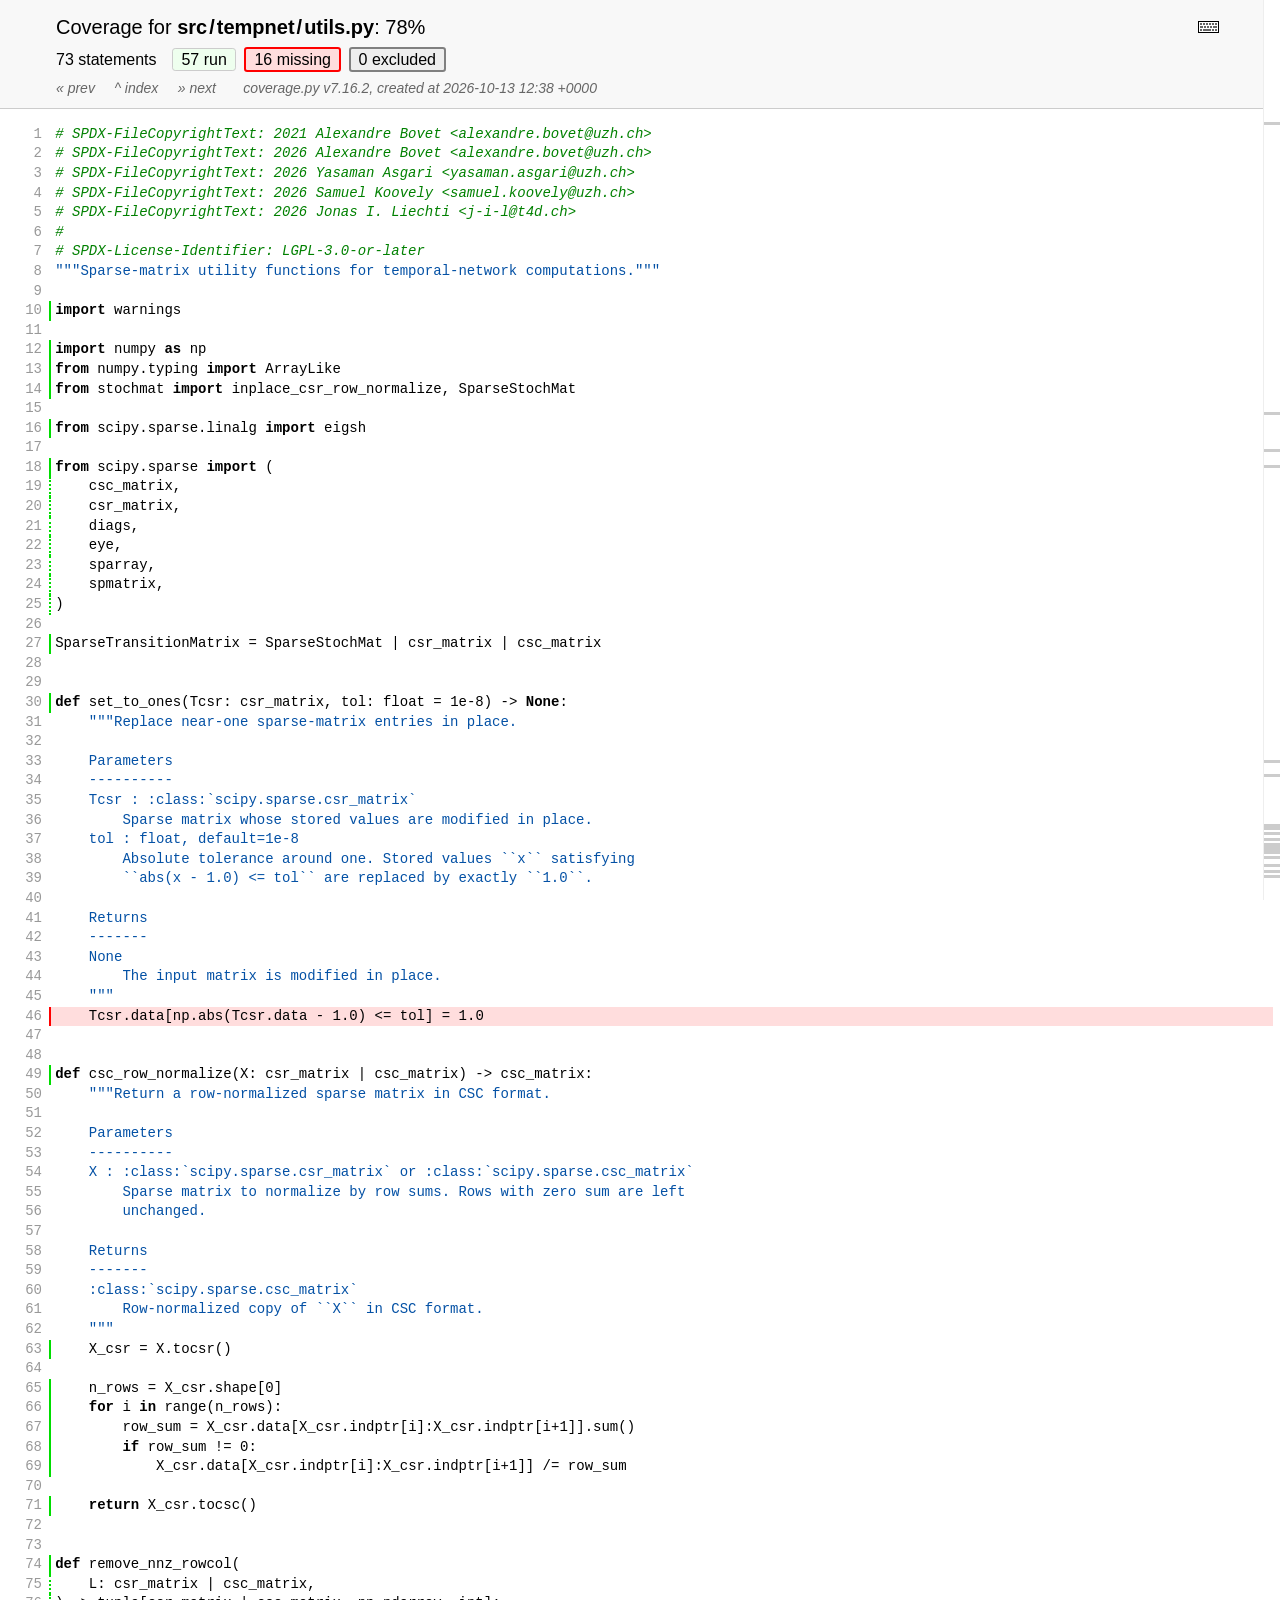
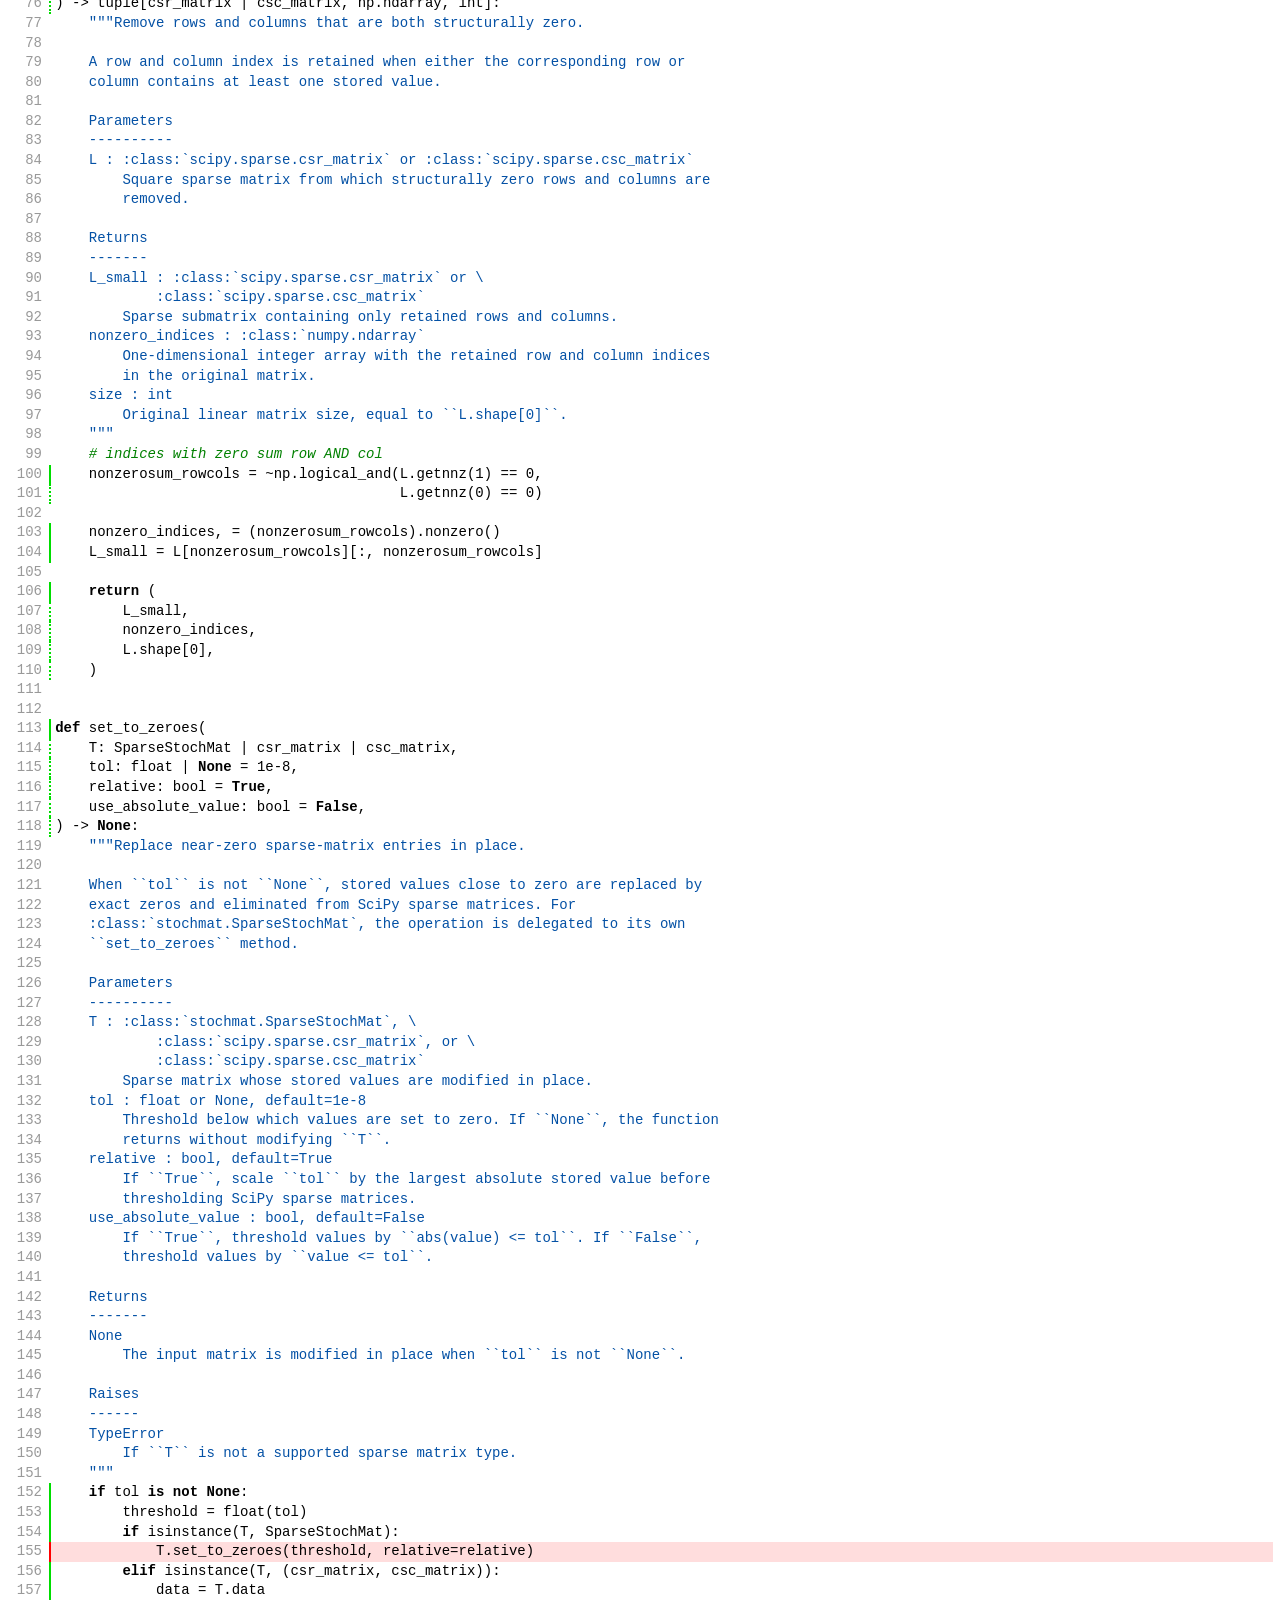
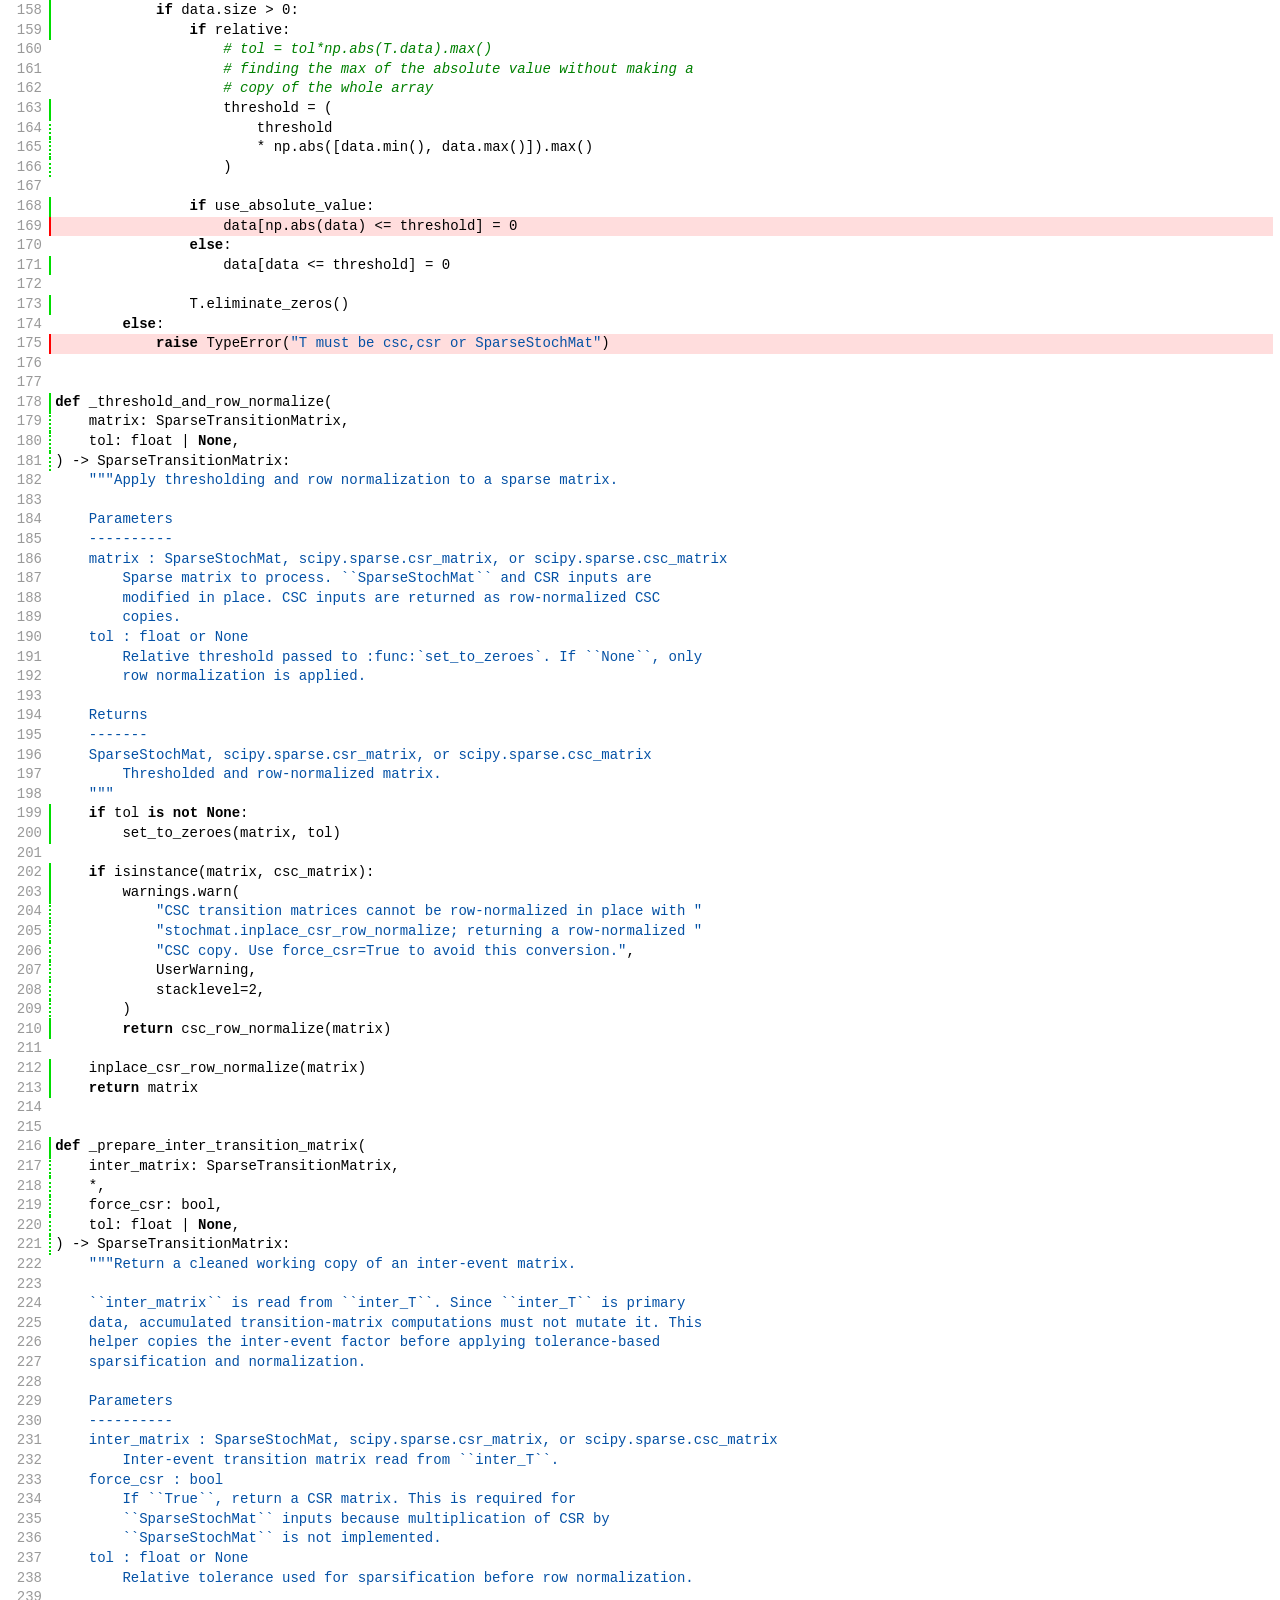
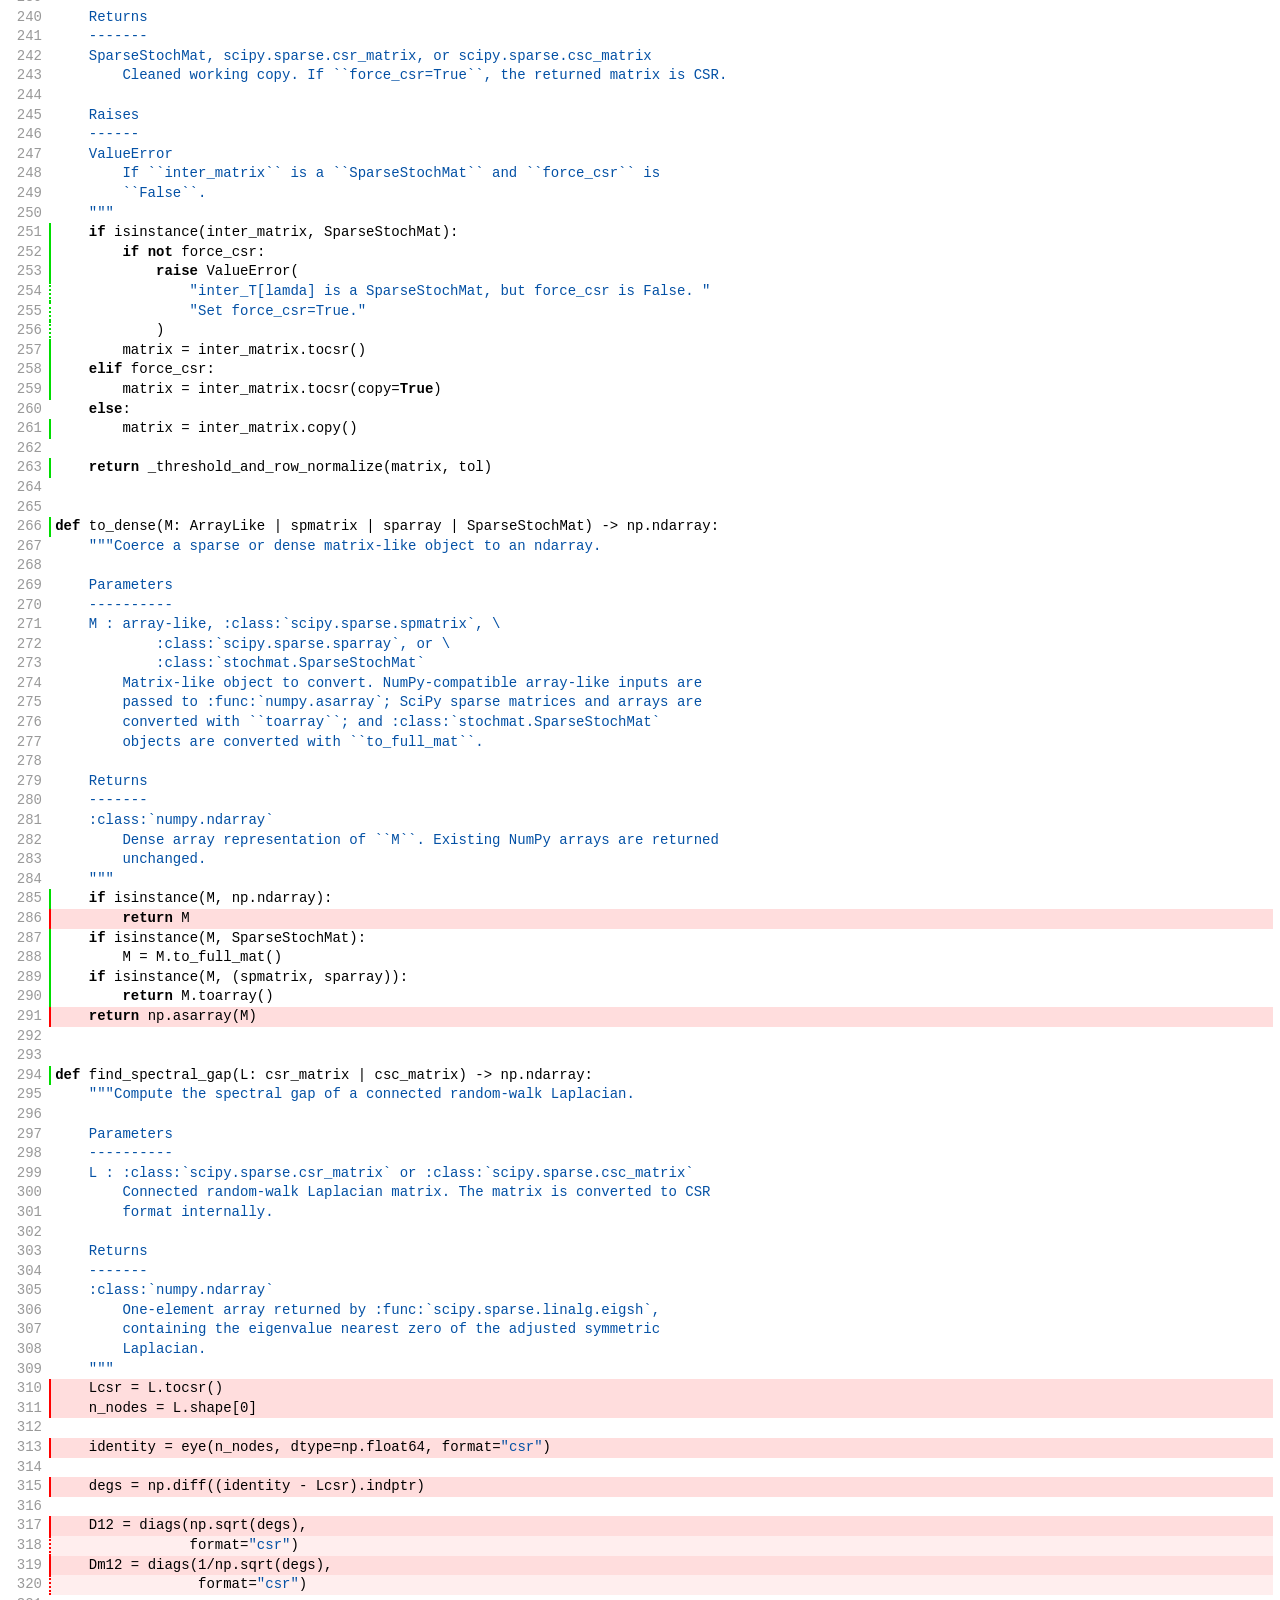
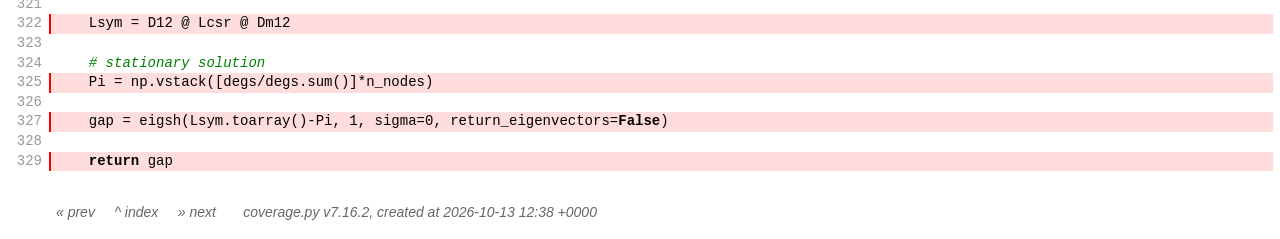
<file: htmlcov/z_d9be303223cbfbc5_utils_py.html>
<!DOCTYPE html>
<html lang="en">
<head>
    <meta http-equiv="Content-Type" content="text/html; charset=utf-8">
    <title>Coverage for src/tempnet/utils.py: 78%</title>
    <link rel="icon" sizes="32x32" href="favicon_32_cb_c827f16f.png">
    <link rel="stylesheet" href="style_cb_4667309f.css" type="text/css">
    <script src="coverage_html_cb_15cffcd0.js" defer></script>
</head>
<body class="pyfile">
<header>
    <div class="content">
        <h1>
            <span class="text">Coverage for </span><b>src<span class="sep">/</span>tempnet<span class="sep">/</span>utils.py</b>:
            <span class="pc_cov">78%</span>
        </h1>
        <aside id="help_panel_wrapper">
            <input id="help_panel_state" type="checkbox">
            <label for="help_panel_state">
                <img id="keyboard_icon" src="keybd_closed_cb_900cfef5.png" alt="Show/hide keyboard shortcuts">
            </label>
            <div id="help_panel">
                <p class="legend">Shortcuts on this page</p>
                <div class="keyhelp">
                    <p>
                        <kbd>r</kbd>
                        <kbd>m</kbd>
                        <kbd>x</kbd>
                        &nbsp; toggle line displays
                    </p>
                    <p>
                        <kbd>j</kbd>
                        <kbd>k</kbd>
                        &nbsp; next/prev highlighted chunk
                    </p>
                    <p>
                        <kbd>0</kbd> &nbsp; (zero) top of page
                    </p>
                    <p>
                        <kbd>1</kbd> &nbsp; (one) first highlighted chunk
                    </p>
                    <p>
                        <kbd>[</kbd>
                        <kbd>]</kbd>
                        &nbsp; prev/next file
                    </p>
                    <p>
                        <kbd>u</kbd> &nbsp; up to the index
                    </p>
                    <p>
                        <kbd>?</kbd> &nbsp; show/hide this help
                    </p>
                </div>
            </div>
        </aside>
        <h2>
            <span class="text">73 statements &nbsp;</span>
            <button type="button" class="run button_toggle_run" value="run" data-shortcut="r" title="Toggle lines run">57<span class="text"> run</span></button>
            <button type="button" class="mis show_mis button_toggle_mis" value="mis" data-shortcut="m" title="Toggle lines missing">16<span class="text"> missing</span></button>
            <button type="button" class="exc show_exc button_toggle_exc" value="exc" data-shortcut="x" title="Toggle lines excluded">0<span class="text"> excluded</span></button>
        </h2>
        <p class="text">
            <a id="prevFileLink" class="nav" href="z_d9be303223cbfbc5_temporal_network_py.html">&#xab; prev</a> &nbsp; &nbsp;
            <a id="indexLink" class="nav" href="index.html">&Hat; index</a> &nbsp; &nbsp;
            <a id="nextFileLink" class="nav" href="index.html">&#xbb; next</a>
            &nbsp; &nbsp; &nbsp;
            <a class="nav" href="https://coverage.readthedocs.io/en/7.16.2">coverage.py v7.16.2</a>,
            created at 2026-10-13 12:38 +0000
        </p>
        <aside class="hidden">
            <button type="button" class="button_next_chunk" data-shortcut="j"></button>
            <button type="button" class="button_prev_chunk" data-shortcut="k"></button>
            <button type="button" class="button_top_of_page" data-shortcut="0"></button>
            <button type="button" class="button_first_chunk" data-shortcut="1"></button>
            <button type="button" class="button_prev_file" data-shortcut="["></button>
            <button type="button" class="button_next_file" data-shortcut="]"></button>
            <button type="button" class="button_to_index" data-shortcut="u"></button>
            <button type="button" class="button_show_hide_help" data-shortcut="?"></button>
        </aside>
    </div>
</header>
<main id="source">
    <p class="pln"><span class="n"><a id="t1" href="#t1">1</a></span><span class="t"><span class="com"># SPDX-FileCopyrightText: 2021 Alexandre Bovet &lt;alexandre.bovet@uzh.ch&gt;</span>&nbsp;</span><span class="r"></span></p>
    <p class="pln"><span class="n"><a id="t2" href="#t2">2</a></span><span class="t"><span class="com"># SPDX-FileCopyrightText: 2026 Alexandre Bovet &lt;alexandre.bovet@uzh.ch&gt;</span>&nbsp;</span><span class="r"></span></p>
    <p class="pln"><span class="n"><a id="t3" href="#t3">3</a></span><span class="t"><span class="com"># SPDX-FileCopyrightText: 2026 Yasaman Asgari &lt;yasaman.asgari@uzh.ch&gt;</span>&nbsp;</span><span class="r"></span></p>
    <p class="pln"><span class="n"><a id="t4" href="#t4">4</a></span><span class="t"><span class="com"># SPDX-FileCopyrightText: 2026 Samuel Koovely &lt;samuel.koovely@uzh.ch&gt;</span>&nbsp;</span><span class="r"></span></p>
    <p class="pln"><span class="n"><a id="t5" href="#t5">5</a></span><span class="t"><span class="com"># SPDX-FileCopyrightText: 2026 Jonas I. Liechti &lt;j-i-l@t4d.ch&gt;</span>&nbsp;</span><span class="r"></span></p>
    <p class="pln"><span class="n"><a id="t6" href="#t6">6</a></span><span class="t"><span class="com">#</span>&nbsp;</span><span class="r"></span></p>
    <p class="pln"><span class="n"><a id="t7" href="#t7">7</a></span><span class="t"><span class="com"># SPDX-License-Identifier: LGPL-3.0-or-later</span>&nbsp;</span><span class="r"></span></p>
    <p class="pln"><span class="n"><a id="t8" href="#t8">8</a></span><span class="t"><span class="str">&quot;&quot;&quot;Sparse-matrix utility functions for temporal-network computations.&quot;&quot;&quot;</span>&nbsp;</span><span class="r"></span></p>
    <p class="pln"><span class="n"><a id="t9" href="#t9">9</a></span><span class="t">&nbsp;</span><span class="r"></span></p>
    <p class="run"><span class="n"><a id="t10" href="#t10">10</a></span><span class="t"><span class="key">import</span> <span class="nam">warnings</span>&nbsp;</span><span class="r"></span></p>
    <p class="pln"><span class="n"><a id="t11" href="#t11">11</a></span><span class="t">&nbsp;</span><span class="r"></span></p>
    <p class="run"><span class="n"><a id="t12" href="#t12">12</a></span><span class="t"><span class="key">import</span> <span class="nam">numpy</span> <span class="key">as</span> <span class="nam">np</span>&nbsp;</span><span class="r"></span></p>
    <p class="run"><span class="n"><a id="t13" href="#t13">13</a></span><span class="t"><span class="key">from</span> <span class="nam">numpy</span><span class="op">.</span><span class="nam">typing</span> <span class="key">import</span> <span class="nam">ArrayLike</span>&nbsp;</span><span class="r"></span></p>
    <p class="run"><span class="n"><a id="t14" href="#t14">14</a></span><span class="t"><span class="key">from</span> <span class="nam">stochmat</span> <span class="key">import</span> <span class="nam">inplace_csr_row_normalize</span><span class="op">,</span> <span class="nam">SparseStochMat</span>&nbsp;</span><span class="r"></span></p>
    <p class="pln"><span class="n"><a id="t15" href="#t15">15</a></span><span class="t">&nbsp;</span><span class="r"></span></p>
    <p class="run"><span class="n"><a id="t16" href="#t16">16</a></span><span class="t"><span class="key">from</span> <span class="nam">scipy</span><span class="op">.</span><span class="nam">sparse</span><span class="op">.</span><span class="nam">linalg</span> <span class="key">import</span> <span class="nam">eigsh</span>&nbsp;</span><span class="r"></span></p>
    <p class="pln"><span class="n"><a id="t17" href="#t17">17</a></span><span class="t">&nbsp;</span><span class="r"></span></p>
    <p class="run"><span class="n"><a id="t18" href="#t18">18</a></span><span class="t"><span class="key">from</span> <span class="nam">scipy</span><span class="op">.</span><span class="nam">sparse</span> <span class="key">import</span> <span class="op">(</span>&nbsp;</span><span class="r"></span></p>
    <p class="run run2"><span class="n"><a id="t19" href="#t19">19</a></span><span class="t">    <span class="nam">csc_matrix</span><span class="op">,</span>&nbsp;</span><span class="r"></span></p>
    <p class="run run2"><span class="n"><a id="t20" href="#t20">20</a></span><span class="t">    <span class="nam">csr_matrix</span><span class="op">,</span>&nbsp;</span><span class="r"></span></p>
    <p class="run run2"><span class="n"><a id="t21" href="#t21">21</a></span><span class="t">    <span class="nam">diags</span><span class="op">,</span>&nbsp;</span><span class="r"></span></p>
    <p class="run run2"><span class="n"><a id="t22" href="#t22">22</a></span><span class="t">    <span class="nam">eye</span><span class="op">,</span>&nbsp;</span><span class="r"></span></p>
    <p class="run run2"><span class="n"><a id="t23" href="#t23">23</a></span><span class="t">    <span class="nam">sparray</span><span class="op">,</span>&nbsp;</span><span class="r"></span></p>
    <p class="run run2"><span class="n"><a id="t24" href="#t24">24</a></span><span class="t">    <span class="nam">spmatrix</span><span class="op">,</span>&nbsp;</span><span class="r"></span></p>
    <p class="run run2"><span class="n"><a id="t25" href="#t25">25</a></span><span class="t"><span class="op">)</span>&nbsp;</span><span class="r"></span></p>
    <p class="pln"><span class="n"><a id="t26" href="#t26">26</a></span><span class="t">&nbsp;</span><span class="r"></span></p>
    <p class="run"><span class="n"><a id="t27" href="#t27">27</a></span><span class="t"><span class="nam">SparseTransitionMatrix</span> <span class="op">=</span> <span class="nam">SparseStochMat</span> <span class="op">|</span> <span class="nam">csr_matrix</span> <span class="op">|</span> <span class="nam">csc_matrix</span>&nbsp;</span><span class="r"></span></p>
    <p class="pln"><span class="n"><a id="t28" href="#t28">28</a></span><span class="t">&nbsp;</span><span class="r"></span></p>
    <p class="pln"><span class="n"><a id="t29" href="#t29">29</a></span><span class="t">&nbsp;</span><span class="r"></span></p>
    <p class="run"><span class="n"><a id="t30" href="#t30">30</a></span><span class="t"><span class="key">def</span> <span class="nam">set_to_ones</span><span class="op">(</span><span class="nam">Tcsr</span><span class="op">:</span> <span class="nam">csr_matrix</span><span class="op">,</span> <span class="nam">tol</span><span class="op">:</span> <span class="nam">float</span> <span class="op">=</span> <span class="num">1e-8</span><span class="op">)</span> <span class="op">-&gt;</span> <span class="key">None</span><span class="op">:</span>&nbsp;</span><span class="r"></span></p>
    <p class="pln"><span class="n"><a id="t31" href="#t31">31</a></span><span class="t">    <span class="str">&quot;&quot;&quot;Replace near-one sparse-matrix entries in place.</span>&nbsp;</span><span class="r"></span></p>
    <p class="pln"><span class="n"><a id="t32" href="#t32">32</a></span><span class="t">&nbsp;</span><span class="r"></span></p>
    <p class="pln"><span class="n"><a id="t33" href="#t33">33</a></span><span class="t"><span class="str">    Parameters</span>&nbsp;</span><span class="r"></span></p>
    <p class="pln"><span class="n"><a id="t34" href="#t34">34</a></span><span class="t"><span class="str">    ----------</span>&nbsp;</span><span class="r"></span></p>
    <p class="pln"><span class="n"><a id="t35" href="#t35">35</a></span><span class="t"><span class="str">    Tcsr : :class:`scipy.sparse.csr_matrix`</span>&nbsp;</span><span class="r"></span></p>
    <p class="pln"><span class="n"><a id="t36" href="#t36">36</a></span><span class="t"><span class="str">        Sparse matrix whose stored values are modified in place.</span>&nbsp;</span><span class="r"></span></p>
    <p class="pln"><span class="n"><a id="t37" href="#t37">37</a></span><span class="t"><span class="str">    tol : float, default=1e-8</span>&nbsp;</span><span class="r"></span></p>
    <p class="pln"><span class="n"><a id="t38" href="#t38">38</a></span><span class="t"><span class="str">        Absolute tolerance around one. Stored values ``x`` satisfying</span>&nbsp;</span><span class="r"></span></p>
    <p class="pln"><span class="n"><a id="t39" href="#t39">39</a></span><span class="t"><span class="str">        ``abs(x - 1.0) &lt;= tol`` are replaced by exactly ``1.0``.</span>&nbsp;</span><span class="r"></span></p>
    <p class="pln"><span class="n"><a id="t40" href="#t40">40</a></span><span class="t">&nbsp;</span><span class="r"></span></p>
    <p class="pln"><span class="n"><a id="t41" href="#t41">41</a></span><span class="t"><span class="str">    Returns</span>&nbsp;</span><span class="r"></span></p>
    <p class="pln"><span class="n"><a id="t42" href="#t42">42</a></span><span class="t"><span class="str">    -------</span>&nbsp;</span><span class="r"></span></p>
    <p class="pln"><span class="n"><a id="t43" href="#t43">43</a></span><span class="t"><span class="str">    None</span>&nbsp;</span><span class="r"></span></p>
    <p class="pln"><span class="n"><a id="t44" href="#t44">44</a></span><span class="t"><span class="str">        The input matrix is modified in place.</span>&nbsp;</span><span class="r"></span></p>
    <p class="pln"><span class="n"><a id="t45" href="#t45">45</a></span><span class="t"><span class="str">    &quot;&quot;&quot;</span>&nbsp;</span><span class="r"></span></p>
    <p class="mis show_mis"><span class="n"><a id="t46" href="#t46">46</a></span><span class="t">    <span class="nam">Tcsr</span><span class="op">.</span><span class="nam">data</span><span class="op">[</span><span class="nam">np</span><span class="op">.</span><span class="nam">abs</span><span class="op">(</span><span class="nam">Tcsr</span><span class="op">.</span><span class="nam">data</span> <span class="op">-</span> <span class="num">1.0</span><span class="op">)</span> <span class="op">&lt;=</span> <span class="nam">tol</span><span class="op">]</span> <span class="op">=</span> <span class="num">1.0</span>&nbsp;</span><span class="r"></span></p>
    <p class="pln"><span class="n"><a id="t47" href="#t47">47</a></span><span class="t">&nbsp;</span><span class="r"></span></p>
    <p class="pln"><span class="n"><a id="t48" href="#t48">48</a></span><span class="t">&nbsp;</span><span class="r"></span></p>
    <p class="run"><span class="n"><a id="t49" href="#t49">49</a></span><span class="t"><span class="key">def</span> <span class="nam">csc_row_normalize</span><span class="op">(</span><span class="nam">X</span><span class="op">:</span> <span class="nam">csr_matrix</span> <span class="op">|</span> <span class="nam">csc_matrix</span><span class="op">)</span> <span class="op">-&gt;</span> <span class="nam">csc_matrix</span><span class="op">:</span>&nbsp;</span><span class="r"></span></p>
    <p class="pln"><span class="n"><a id="t50" href="#t50">50</a></span><span class="t">    <span class="str">&quot;&quot;&quot;Return a row-normalized sparse matrix in CSC format.</span>&nbsp;</span><span class="r"></span></p>
    <p class="pln"><span class="n"><a id="t51" href="#t51">51</a></span><span class="t">&nbsp;</span><span class="r"></span></p>
    <p class="pln"><span class="n"><a id="t52" href="#t52">52</a></span><span class="t"><span class="str">    Parameters</span>&nbsp;</span><span class="r"></span></p>
    <p class="pln"><span class="n"><a id="t53" href="#t53">53</a></span><span class="t"><span class="str">    ----------</span>&nbsp;</span><span class="r"></span></p>
    <p class="pln"><span class="n"><a id="t54" href="#t54">54</a></span><span class="t"><span class="str">    X : :class:`scipy.sparse.csr_matrix` or :class:`scipy.sparse.csc_matrix`</span>&nbsp;</span><span class="r"></span></p>
    <p class="pln"><span class="n"><a id="t55" href="#t55">55</a></span><span class="t"><span class="str">        Sparse matrix to normalize by row sums. Rows with zero sum are left</span>&nbsp;</span><span class="r"></span></p>
    <p class="pln"><span class="n"><a id="t56" href="#t56">56</a></span><span class="t"><span class="str">        unchanged.</span>&nbsp;</span><span class="r"></span></p>
    <p class="pln"><span class="n"><a id="t57" href="#t57">57</a></span><span class="t">&nbsp;</span><span class="r"></span></p>
    <p class="pln"><span class="n"><a id="t58" href="#t58">58</a></span><span class="t"><span class="str">    Returns</span>&nbsp;</span><span class="r"></span></p>
    <p class="pln"><span class="n"><a id="t59" href="#t59">59</a></span><span class="t"><span class="str">    -------</span>&nbsp;</span><span class="r"></span></p>
    <p class="pln"><span class="n"><a id="t60" href="#t60">60</a></span><span class="t"><span class="str">    :class:`scipy.sparse.csc_matrix`</span>&nbsp;</span><span class="r"></span></p>
    <p class="pln"><span class="n"><a id="t61" href="#t61">61</a></span><span class="t"><span class="str">        Row-normalized copy of ``X`` in CSC format.</span>&nbsp;</span><span class="r"></span></p>
    <p class="pln"><span class="n"><a id="t62" href="#t62">62</a></span><span class="t"><span class="str">    &quot;&quot;&quot;</span>&nbsp;</span><span class="r"></span></p>
    <p class="run"><span class="n"><a id="t63" href="#t63">63</a></span><span class="t">    <span class="nam">X_csr</span> <span class="op">=</span> <span class="nam">X</span><span class="op">.</span><span class="nam">tocsr</span><span class="op">(</span><span class="op">)</span>&nbsp;</span><span class="r"></span></p>
    <p class="pln"><span class="n"><a id="t64" href="#t64">64</a></span><span class="t">&nbsp;</span><span class="r"></span></p>
    <p class="run"><span class="n"><a id="t65" href="#t65">65</a></span><span class="t">    <span class="nam">n_rows</span> <span class="op">=</span> <span class="nam">X_csr</span><span class="op">.</span><span class="nam">shape</span><span class="op">[</span><span class="num">0</span><span class="op">]</span>&nbsp;</span><span class="r"></span></p>
    <p class="run"><span class="n"><a id="t66" href="#t66">66</a></span><span class="t">    <span class="key">for</span> <span class="nam">i</span> <span class="key">in</span> <span class="nam">range</span><span class="op">(</span><span class="nam">n_rows</span><span class="op">)</span><span class="op">:</span>&nbsp;</span><span class="r"></span></p>
    <p class="run"><span class="n"><a id="t67" href="#t67">67</a></span><span class="t">        <span class="nam">row_sum</span> <span class="op">=</span> <span class="nam">X_csr</span><span class="op">.</span><span class="nam">data</span><span class="op">[</span><span class="nam">X_csr</span><span class="op">.</span><span class="nam">indptr</span><span class="op">[</span><span class="nam">i</span><span class="op">]</span><span class="op">:</span><span class="nam">X_csr</span><span class="op">.</span><span class="nam">indptr</span><span class="op">[</span><span class="nam">i</span><span class="op">+</span><span class="num">1</span><span class="op">]</span><span class="op">]</span><span class="op">.</span><span class="nam">sum</span><span class="op">(</span><span class="op">)</span>&nbsp;</span><span class="r"></span></p>
    <p class="run"><span class="n"><a id="t68" href="#t68">68</a></span><span class="t">        <span class="key">if</span> <span class="nam">row_sum</span> <span class="op">!=</span> <span class="num">0</span><span class="op">:</span>&nbsp;</span><span class="r"></span></p>
    <p class="run"><span class="n"><a id="t69" href="#t69">69</a></span><span class="t">            <span class="nam">X_csr</span><span class="op">.</span><span class="nam">data</span><span class="op">[</span><span class="nam">X_csr</span><span class="op">.</span><span class="nam">indptr</span><span class="op">[</span><span class="nam">i</span><span class="op">]</span><span class="op">:</span><span class="nam">X_csr</span><span class="op">.</span><span class="nam">indptr</span><span class="op">[</span><span class="nam">i</span><span class="op">+</span><span class="num">1</span><span class="op">]</span><span class="op">]</span> <span class="op">/=</span> <span class="nam">row_sum</span>&nbsp;</span><span class="r"></span></p>
    <p class="pln"><span class="n"><a id="t70" href="#t70">70</a></span><span class="t">&nbsp;</span><span class="r"></span></p>
    <p class="run"><span class="n"><a id="t71" href="#t71">71</a></span><span class="t">    <span class="key">return</span> <span class="nam">X_csr</span><span class="op">.</span><span class="nam">tocsc</span><span class="op">(</span><span class="op">)</span>&nbsp;</span><span class="r"></span></p>
    <p class="pln"><span class="n"><a id="t72" href="#t72">72</a></span><span class="t">&nbsp;</span><span class="r"></span></p>
    <p class="pln"><span class="n"><a id="t73" href="#t73">73</a></span><span class="t">&nbsp;</span><span class="r"></span></p>
    <p class="run"><span class="n"><a id="t74" href="#t74">74</a></span><span class="t"><span class="key">def</span> <span class="nam">remove_nnz_rowcol</span><span class="op">(</span>&nbsp;</span><span class="r"></span></p>
    <p class="run run2"><span class="n"><a id="t75" href="#t75">75</a></span><span class="t">    <span class="nam">L</span><span class="op">:</span> <span class="nam">csr_matrix</span> <span class="op">|</span> <span class="nam">csc_matrix</span><span class="op">,</span>&nbsp;</span><span class="r"></span></p>
    <p class="run run2"><span class="n"><a id="t76" href="#t76">76</a></span><span class="t"><span class="op">)</span> <span class="op">-&gt;</span> <span class="nam">tuple</span><span class="op">[</span><span class="nam">csr_matrix</span> <span class="op">|</span> <span class="nam">csc_matrix</span><span class="op">,</span> <span class="nam">np</span><span class="op">.</span><span class="nam">ndarray</span><span class="op">,</span> <span class="nam">int</span><span class="op">]</span><span class="op">:</span>&nbsp;</span><span class="r"></span></p>
    <p class="pln"><span class="n"><a id="t77" href="#t77">77</a></span><span class="t">    <span class="str">&quot;&quot;&quot;Remove rows and columns that are both structurally zero.</span>&nbsp;</span><span class="r"></span></p>
    <p class="pln"><span class="n"><a id="t78" href="#t78">78</a></span><span class="t">&nbsp;</span><span class="r"></span></p>
    <p class="pln"><span class="n"><a id="t79" href="#t79">79</a></span><span class="t"><span class="str">    A row and column index is retained when either the corresponding row or</span>&nbsp;</span><span class="r"></span></p>
    <p class="pln"><span class="n"><a id="t80" href="#t80">80</a></span><span class="t"><span class="str">    column contains at least one stored value.</span>&nbsp;</span><span class="r"></span></p>
    <p class="pln"><span class="n"><a id="t81" href="#t81">81</a></span><span class="t">&nbsp;</span><span class="r"></span></p>
    <p class="pln"><span class="n"><a id="t82" href="#t82">82</a></span><span class="t"><span class="str">    Parameters</span>&nbsp;</span><span class="r"></span></p>
    <p class="pln"><span class="n"><a id="t83" href="#t83">83</a></span><span class="t"><span class="str">    ----------</span>&nbsp;</span><span class="r"></span></p>
    <p class="pln"><span class="n"><a id="t84" href="#t84">84</a></span><span class="t"><span class="str">    L : :class:`scipy.sparse.csr_matrix` or :class:`scipy.sparse.csc_matrix`</span>&nbsp;</span><span class="r"></span></p>
    <p class="pln"><span class="n"><a id="t85" href="#t85">85</a></span><span class="t"><span class="str">        Square sparse matrix from which structurally zero rows and columns are</span>&nbsp;</span><span class="r"></span></p>
    <p class="pln"><span class="n"><a id="t86" href="#t86">86</a></span><span class="t"><span class="str">        removed.</span>&nbsp;</span><span class="r"></span></p>
    <p class="pln"><span class="n"><a id="t87" href="#t87">87</a></span><span class="t">&nbsp;</span><span class="r"></span></p>
    <p class="pln"><span class="n"><a id="t88" href="#t88">88</a></span><span class="t"><span class="str">    Returns</span>&nbsp;</span><span class="r"></span></p>
    <p class="pln"><span class="n"><a id="t89" href="#t89">89</a></span><span class="t"><span class="str">    -------</span>&nbsp;</span><span class="r"></span></p>
    <p class="pln"><span class="n"><a id="t90" href="#t90">90</a></span><span class="t"><span class="str">    L_small : :class:`scipy.sparse.csr_matrix` or \</span>&nbsp;</span><span class="r"></span></p>
    <p class="pln"><span class="n"><a id="t91" href="#t91">91</a></span><span class="t"><span class="str">            :class:`scipy.sparse.csc_matrix`</span>&nbsp;</span><span class="r"></span></p>
    <p class="pln"><span class="n"><a id="t92" href="#t92">92</a></span><span class="t"><span class="str">        Sparse submatrix containing only retained rows and columns.</span>&nbsp;</span><span class="r"></span></p>
    <p class="pln"><span class="n"><a id="t93" href="#t93">93</a></span><span class="t"><span class="str">    nonzero_indices : :class:`numpy.ndarray`</span>&nbsp;</span><span class="r"></span></p>
    <p class="pln"><span class="n"><a id="t94" href="#t94">94</a></span><span class="t"><span class="str">        One-dimensional integer array with the retained row and column indices</span>&nbsp;</span><span class="r"></span></p>
    <p class="pln"><span class="n"><a id="t95" href="#t95">95</a></span><span class="t"><span class="str">        in the original matrix.</span>&nbsp;</span><span class="r"></span></p>
    <p class="pln"><span class="n"><a id="t96" href="#t96">96</a></span><span class="t"><span class="str">    size : int</span>&nbsp;</span><span class="r"></span></p>
    <p class="pln"><span class="n"><a id="t97" href="#t97">97</a></span><span class="t"><span class="str">        Original linear matrix size, equal to ``L.shape[0]``.</span>&nbsp;</span><span class="r"></span></p>
    <p class="pln"><span class="n"><a id="t98" href="#t98">98</a></span><span class="t"><span class="str">    &quot;&quot;&quot;</span>&nbsp;</span><span class="r"></span></p>
    <p class="pln"><span class="n"><a id="t99" href="#t99">99</a></span><span class="t">    <span class="com"># indices with zero sum row AND col</span>&nbsp;</span><span class="r"></span></p>
    <p class="run"><span class="n"><a id="t100" href="#t100">100</a></span><span class="t">    <span class="nam">nonzerosum_rowcols</span> <span class="op">=</span> <span class="op">~</span><span class="nam">np</span><span class="op">.</span><span class="nam">logical_and</span><span class="op">(</span><span class="nam">L</span><span class="op">.</span><span class="nam">getnnz</span><span class="op">(</span><span class="num">1</span><span class="op">)</span> <span class="op">==</span> <span class="num">0</span><span class="op">,</span>&nbsp;</span><span class="r"></span></p>
    <p class="run run2"><span class="n"><a id="t101" href="#t101">101</a></span><span class="t">                                         <span class="nam">L</span><span class="op">.</span><span class="nam">getnnz</span><span class="op">(</span><span class="num">0</span><span class="op">)</span> <span class="op">==</span> <span class="num">0</span><span class="op">)</span>&nbsp;</span><span class="r"></span></p>
    <p class="pln"><span class="n"><a id="t102" href="#t102">102</a></span><span class="t">&nbsp;</span><span class="r"></span></p>
    <p class="run"><span class="n"><a id="t103" href="#t103">103</a></span><span class="t">    <span class="nam">nonzero_indices</span><span class="op">,</span> <span class="op">=</span> <span class="op">(</span><span class="nam">nonzerosum_rowcols</span><span class="op">)</span><span class="op">.</span><span class="nam">nonzero</span><span class="op">(</span><span class="op">)</span>&nbsp;</span><span class="r"></span></p>
    <p class="run"><span class="n"><a id="t104" href="#t104">104</a></span><span class="t">    <span class="nam">L_small</span> <span class="op">=</span> <span class="nam">L</span><span class="op">[</span><span class="nam">nonzerosum_rowcols</span><span class="op">]</span><span class="op">[</span><span class="op">:</span><span class="op">,</span> <span class="nam">nonzerosum_rowcols</span><span class="op">]</span>&nbsp;</span><span class="r"></span></p>
    <p class="pln"><span class="n"><a id="t105" href="#t105">105</a></span><span class="t">&nbsp;</span><span class="r"></span></p>
    <p class="run"><span class="n"><a id="t106" href="#t106">106</a></span><span class="t">    <span class="key">return</span> <span class="op">(</span>&nbsp;</span><span class="r"></span></p>
    <p class="run run2"><span class="n"><a id="t107" href="#t107">107</a></span><span class="t">        <span class="nam">L_small</span><span class="op">,</span>&nbsp;</span><span class="r"></span></p>
    <p class="run run2"><span class="n"><a id="t108" href="#t108">108</a></span><span class="t">        <span class="nam">nonzero_indices</span><span class="op">,</span>&nbsp;</span><span class="r"></span></p>
    <p class="run run2"><span class="n"><a id="t109" href="#t109">109</a></span><span class="t">        <span class="nam">L</span><span class="op">.</span><span class="nam">shape</span><span class="op">[</span><span class="num">0</span><span class="op">]</span><span class="op">,</span>&nbsp;</span><span class="r"></span></p>
    <p class="run run2"><span class="n"><a id="t110" href="#t110">110</a></span><span class="t">    <span class="op">)</span>&nbsp;</span><span class="r"></span></p>
    <p class="pln"><span class="n"><a id="t111" href="#t111">111</a></span><span class="t">&nbsp;</span><span class="r"></span></p>
    <p class="pln"><span class="n"><a id="t112" href="#t112">112</a></span><span class="t">&nbsp;</span><span class="r"></span></p>
    <p class="run"><span class="n"><a id="t113" href="#t113">113</a></span><span class="t"><span class="key">def</span> <span class="nam">set_to_zeroes</span><span class="op">(</span>&nbsp;</span><span class="r"></span></p>
    <p class="run run2"><span class="n"><a id="t114" href="#t114">114</a></span><span class="t">    <span class="nam">T</span><span class="op">:</span> <span class="nam">SparseStochMat</span> <span class="op">|</span> <span class="nam">csr_matrix</span> <span class="op">|</span> <span class="nam">csc_matrix</span><span class="op">,</span>&nbsp;</span><span class="r"></span></p>
    <p class="run run2"><span class="n"><a id="t115" href="#t115">115</a></span><span class="t">    <span class="nam">tol</span><span class="op">:</span> <span class="nam">float</span> <span class="op">|</span> <span class="key">None</span> <span class="op">=</span> <span class="num">1e-8</span><span class="op">,</span>&nbsp;</span><span class="r"></span></p>
    <p class="run run2"><span class="n"><a id="t116" href="#t116">116</a></span><span class="t">    <span class="nam">relative</span><span class="op">:</span> <span class="nam">bool</span> <span class="op">=</span> <span class="key">True</span><span class="op">,</span>&nbsp;</span><span class="r"></span></p>
    <p class="run run2"><span class="n"><a id="t117" href="#t117">117</a></span><span class="t">    <span class="nam">use_absolute_value</span><span class="op">:</span> <span class="nam">bool</span> <span class="op">=</span> <span class="key">False</span><span class="op">,</span>&nbsp;</span><span class="r"></span></p>
    <p class="run run2"><span class="n"><a id="t118" href="#t118">118</a></span><span class="t"><span class="op">)</span> <span class="op">-&gt;</span> <span class="key">None</span><span class="op">:</span>&nbsp;</span><span class="r"></span></p>
    <p class="pln"><span class="n"><a id="t119" href="#t119">119</a></span><span class="t">    <span class="str">&quot;&quot;&quot;Replace near-zero sparse-matrix entries in place.</span>&nbsp;</span><span class="r"></span></p>
    <p class="pln"><span class="n"><a id="t120" href="#t120">120</a></span><span class="t">&nbsp;</span><span class="r"></span></p>
    <p class="pln"><span class="n"><a id="t121" href="#t121">121</a></span><span class="t"><span class="str">    When ``tol`` is not ``None``, stored values close to zero are replaced by</span>&nbsp;</span><span class="r"></span></p>
    <p class="pln"><span class="n"><a id="t122" href="#t122">122</a></span><span class="t"><span class="str">    exact zeros and eliminated from SciPy sparse matrices. For</span>&nbsp;</span><span class="r"></span></p>
    <p class="pln"><span class="n"><a id="t123" href="#t123">123</a></span><span class="t"><span class="str">    :class:`stochmat.SparseStochMat`, the operation is delegated to its own</span>&nbsp;</span><span class="r"></span></p>
    <p class="pln"><span class="n"><a id="t124" href="#t124">124</a></span><span class="t"><span class="str">    ``set_to_zeroes`` method.</span>&nbsp;</span><span class="r"></span></p>
    <p class="pln"><span class="n"><a id="t125" href="#t125">125</a></span><span class="t">&nbsp;</span><span class="r"></span></p>
    <p class="pln"><span class="n"><a id="t126" href="#t126">126</a></span><span class="t"><span class="str">    Parameters</span>&nbsp;</span><span class="r"></span></p>
    <p class="pln"><span class="n"><a id="t127" href="#t127">127</a></span><span class="t"><span class="str">    ----------</span>&nbsp;</span><span class="r"></span></p>
    <p class="pln"><span class="n"><a id="t128" href="#t128">128</a></span><span class="t"><span class="str">    T : :class:`stochmat.SparseStochMat`, \</span>&nbsp;</span><span class="r"></span></p>
    <p class="pln"><span class="n"><a id="t129" href="#t129">129</a></span><span class="t"><span class="str">            :class:`scipy.sparse.csr_matrix`, or \</span>&nbsp;</span><span class="r"></span></p>
    <p class="pln"><span class="n"><a id="t130" href="#t130">130</a></span><span class="t"><span class="str">            :class:`scipy.sparse.csc_matrix`</span>&nbsp;</span><span class="r"></span></p>
    <p class="pln"><span class="n"><a id="t131" href="#t131">131</a></span><span class="t"><span class="str">        Sparse matrix whose stored values are modified in place.</span>&nbsp;</span><span class="r"></span></p>
    <p class="pln"><span class="n"><a id="t132" href="#t132">132</a></span><span class="t"><span class="str">    tol : float or None, default=1e-8</span>&nbsp;</span><span class="r"></span></p>
    <p class="pln"><span class="n"><a id="t133" href="#t133">133</a></span><span class="t"><span class="str">        Threshold below which values are set to zero. If ``None``, the function</span>&nbsp;</span><span class="r"></span></p>
    <p class="pln"><span class="n"><a id="t134" href="#t134">134</a></span><span class="t"><span class="str">        returns without modifying ``T``.</span>&nbsp;</span><span class="r"></span></p>
    <p class="pln"><span class="n"><a id="t135" href="#t135">135</a></span><span class="t"><span class="str">    relative : bool, default=True</span>&nbsp;</span><span class="r"></span></p>
    <p class="pln"><span class="n"><a id="t136" href="#t136">136</a></span><span class="t"><span class="str">        If ``True``, scale ``tol`` by the largest absolute stored value before</span>&nbsp;</span><span class="r"></span></p>
    <p class="pln"><span class="n"><a id="t137" href="#t137">137</a></span><span class="t"><span class="str">        thresholding SciPy sparse matrices.</span>&nbsp;</span><span class="r"></span></p>
    <p class="pln"><span class="n"><a id="t138" href="#t138">138</a></span><span class="t"><span class="str">    use_absolute_value : bool, default=False</span>&nbsp;</span><span class="r"></span></p>
    <p class="pln"><span class="n"><a id="t139" href="#t139">139</a></span><span class="t"><span class="str">        If ``True``, threshold values by ``abs(value) &lt;= tol``. If ``False``,</span>&nbsp;</span><span class="r"></span></p>
    <p class="pln"><span class="n"><a id="t140" href="#t140">140</a></span><span class="t"><span class="str">        threshold values by ``value &lt;= tol``.</span>&nbsp;</span><span class="r"></span></p>
    <p class="pln"><span class="n"><a id="t141" href="#t141">141</a></span><span class="t">&nbsp;</span><span class="r"></span></p>
    <p class="pln"><span class="n"><a id="t142" href="#t142">142</a></span><span class="t"><span class="str">    Returns</span>&nbsp;</span><span class="r"></span></p>
    <p class="pln"><span class="n"><a id="t143" href="#t143">143</a></span><span class="t"><span class="str">    -------</span>&nbsp;</span><span class="r"></span></p>
    <p class="pln"><span class="n"><a id="t144" href="#t144">144</a></span><span class="t"><span class="str">    None</span>&nbsp;</span><span class="r"></span></p>
    <p class="pln"><span class="n"><a id="t145" href="#t145">145</a></span><span class="t"><span class="str">        The input matrix is modified in place when ``tol`` is not ``None``.</span>&nbsp;</span><span class="r"></span></p>
    <p class="pln"><span class="n"><a id="t146" href="#t146">146</a></span><span class="t">&nbsp;</span><span class="r"></span></p>
    <p class="pln"><span class="n"><a id="t147" href="#t147">147</a></span><span class="t"><span class="str">    Raises</span>&nbsp;</span><span class="r"></span></p>
    <p class="pln"><span class="n"><a id="t148" href="#t148">148</a></span><span class="t"><span class="str">    ------</span>&nbsp;</span><span class="r"></span></p>
    <p class="pln"><span class="n"><a id="t149" href="#t149">149</a></span><span class="t"><span class="str">    TypeError</span>&nbsp;</span><span class="r"></span></p>
    <p class="pln"><span class="n"><a id="t150" href="#t150">150</a></span><span class="t"><span class="str">        If ``T`` is not a supported sparse matrix type.</span>&nbsp;</span><span class="r"></span></p>
    <p class="pln"><span class="n"><a id="t151" href="#t151">151</a></span><span class="t"><span class="str">    &quot;&quot;&quot;</span>&nbsp;</span><span class="r"></span></p>
    <p class="run"><span class="n"><a id="t152" href="#t152">152</a></span><span class="t">    <span class="key">if</span> <span class="nam">tol</span> <span class="key">is</span> <span class="key">not</span> <span class="key">None</span><span class="op">:</span>&nbsp;</span><span class="r"></span></p>
    <p class="run"><span class="n"><a id="t153" href="#t153">153</a></span><span class="t">        <span class="nam">threshold</span> <span class="op">=</span> <span class="nam">float</span><span class="op">(</span><span class="nam">tol</span><span class="op">)</span>&nbsp;</span><span class="r"></span></p>
    <p class="run"><span class="n"><a id="t154" href="#t154">154</a></span><span class="t">        <span class="key">if</span> <span class="nam">isinstance</span><span class="op">(</span><span class="nam">T</span><span class="op">,</span> <span class="nam">SparseStochMat</span><span class="op">)</span><span class="op">:</span>&nbsp;</span><span class="r"></span></p>
    <p class="mis show_mis"><span class="n"><a id="t155" href="#t155">155</a></span><span class="t">            <span class="nam">T</span><span class="op">.</span><span class="nam">set_to_zeroes</span><span class="op">(</span><span class="nam">threshold</span><span class="op">,</span> <span class="nam">relative</span><span class="op">=</span><span class="nam">relative</span><span class="op">)</span>&nbsp;</span><span class="r"></span></p>
    <p class="run"><span class="n"><a id="t156" href="#t156">156</a></span><span class="t">        <span class="key">elif</span> <span class="nam">isinstance</span><span class="op">(</span><span class="nam">T</span><span class="op">,</span> <span class="op">(</span><span class="nam">csr_matrix</span><span class="op">,</span> <span class="nam">csc_matrix</span><span class="op">)</span><span class="op">)</span><span class="op">:</span>&nbsp;</span><span class="r"></span></p>
    <p class="run"><span class="n"><a id="t157" href="#t157">157</a></span><span class="t">            <span class="nam">data</span> <span class="op">=</span> <span class="nam">T</span><span class="op">.</span><span class="nam">data</span>&nbsp;</span><span class="r"></span></p>
    <p class="run"><span class="n"><a id="t158" href="#t158">158</a></span><span class="t">            <span class="key">if</span> <span class="nam">data</span><span class="op">.</span><span class="nam">size</span> <span class="op">&gt;</span> <span class="num">0</span><span class="op">:</span>&nbsp;</span><span class="r"></span></p>
    <p class="run"><span class="n"><a id="t159" href="#t159">159</a></span><span class="t">                <span class="key">if</span> <span class="nam">relative</span><span class="op">:</span>&nbsp;</span><span class="r"></span></p>
    <p class="pln"><span class="n"><a id="t160" href="#t160">160</a></span><span class="t">                    <span class="com"># tol = tol*np.abs(T.data).max()</span>&nbsp;</span><span class="r"></span></p>
    <p class="pln"><span class="n"><a id="t161" href="#t161">161</a></span><span class="t">                    <span class="com"># finding the max of the absolute value without making a</span>&nbsp;</span><span class="r"></span></p>
    <p class="pln"><span class="n"><a id="t162" href="#t162">162</a></span><span class="t">                    <span class="com"># copy of the whole array</span>&nbsp;</span><span class="r"></span></p>
    <p class="run"><span class="n"><a id="t163" href="#t163">163</a></span><span class="t">                    <span class="nam">threshold</span> <span class="op">=</span> <span class="op">(</span>&nbsp;</span><span class="r"></span></p>
    <p class="run run2"><span class="n"><a id="t164" href="#t164">164</a></span><span class="t">                        <span class="nam">threshold</span>&nbsp;</span><span class="r"></span></p>
    <p class="run run2"><span class="n"><a id="t165" href="#t165">165</a></span><span class="t">                        <span class="op">*</span> <span class="nam">np</span><span class="op">.</span><span class="nam">abs</span><span class="op">(</span><span class="op">[</span><span class="nam">data</span><span class="op">.</span><span class="nam">min</span><span class="op">(</span><span class="op">)</span><span class="op">,</span> <span class="nam">data</span><span class="op">.</span><span class="nam">max</span><span class="op">(</span><span class="op">)</span><span class="op">]</span><span class="op">)</span><span class="op">.</span><span class="nam">max</span><span class="op">(</span><span class="op">)</span>&nbsp;</span><span class="r"></span></p>
    <p class="run run2"><span class="n"><a id="t166" href="#t166">166</a></span><span class="t">                    <span class="op">)</span>&nbsp;</span><span class="r"></span></p>
    <p class="pln"><span class="n"><a id="t167" href="#t167">167</a></span><span class="t">&nbsp;</span><span class="r"></span></p>
    <p class="run"><span class="n"><a id="t168" href="#t168">168</a></span><span class="t">                <span class="key">if</span> <span class="nam">use_absolute_value</span><span class="op">:</span>&nbsp;</span><span class="r"></span></p>
    <p class="mis show_mis"><span class="n"><a id="t169" href="#t169">169</a></span><span class="t">                    <span class="nam">data</span><span class="op">[</span><span class="nam">np</span><span class="op">.</span><span class="nam">abs</span><span class="op">(</span><span class="nam">data</span><span class="op">)</span> <span class="op">&lt;=</span> <span class="nam">threshold</span><span class="op">]</span> <span class="op">=</span> <span class="num">0</span>&nbsp;</span><span class="r"></span></p>
    <p class="pln"><span class="n"><a id="t170" href="#t170">170</a></span><span class="t">                <span class="key">else</span><span class="op">:</span>&nbsp;</span><span class="r"></span></p>
    <p class="run"><span class="n"><a id="t171" href="#t171">171</a></span><span class="t">                    <span class="nam">data</span><span class="op">[</span><span class="nam">data</span> <span class="op">&lt;=</span> <span class="nam">threshold</span><span class="op">]</span> <span class="op">=</span> <span class="num">0</span>&nbsp;</span><span class="r"></span></p>
    <p class="pln"><span class="n"><a id="t172" href="#t172">172</a></span><span class="t">&nbsp;</span><span class="r"></span></p>
    <p class="run"><span class="n"><a id="t173" href="#t173">173</a></span><span class="t">                <span class="nam">T</span><span class="op">.</span><span class="nam">eliminate_zeros</span><span class="op">(</span><span class="op">)</span>&nbsp;</span><span class="r"></span></p>
    <p class="pln"><span class="n"><a id="t174" href="#t174">174</a></span><span class="t">        <span class="key">else</span><span class="op">:</span>&nbsp;</span><span class="r"></span></p>
    <p class="mis show_mis"><span class="n"><a id="t175" href="#t175">175</a></span><span class="t">            <span class="key">raise</span> <span class="nam">TypeError</span><span class="op">(</span><span class="str">&quot;T must be csc,csr or SparseStochMat&quot;</span><span class="op">)</span>&nbsp;</span><span class="r"></span></p>
    <p class="pln"><span class="n"><a id="t176" href="#t176">176</a></span><span class="t">&nbsp;</span><span class="r"></span></p>
    <p class="pln"><span class="n"><a id="t177" href="#t177">177</a></span><span class="t">&nbsp;</span><span class="r"></span></p>
    <p class="run"><span class="n"><a id="t178" href="#t178">178</a></span><span class="t"><span class="key">def</span> <span class="nam">_threshold_and_row_normalize</span><span class="op">(</span>&nbsp;</span><span class="r"></span></p>
    <p class="run run2"><span class="n"><a id="t179" href="#t179">179</a></span><span class="t">    <span class="nam">matrix</span><span class="op">:</span> <span class="nam">SparseTransitionMatrix</span><span class="op">,</span>&nbsp;</span><span class="r"></span></p>
    <p class="run run2"><span class="n"><a id="t180" href="#t180">180</a></span><span class="t">    <span class="nam">tol</span><span class="op">:</span> <span class="nam">float</span> <span class="op">|</span> <span class="key">None</span><span class="op">,</span>&nbsp;</span><span class="r"></span></p>
    <p class="run run2"><span class="n"><a id="t181" href="#t181">181</a></span><span class="t"><span class="op">)</span> <span class="op">-&gt;</span> <span class="nam">SparseTransitionMatrix</span><span class="op">:</span>&nbsp;</span><span class="r"></span></p>
    <p class="pln"><span class="n"><a id="t182" href="#t182">182</a></span><span class="t">    <span class="str">&quot;&quot;&quot;Apply thresholding and row normalization to a sparse matrix.</span>&nbsp;</span><span class="r"></span></p>
    <p class="pln"><span class="n"><a id="t183" href="#t183">183</a></span><span class="t">&nbsp;</span><span class="r"></span></p>
    <p class="pln"><span class="n"><a id="t184" href="#t184">184</a></span><span class="t"><span class="str">    Parameters</span>&nbsp;</span><span class="r"></span></p>
    <p class="pln"><span class="n"><a id="t185" href="#t185">185</a></span><span class="t"><span class="str">    ----------</span>&nbsp;</span><span class="r"></span></p>
    <p class="pln"><span class="n"><a id="t186" href="#t186">186</a></span><span class="t"><span class="str">    matrix : SparseStochMat, scipy.sparse.csr_matrix, or scipy.sparse.csc_matrix</span>&nbsp;</span><span class="r"></span></p>
    <p class="pln"><span class="n"><a id="t187" href="#t187">187</a></span><span class="t"><span class="str">        Sparse matrix to process. ``SparseStochMat`` and CSR inputs are</span>&nbsp;</span><span class="r"></span></p>
    <p class="pln"><span class="n"><a id="t188" href="#t188">188</a></span><span class="t"><span class="str">        modified in place. CSC inputs are returned as row-normalized CSC</span>&nbsp;</span><span class="r"></span></p>
    <p class="pln"><span class="n"><a id="t189" href="#t189">189</a></span><span class="t"><span class="str">        copies.</span>&nbsp;</span><span class="r"></span></p>
    <p class="pln"><span class="n"><a id="t190" href="#t190">190</a></span><span class="t"><span class="str">    tol : float or None</span>&nbsp;</span><span class="r"></span></p>
    <p class="pln"><span class="n"><a id="t191" href="#t191">191</a></span><span class="t"><span class="str">        Relative threshold passed to :func:`set_to_zeroes`. If ``None``, only</span>&nbsp;</span><span class="r"></span></p>
    <p class="pln"><span class="n"><a id="t192" href="#t192">192</a></span><span class="t"><span class="str">        row normalization is applied.</span>&nbsp;</span><span class="r"></span></p>
    <p class="pln"><span class="n"><a id="t193" href="#t193">193</a></span><span class="t">&nbsp;</span><span class="r"></span></p>
    <p class="pln"><span class="n"><a id="t194" href="#t194">194</a></span><span class="t"><span class="str">    Returns</span>&nbsp;</span><span class="r"></span></p>
    <p class="pln"><span class="n"><a id="t195" href="#t195">195</a></span><span class="t"><span class="str">    -------</span>&nbsp;</span><span class="r"></span></p>
    <p class="pln"><span class="n"><a id="t196" href="#t196">196</a></span><span class="t"><span class="str">    SparseStochMat, scipy.sparse.csr_matrix, or scipy.sparse.csc_matrix</span>&nbsp;</span><span class="r"></span></p>
    <p class="pln"><span class="n"><a id="t197" href="#t197">197</a></span><span class="t"><span class="str">        Thresholded and row-normalized matrix.</span>&nbsp;</span><span class="r"></span></p>
    <p class="pln"><span class="n"><a id="t198" href="#t198">198</a></span><span class="t"><span class="str">    &quot;&quot;&quot;</span>&nbsp;</span><span class="r"></span></p>
    <p class="run"><span class="n"><a id="t199" href="#t199">199</a></span><span class="t">    <span class="key">if</span> <span class="nam">tol</span> <span class="key">is</span> <span class="key">not</span> <span class="key">None</span><span class="op">:</span>&nbsp;</span><span class="r"></span></p>
    <p class="run"><span class="n"><a id="t200" href="#t200">200</a></span><span class="t">        <span class="nam">set_to_zeroes</span><span class="op">(</span><span class="nam">matrix</span><span class="op">,</span> <span class="nam">tol</span><span class="op">)</span>&nbsp;</span><span class="r"></span></p>
    <p class="pln"><span class="n"><a id="t201" href="#t201">201</a></span><span class="t">&nbsp;</span><span class="r"></span></p>
    <p class="run"><span class="n"><a id="t202" href="#t202">202</a></span><span class="t">    <span class="key">if</span> <span class="nam">isinstance</span><span class="op">(</span><span class="nam">matrix</span><span class="op">,</span> <span class="nam">csc_matrix</span><span class="op">)</span><span class="op">:</span>&nbsp;</span><span class="r"></span></p>
    <p class="run"><span class="n"><a id="t203" href="#t203">203</a></span><span class="t">        <span class="nam">warnings</span><span class="op">.</span><span class="nam">warn</span><span class="op">(</span>&nbsp;</span><span class="r"></span></p>
    <p class="run run2"><span class="n"><a id="t204" href="#t204">204</a></span><span class="t">            <span class="str">&quot;CSC transition matrices cannot be row-normalized in place with &quot;</span>&nbsp;</span><span class="r"></span></p>
    <p class="run run2"><span class="n"><a id="t205" href="#t205">205</a></span><span class="t">            <span class="str">&quot;stochmat.inplace_csr_row_normalize; returning a row-normalized &quot;</span>&nbsp;</span><span class="r"></span></p>
    <p class="run run2"><span class="n"><a id="t206" href="#t206">206</a></span><span class="t">            <span class="str">&quot;CSC copy. Use force_csr=True to avoid this conversion.&quot;</span><span class="op">,</span>&nbsp;</span><span class="r"></span></p>
    <p class="run run2"><span class="n"><a id="t207" href="#t207">207</a></span><span class="t">            <span class="nam">UserWarning</span><span class="op">,</span>&nbsp;</span><span class="r"></span></p>
    <p class="run run2"><span class="n"><a id="t208" href="#t208">208</a></span><span class="t">            <span class="nam">stacklevel</span><span class="op">=</span><span class="num">2</span><span class="op">,</span>&nbsp;</span><span class="r"></span></p>
    <p class="run run2"><span class="n"><a id="t209" href="#t209">209</a></span><span class="t">        <span class="op">)</span>&nbsp;</span><span class="r"></span></p>
    <p class="run"><span class="n"><a id="t210" href="#t210">210</a></span><span class="t">        <span class="key">return</span> <span class="nam">csc_row_normalize</span><span class="op">(</span><span class="nam">matrix</span><span class="op">)</span>&nbsp;</span><span class="r"></span></p>
    <p class="pln"><span class="n"><a id="t211" href="#t211">211</a></span><span class="t">&nbsp;</span><span class="r"></span></p>
    <p class="run"><span class="n"><a id="t212" href="#t212">212</a></span><span class="t">    <span class="nam">inplace_csr_row_normalize</span><span class="op">(</span><span class="nam">matrix</span><span class="op">)</span>&nbsp;</span><span class="r"></span></p>
    <p class="run"><span class="n"><a id="t213" href="#t213">213</a></span><span class="t">    <span class="key">return</span> <span class="nam">matrix</span>&nbsp;</span><span class="r"></span></p>
    <p class="pln"><span class="n"><a id="t214" href="#t214">214</a></span><span class="t">&nbsp;</span><span class="r"></span></p>
    <p class="pln"><span class="n"><a id="t215" href="#t215">215</a></span><span class="t">&nbsp;</span><span class="r"></span></p>
    <p class="run"><span class="n"><a id="t216" href="#t216">216</a></span><span class="t"><span class="key">def</span> <span class="nam">_prepare_inter_transition_matrix</span><span class="op">(</span>&nbsp;</span><span class="r"></span></p>
    <p class="run run2"><span class="n"><a id="t217" href="#t217">217</a></span><span class="t">    <span class="nam">inter_matrix</span><span class="op">:</span> <span class="nam">SparseTransitionMatrix</span><span class="op">,</span>&nbsp;</span><span class="r"></span></p>
    <p class="run run2"><span class="n"><a id="t218" href="#t218">218</a></span><span class="t">    <span class="op">*</span><span class="op">,</span>&nbsp;</span><span class="r"></span></p>
    <p class="run run2"><span class="n"><a id="t219" href="#t219">219</a></span><span class="t">    <span class="nam">force_csr</span><span class="op">:</span> <span class="nam">bool</span><span class="op">,</span>&nbsp;</span><span class="r"></span></p>
    <p class="run run2"><span class="n"><a id="t220" href="#t220">220</a></span><span class="t">    <span class="nam">tol</span><span class="op">:</span> <span class="nam">float</span> <span class="op">|</span> <span class="key">None</span><span class="op">,</span>&nbsp;</span><span class="r"></span></p>
    <p class="run run2"><span class="n"><a id="t221" href="#t221">221</a></span><span class="t"><span class="op">)</span> <span class="op">-&gt;</span> <span class="nam">SparseTransitionMatrix</span><span class="op">:</span>&nbsp;</span><span class="r"></span></p>
    <p class="pln"><span class="n"><a id="t222" href="#t222">222</a></span><span class="t">    <span class="str">&quot;&quot;&quot;Return a cleaned working copy of an inter-event matrix.</span>&nbsp;</span><span class="r"></span></p>
    <p class="pln"><span class="n"><a id="t223" href="#t223">223</a></span><span class="t">&nbsp;</span><span class="r"></span></p>
    <p class="pln"><span class="n"><a id="t224" href="#t224">224</a></span><span class="t"><span class="str">    ``inter_matrix`` is read from ``inter_T``. Since ``inter_T`` is primary</span>&nbsp;</span><span class="r"></span></p>
    <p class="pln"><span class="n"><a id="t225" href="#t225">225</a></span><span class="t"><span class="str">    data, accumulated transition-matrix computations must not mutate it. This</span>&nbsp;</span><span class="r"></span></p>
    <p class="pln"><span class="n"><a id="t226" href="#t226">226</a></span><span class="t"><span class="str">    helper copies the inter-event factor before applying tolerance-based</span>&nbsp;</span><span class="r"></span></p>
    <p class="pln"><span class="n"><a id="t227" href="#t227">227</a></span><span class="t"><span class="str">    sparsification and normalization.</span>&nbsp;</span><span class="r"></span></p>
    <p class="pln"><span class="n"><a id="t228" href="#t228">228</a></span><span class="t">&nbsp;</span><span class="r"></span></p>
    <p class="pln"><span class="n"><a id="t229" href="#t229">229</a></span><span class="t"><span class="str">    Parameters</span>&nbsp;</span><span class="r"></span></p>
    <p class="pln"><span class="n"><a id="t230" href="#t230">230</a></span><span class="t"><span class="str">    ----------</span>&nbsp;</span><span class="r"></span></p>
    <p class="pln"><span class="n"><a id="t231" href="#t231">231</a></span><span class="t"><span class="str">    inter_matrix : SparseStochMat, scipy.sparse.csr_matrix, or scipy.sparse.csc_matrix</span>&nbsp;</span><span class="r"></span></p>
    <p class="pln"><span class="n"><a id="t232" href="#t232">232</a></span><span class="t"><span class="str">        Inter-event transition matrix read from ``inter_T``.</span>&nbsp;</span><span class="r"></span></p>
    <p class="pln"><span class="n"><a id="t233" href="#t233">233</a></span><span class="t"><span class="str">    force_csr : bool</span>&nbsp;</span><span class="r"></span></p>
    <p class="pln"><span class="n"><a id="t234" href="#t234">234</a></span><span class="t"><span class="str">        If ``True``, return a CSR matrix. This is required for</span>&nbsp;</span><span class="r"></span></p>
    <p class="pln"><span class="n"><a id="t235" href="#t235">235</a></span><span class="t"><span class="str">        ``SparseStochMat`` inputs because multiplication of CSR by</span>&nbsp;</span><span class="r"></span></p>
    <p class="pln"><span class="n"><a id="t236" href="#t236">236</a></span><span class="t"><span class="str">        ``SparseStochMat`` is not implemented.</span>&nbsp;</span><span class="r"></span></p>
    <p class="pln"><span class="n"><a id="t237" href="#t237">237</a></span><span class="t"><span class="str">    tol : float or None</span>&nbsp;</span><span class="r"></span></p>
    <p class="pln"><span class="n"><a id="t238" href="#t238">238</a></span><span class="t"><span class="str">        Relative tolerance used for sparsification before row normalization.</span>&nbsp;</span><span class="r"></span></p>
    <p class="pln"><span class="n"><a id="t239" href="#t239">239</a></span><span class="t">&nbsp;</span><span class="r"></span></p>
    <p class="pln"><span class="n"><a id="t240" href="#t240">240</a></span><span class="t"><span class="str">    Returns</span>&nbsp;</span><span class="r"></span></p>
    <p class="pln"><span class="n"><a id="t241" href="#t241">241</a></span><span class="t"><span class="str">    -------</span>&nbsp;</span><span class="r"></span></p>
    <p class="pln"><span class="n"><a id="t242" href="#t242">242</a></span><span class="t"><span class="str">    SparseStochMat, scipy.sparse.csr_matrix, or scipy.sparse.csc_matrix</span>&nbsp;</span><span class="r"></span></p>
    <p class="pln"><span class="n"><a id="t243" href="#t243">243</a></span><span class="t"><span class="str">        Cleaned working copy. If ``force_csr=True``, the returned matrix is CSR.</span>&nbsp;</span><span class="r"></span></p>
    <p class="pln"><span class="n"><a id="t244" href="#t244">244</a></span><span class="t">&nbsp;</span><span class="r"></span></p>
    <p class="pln"><span class="n"><a id="t245" href="#t245">245</a></span><span class="t"><span class="str">    Raises</span>&nbsp;</span><span class="r"></span></p>
    <p class="pln"><span class="n"><a id="t246" href="#t246">246</a></span><span class="t"><span class="str">    ------</span>&nbsp;</span><span class="r"></span></p>
    <p class="pln"><span class="n"><a id="t247" href="#t247">247</a></span><span class="t"><span class="str">    ValueError</span>&nbsp;</span><span class="r"></span></p>
    <p class="pln"><span class="n"><a id="t248" href="#t248">248</a></span><span class="t"><span class="str">        If ``inter_matrix`` is a ``SparseStochMat`` and ``force_csr`` is</span>&nbsp;</span><span class="r"></span></p>
    <p class="pln"><span class="n"><a id="t249" href="#t249">249</a></span><span class="t"><span class="str">        ``False``.</span>&nbsp;</span><span class="r"></span></p>
    <p class="pln"><span class="n"><a id="t250" href="#t250">250</a></span><span class="t"><span class="str">    &quot;&quot;&quot;</span>&nbsp;</span><span class="r"></span></p>
    <p class="run"><span class="n"><a id="t251" href="#t251">251</a></span><span class="t">    <span class="key">if</span> <span class="nam">isinstance</span><span class="op">(</span><span class="nam">inter_matrix</span><span class="op">,</span> <span class="nam">SparseStochMat</span><span class="op">)</span><span class="op">:</span>&nbsp;</span><span class="r"></span></p>
    <p class="run"><span class="n"><a id="t252" href="#t252">252</a></span><span class="t">        <span class="key">if</span> <span class="key">not</span> <span class="nam">force_csr</span><span class="op">:</span>&nbsp;</span><span class="r"></span></p>
    <p class="run"><span class="n"><a id="t253" href="#t253">253</a></span><span class="t">            <span class="key">raise</span> <span class="nam">ValueError</span><span class="op">(</span>&nbsp;</span><span class="r"></span></p>
    <p class="run run2"><span class="n"><a id="t254" href="#t254">254</a></span><span class="t">                <span class="str">&quot;inter_T[lamda] is a SparseStochMat, but force_csr is False. &quot;</span>&nbsp;</span><span class="r"></span></p>
    <p class="run run2"><span class="n"><a id="t255" href="#t255">255</a></span><span class="t">                <span class="str">&quot;Set force_csr=True.&quot;</span>&nbsp;</span><span class="r"></span></p>
    <p class="run run2"><span class="n"><a id="t256" href="#t256">256</a></span><span class="t">            <span class="op">)</span>&nbsp;</span><span class="r"></span></p>
    <p class="run"><span class="n"><a id="t257" href="#t257">257</a></span><span class="t">        <span class="nam">matrix</span> <span class="op">=</span> <span class="nam">inter_matrix</span><span class="op">.</span><span class="nam">tocsr</span><span class="op">(</span><span class="op">)</span>&nbsp;</span><span class="r"></span></p>
    <p class="run"><span class="n"><a id="t258" href="#t258">258</a></span><span class="t">    <span class="key">elif</span> <span class="nam">force_csr</span><span class="op">:</span>&nbsp;</span><span class="r"></span></p>
    <p class="run"><span class="n"><a id="t259" href="#t259">259</a></span><span class="t">        <span class="nam">matrix</span> <span class="op">=</span> <span class="nam">inter_matrix</span><span class="op">.</span><span class="nam">tocsr</span><span class="op">(</span><span class="nam">copy</span><span class="op">=</span><span class="key">True</span><span class="op">)</span>&nbsp;</span><span class="r"></span></p>
    <p class="pln"><span class="n"><a id="t260" href="#t260">260</a></span><span class="t">    <span class="key">else</span><span class="op">:</span>&nbsp;</span><span class="r"></span></p>
    <p class="run"><span class="n"><a id="t261" href="#t261">261</a></span><span class="t">        <span class="nam">matrix</span> <span class="op">=</span> <span class="nam">inter_matrix</span><span class="op">.</span><span class="nam">copy</span><span class="op">(</span><span class="op">)</span>&nbsp;</span><span class="r"></span></p>
    <p class="pln"><span class="n"><a id="t262" href="#t262">262</a></span><span class="t">&nbsp;</span><span class="r"></span></p>
    <p class="run"><span class="n"><a id="t263" href="#t263">263</a></span><span class="t">    <span class="key">return</span> <span class="nam">_threshold_and_row_normalize</span><span class="op">(</span><span class="nam">matrix</span><span class="op">,</span> <span class="nam">tol</span><span class="op">)</span>&nbsp;</span><span class="r"></span></p>
    <p class="pln"><span class="n"><a id="t264" href="#t264">264</a></span><span class="t">&nbsp;</span><span class="r"></span></p>
    <p class="pln"><span class="n"><a id="t265" href="#t265">265</a></span><span class="t">&nbsp;</span><span class="r"></span></p>
    <p class="run"><span class="n"><a id="t266" href="#t266">266</a></span><span class="t"><span class="key">def</span> <span class="nam">to_dense</span><span class="op">(</span><span class="nam">M</span><span class="op">:</span> <span class="nam">ArrayLike</span> <span class="op">|</span> <span class="nam">spmatrix</span> <span class="op">|</span> <span class="nam">sparray</span> <span class="op">|</span> <span class="nam">SparseStochMat</span><span class="op">)</span> <span class="op">-&gt;</span> <span class="nam">np</span><span class="op">.</span><span class="nam">ndarray</span><span class="op">:</span>&nbsp;</span><span class="r"></span></p>
    <p class="pln"><span class="n"><a id="t267" href="#t267">267</a></span><span class="t">    <span class="str">&quot;&quot;&quot;Coerce a sparse or dense matrix-like object to an ndarray.</span>&nbsp;</span><span class="r"></span></p>
    <p class="pln"><span class="n"><a id="t268" href="#t268">268</a></span><span class="t">&nbsp;</span><span class="r"></span></p>
    <p class="pln"><span class="n"><a id="t269" href="#t269">269</a></span><span class="t"><span class="str">    Parameters</span>&nbsp;</span><span class="r"></span></p>
    <p class="pln"><span class="n"><a id="t270" href="#t270">270</a></span><span class="t"><span class="str">    ----------</span>&nbsp;</span><span class="r"></span></p>
    <p class="pln"><span class="n"><a id="t271" href="#t271">271</a></span><span class="t"><span class="str">    M : array-like, :class:`scipy.sparse.spmatrix`, \</span>&nbsp;</span><span class="r"></span></p>
    <p class="pln"><span class="n"><a id="t272" href="#t272">272</a></span><span class="t"><span class="str">            :class:`scipy.sparse.sparray`, or \</span>&nbsp;</span><span class="r"></span></p>
    <p class="pln"><span class="n"><a id="t273" href="#t273">273</a></span><span class="t"><span class="str">            :class:`stochmat.SparseStochMat`</span>&nbsp;</span><span class="r"></span></p>
    <p class="pln"><span class="n"><a id="t274" href="#t274">274</a></span><span class="t"><span class="str">        Matrix-like object to convert. NumPy-compatible array-like inputs are</span>&nbsp;</span><span class="r"></span></p>
    <p class="pln"><span class="n"><a id="t275" href="#t275">275</a></span><span class="t"><span class="str">        passed to :func:`numpy.asarray`; SciPy sparse matrices and arrays are</span>&nbsp;</span><span class="r"></span></p>
    <p class="pln"><span class="n"><a id="t276" href="#t276">276</a></span><span class="t"><span class="str">        converted with ``toarray``; and :class:`stochmat.SparseStochMat`</span>&nbsp;</span><span class="r"></span></p>
    <p class="pln"><span class="n"><a id="t277" href="#t277">277</a></span><span class="t"><span class="str">        objects are converted with ``to_full_mat``.</span>&nbsp;</span><span class="r"></span></p>
    <p class="pln"><span class="n"><a id="t278" href="#t278">278</a></span><span class="t">&nbsp;</span><span class="r"></span></p>
    <p class="pln"><span class="n"><a id="t279" href="#t279">279</a></span><span class="t"><span class="str">    Returns</span>&nbsp;</span><span class="r"></span></p>
    <p class="pln"><span class="n"><a id="t280" href="#t280">280</a></span><span class="t"><span class="str">    -------</span>&nbsp;</span><span class="r"></span></p>
    <p class="pln"><span class="n"><a id="t281" href="#t281">281</a></span><span class="t"><span class="str">    :class:`numpy.ndarray`</span>&nbsp;</span><span class="r"></span></p>
    <p class="pln"><span class="n"><a id="t282" href="#t282">282</a></span><span class="t"><span class="str">        Dense array representation of ``M``. Existing NumPy arrays are returned</span>&nbsp;</span><span class="r"></span></p>
    <p class="pln"><span class="n"><a id="t283" href="#t283">283</a></span><span class="t"><span class="str">        unchanged.</span>&nbsp;</span><span class="r"></span></p>
    <p class="pln"><span class="n"><a id="t284" href="#t284">284</a></span><span class="t"><span class="str">    &quot;&quot;&quot;</span>&nbsp;</span><span class="r"></span></p>
    <p class="run"><span class="n"><a id="t285" href="#t285">285</a></span><span class="t">    <span class="key">if</span> <span class="nam">isinstance</span><span class="op">(</span><span class="nam">M</span><span class="op">,</span> <span class="nam">np</span><span class="op">.</span><span class="nam">ndarray</span><span class="op">)</span><span class="op">:</span>&nbsp;</span><span class="r"></span></p>
    <p class="mis show_mis"><span class="n"><a id="t286" href="#t286">286</a></span><span class="t">        <span class="key">return</span> <span class="nam">M</span>&nbsp;</span><span class="r"></span></p>
    <p class="run"><span class="n"><a id="t287" href="#t287">287</a></span><span class="t">    <span class="key">if</span> <span class="nam">isinstance</span><span class="op">(</span><span class="nam">M</span><span class="op">,</span> <span class="nam">SparseStochMat</span><span class="op">)</span><span class="op">:</span>&nbsp;</span><span class="r"></span></p>
    <p class="run"><span class="n"><a id="t288" href="#t288">288</a></span><span class="t">        <span class="nam">M</span> <span class="op">=</span> <span class="nam">M</span><span class="op">.</span><span class="nam">to_full_mat</span><span class="op">(</span><span class="op">)</span>&nbsp;</span><span class="r"></span></p>
    <p class="run"><span class="n"><a id="t289" href="#t289">289</a></span><span class="t">    <span class="key">if</span> <span class="nam">isinstance</span><span class="op">(</span><span class="nam">M</span><span class="op">,</span> <span class="op">(</span><span class="nam">spmatrix</span><span class="op">,</span> <span class="nam">sparray</span><span class="op">)</span><span class="op">)</span><span class="op">:</span>&nbsp;</span><span class="r"></span></p>
    <p class="run"><span class="n"><a id="t290" href="#t290">290</a></span><span class="t">        <span class="key">return</span> <span class="nam">M</span><span class="op">.</span><span class="nam">toarray</span><span class="op">(</span><span class="op">)</span>&nbsp;</span><span class="r"></span></p>
    <p class="mis show_mis"><span class="n"><a id="t291" href="#t291">291</a></span><span class="t">    <span class="key">return</span> <span class="nam">np</span><span class="op">.</span><span class="nam">asarray</span><span class="op">(</span><span class="nam">M</span><span class="op">)</span>&nbsp;</span><span class="r"></span></p>
    <p class="pln"><span class="n"><a id="t292" href="#t292">292</a></span><span class="t">&nbsp;</span><span class="r"></span></p>
    <p class="pln"><span class="n"><a id="t293" href="#t293">293</a></span><span class="t">&nbsp;</span><span class="r"></span></p>
    <p class="run"><span class="n"><a id="t294" href="#t294">294</a></span><span class="t"><span class="key">def</span> <span class="nam">find_spectral_gap</span><span class="op">(</span><span class="nam">L</span><span class="op">:</span> <span class="nam">csr_matrix</span> <span class="op">|</span> <span class="nam">csc_matrix</span><span class="op">)</span> <span class="op">-&gt;</span> <span class="nam">np</span><span class="op">.</span><span class="nam">ndarray</span><span class="op">:</span>&nbsp;</span><span class="r"></span></p>
    <p class="pln"><span class="n"><a id="t295" href="#t295">295</a></span><span class="t">    <span class="str">&quot;&quot;&quot;Compute the spectral gap of a connected random-walk Laplacian.</span>&nbsp;</span><span class="r"></span></p>
    <p class="pln"><span class="n"><a id="t296" href="#t296">296</a></span><span class="t">&nbsp;</span><span class="r"></span></p>
    <p class="pln"><span class="n"><a id="t297" href="#t297">297</a></span><span class="t"><span class="str">    Parameters</span>&nbsp;</span><span class="r"></span></p>
    <p class="pln"><span class="n"><a id="t298" href="#t298">298</a></span><span class="t"><span class="str">    ----------</span>&nbsp;</span><span class="r"></span></p>
    <p class="pln"><span class="n"><a id="t299" href="#t299">299</a></span><span class="t"><span class="str">    L : :class:`scipy.sparse.csr_matrix` or :class:`scipy.sparse.csc_matrix`</span>&nbsp;</span><span class="r"></span></p>
    <p class="pln"><span class="n"><a id="t300" href="#t300">300</a></span><span class="t"><span class="str">        Connected random-walk Laplacian matrix. The matrix is converted to CSR</span>&nbsp;</span><span class="r"></span></p>
    <p class="pln"><span class="n"><a id="t301" href="#t301">301</a></span><span class="t"><span class="str">        format internally.</span>&nbsp;</span><span class="r"></span></p>
    <p class="pln"><span class="n"><a id="t302" href="#t302">302</a></span><span class="t">&nbsp;</span><span class="r"></span></p>
    <p class="pln"><span class="n"><a id="t303" href="#t303">303</a></span><span class="t"><span class="str">    Returns</span>&nbsp;</span><span class="r"></span></p>
    <p class="pln"><span class="n"><a id="t304" href="#t304">304</a></span><span class="t"><span class="str">    -------</span>&nbsp;</span><span class="r"></span></p>
    <p class="pln"><span class="n"><a id="t305" href="#t305">305</a></span><span class="t"><span class="str">    :class:`numpy.ndarray`</span>&nbsp;</span><span class="r"></span></p>
    <p class="pln"><span class="n"><a id="t306" href="#t306">306</a></span><span class="t"><span class="str">        One-element array returned by :func:`scipy.sparse.linalg.eigsh`,</span>&nbsp;</span><span class="r"></span></p>
    <p class="pln"><span class="n"><a id="t307" href="#t307">307</a></span><span class="t"><span class="str">        containing the eigenvalue nearest zero of the adjusted symmetric</span>&nbsp;</span><span class="r"></span></p>
    <p class="pln"><span class="n"><a id="t308" href="#t308">308</a></span><span class="t"><span class="str">        Laplacian.</span>&nbsp;</span><span class="r"></span></p>
    <p class="pln"><span class="n"><a id="t309" href="#t309">309</a></span><span class="t"><span class="str">    &quot;&quot;&quot;</span>&nbsp;</span><span class="r"></span></p>
    <p class="mis show_mis"><span class="n"><a id="t310" href="#t310">310</a></span><span class="t">    <span class="nam">Lcsr</span> <span class="op">=</span> <span class="nam">L</span><span class="op">.</span><span class="nam">tocsr</span><span class="op">(</span><span class="op">)</span>&nbsp;</span><span class="r"></span></p>
    <p class="mis show_mis"><span class="n"><a id="t311" href="#t311">311</a></span><span class="t">    <span class="nam">n_nodes</span> <span class="op">=</span> <span class="nam">L</span><span class="op">.</span><span class="nam">shape</span><span class="op">[</span><span class="num">0</span><span class="op">]</span>&nbsp;</span><span class="r"></span></p>
    <p class="pln"><span class="n"><a id="t312" href="#t312">312</a></span><span class="t">&nbsp;</span><span class="r"></span></p>
    <p class="mis show_mis"><span class="n"><a id="t313" href="#t313">313</a></span><span class="t">    <span class="nam">identity</span> <span class="op">=</span> <span class="nam">eye</span><span class="op">(</span><span class="nam">n_nodes</span><span class="op">,</span> <span class="nam">dtype</span><span class="op">=</span><span class="nam">np</span><span class="op">.</span><span class="nam">float64</span><span class="op">,</span> <span class="nam">format</span><span class="op">=</span><span class="str">&quot;csr&quot;</span><span class="op">)</span>&nbsp;</span><span class="r"></span></p>
    <p class="pln"><span class="n"><a id="t314" href="#t314">314</a></span><span class="t">&nbsp;</span><span class="r"></span></p>
    <p class="mis show_mis"><span class="n"><a id="t315" href="#t315">315</a></span><span class="t">    <span class="nam">degs</span> <span class="op">=</span> <span class="nam">np</span><span class="op">.</span><span class="nam">diff</span><span class="op">(</span><span class="op">(</span><span class="nam">identity</span> <span class="op">-</span> <span class="nam">Lcsr</span><span class="op">)</span><span class="op">.</span><span class="nam">indptr</span><span class="op">)</span>&nbsp;</span><span class="r"></span></p>
    <p class="pln"><span class="n"><a id="t316" href="#t316">316</a></span><span class="t">&nbsp;</span><span class="r"></span></p>
    <p class="mis show_mis"><span class="n"><a id="t317" href="#t317">317</a></span><span class="t">    <span class="nam">D12</span> <span class="op">=</span> <span class="nam">diags</span><span class="op">(</span><span class="nam">np</span><span class="op">.</span><span class="nam">sqrt</span><span class="op">(</span><span class="nam">degs</span><span class="op">)</span><span class="op">,</span>&nbsp;</span><span class="r"></span></p>
    <p class="mis mis2 show_mis"><span class="n"><a id="t318" href="#t318">318</a></span><span class="t">                <span class="nam">format</span><span class="op">=</span><span class="str">&quot;csr&quot;</span><span class="op">)</span>&nbsp;</span><span class="r"></span></p>
    <p class="mis show_mis"><span class="n"><a id="t319" href="#t319">319</a></span><span class="t">    <span class="nam">Dm12</span> <span class="op">=</span> <span class="nam">diags</span><span class="op">(</span><span class="num">1</span><span class="op">/</span><span class="nam">np</span><span class="op">.</span><span class="nam">sqrt</span><span class="op">(</span><span class="nam">degs</span><span class="op">)</span><span class="op">,</span>&nbsp;</span><span class="r"></span></p>
    <p class="mis mis2 show_mis"><span class="n"><a id="t320" href="#t320">320</a></span><span class="t">                 <span class="nam">format</span><span class="op">=</span><span class="str">&quot;csr&quot;</span><span class="op">)</span>&nbsp;</span><span class="r"></span></p>
    <p class="pln"><span class="n"><a id="t321" href="#t321">321</a></span><span class="t">&nbsp;</span><span class="r"></span></p>
    <p class="mis show_mis"><span class="n"><a id="t322" href="#t322">322</a></span><span class="t">    <span class="nam">Lsym</span> <span class="op">=</span> <span class="nam">D12</span> <span class="op">@</span> <span class="nam">Lcsr</span> <span class="op">@</span> <span class="nam">Dm12</span>&nbsp;</span><span class="r"></span></p>
    <p class="pln"><span class="n"><a id="t323" href="#t323">323</a></span><span class="t">&nbsp;</span><span class="r"></span></p>
    <p class="pln"><span class="n"><a id="t324" href="#t324">324</a></span><span class="t">    <span class="com"># stationary solution</span>&nbsp;</span><span class="r"></span></p>
    <p class="mis show_mis"><span class="n"><a id="t325" href="#t325">325</a></span><span class="t">    <span class="nam">Pi</span> <span class="op">=</span> <span class="nam">np</span><span class="op">.</span><span class="nam">vstack</span><span class="op">(</span><span class="op">[</span><span class="nam">degs</span><span class="op">/</span><span class="nam">degs</span><span class="op">.</span><span class="nam">sum</span><span class="op">(</span><span class="op">)</span><span class="op">]</span><span class="op">*</span><span class="nam">n_nodes</span><span class="op">)</span>&nbsp;</span><span class="r"></span></p>
    <p class="pln"><span class="n"><a id="t326" href="#t326">326</a></span><span class="t">&nbsp;</span><span class="r"></span></p>
    <p class="mis show_mis"><span class="n"><a id="t327" href="#t327">327</a></span><span class="t">    <span class="nam">gap</span> <span class="op">=</span> <span class="nam">eigsh</span><span class="op">(</span><span class="nam">Lsym</span><span class="op">.</span><span class="nam">toarray</span><span class="op">(</span><span class="op">)</span><span class="op">-</span><span class="nam">Pi</span><span class="op">,</span> <span class="num">1</span><span class="op">,</span> <span class="nam">sigma</span><span class="op">=</span><span class="num">0</span><span class="op">,</span> <span class="nam">return_eigenvectors</span><span class="op">=</span><span class="key">False</span><span class="op">)</span>&nbsp;</span><span class="r"></span></p>
    <p class="pln"><span class="n"><a id="t328" href="#t328">328</a></span><span class="t">&nbsp;</span><span class="r"></span></p>
    <p class="mis show_mis"><span class="n"><a id="t329" href="#t329">329</a></span><span class="t">    <span class="key">return</span> <span class="nam">gap</span>&nbsp;</span><span class="r"></span></p>
</main>
<footer>
    <div class="content">
        <p>
            <a class="nav" href="z_d9be303223cbfbc5_temporal_network_py.html">&#xab; prev</a> &nbsp; &nbsp;
            <a class="nav" href="index.html">&Hat; index</a> &nbsp; &nbsp;
            <a class="nav" href="index.html">&#xbb; next</a>
            &nbsp; &nbsp; &nbsp;
            <a class="nav" href="https://coverage.readthedocs.io/en/7.16.2">coverage.py v7.16.2</a>,
            created at 2026-10-13 12:38 +0000
        </p>
    </div>
</footer>
</body>
</html>
</file>
<file: htmlcov/style_cb_4667309f.css>
@charset "UTF-8";
/* Licensed under the Apache License: http://www.apache.org/licenses/LICENSE-2.0 */
/* For details: https://github.com/coveragepy/coveragepy/blob/main/NOTICE.txt */
/* Don't edit this .css file. Edit the .scss file instead! */
html, body, h1, h2, h3, p, table, td, th { margin: 0; padding: 0; border: 0; font-weight: inherit; font-style: inherit; font-size: 100%; font-family: inherit; vertical-align: baseline; }

body { font-family: -apple-system, BlinkMacSystemFont, "Segoe UI", Roboto, Ubuntu, Cantarell, "Helvetica Neue", sans-serif; font-size: 1em; background: #fff; color: #000; }

@media (prefers-color-scheme: dark) { body { background: #1e1e1e; } }

@media (prefers-color-scheme: dark) { body { color: #eee; } }

html > body { font-size: 16px; }

a:active, a:focus { outline: 2px dashed #007acc; }

p { font-size: .875em; line-height: 1.4em; }

table { border-collapse: collapse; }

td { vertical-align: top; }

table tr.hidden { display: none !important; }

p#no_rows { display: none; font-size: 1.15em; font-family: -apple-system, BlinkMacSystemFont, "Segoe UI", Roboto, Ubuntu, Cantarell, "Helvetica Neue", sans-serif; }

a.nav { text-decoration: none; color: inherit; }

a.nav:hover { text-decoration: underline; color: inherit; }

.hidden { display: none; }

header { background: #f8f8f8; width: 100%; z-index: 2; border-bottom: 1px solid #ccc; }

@media (prefers-color-scheme: dark) { header { background: black; } }

@media (prefers-color-scheme: dark) { header { border-color: #333; } }

header .content { padding: 1rem 3.5rem; }

header h2 { margin-top: .5em; font-size: 1em; }

header h2 a.button { font-family: inherit; font-size: inherit; border: 1px solid; border-radius: .2em; background: #eee; color: inherit; text-decoration: none; padding: .1em .5em; margin: 1px calc(.1em + 1px); cursor: pointer; border-color: #ccc; }

@media (prefers-color-scheme: dark) { header h2 a.button { background: #333; } }

@media (prefers-color-scheme: dark) { header h2 a.button { border-color: #444; } }

header h2 a.button.current { border: 2px solid; background: #fff; border-color: #999; cursor: default; }

@media (prefers-color-scheme: dark) { header h2 a.button.current { background: #1e1e1e; } }

@media (prefers-color-scheme: dark) { header h2 a.button.current { border-color: #777; } }

header p.text { margin: .5em 0 -.5em; color: #666; font-style: italic; }

@media (prefers-color-scheme: dark) { header p.text { color: #aaa; } }

header.sticky { position: fixed; left: 0; right: 0; height: 2.5em; }

header.sticky .text { display: none; }

header.sticky h1, header.sticky h2 { font-size: 1em; margin-top: 0; display: inline-block; }

header.sticky .content { padding: 0.5rem 3.5rem; }

header.sticky .content p { font-size: 1em; }

header.sticky ~ #source { padding-top: 6.5em; }

main { position: relative; z-index: 1; }

footer { margin: 1rem 3.5rem; }

footer .content { padding: 0; color: #666; font-style: italic; }

@media (prefers-color-scheme: dark) { footer .content { color: #aaa; } }

#index { margin: 1rem 0 0 3.5rem; }

h1 { font-size: 1.25em; display: inline-block; }

#filter_container { float: right; margin: 0 2em 0 0; line-height: 1.66em; }

#filter_container #filter { width: 10em; padding: 0.2em 0.5em; border: 2px solid #ccc; background: #fff; color: #000; }

@media (prefers-color-scheme: dark) { #filter_container #filter { border-color: #444; } }

@media (prefers-color-scheme: dark) { #filter_container #filter { background: #1e1e1e; } }

@media (prefers-color-scheme: dark) { #filter_container #filter { color: #eee; } }

#filter_container #filter:focus { border-color: #007acc; }

#filter_container :disabled ~ label { color: #ccc; }

@media (prefers-color-scheme: dark) { #filter_container :disabled ~ label { color: #444; } }

#filter_container label { font-size: .875em; color: #666; }

@media (prefers-color-scheme: dark) { #filter_container label { color: #aaa; } }

header button { font-family: inherit; font-size: inherit; border: 1px solid; border-radius: .2em; background: #eee; color: inherit; text-decoration: none; padding: .1em .5em; margin: 1px calc(.1em + 1px); cursor: pointer; border-color: #ccc; }

@media (prefers-color-scheme: dark) { header button { background: #333; } }

@media (prefers-color-scheme: dark) { header button { border-color: #444; } }

header button:active, header button:focus { outline: 2px dashed #007acc; }

header button.run { background: #eeffee; }

@media (prefers-color-scheme: dark) { header button.run { background: #373d29; } }

header button.run.show_run { background: #dfd; border: 2px solid #00dd00; margin: 0 .1em; }

@media (prefers-color-scheme: dark) { header button.run.show_run { background: #373d29; } }

header button.mis { background: #ffeeee; }

@media (prefers-color-scheme: dark) { header button.mis { background: #4b1818; } }

header button.mis.show_mis { background: #fdd; border: 2px solid #ff0000; margin: 0 .1em; }

@media (prefers-color-scheme: dark) { header button.mis.show_mis { background: #4b1818; } }

header button.exc { background: #f7f7f7; }

@media (prefers-color-scheme: dark) { header button.exc { background: #333; } }

header button.exc.show_exc { background: #eee; border: 2px solid #808080; margin: 0 .1em; }

@media (prefers-color-scheme: dark) { header button.exc.show_exc { background: #333; } }

header button.par { background: #ffffd5; }

@media (prefers-color-scheme: dark) { header button.par { background: #650; } }

header button.par.show_par { background: #ffa; border: 2px solid #bbbb00; margin: 0 .1em; }

@media (prefers-color-scheme: dark) { header button.par.show_par { background: #650; } }

#help_panel, #source p .annotate.long { display: none; position: absolute; z-index: 999; background: #ffffcc; border: 1px solid #888; border-radius: .2em; color: #333; padding: .25em .5em; }

#source p .annotate.long { white-space: normal; float: right; top: 1.75em; right: 1em; height: auto; }

#help_panel_wrapper { float: right; position: relative; }

#keyboard_icon { margin: 5px; }

#help_panel_state { display: none; }

#help_panel { top: 25px; right: 0; padding: .75em; border: 1px solid #883; color: #333; }

#help_panel .keyhelp p { margin-top: .75em; }

#help_panel .legend { font-style: italic; margin-bottom: 1em; }

.indexfile #help_panel { width: 25em; }

.pyfile #help_panel { width: 18em; }

#help_panel_state:checked ~ #help_panel { display: block; }

kbd { border: 1px solid black; border-color: #888 #333 #333 #888; padding: .1em .35em; font-family: SFMono-Regular, Menlo, Monaco, Consolas, monospace; font-weight: bold; background: #eee; border-radius: 3px; }

.sep { padding: 0 .1em; }

#source { padding: 1em 0 1em 3.5rem; font-family: SFMono-Regular, Menlo, Monaco, Consolas, monospace; }

#source p { position: relative; white-space: pre; }

#source p * { box-sizing: border-box; }

#source p .n { float: left; text-align: right; width: 3.5rem; box-sizing: border-box; margin-left: -3.5rem; padding-right: 1em; color: #999; user-select: none; }

@media (prefers-color-scheme: dark) { #source p .n { color: #777; } }

#source p .n.highlight { background: #ffdd00; }

#source p .n a { scroll-margin-top: 6em; text-decoration: none; color: #999; }

@media (prefers-color-scheme: dark) { #source p .n a { color: #777; } }

#source p .n a:hover { text-decoration: underline; color: #999; }

@media (prefers-color-scheme: dark) { #source p .n a:hover { color: #777; } }

#source p .t { display: inline-block; width: 100%; box-sizing: border-box; margin-left: -.5em; padding-left: 0.3em; border-left: 0.2em solid #fff; }

@media (prefers-color-scheme: dark) { #source p .t { border-color: #1e1e1e; } }

#source p .t:hover { background: #f2f2f2; }

@media (prefers-color-scheme: dark) { #source p .t:hover { background: #282828; } }

#source p .t:hover ~ .r .annotate.long { display: block; }

#source p .t .com { color: #008000; font-style: italic; line-height: 1px; }

@media (prefers-color-scheme: dark) { #source p .t .com { color: #6a9955; } }

#source p .t .key { font-weight: bold; line-height: 1px; }

#source p .t .str, #source p .t .fst { color: #0451a5; }

@media (prefers-color-scheme: dark) { #source p .t .str, #source p .t .fst { color: #9cdcfe; } }

#source p.mis .t { border-left: 0.2em solid #ff0000; }

#source p.mis.show_mis .t { background: #fdd; }

@media (prefers-color-scheme: dark) { #source p.mis.show_mis .t { background: #4b1818; } }

#source p.mis.show_mis .t:hover { background: #f2d2d2; }

@media (prefers-color-scheme: dark) { #source p.mis.show_mis .t:hover { background: #532323; } }

#source p.mis.mis2 .t { border-left: 0.2em dotted #ff0000; }

#source p.mis.mis2.show_mis .t { background: #ffeeee; }

@media (prefers-color-scheme: dark) { #source p.mis.mis2.show_mis .t { background: #351b1b; } }

#source p.mis.mis2.show_mis .t:hover { background: #f2d2d2; }

@media (prefers-color-scheme: dark) { #source p.mis.mis2.show_mis .t:hover { background: #532323; } }

#source p.run .t { border-left: 0.2em solid #00dd00; }

#source p.run.show_run .t { background: #dfd; }

@media (prefers-color-scheme: dark) { #source p.run.show_run .t { background: #373d29; } }

#source p.run.show_run .t:hover { background: #d2f2d2; }

@media (prefers-color-scheme: dark) { #source p.run.show_run .t:hover { background: #404633; } }

#source p.run.run2 .t { border-left: 0.2em dotted #00dd00; }

#source p.run.run2.show_run .t { background: #eeffee; }

@media (prefers-color-scheme: dark) { #source p.run.run2.show_run .t { background: #2b2e24; } }

#source p.run.run2.show_run .t:hover { background: #d2f2d2; }

@media (prefers-color-scheme: dark) { #source p.run.run2.show_run .t:hover { background: #404633; } }

#source p.exc .t { border-left: 0.2em solid #808080; }

#source p.exc.show_exc .t { background: #eee; }

@media (prefers-color-scheme: dark) { #source p.exc.show_exc .t { background: #333; } }

#source p.exc.show_exc .t:hover { background: #e2e2e2; }

@media (prefers-color-scheme: dark) { #source p.exc.show_exc .t:hover { background: #3c3c3c; } }

#source p.exc.exc2 .t { border-left: 0.2em dotted #808080; }

#source p.exc.exc2.show_exc .t { background: #f7f7f7; }

@media (prefers-color-scheme: dark) { #source p.exc.exc2.show_exc .t { background: #292929; } }

#source p.exc.exc2.show_exc .t:hover { background: #e2e2e2; }

@media (prefers-color-scheme: dark) { #source p.exc.exc2.show_exc .t:hover { background: #3c3c3c; } }

#source p.par .t { border-left: 0.2em solid #bbbb00; }

#source p.par.show_par .t { background: #ffa; }

@media (prefers-color-scheme: dark) { #source p.par.show_par .t { background: #650; } }

#source p.par.show_par .t:hover { background: #f2f2a2; }

@media (prefers-color-scheme: dark) { #source p.par.show_par .t:hover { background: #6d5d0c; } }

#source p.par.par2 .t { border-left: 0.2em dotted #bbbb00; }

#source p.par.par2.show_par .t { background: #ffffd5; }

@media (prefers-color-scheme: dark) { #source p.par.par2.show_par .t { background: #423a0f; } }

#source p.par.par2.show_par .t:hover { background: #f2f2a2; }

@media (prefers-color-scheme: dark) { #source p.par.par2.show_par .t:hover { background: #6d5d0c; } }

#source p .r { position: absolute; top: 0; right: 2.5em; font-family: -apple-system, BlinkMacSystemFont, "Segoe UI", Roboto, Ubuntu, Cantarell, "Helvetica Neue", sans-serif; }

#source p .annotate { font-family: -apple-system, BlinkMacSystemFont, "Segoe UI", Roboto, Ubuntu, Cantarell, "Helvetica Neue", sans-serif; color: #666; padding-right: .5em; }

@media (prefers-color-scheme: dark) { #source p .annotate { color: #ddd; } }

#source p .annotate.short:hover ~ .long { display: block; }

#source p .annotate.long { width: 30em; right: 2.5em; }

#source p input { display: none; }

#source p input ~ .r label.ctx { cursor: pointer; border-radius: .25em; }

#source p input ~ .r label.ctx::before { content: "▶ "; }

#source p input ~ .r label.ctx:hover { background: #e8f4ff; color: #666; }

@media (prefers-color-scheme: dark) { #source p input ~ .r label.ctx:hover { background: #0f3a42; } }

@media (prefers-color-scheme: dark) { #source p input ~ .r label.ctx:hover { color: #aaa; } }

#source p input:checked ~ .r label.ctx { background: #d0e8ff; color: #666; border-radius: .75em .75em 0 0; padding: 0 .5em; margin: -.25em 0; }

@media (prefers-color-scheme: dark) { #source p input:checked ~ .r label.ctx { background: #056; } }

@media (prefers-color-scheme: dark) { #source p input:checked ~ .r label.ctx { color: #aaa; } }

#source p input:checked ~ .r label.ctx::before { content: "▼ "; }

#source p input:checked ~ .ctxs { padding: .25em .5em; overflow-y: scroll; max-height: 10.5em; }

#source p label.ctx { color: #999; display: inline-block; padding: 0 .5em; font-size: .8333em; }

@media (prefers-color-scheme: dark) { #source p label.ctx { color: #777; } }

#source p .ctxs { display: block; max-height: 0; overflow-y: hidden; transition: all .2s; padding: 0 .5em; font-family: -apple-system, BlinkMacSystemFont, "Segoe UI", Roboto, Ubuntu, Cantarell, "Helvetica Neue", sans-serif; white-space: nowrap; background: #d0e8ff; border-radius: .25em; margin-right: 1.75em; text-align: right; }

@media (prefers-color-scheme: dark) { #source p .ctxs { background: #056; } }

#index { font-family: SFMono-Regular, Menlo, Monaco, Consolas, monospace; font-size: 0.875em; }

#index table.index { margin-left: -.5em; }

#index td, #index th { text-align: right; vertical-align: baseline; padding: .25em .5em; border-bottom: 1px solid #eee; }

@media (prefers-color-scheme: dark) { #index td, #index th { border-color: #333; } }

#index td.name, #index th.name { text-align: left; width: auto; font-family: -apple-system, BlinkMacSystemFont, "Segoe UI", Roboto, Ubuntu, Cantarell, "Helvetica Neue", sans-serif; min-width: 15em; }

#index td.left, #index th.left { text-align: left; }

#index td.spacer, #index th.spacer { border: none; padding: 0; }

#index td.spacer:hover, #index th.spacer:hover { background: inherit; }

#index th { font-family: -apple-system, BlinkMacSystemFont, "Segoe UI", Roboto, Ubuntu, Cantarell, "Helvetica Neue", sans-serif; font-style: italic; color: #333; border-color: #ccc; cursor: pointer; }

@media (prefers-color-scheme: dark) { #index th { color: #ddd; } }

@media (prefers-color-scheme: dark) { #index th { border-color: #444; } }

#index th:hover { background: #eee; }

@media (prefers-color-scheme: dark) { #index th:hover { background: #333; } }

#index th .arrows { color: #666; font-size: 85%; font-family: sans-serif; font-style: normal; pointer-events: none; }

#index th[aria-sort="ascending"], #index th[aria-sort="descending"] { white-space: nowrap; background: #eee; padding-left: .5em; }

@media (prefers-color-scheme: dark) { #index th[aria-sort="ascending"], #index th[aria-sort="descending"] { background: #333; } }

#index th[aria-sort="ascending"] .arrows::after { content: " ▲"; }

#index th[aria-sort="descending"] .arrows::after { content: " ▼"; }

#index tr.grouphead th { cursor: default; font-style: normal; border-color: #999; }

@media (prefers-color-scheme: dark) { #index tr.grouphead th { border-color: #777; } }

#index td.name { font-size: 1.15em; }

#index td.name a { text-decoration: none; color: inherit; }

#index td.name .no-noun { font-style: italic; }

#index tr.total td, #index tr.total_dynamic td { font-weight: bold; border-bottom: none; }

#index tr.region:hover { background: #eee; }

@media (prefers-color-scheme: dark) { #index tr.region:hover { background: #333; } }

#index tr.region:hover td.name { text-decoration: underline; color: inherit; }

#scroll_marker { position: fixed; z-index: 3; right: 0; top: 0; width: 16px; height: 100%; background: #fff; border-left: 1px solid #eee; will-change: transform; }

@media (prefers-color-scheme: dark) { #scroll_marker { background: #1e1e1e; } }

@media (prefers-color-scheme: dark) { #scroll_marker { border-color: #333; } }

#scroll_marker .marker { background: #ccc; position: absolute; min-height: 3px; width: 100%; }

@media (prefers-color-scheme: dark) { #scroll_marker .marker { background: #444; } }
</file>
